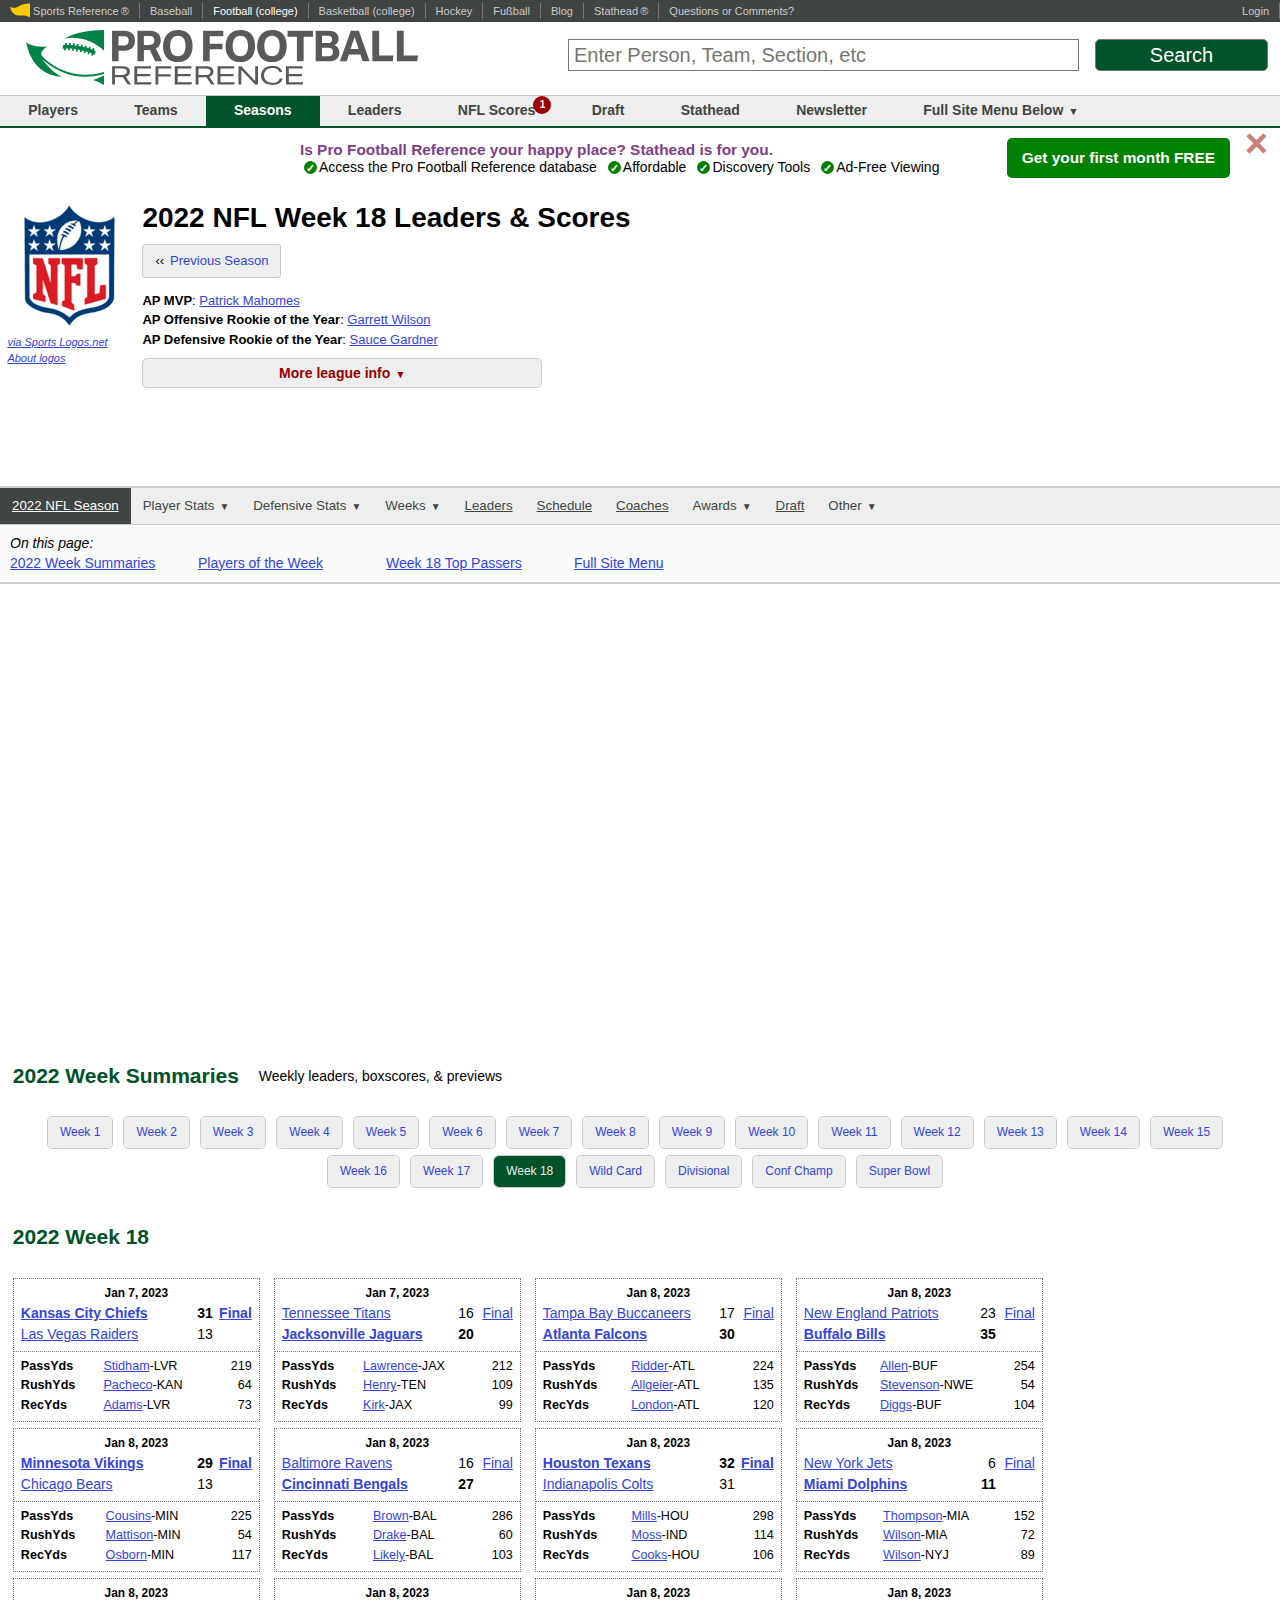
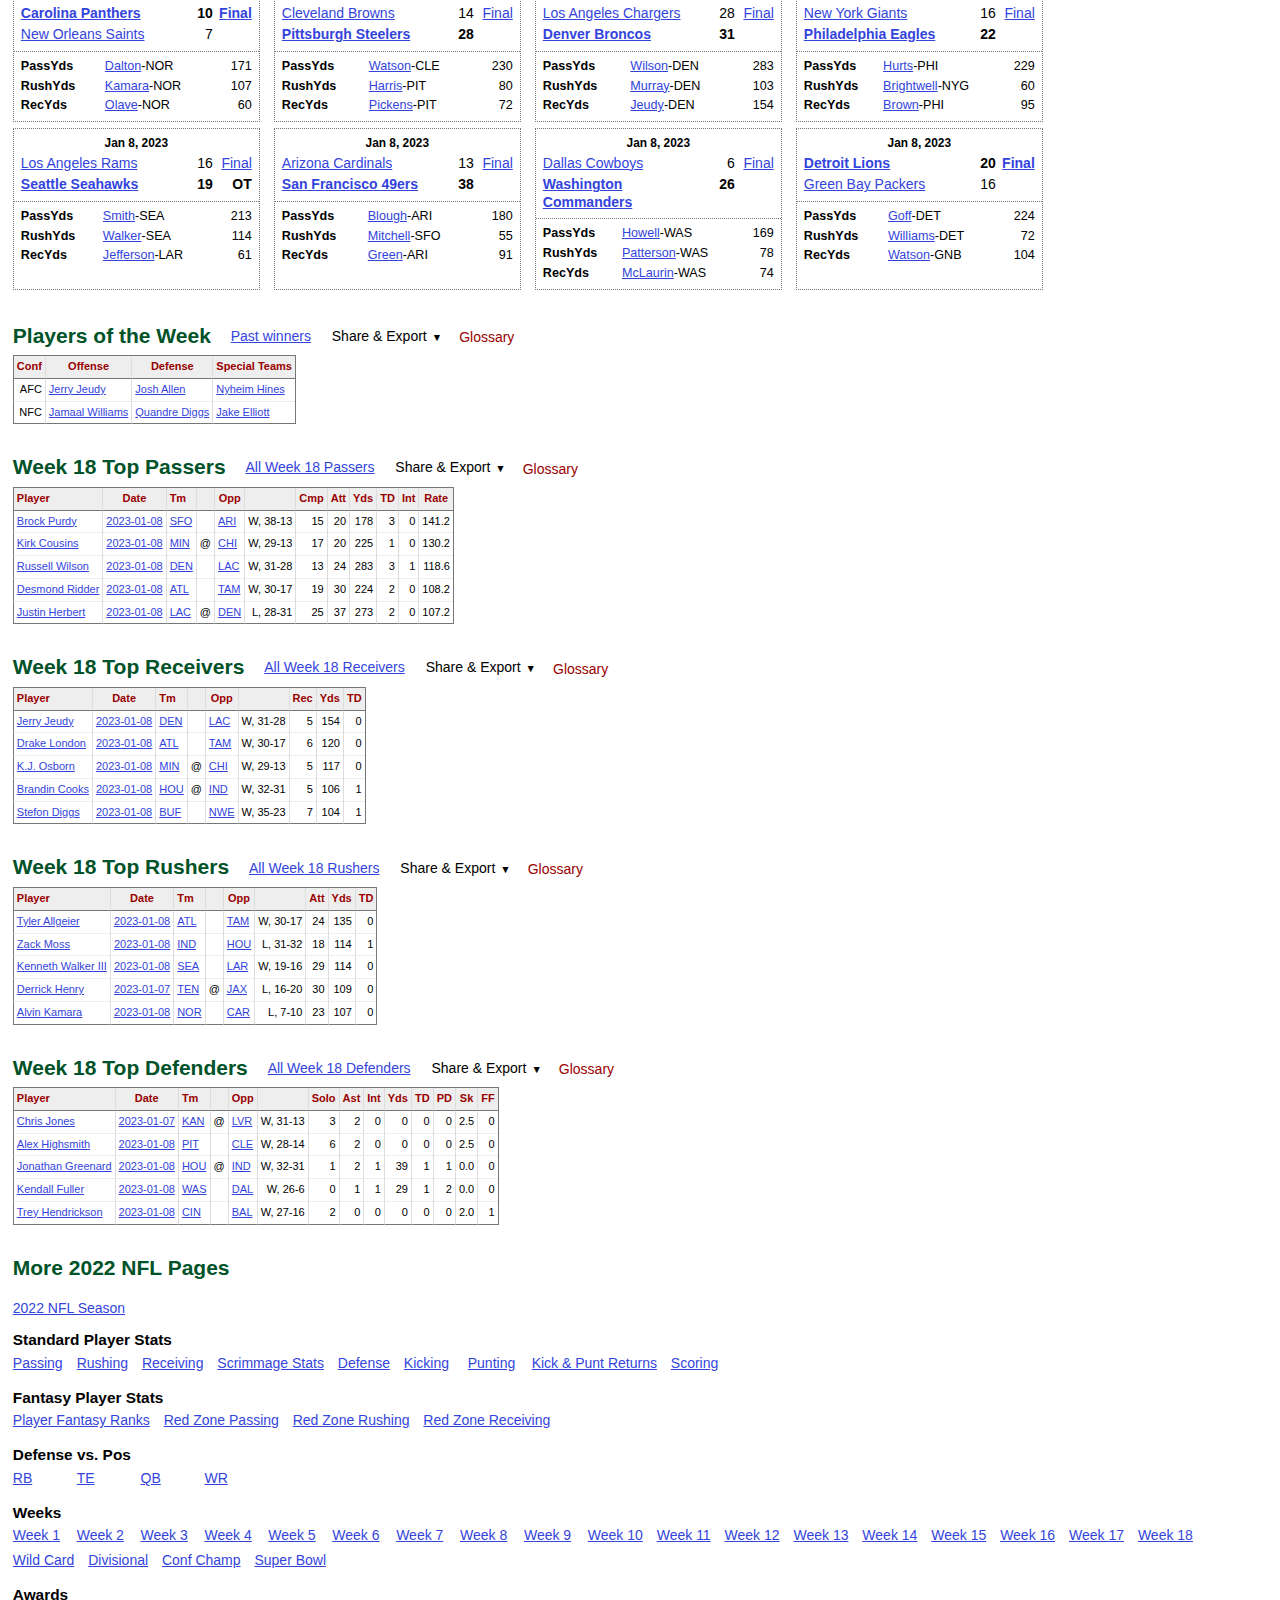
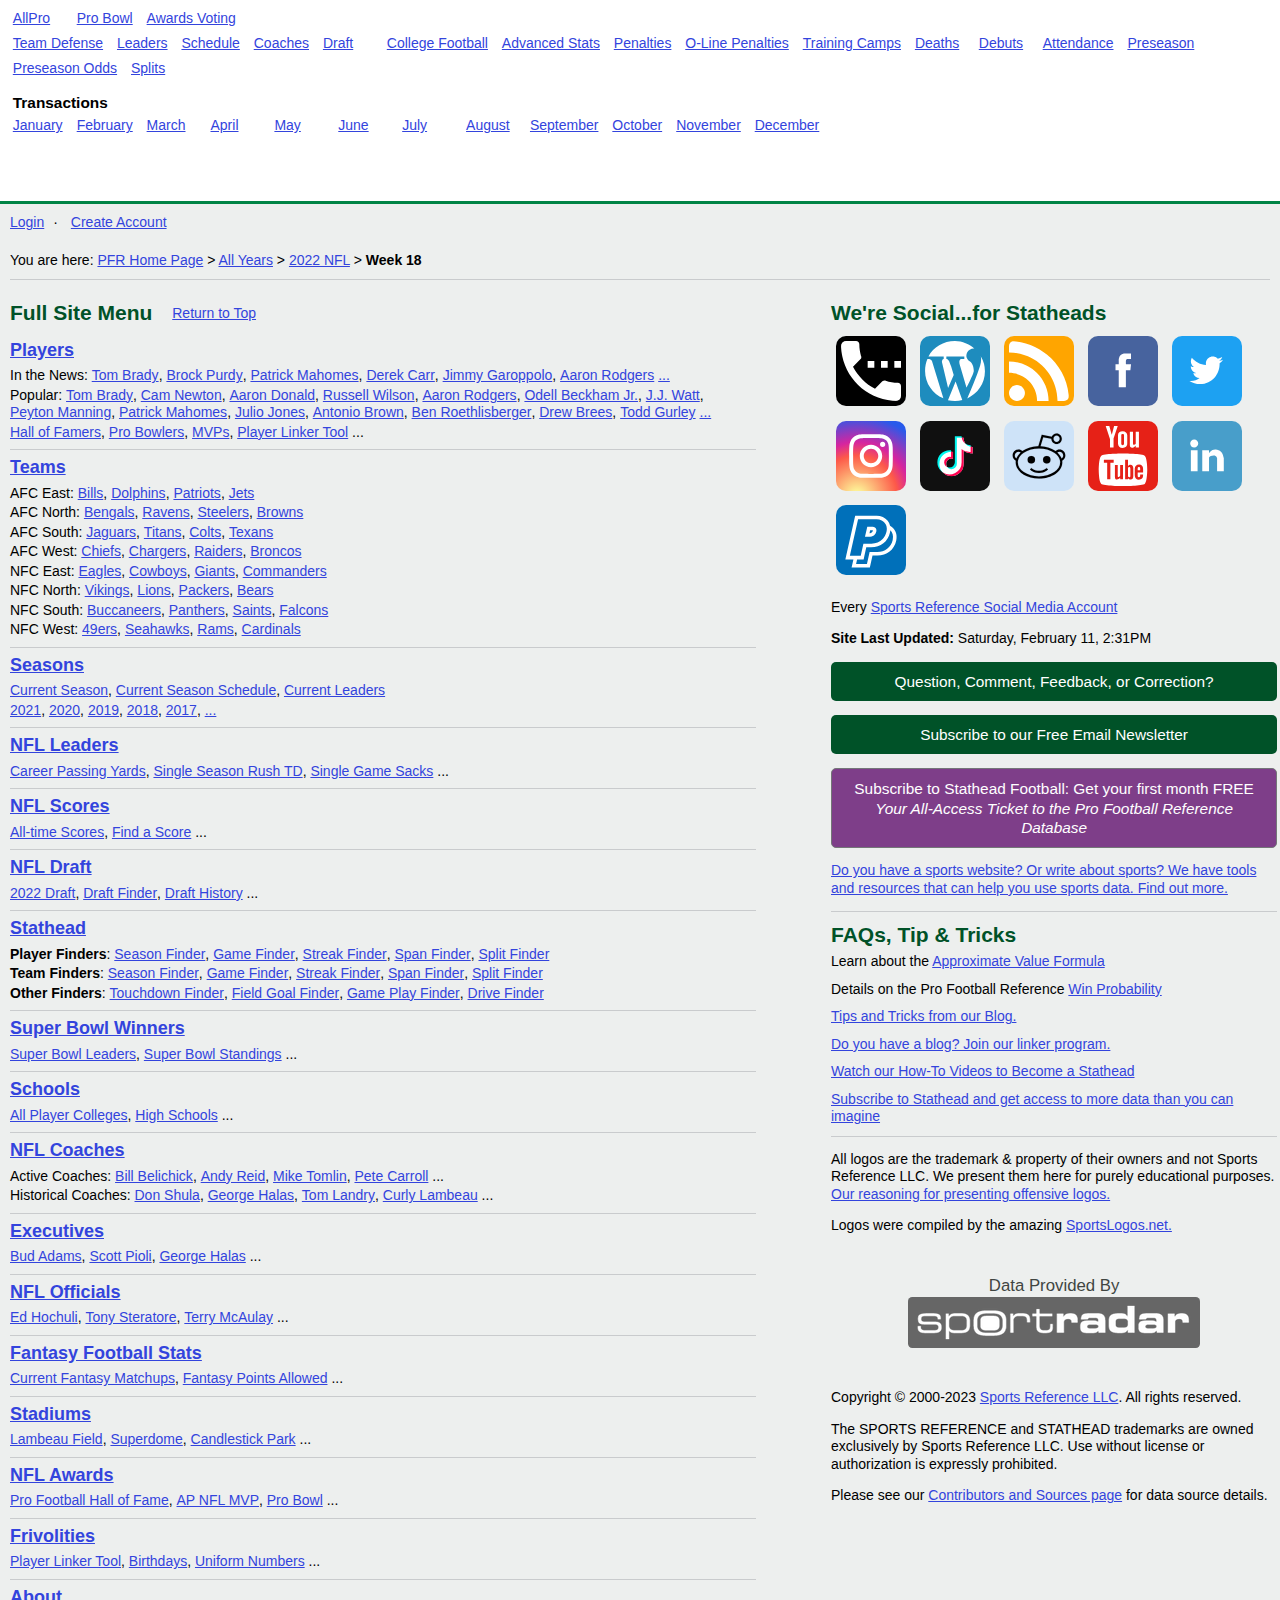
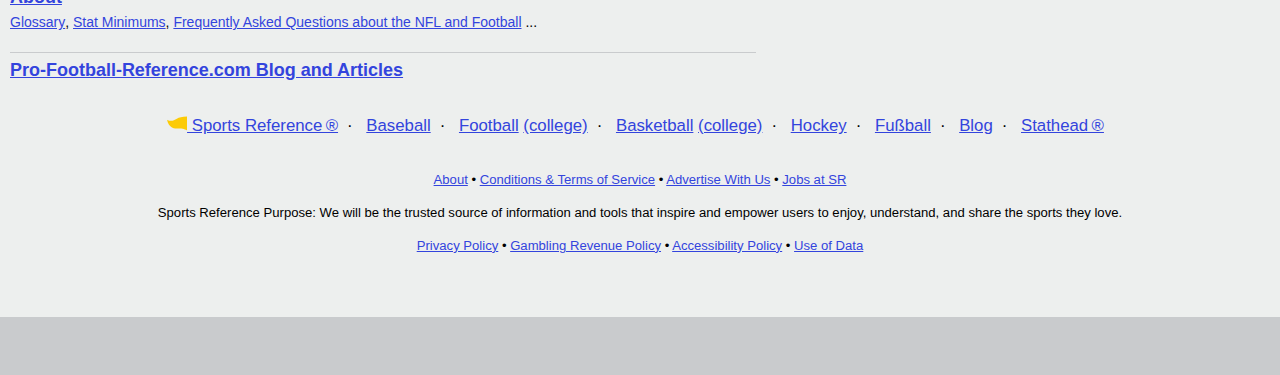
<file: 2022 NFL Week 18 Leaders & Scores _ Pro-Football-Reference.com.html>
<!DOCTYPE html>
<!-- saved from url=(0061)https://www.pro-football-reference.com/years/2022/week_18.htm -->
<html data-version="klecko-" data-root="/home/pfr/build" lang="en" class=" js cookies localstorage sessionstorage cors history csspositionsticky no-touchevents pointerevents matchmedia flexwrap desktop is_live" style=""><head><meta http-equiv="Content-Type" content="text/html; charset=UTF-8">
    
    <meta http-equiv="x-ua-compatible" content="ie=edge">
    <meta name="viewport" content="width=device-width, initial-scale=1.0, maximum-scale=2.0">
    <link rel="dns-prefetch" href="https://cdn.ssref.net/req/202301251">
<!-- Quantcast Choice. Consent Manager Tag v2.0 (for TCF 2.0) -->
<script async="" src="https://a.pub.network/pro-football-reference/pubfig.min.js"></script><script src="./2022 NFL Week 18 Leaders &amp; Scores _ Pro-Football-Reference.com_files/sr-min.js.download" async=""></script><script async="" type="text/javascript" src="./2022 NFL Week 18 Leaders &amp; Scores _ Pro-Football-Reference.com_files/choice.js.download"></script><script type="text/javascript" async="true">
    (function() {
	var host = window.location.hostname;
	var element = document.createElement('script');
	var firstScript = document.getElementsByTagName('script')[0];
	var url = 'https://cmp.quantcast.com'
	    .concat('/choice/', 'XwNYEpNeFfhfr', '/', host, 
		    '/choice.js?tag_version=V2');
	var uspTries = 0;
	var uspTriesLimit = 3;
	element.async = true;
	element.type = 'text/javascript';
	element.src = url;
	
	firstScript.parentNode.insertBefore(element, firstScript);
	
	function makeStub() {
	    var TCF_LOCATOR_NAME = '__tcfapiLocator';
	    var queue = [];
	    var win = window;
	    var cmpFrame;
	    
	    function addFrame() {
		var doc = win.document;
		var otherCMP = !!(win.frames[TCF_LOCATOR_NAME]);
		
		if (!otherCMP) {
		    if (doc.body) {
			var iframe = doc.createElement('iframe');
			
			iframe.style.cssText = 'display:none';
			iframe.name = TCF_LOCATOR_NAME;
			doc.body.appendChild(iframe);
		    } else {
			setTimeout(addFrame, 5);
		    }
		}
		return !otherCMP;
	    }
	    
	    function tcfAPIHandler() {
		var gdprApplies;
		var args = arguments;
		
		if (!args.length) {
		    return queue;
		} else if (args[0] === 'setGdprApplies') {
		    if (
			args.length > 3 &&
			    args[2] === 2 &&
			    typeof args[3] === 'boolean'
		    ) {
			gdprApplies = args[3];
			if (typeof args[2] === 'function') {
			    args[2]('set', true);
			}
		    }
		} else if (args[0] === 'ping') {
		    var retr = {
			gdprApplies: gdprApplies,
			cmpLoaded: false,
			cmpStatus: 'stub'
		    };
		    
		    if (typeof args[2] === 'function') {
			args[2](retr);
		    }
		} else {
		    if(args[0] === 'init' && typeof args[3] === 'object') {
			args[3] = Object.assign(args[3], { tag_version: 'V2' });
		    }
		    queue.push(args);
		}
	    }
	    
	    function postMessageEventHandler(event) {
		var msgIsString = typeof event.data === 'string';
		var json = {};
		
		try {
		    if (msgIsString) {
			json = JSON.parse(event.data);
		    } else {
			json = event.data;
		    }
		} catch (ignore) {}
		
		var payload = json.__tcfapiCall;
		
		if (payload) {
		    window.__tcfapi(
			payload.command,
			payload.version,
			function(retValue, success) {
			    var returnMsg = {
				__tcfapiReturn: {
				    returnValue: retValue,
				    success: success,
				    callId: payload.callId
				}
			    };
			    if (msgIsString) {
				returnMsg = JSON.stringify(returnMsg);
			    }
			    if (event && event.source && event.source.postMessage) {
				event.source.postMessage(returnMsg, '*');
			    }
			},
			payload.parameter
		    );
		}
	    }
	    
	    while (win) {
		try {
		    if (win.frames[TCF_LOCATOR_NAME]) {
			cmpFrame = win;
			break;
		    }
		} catch (ignore) {}
		
		if (win === window.top) {
		    break;
		}
		win = win.parent;
	    }
	    if (!cmpFrame) {
		addFrame();
		win.__tcfapi = tcfAPIHandler;
		win.addEventListener('message', postMessageEventHandler, false);
	    }
	};
	
	makeStub();
	
	var uspStubFunction = function() {
	    var arg = arguments;
	    if (typeof window.__uspapi !== uspStubFunction) {
		setTimeout(function() {
		    if (typeof window.__uspapi !== 'undefined') {
			window.__uspapi.apply(window.__uspapi, arg);
		    }
		}, 500);
	    }
	};
	
	var checkIfUspIsReady = function() {
	    uspTries++;
	    if (window.__uspapi === uspStubFunction && uspTries < uspTriesLimit) {
		console.warn('USP is not accessible');
	    } else {
		clearInterval(uspInterval);
	    }
	};
	
	if (typeof window.__uspapi === 'undefined') {
	    window.__uspapi = uspStubFunction;
	    var uspInterval = setInterval(checkIfUspIsReady, 6000);
	}
    })();
</script>
<!-- End Quantcast Choice. Consent Manager Tag v2.0 (for TCF 2.0) -->


    <title>2022 NFL Week 18 Leaders &amp; Scores | Pro-Football-Reference.com</title>

    
    
    <meta name="Description" content="2022 NFL Week 18 Leaders &amp; Scores">
    <link rel="canonical" href="https://www.pro-football-reference.com/years/2022/week_18.htm">


<!-- include:start  ="/inc/klecko_header_full_pfr.html_f" -->
<!-- yes:cookie regular load the cached css -->
<script>function gup(n) {n = n.replace(/[\[]/, '\\[').replace(/[\]]/, '\\]'); var r = new RegExp('[\\?&]'+n+'=([^&#]*)'); var re = r.exec(location.search);   return re === null?'':decodeURIComponent(re[1].replace(/\+/g,' '));}; document.srdev = gup('srdev')</script>
<link rel="preconnect" href="https://cdn.ssref.net/" crossorigin="">
<link rel="preconnect" href="https://www.google-analytics.com/" crossorigin="">
<link rel="preconnect" href="https://www.googletagservices.com/" crossorigin="">
<link rel="preload" href="./2022 NFL Week 18 Leaders &amp; Scores _ Pro-Football-Reference.com_files/sr-min.js.download" as="script" crossorigin="">
<link rel="preload" href="https://cdn.ssref.net/req/202302101/icons/sr_icons-min.svg?pfr" as="fetch" crossorigin="">
<link rel="preload" href="https://www.pro-football-reference.com/short/inc/main_nav_menu.json" as="fetch" crossorigin="">
<link rel="preload" href="https://cdn.ssref.net/req/201604190/images/chosen-sprite.png" as="image" crossorigin="">
<link rel="preload" href="./2022 NFL Week 18 Leaders &amp; Scores _ Pro-Football-Reference.com_files/sr-min.css" as="style" crossorigin="">

<!-- CSS start -->
<link rel="stylesheet" href="./2022 NFL Week 18 Leaders &amp; Scores _ Pro-Football-Reference.com_files/sr-min.css" type="text/css" onload="if (document.srdev) { this.href = &#39;https://cdn.ssref.net/nocdn/dev/&#39;.concat(document.srdev.substr(0,2),&#39;/css/pfr/sr.css&#39;); }">
<!-- CSS END -->

<!-- JS START -->
<script class="allowed">var sr_is_production = true;
function vjs_getUrlParameter(e){e=e.replace(/[\[]/,"\\[").replace(/[\]]/,"\\]");e=new RegExp("[\\?&]"+e+"=([^&#]*)").exec(location.search);return null===e?"":decodeURIComponent(e[1].replace(/\+/g," "))}document.lang="","/es/"===window.location.pathname.substr(0,4)?document.lang="es":"/pt/"===window.location.pathname.substr(0,4)?document.lang="pt":"/fr/"===window.location.pathname.substr(0,4)?document.lang="fr":"/it/"===window.location.pathname.substr(0,4)?document.lang="it":"/de/"===window.location.pathname.substr(0,4)?document.lang="de":(window.location.pathname.substr(0,4),document.lang="en"),vjs_getUrlParameter("lang")&&(document.lang=vjs_getUrlParameter("lang")),document.srdev=null,vjs_getUrlParameter("srdev")&&(document.srdev=vjs_getUrlParameter("srdev"));var el,log_performance=!0,is_new_jscss_version=!1,sr_detect_operaMini=-1<navigator.userAgent.indexOf("Opera Mini"),sr_detect_firefox=(sr_detect_operaMini&&((el=document.querySelector("html")).className=el.className.concat(" operamini")),-1<navigator.userAgent.indexOf("Firefox")),sr_detect_firefoxMobile=(sr_detect_firefox&&((el=document.querySelector("html")).className=el.className.concat(" firefox")),-1<navigator.userAgent.indexOf("Firefox")&&(-1<navigator.userAgent.indexOf("Mobile")||-1<navigator.userAgent.indexOf("Tablet"))),sr_detect_ie=(sr_detect_firefoxMobile&&((el=document.querySelector("html")).className=el.className.concat(" firefox-mobile")),function(){var e=window.navigator.userAgent;if(0<e.indexOf("Trident/7.0"))return 11;if(0<e.indexOf("Trident/6.0"))return 10;if(0<e.indexOf("Trident/5.0"))return 9;for(var t=3,n=document.createElement("div"),r=n.getElementsByTagName("i");n.innerHTML="\x3c!--[if gt IE "+ ++t+"]><i></i><![endif]--\x3e",r[0];);return 4<t&&t}()),sr_detect_edge=!sr_detect_ie&&!!window.StyleMedia,sr_detect_safari=/Safari/.test(navigator.userAgent)&&/Apple Computer/.test(navigator.vendor),className="no-js",patt=((el=document.querySelector("html")).classList?el.classList.remove(className):el.className=el.className.replace(new RegExp("(^|\\b)"+className.split(" ").join("|")+"(\\b|$)","gi")," "),el.className=el.className.concat(" js"),!function(a,d,S){function E(e,t){return typeof e===t}function T(e){return"function"!=typeof d.createElement?d.createElement(e):m?d.createElementNS.call(d,"http://www.w3.org/2000/svg",e):d.createElement.apply(d,arguments)}function R(e,t,n,r){var o,i,a,s,l="modernizr",c=T("div");(s=d.body)||((s=T(m?"svg":"body")).fake=!0);if(parseInt(n,10))for(;n--;)(i=T("div")).id=r?r[n]:l+(n+1),c.appendChild(i);return(o=T("style")).type="text/css",o.id="s"+l,(s.fake?s:c).appendChild(o),s.appendChild(c),o.styleSheet?o.styleSheet.cssText=e:o.appendChild(d.createTextNode(e)),c.id=l,s.fake&&(s.style.background="",s.style.overflow="hidden",a=u.style.overflow,u.style.overflow="hidden",u.appendChild(s)),o=t(c,e),s.fake?(s.parentNode.removeChild(s),u.style.overflow=a,u.offsetHeight):c.parentNode.removeChild(c),!!o}function U(e){return e.replace(/([a-z])-([a-z])/g,function(e,t,n){return t+n.toUpperCase()}).replace(/^-/,"")}function D(e){return e.replace(/([A-Z])/g,function(e,t){return"-"+t.toLowerCase()}).replace(/^ms-/,"-ms-")}function q(e,t){var n=e.length;if("CSS"in a&&"supports"in a.CSS){for(;n--;)if(a.CSS.supports(D(e[n]),t))return!0;return!1}if("CSSSupportsRule"in a){for(var r=[];n--;)r.push("("+D(e[n])+":"+t+")");return R("@supports ("+(r=r.join(" or "))+") { #modernizr { position: absolute; } }",function(e){return"absolute"==(e=e,t=null,n="position","getComputedStyle"in a?(r=getComputedStyle.call(a,e,t),o=a.console,null!==r?n&&(r=r.getPropertyValue(n)):o&&o[o.error?"error":"log"].call(o,"getComputedStyle returning null, its possible modernizr test results are inaccurate")):r=!t&&e.currentStyle&&e.currentStyle[n],r);var t,n,r,o})}return S}function r(e,t,n,r,o){var i,a,s=e.charAt(0).toUpperCase()+e.slice(1),l=(e+" "+re.join(s+" ")+s).split(" ");if(E(t,"string")||void 0===t){var c=l,d=t,u=r,m=o;function f(){p&&(delete L.style,delete L.modElem)}if(m=void 0!==m&&m,void 0!==u){r=q(c,u);if(void 0!==r)return r}for(var p,h,g,v,_,y=["modernizr","tspan","samp"];!L.style&&y.length;)p=!0,L.modElem=T(y.shift()),L.style=L.modElem.style;for(g=c.length,h=0;h<g;h++)if(v=c[h],_=L.style[v],~(""+v).indexOf("-")&&(v=U(v)),L.style[v]!==S){if(m||void 0===u)return f(),"pfx"!=d||v;try{L.style[v]=u}catch(e){}if(L.style[v]!=_)return f(),"pfx"!=d||v}return f(),!1}var w=l=(e+" "+P.join(s+" ")+s).split(" "),b=t,x=n;for(a in w)if(w[a]in b)if(!1===x)return w[a];else{i=b[w[a]];if(E(i,"function")){var M=i;var z=x||b;return function(){return M.apply(z,arguments)};return}else return i}return!1}function F(e,t,n){return r(e,S,S,t,n)}var $=[],o=[],e={_version:"3.6.0",_config:{classPrefix:"",enableClasses:!0,enableJSClass:!0,usePrefixes:!0},_q:[],on:function(e,t){var n=this;setTimeout(function(){t(n[e])},0)},addTest:function(e,t,n){o.push({name:e,fn:t,options:n})},addAsyncTest:function(e){o.push({name:null,fn:e})}},n=function(){},s=(n.prototype=e,(n=new n).addTest("cookies",function(){try{d.cookie="cookietest=1";var e=-1!=d.cookie.indexOf("cookietest=");return d.cookie="cookietest=1; expires=Thu, 01-Jan-1970 00:00:01 GMT",e}catch(e){return!1}}),n.addTest("localstorage",function(){var e="modernizr";try{return localStorage.setItem(e,e),localStorage.removeItem(e),!0}catch(e){return!1}}),n.addTest("sessionstorage",function(){var e="modernizr";try{return sessionStorage.setItem(e,e),sessionStorage.removeItem(e),!0}catch(e){return!1}}),n.addTest("cors","XMLHttpRequest"in a&&"withCredentials"in new XMLHttpRequest),n.addTest("history",function(){var e=navigator.userAgent;return(-1===e.indexOf("Android 2.")&&-1===e.indexOf("Android 4.0")||-1===e.indexOf("Mobile Safari")||-1!==e.indexOf("Chrome")||-1!==e.indexOf("Windows Phone")||"file:"===location.protocol)&&(a.history&&"pushState"in a.history)}),e._config.usePrefixes?" -webkit- -moz- -o- -ms- ".split(" "):["",""]),u=(e._prefixes=s,d.documentElement),m="svg"===u.nodeName.toLowerCase();if(!m){var t=void 0!==a?a:this,l=d;function I(e,t){var n=e.createElement("p"),e=e.getElementsByTagName("head")[0]||e.documentElement;return n.innerHTML="x<style>"+t+"</style>",e.insertBefore(n.lastChild,e.firstChild)}function f(){var e=y.elements;return"string"==typeof e?e.split(" "):e}function p(e){var t=X[e[G]];return t||(t={},v++,e[G]=v,X[v]=t),t}function W(e,t,n){return t=t||l,h?t.createElement(e):!(t=(n=n||p(t)).cache[e]?n.cache[e].cloneNode():V.test(e)?(n.cache[e]=n.createElem(e)).cloneNode():n.createElem(e)).canHaveChildren||J.test(e)||t.tagUrn?t:n.frag.appendChild(t)}function i(e){var t,n,r=p(e=e||l);return!y.shivCSS||c||r.hasCSS||(r.hasCSS=!!I(e,"article,aside,dialog,figcaption,figure,footer,header,hgroup,main,nav,section{display:block}mark{background:#FF0;color:#000}template{display:none}")),h||(t=e,(n=r).cache||(n.cache={},n.createElem=t.createElement,n.createFrag=t.createDocumentFragment,n.frag=n.createFrag()),t.createElement=function(e){return y.shivMethods?W(e,t,n):n.createElem(e)},t.createDocumentFragment=Function("h,f","return function(){var n=f.cloneNode(),c=n.createElement;h.shivMethods&&("+f().join().replace(/[\w\-:]+/g,function(e){return n.createElem(e),n.frag.createElement(e),'c("'+e+'")'})+");return n}")(y,n.frag)),e}function H(e){for(var t,n=e.getElementsByTagName("*"),r=n.length,o=RegExp("^(?:"+f().join("|")+")$","i"),i=[];r--;)t=n[r],o.test(t.nodeName)&&i.push(t.applyElement(function(e){for(var t,n=e.attributes,r=n.length,o=e.ownerDocument.createElement(w+":"+e.nodeName);r--;)(t=n[r]).specified&&o.setAttribute(t.nodeName,t.nodeValue);return o.style.cssText=e.style.cssText,o}(t)));return i}function B(s){function l(){clearTimeout(n._removeSheetTimer),c&&c.removeNode(!0),c=null}var c,d,n=p(s),e=s.namespaces,t=s.parentWindow;return!K||s.printShived||(void 0===e[w]&&e.add(w),t.attachEvent("onbeforeprint",function(){l();for(var e,t,n,r=s.styleSheets,o=[],i=r.length,a=Array(i);i--;)a[i]=r[i];for(;n=a.pop();)if(!n.disabled&&Z.test(n.media)){try{t=(e=n.imports).length}catch(e){t=0}for(i=0;i<t;i++)a.push(e[i]);try{o.push(n.cssText)}catch(e){}}o=function(e){for(var t,n=e.split("{"),r=n.length,o=RegExp("(^|[\\s,>+~])("+f().join("|")+")(?=[[\\s,>+~#.:]|$)","gi"),i="$1"+w+"\\:$2";r--;)(t=n[r]=n[r].split("}"))[t.length-1]=t[t.length-1].replace(o,i),n[r]=t.join("}");return n.join("{")}(o.reverse().join("")),d=H(s),c=I(s,o)}),t.attachEvent("onafterprint",function(){for(var e=d,t=e.length;t--;)e[t].removeNode();clearTimeout(n._removeSheetTimer),n._removeSheetTimer=setTimeout(l,500)}),s.printShived=!0),s}var c,h,g=t.html5||{},J=/^<|^(?:button|map|select|textarea|object|iframe|option|optgroup)$/i,V=/^(?:a|b|code|div|fieldset|h1|h2|h3|h4|h5|h6|i|label|li|ol|p|q|span|strong|style|table|tbody|td|th|tr|ul)$/i,G="_html5shiv",v=0,X={};try{var _=l.createElement("a");_.innerHTML="<xyz></xyz>",c="hidden"in _,h=1==_.childNodes.length||(l.createElement("a"),void 0===(O=l.createDocumentFragment()).cloneNode||void 0===O.createDocumentFragment||void 0===O.createElement)}catch(e){h=c=!0}var y={elements:g.elements||"abbr article aside audio bdi canvas data datalist details dialog figcaption figure footer header hgroup main mark meter nav output picture progress section summary template time video",version:"3.7.3",shivCSS:!1!==g.shivCSS,supportsUnknownElements:h,shivMethods:!1!==g.shivMethods,type:"default",shivDocument:i,createElement:W,createDocumentFragment:function(e,t){if(e=e||l,h)return e.createDocumentFragment();for(var n=(t=t||p(e)).frag.cloneNode(),r=0,o=f(),i=o.length;r<i;r++)n.createElement(o[r]);return n},addElements:function(e,t){var n=y.elements;"string"!=typeof n&&(n=n.join(" ")),"string"!=typeof e&&(e=e.join(" ")),y.elements=n+" "+e,i(t)}},Z=(t.html5=y,i(l),/^$|\b(?:all|print)\b/),w="html5shiv",K=!(h||(_=l.documentElement,void 0===l.namespaces||void 0===l.parentWindow||void 0===_.applyElement||void 0===_.removeNode||void 0===t.attachEvent));y.type+=" print",(y.shivPrint=B)(l),"object"==typeof module&&module.exports&&(module.exports=y)}n.addTest("csspositionsticky",function(){var e="position:",t=T("a").style;return t.cssText=e+s.join("sticky;"+e).slice(0,-e.length),-1!==t.position.indexOf("sticky")});function Q(e){var t,n=s.length,r=a.CSSRule;if(void 0===r)return S;if(!e)return!1;if((t=(e=e.replace(/^@/,"")).replace(/-/g,"_").toUpperCase()+"_RULE")in r)return"@"+e;for(var o=0;o<n;o++){var i=s[o];if(i.toUpperCase()+"_"+t in r)return"@-"+i.toLowerCase()+"-"+e}return!1}Y=!("onblur"in d.documentElement);var Y,b,x,M,z,C,N,j,ee,k,A,te=function(e,t){var n;return!!e&&(!(n=(e="on"+e)in(t=t&&"string"!=typeof t?t:T(t||"div")))&&Y&&((t=t.setAttribute?t:T("div")).setAttribute(e,""),n="function"==typeof t[e],t[e]!==S&&(t[e]=S),t.removeAttribute(e)),n)},ne=(e.hasEvent=te,e.testStyles=R),O=(n.addTest("touchevents",function(){var t,e;return"ontouchstart"in a||a.DocumentTouch&&d instanceof DocumentTouch?t=!0:(e=["@media (",s.join("touch-enabled),("),"heartz",")","{#modernizr{top:9px;position:absolute}}"].join(""),ne(e,function(e){t=9===e.offsetTop})),t}),"Moz O ms Webkit"),P=e._config.usePrefixes?O.toLowerCase().split(" "):[],re=(e._domPrefixes=P,n.addTest("pointerevents",function(){for(var e=!1,t=P.length,e=n.hasEvent("pointerdown");t--&&!e;)te(P[t]+"pointerdown")&&(e=!0);return e}),e._config.usePrefixes?O.split(" "):[]),oe=(e._cssomPrefixes=re,e.atRule=Q,{elem:T("modernizr")}),L=(n._q.push(function(){delete oe.elem}),{style:oe.elem.style}),g=(n._q.unshift(function(){delete L.style}),e.testAllProps=r,e.prefixed=function(e,t,n){return 0===e.indexOf("@")?Q(e):(-1!=e.indexOf("-")&&(e=U(e)),t?r(e,t,n):r(e,"pfx"))});for(j in n.addTest("matchmedia",!!g("matchMedia",a)),e.testAllProps=F,n.addTest("flexwrap",F("flexWrap","wrap",!0)),o)if(o.hasOwnProperty(j)){if(b=[],(x=o[j]).name&&(b.push(x.name.toLowerCase()),x.options&&x.options.aliases&&x.options.aliases.length))for(M=0;M<x.options.aliases.length;M++)b.push(x.options.aliases[M].toLowerCase());for(z=E(x.fn,"function")?x.fn():x.fn,C=0;C<b.length;C++)1===(N=b[C].split(".")).length?n[N[0]]=z:(!n[N[0]]||n[N[0]]instanceof Boolean||(n[N[0]]=new Boolean(n[N[0]])),n[N[0]][N[1]]=z),$.push((z?"":"no-")+N.join("-"))}t=$,k=u.className,A=n._config.classPrefix||"",m&&(k=k.baseVal),n._config.enableJSClass&&(ee=new RegExp("(^|\\s)"+A+"no-js(\\s|$)"),k=k.replace(ee,"$1"+A+"js$2")),n._config.enableClasses&&(k+=" "+A+t.join(" "+A),m?u.className.baseVal=k:u.className=k),delete e.addTest,delete e.addAsyncTest;for(var ie=0;ie<n._q.length;ie++)n._q[ie]();a.Modernizr=n}(window,document),Modernizr.viewport_width=Math.max(document.documentElement.clientWidth,window.innerWidth||0),Modernizr.viewport_height=Math.max(document.documentElement.clientHeight,window.innerHeight||0),Modernizr.narrow=Modernizr.viewport_width<=704,Modernizr.constrained=Modernizr.viewport_width<=1200,Modernizr.site_menu=Modernizr.viewport_width<=1020?"button":"nav_bar",Modernizr.touch=Modernizr.touchevents||Modernizr.pointerevents&&(0<navigator.MaxTouchPoints||0<navigator.msMaxTouchPoints),Modernizr.phone=Modernizr.narrow&&Modernizr.touch,Modernizr.tablet=Modernizr.viewport_width<1075&&Modernizr.touch,Modernizr.desktop=!Modernizr.constrained&&!Modernizr.touch,Modernizr.laptop=!(Modernizr.desktop||Modernizr.tablet||Modernizr.phone),new RegExp("hideallads")),sr_html=(Modernizr.adfree=patt.test(window.location.href),document.querySelector("html")),cn=sr_html.className,sr_host_parts=(Modernizr.phone?sr_html.className=cn.concat(" phone"):Modernizr.tablet?sr_html.className=cn.concat(" tablet"):(Modernizr.desktop||Modernizr.laptop)&&(sr_html.className=cn.concat(" desktop")),window.location.hostname.split(".")),cn=sr_html.className,sr_logger=(Modernizr.is_build=Modernizr.is_live=Modernizr.is_dev=!1,"www"===sr_host_parts[0]||"fbref"===sr_host_parts[0]?(Modernizr.is_live=!0,sr_html.className=cn.concat(" is_live")):sr_host_parts[0].startsWith("b")?(Modernizr.is_build=!0,sr_html.className=cn.concat(" is_build")):(sr_host_parts[0].startsWith("d")||sr_host_parts[0].startsWith("r"))&&(Modernizr.is_dev=!0,sr_html.className=cn.concat(" is_dev")),Modernizr.is_stathead=!1,("stathead"===sr_host_parts[1]&&"srdevel"===sr_host_parts[2]||"stathead"===sr_host_parts[0]||"www"===sr_host_parts[0]&&"stathead"===sr_host_parts[1])&&(cn=sr_html.className,sr_html.className=cn.concat(" is_stathead"),Modernizr.is_stathead=!0),function(){var e=null,t={enableLogger:function(){null!=e&&(window.console.log=e)},disableLogger:function(){e=console.log,window.console.log=function(){}}};return t}()),sr_utilities_js_loader=(!document.srdev&&sr_is_production&&sr_logger.disableLogger(),Modernizr.is_modern=1,Modernizr.lang=document.lang||"",Modernizr.srdev=document.srdev,[]);function vjs_readCookie(e){for(var t=e+"=",n=document.cookie.split(";"),r=0;r<n.length;r++){for(var o=n[r];" "===o.charAt(0);)o=o.substring(1,o.length);if(0===o.indexOf(t))return decodeURIComponent(o.substring(t.length,o.length))}return null}function vjs_createCookie(e,t,n){var r,o="",o=n?((r=new Date).setTime(r.getTime()+24*n*60*60*1e3),"; expires="+r.toGMTString()):"",n=encodeURIComponent(e)+"="+encodeURIComponent(t)+o+"; path=/";document.cookie=n}!function(o){function e(e,t){"use strict";var n=o.document.getElementsByTagName("script")[0],r=o.document.createElement("script");return r.src=e,r.async=!0,n.parentNode.insertBefore(r,n),t&&"function"==typeof t&&(r.onload=t),r}"undefined"!=typeof module?module.exports=e:o.loadJS=e}("undefined"!=typeof global?global:this),String.prototype.vjs_isMatch=function(e){return null!==this.match(e)};var sr_time_begin=new Date,sr_perf_startTime=new Date,sr_perf_log="<strong>Performance:</strong>",sr_perf_lastTime=new Date;function vjs_ready(e){"loading"!=document.readyState?e():document.addEventListener("DOMContentLoaded",e)}
</script>
<script>
var _sr_modern_url = ''.concat(document.srdev?'https://cdn.ssref.net/nocdn/dev/'.concat(document.srdev.substring(0, 2)):"https://cdn.ssref.net/req/202302101",
                               "/js/pfr", "/sr",document.srdev?"":"-min",   			       ".js");
loadJS( _sr_modern_url, function() { vjs_ready(sr_fire_js); });
</script>
<!-- JS END -->


<!-- include:end  ="/inc/klecko_header_full_pfr.html_f" -->



    <meta name="revised" content="08:53:17 11-Feb-2023">
    <meta name="HandheldFriendly" content="True">
    <meta name="HandheldFriendly" content="True">
    <meta name="generated-by" content="build_year_week_pages.pl">

    <meta name="format-detection" content="telephone=no">
    <meta name="apple-mobile-web-app-capable" content="no">
    <meta name="mobile-web-app-capable" content="yes">
    <meta name="theme-color" content="#384d42">
    <meta name="msapplication-navbutton-color" content="#384d42">
    <meta name="apple-mobile-web-app-status-bar-style" content="#384d42">
    




    <!-- HeaderSeoSocial -->
    <meta name="keywords" content="">
    <meta itemprop="url" content="https://www.pro-football-reference.com">
    <meta itemprop="name" content="Pro Football Reference">
    <meta itemprop="alternateName" content="PFRef">
    <meta property="fb:app_id" content="">
    <meta property="og:url" content="https://www.pro-football-reference.com/years/2022/week_18.htm">
    <meta property="og:title" content="2022 NFL Week 18 Leaders &amp; Scores | Pro-Football-Reference.com">
    <meta property="og:site_name" content="Pro-Football-Reference.com">
    <meta property="og:type" content="    article">
    <meta property="og:description" content="2022 NFL Week 18 Leaders &amp; Scores">
    <meta property="og:image" content="https://cdn.ssref.net/req/202301251/favicons/pfr/apple-touch-icon-228x228-precomposed.png">
    <meta name="twitter:card" content="summary">
    <meta name="twitter:site" content="@pfref">
    <meta name="twitter:creator" content="@pfref">
    <meta property="twitter:image" content="https://cdn.ssref.net/req/202301251/favicons/pfr/apple-touch-icon-228x228-precomposed.png">
    <meta name="twitter:domain" content="Pro-Football-Reference.com">
    <meta name="referrer" content="unsafe-url">
    <!-- HeaderSeoSocial:END -->

    <!-- tiles, touch, favicons -->
    <link rel="apple-touch-icon-precomposed" sizes="180x180" href="https://cdn.ssref.net/req/202301251/favicons/pfr/apple-touch-icon-180x180-precomposed.png">
    <link rel="icon" sizes="48x48" href="https://cdn.ssref.net/req/202301251/favicons/pfr/favicon-48.png">
    <link rel="shortcut icon" sizes="228x228" href="https://cdn.ssref.net/req/202301251/favicons/pfr/apple-touch-icon-228x228-precomposed.png">
    <link rel="apple-touch-icon" sizes="228x228" href="https://cdn.ssref.net/req/202301251/favicons/pfr/apple-touch-icon-228x228-precomposed.png">
    <link rel="apple-touch-icon" sizes="195x195" href="https://cdn.ssref.net/req/202301251/favicons/pfr/apple-touch-icon-195x195-precomposed.png">
    <link rel="apple-touch-icon" sizes="180x180" href="https://cdn.ssref.net/req/202301251/favicons/pfr/apple-touch-icon-180x180-precomposed.png">
    <link rel="apple-touch-icon" sizes="152x152" href="https://cdn.ssref.net/req/202301251/favicons/pfr/apple-touch-icon-152x152-precomposed.png">
    <link rel="apple-touch-icon" sizes="144x144" href="https://cdn.ssref.net/req/202301251/favicons/pfr/apple-touch-icon-144x144-precomposed.png">
    <link rel="apple-touch-icon" sizes="128x128" href="https://cdn.ssref.net/req/202301251/favicons/pfr/apple-touch-icon-128x128-precomposed.png">
    <link rel="apple-touch-icon" sizes="120x120" href="https://cdn.ssref.net/req/202301251/favicons/pfr/apple-touch-icon-120x120-precomposed.png">
    <link rel="apple-touch-icon" sizes="114x114" href="https://cdn.ssref.net/req/202301251/favicons/pfr/apple-touch-icon-114x114-precomposed.png">
    <link rel="apple-touch-icon" sizes="76x76" href="https://cdn.ssref.net/req/202301251/favicons/pfr/apple-touch-icon-76x76-precomposed.png">
    <link rel="apple-touch-icon" sizes="72x72" href="https://cdn.ssref.net/req/202301251/favicons/pfr/apple-touch-icon-72x72-precomposed.png">
    <link rel="apple-touch-icon" sizes="57x57" href="https://cdn.ssref.net/req/202301251/favicons/pfr/apple-touch-icon-57x57-precomposed.png">
    <link rel="icon" sizes="32x32" href="https://cdn.ssref.net/req/202301251/favicons/pfr/favicon-32.png">
    <!--[if IE]>
    <link rel="shortcut icon"                                href="https://cdn.ssref.net/req/202301251/favicons/pfr/favicon.ico"><![endif]-->
    <meta name="msapplication-TileColor" content="#005629">
    <meta name="msapplication-TileImage" content="https://cdn.ssref.net/req/202301251/favicons/pfr/ms-tile-144.png">
    <link rel="search" type="application/opensearchdescription+xml" href="https://cdn.ssref.net/req/202301251/opensearch/opensearch-pfr.xml" title=" Player and Team Search">
    <!-- tiles, touch, favicons:end -->

<!-- ad code: begin -->


    <link rel="preconnect" href="https://a.pub.network/" crossorigin="">
    <link rel="preconnect" href="https://b.pub.network/" crossorigin="">
    <link rel="preconnect" href="https://c.pub.network/" crossorigin="">
    <link rel="preconnect" href="https://d.pub.network/" crossorigin="">
    <link rel="preconnect" href="https://c.amazon-adsystem.com/" crossorigin="">
    <link rel="preconnect" href="https://s.amazon-adsystem.com/" crossorigin="">
    <link rel="preconnect" href="https://btloader.com/" crossorigin="">
    <link rel="preconnect" href="https://api.btloader.com/" crossorigin="">
    <link rel="preconnect" href="https://confiant-integrations.global.ssl.fastly.net/" crossorigin="">
<script data-ad-client="ca-pub-5319453360923253" async="" src="https://pagead2.googlesyndication.com/pagead/js/adsbygoogle.js"></script>

<link rel="stylesheet" href="https://a.pub.network/pro-football-reference/cls.css" type="text/css">
<script>
    var freestar = freestar || {};
    freestar.config = freestar.config || {};
    freestar.config.enabled_slots = [ "div-gpt-ad-300x250-ATF","div-gpt-ad-728x90-ATF","div-gpt-ad-728x90-GeneralHeader","div-gpt-ad-728x90-Footer" ];
    if (sr_detect_ie || sr_detect_edge || Modernizr.adfree || document.getElementById('sr_suppress_ads') || Modernizr.viewport_width < 1810) {
    // do not include the rails
    }
    else {
         freestar.config.enabled_slots.push('div-gpt-ad-160x600-1');
         freestar.config.enabled_slots.push('div-gpt-ad-160x600-2');
    } 

</script>
<script data-cfasync="false" type="text/javascript">
    var fs_debug = window.location.search.indexOf('fsdebug') == -1 ? false : true;
    freestar.hitTime = Date.now();
    freestar.queue = freestar.queue || [];
    freestar.config = freestar.config || {};
    freestar.queue.push(function() {
      // Include the line reflecting the area/section of the site you are on
      googletag.pubads().setTargeting('sr_site_id', 'pfr');
    });
!function(a,b){
    if (sr_detect_ie || sr_detect_edge || Modernizr.adfree) {
        return;
    }  
    var c=b.getElementsByTagName("script")[0],
    d=b.createElement("script"),
    e="https://a.pub.network/pro-football-reference";
    e+=fs_debug?"/qa/pubfig.min.js":"/pubfig.min.js",
    d.async=!0,
    d.src=e,
    c.parentNode.insertBefore(d,c)
}(window,document);
</script>


<!-- ad code:end -->


</head>
<body class="pfr" lang="en"><div class="hidden"><svg xmlns="http://www.w3.org/2000/svg"><symbol viewBox="0 0 64 64" id="ic-email"><g id="email-outline"><path d="M36.181 30.276c-1.848.831-3.448 1.108-5.635 1.108-5.111 0-9.607-3.664-9.607-9.699 0-6.281 4.558-11.732 11.517-11.732 5.419 0 9.299 3.727 9.299 8.899 0 4.496-2.524 7.328-5.851 7.328-1.447 0-2.494-.738-2.647-2.37h-.062c-.955 1.57-2.341 2.37-3.973 2.37-2.002 0-3.448-1.478-3.448-4.003 0-3.756 2.771-7.174 7.205-7.174 1.354 0 2.895.338 3.664.77l-.924 5.696c-.308 1.817-.092 2.648.77 2.679 1.324.031 2.987-1.662 2.987-5.203 0-4.003-2.587-7.113-7.359-7.113-4.711 0-8.838 3.695-8.838 9.576 0 5.143 3.295 8.067 7.883 8.067 1.571 0 3.233-.339 4.466-.985l.553 1.786zM33.44 17.56a3.775 3.775 0 00-.955-.123c-2.032 0-3.633 2.001-3.633 4.372 0 1.17.523 1.909 1.539 1.909 1.14 0 2.341-1.447 2.617-3.233l.432-2.925zM5.683 18.587L0 22.882l5.683 3.356v-7.651z"></path><path d="M0 22.929h2v37.229H0z"></path><path d="M32 41.838l25.226 16.319H6.774L32 41.838m0-2.382L0 60.157h64L32 39.456z"></path><path d="M56.419 5.844v19.27L32.024 39.215 7.581 25.041V5.859l48.838-.015m2-2.001L5.581 3.86v22.333l26.442 15.333 26.396-15.259V3.843z"></path><path d="M58.317 18.587v7.651L64 22.882l-5.683-4.295z"></path><path d="M62 22.929h2v37.229h-2z"></path></g></symbol><symbol viewBox="0 0 18 18" id="ic-phone"><g fill="none" fill-rule="evenodd" id="phone-Page-1"><g fill="#fff" id="phone-Core"><g id="phone-settings-phone"><path d="M10 6H8v2h2V6zm4 0h-2v2h2V6zm3 6.5c-1.2 0-2.4-.2-3.6-.6-.3-.1-.7 0-1 .2l-2.2 2.2c-2.8-1.4-5.1-3.8-6.6-6.6l2.2-2.2c.3-.3.4-.7.2-1-.3-1.1-.5-2.3-.5-3.5 0-.6-.4-1-1-1H1C.4 0 0 .4 0 1c0 9.4 7.6 17 17 17 .6 0 1-.4 1-1v-3.5c0-.6-.4-1-1-1zM16 6v2h2V6h-2z" id="phone-Shape"></path></g></g></g></symbol><symbol viewBox="0 0 100 100" id="ic-facebook"><style></style><g id="facebook-Layer_1"><path d="M54.8 33.2v5.6h8.6l-1.1 10.1h-7.5v28H42.9v-28h-5.4V38.8h5.4v-5.6s-1-10.7 8.6-12.3h11.8v9H58s-3.1-.1-3.2 3.3z" id="facebook-facebook"></path></g></symbol><symbol viewBox="0 0 100 100" id="ic-twitter"><style></style><g id="twitter-Layer_1"><path d="M76.8 31.3c-2.1.9-4.3 1.5-6.6 1.8 2.4-1.4 4.2-3.7 5.1-6.4-2.2 1.3-4.7 2.3-7.3 2.8-2.1-2.3-5.1-3.7-8.4-3.7-6.3 0-11.5 5.2-11.5 11.6 0 .9.1 1.8.3 2.7-9.5-.5-18-5.1-23.7-12.1-1 1.7-1.6 3.7-1.6 5.8 0 4 2 7.6 5.1 9.7-1.9-.1-3.7-.6-5.2-1.5v.1c0 5.6 4 10.3 9.2 11.4-1 .3-2 .4-3 .4-.7 0-1.5-.1-2.2-.2 1.5 4.6 5.7 8 10.7 8.1-3.9 3.1-8.9 5-14.3 5-.9 0-1.8-.1-2.7-.2 5.1 3.3 11.1 5.2 17.6 5.2C59.4 71.8 71 54.1 71 38.7v-1.5c2.4-1.5 4.3-3.5 5.8-5.9z" id="twitter-twitter"></path></g></symbol><symbol viewBox="0 0 56.693 56.693" id="ic-paypal"><path d="M30.525 24.315a6.9 6.9 0 001.01-.779c.867-.812 1.52-1.855 1.793-2.999.48-1.715-.076-3.203-1.223-4.027-.604-.434-1.369-.689-2.236-.689h-5.033l-.162.689-2.041 8.747h4.822c1.068-.001 2.135-.354 3.07-.942zm-2.992-5.096h2.336c.121 0 .193.02.229.033a.878.878 0 01-.043.367l-.018.062-.014.062c-.262 1.086-1.51 2.114-2.568 2.114h-.539l.617-2.638z"></path><path d="M50.002 17.865c-.98-1.219-2.217-2.23-3.621-3.008a11.51 11.51 0 00-2.252-4.707c-2.393-2.977-6.312-4.756-10.484-4.756H13.411l-.597 2.652-7.76 34.502-.932 4.145h7.605l-.801 3.568-.934 4.145h17.26l.586-2.666 1.93-8.76h4.609c8.932 0 15.916-5.494 17.791-13.995 1.203-5.461-.514-9.061-2.166-11.12zM12.494 43.292H8.371l7.762-34.501h17.512c3.24 0 6.814 1.467 8.564 4.574.602 1.07.988 2.336 1.068 3.805.057 1.021-.033 2.145-.303 3.367-.613 2.788-1.891 5.114-3.629 6.928-2.656 2.776-6.404 4.327-10.58 4.389-.088.002-.174.01-.26.01h-7.342l-2.516 11.428h-6.153zm36.354-15.04c-1.572 7.133-7.445 11.329-14.471 11.329h-7.342L24.52 51.009H14.244l.971-4.316h6.167l.588-2.668 1.928-8.76h4.609c8.932 0 15.914-5.494 17.789-13.993a17.57 17.57 0 00.328-2.065c2.007 1.924 3.138 4.905 2.224 9.045z"></path></symbol><symbol viewBox="0 0 90.195 90.195" id="ic-wordpress"><path id="wordpress-WordPress__x28_alt_x29_" d="M5.182 23.154C12.688 9.154 27.74 0 45.098 0 56.334 0 66.6 4.788 74.484 11.546c-2.253-.436-4.713.054-7.189 1.471-5.801 3.326-7.696 12.74-.176 17.468 4.696 2.935 6.367 10.283 6.209 14.771-.154 4.495-10.916 25.139-10.916 25.139L51.934 34.414s-.361-2.524-.361-3.252c0-.918.303-2.042.869-2.684.391-.427.986-1.324 1.69-1.324h4.966v-4h-27v4h.837c.884 0 1.749 1.189 2.583 2.043.986 1.018 2.227 4.848 3.73 8.821l3.926 12.933-8.461 19.552-9.283-39.077s.274-2.678.835-3.133c.366-.313.928-1.139 1.578-1.139h.255v-4H5.182zm5.293 6.791s-2.184-2.791-4.502-2.791H3.621c-2.269 5-3.523 11.715-3.523 17.87 0 18.514 11.354 34.393 27.529 41.159L10.475 29.945zm73.347-7.147c.855 4.057.678 8.979-.99 14.393-4.351 14.086-15.121 39.428-19.291 49.081 15.652-6.988 26.557-22.591 26.557-40.729a44.185 44.185 0 00-6.276-22.745zM46.007 60.835L34.501 88.938a45.427 45.427 0 0010.596 1.258c3.781 0 7.449-.469 10.957-1.34L46.007 60.835z"></path></symbol><symbol viewBox="0 0 100 100" id="ic-linkedin"><style></style><g id="linkedin-Layer_1"><path d="M66.8 75.4v-22s-1.2-4.6-5.6-4.4c-4.4.2-5.8.9-7.8 3.3v23.1H42.1V40.5h11.2v5.1s3.6-7.1 11.2-6.6c6.9.5 12.1 4.7 13.2 13.9h.3v22.5H66.8zM28.7 36C25 36 22 33 22 29.2c0-3.7 3-6.8 6.7-6.8s6.7 3 6.7 6.8c0 3.7-3 6.8-6.7 6.8zm5.6 39.4H23.1V40.5h11.2v34.9z" id="linkedin-linkedin"></path></g></symbol><symbol viewBox="0 0 512 512" id="ic-reddit"><circle cx="322.3" cy="288.4" r="31.8"></circle><circle cx="190.3" cy="288.4" r="31.8"></circle><path d="M480.5 251c0-27.7-22.2-50.2-49.5-50.2-13 0-24.7 5-33.6 13.3-33.2-23.4-78.4-38.5-128.7-40.7L292 95.7l69.6 13.9c.2 24.7 20.1 44.7 44.5 44.7 24.6 0 44.5-20.2 44.5-45.1S430.7 64 406.1 64c-18.6 0-34.5 11.6-41.2 28l-85.2-17-29.4 98.2-7.1.2c-50.3 2.2-95.5 17.4-128.7 40.7-8.8-8.3-20.6-13.3-33.6-13.3-27.3 0-49.5 22.5-49.5 50.2 0 19.6 11 36.5 27.1 44.8-.8 4.9-1.2 9.8-1.2 14.8C57.5 386.4 146.4 448 256 448s198.5-61.6 198.5-137.5c0-5-.4-9.9-1.1-14.8 16.1-8.3 27.1-25.2 27.1-44.7zM406.1 81.9c14.8 0 26.8 12.2 26.8 27.2s-12 27.2-26.8 27.2-26.8-12.2-26.8-27.2 12-27.2 26.8-27.2zM49.2 251c0-17.8 14.3-32.2 31.8-32.2 7.2 0 13.9 2.5 19.2 6.6-17.3 15.2-30.1 33-37 52.4-8.4-5.9-14-15.7-14-26.8zm337.2 141.9C351.8 416.8 305.5 430 256 430s-95.8-13.2-130.4-37.1c-32.5-22.5-50.4-51.8-50.4-82.4 0-3.2.2-6.5.6-9.7.7-6 2.2-11.9 4.3-17.7 5.6-15.6 16-30.3 30.7-43.4 4.4-3.9 9.2-7.7 14.4-11.3.1-.1.3-.2.4-.3C160.2 204.2 206.5 191 256 191s95.8 13.2 130.4 37.1c.1.1.3.2.4.3 5.2 3.6 10 7.4 14.4 11.3 14.7 13.1 25.1 27.8 30.7 43.4 2.1 5.8 3.5 11.7 4.3 17.7.4 3.2.6 6.4.6 9.7 0 30.6-17.9 59.9-50.4 82.4zm62.4-115.2c-6.9-19.4-19.7-37.2-37-52.4 5.3-4.1 12-6.6 19.2-6.6 17.5 0 31.8 14.5 31.8 32.2 0 11.2-5.6 21-14 26.8z"></path><path d="M320.5 357.9c-.2.2-24.2 24.2-64.5 24.4-40.9-.2-64.4-24.2-64.6-24.4l-12.6 12.4c1.2 1.2 29.6 29.5 77.2 29.7 47.6-.2 75.9-28.5 77.1-29.7l-12.6-12.4z"></path></symbol><symbol viewBox="0 0 430.117 430.118" id="ic-rss"><path id="rss-RSS" d="M97.493 332.473c10.419 10.408 16.755 24.525 16.794 40.244-.04 15.687-6.375 29.809-16.755 40.17l-.04.019c-10.398 10.352-24.603 16.681-40.398 16.681-15.775 0-29.944-6.348-40.34-16.699C6.384 402.526 0 388.422 0 372.717c0-15.719 6.384-29.869 16.754-40.253v.009c10.401-10.36 24.57-16.735 40.34-16.735 15.796 0 29.987 6.393 40.399 16.735zm0-.009v.009h.019l-.019-.009zm-80.739 80.442v-.019h-.019l.019.019zM.046 146.259v82.129c53.618.033 104.328 21.096 142.278 59.104 37.943 37.888 58.917 88.675 59.003 142.477h.028v.149h82.467c-.065-78.233-31.866-149.099-83.279-200.549-51.421-51.443-122.258-83.261-200.497-83.31zM.196 0v82.089c191.661.14 347.464 156.184 347.594 348.028h82.327c-.056-118.571-48.248-225.994-126.132-303.932C226.073 48.274 118.721.051.196 0z"></path></symbol><symbol viewBox="0 0 132 132" id="ic-instagram" xmlns:xlink="http://www.w3.org/1999/xlink"><path fill="#fff" d="M66.004 18c-13.036 0-14.672.057-19.792.29-5.11.234-8.598 1.043-11.65 2.23-3.157 1.226-5.835 2.866-8.503 5.535-2.67 2.668-4.31 5.346-5.54 8.502-1.19 3.053-2 6.542-2.23 11.65C18.06 51.327 18 52.964 18 66s.058 14.667.29 19.787c.235 5.11 1.044 8.598 2.23 11.65 1.227 3.157 2.867 5.835 5.536 8.503 2.667 2.67 5.345 4.314 8.5 5.54 3.054 1.187 6.543 1.996 11.652 2.23 5.12.233 6.755.29 19.79.29 13.037 0 14.668-.057 19.788-.29 5.11-.234 8.602-1.043 11.656-2.23 3.156-1.226 5.83-2.87 8.497-5.54 2.67-2.668 4.31-5.346 5.54-8.502 1.18-3.053 1.99-6.542 2.23-11.65.23-5.12.29-6.752.29-19.788 0-13.036-.06-14.672-.29-19.792-.24-5.11-1.05-8.598-2.23-11.65-1.23-3.157-2.87-5.835-5.54-8.503-2.67-2.67-5.34-4.31-8.5-5.535-3.06-1.187-6.55-1.996-11.66-2.23-5.12-.233-6.75-.29-19.79-.29zm-4.306 8.65c1.278-.002 2.704 0 4.306 0 12.816 0 14.335.046 19.396.276 4.68.214 7.22.996 8.912 1.653 2.24.87 3.837 1.91 5.516 3.59 1.68 1.68 2.72 3.28 3.592 5.52.657 1.69 1.44 4.23 1.653 8.91.23 5.06.28 6.58.28 19.39s-.05 14.33-.28 19.39c-.214 4.68-.996 7.22-1.653 8.91-.87 2.24-1.912 3.835-3.592 5.514-1.68 1.68-3.275 2.72-5.516 3.59-1.69.66-4.232 1.44-8.912 1.654-5.06.23-6.58.28-19.396.28-12.817 0-14.336-.05-19.396-.28-4.68-.216-7.22-.998-8.913-1.655-2.24-.87-3.84-1.91-5.52-3.59-1.68-1.68-2.72-3.276-3.592-5.517-.657-1.69-1.44-4.23-1.653-8.91-.23-5.06-.276-6.58-.276-19.398s.046-14.33.276-19.39c.214-4.68.996-7.22 1.653-8.912.87-2.24 1.912-3.84 3.592-5.52 1.68-1.68 3.28-2.72 5.52-3.592 1.692-.66 4.233-1.44 8.913-1.655 4.428-.2 6.144-.26 15.09-.27zm29.928 7.97a5.76 5.76 0 105.76 5.758c0-3.18-2.58-5.76-5.76-5.76zm-25.622 6.73c-13.613 0-24.65 11.037-24.65 24.65 0 13.613 11.037 24.645 24.65 24.645C79.617 90.645 90.65 79.613 90.65 66S79.616 41.35 66.003 41.35zm0 8.65c8.836 0 16 7.163 16 16 0 8.836-7.164 16-16 16-8.837 0-16-7.164-16-16 0-8.837 7.163-16 16-16z"></path></symbol><symbol viewBox="0 0 32 32" id="ic-youtube"><g id="youtube-Flat_copy"><path d="M27.683 15.938c-1.24-1.239-11.688-1.255-11.688-1.254 0-.001-10.446.016-11.689 1.253C3.063 17.178 3.06 23.3 3.06 23.336c0 .047.003 6.159 1.246 7.4C5.548 31.973 15.995 32 15.995 32s10.448-.027 11.688-1.264c1.248-1.244 1.258-7.4 1.258-7.4 0-.035-.014-6.157-1.258-7.398zm-16.656 3.608H9.268v8.894H7.566v-8.894H5.807v-1.512h5.22v1.512zM16 28.439h-1.507v-.843c-.281.312-.569.55-.873.711a1.816 1.816 0 01-.877.244c-.35 0-.61-.112-.79-.343-.174-.23-.264-.569-.264-1.028v-6.419h1.508v5.889c0 .183.032.313.093.395.067.082.17.122.31.122.111 0 .253-.054.422-.163.17-.108.324-.245.469-.411V20.76H16v7.679zm5.478-1.585c0 .543-.118.959-.355 1.25-.234.291-.579.433-1.027.433-.297 0-.559-.054-.789-.166a1.937 1.937 0 01-.645-.52v.589h-1.526V18.034h1.526v3.351c.205-.234.419-.413.647-.534.231-.123.462-.183.696-.183.479 0 .843.163 1.094.489.254.328.379.807.379 1.436v4.261zm5.234-2.066h-2.887v1.443c0 .405.049.685.147.842.102.157.271.233.512.233.25 0 .425-.066.524-.198.099-.132.151-.423.151-.876v-.35h1.552v.394c0 .788-.188 1.38-.568 1.781-.376.397-.942.594-1.693.594-.675 0-1.209-.209-1.597-.632-.387-.42-.585-1.001-.585-1.742V22.83c0-.664.215-1.209.642-1.628.426-.419.976-.629 1.653-.629.691 0 1.222.195 1.594.583.371.387.555.945.555 1.674v1.958z"></path><path d="M24.499 21.916c-.24 0-.413.067-.519.211-.105.135-.156.367-.156.688v.775h1.334v-.775c0-.322-.054-.553-.16-.688-.099-.144-.27-.211-.499-.211zm-5.205-.027a.707.707 0 00-.32.074c-.105.05-.208.129-.311.234v4.784c.122.123.242.217.359.271a.85.85 0 00.364.083c.185 0 .32-.054.407-.163.086-.107.132-.281.132-.528v-3.965c0-.259-.054-.457-.16-.59-.11-.134-.268-.2-.471-.2zm5.199-10.425h-1.7v-.934c-.31.343-.637.608-.977.786-.339.18-.667.27-.986.27-.396 0-.689-.126-.888-.378-.198-.252-.298-.629-.298-1.134V3.006h1.697V9.49c0 .2.039.345.11.434.069.09.187.135.345.135.124 0 .283-.06.474-.178.19-.118.366-.27.523-.456V3.006h1.7v8.458zm-6.901-8.056c-.451-.41-1.028-.615-1.731-.615-.771 0-1.387.195-1.844.583-.459.387-.688.909-.687 1.565v4.383c0 .719.224 1.29.668 1.716.447.424 1.043.637 1.785.637.773 0 1.378-.206 1.821-.618.439-.413.659-.979.659-1.702V4.989c.001-.645-.224-1.172-.671-1.581zm-1.059 6.076c0 .225-.067.403-.203.534-.137.128-.318.193-.548.193-.226 0-.399-.062-.519-.189-.12-.129-.182-.307-.182-.538V4.877c0-.185.067-.335.195-.449a.745.745 0 01.507-.17c.223 0 .405.056.543.17a.553.553 0 01.208.449v4.607zM8.702 0H6.774l2.279 6.922v4.542h1.913V6.707L13.193 0h-1.946l-1.182 4.582h-.12z"></path></g></symbol><symbol viewBox="0 0 400 288" id="ic-sr-pennant"><path d="M400.185 3.86v281.825s-58.34-39.336-144.78-39.336C185.868 246.35 39.334 258.087 0 66.843c0 0 26.438 23.272 81.073 23.272 88.234 0 116.866-86.257 319.112-86.257" fill="#fccb06"></path></symbol><symbol id="ic-tiktok" viewBox="0 0 512 512"><defs><style>.cls-3{fill:#ff004f}</style></defs><path d="M389.39 221.92v-57.07c-74.6-3.15-77-70.94-77-77.31v-.48h-57.66v222.27a45.66 45.66 0 11-32.36-43.71v-58.86a104.57 104.57 0 00-13.32-.85 103.42 103.42 0 10103.42 103.42c0-1.45 0-2.89-.1-4.32V195.56c26.55 24.29 77.02 26.36 77.02 26.36z" fill="#00f6ef"></path><path d="M406.37 236v-57.1c-74.61-3.15-77-70.94-77-77.31v-.48h-57.66v222.27a45.66 45.66 0 11-32.36-43.7v-58.87A104.57 104.57 0 00226 220a103.42 103.42 0 10103.45 103.38c0-1.45 0-2.89-.1-4.32V209.61C355.9 233.9 406.37 236 406.37 236z" fill="#fff"></path><path class="cls-3" d="M313.82 101.11c2.78 15.14 10.9 38.81 34.57 52.66-18.09-21.07-19-48.26-19-52.18v-.48zM406.37 236v-57.1a106.46 106.46 0 01-17-2v44.95s-50.47-2.07-77-26.36v109.42c.06 1.43.1 2.87.1 4.32a103.43 103.43 0 01-160.72 86.1 103.41 103.41 0 00177.7-71.95c0-1.45 0-2.89-.1-4.32V209.61C355.9 233.9 406.37 236 406.37 236z"></path><path class="cls-3" d="M222.37 265.53a45.69 45.69 0 00-33.19 84.85 45.69 45.69 0 0150.17-70.7v-58.87A104.57 104.57 0 00226 220c-1.23 0-2.44 0-3.66.07z"></path></symbol></svg></div>
<div id="wrap">
  
  <div id="header" role="banner">
  
<ul id="subnav" class="notranslate">
	<li><a href="https://www.sports-reference.com/?utm_source=pfr&amp;utm_medium=sr_xsite&amp;utm_campaign=2023_01_srnav"><svg height="15px" width="20px"><use xlink:href="#ic-sr-pennant"></use></svg> Sports&nbsp;Reference ®</a></li>
	<li><a href="https://www.baseball-reference.com/?utm_source=pfr&amp;utm_medium=sr_xsite&amp;utm_campaign=2023_01_srnav">Baseball</a></li>
	<li class="current"><a href="https://www.pro-football-reference.com/?utm_source=pfr&amp;utm_medium=sr_xsite&amp;utm_campaign=2023_01_srnav">Football</a> <a href="https://www.sports-reference.com/cfb/">(college)</a></li>
	<li><a href="https://www.basketball-reference.com/?utm_source=pfr&amp;utm_medium=sr_xsite&amp;utm_campaign=2023_01_srnav">Basketball</a> <a href="https://www.sports-reference.com/cbb/">(college)</a></li>
	<li><a href="https://www.hockey-reference.com/?utm_source=pfr&amp;utm_medium=sr_xsite&amp;utm_campaign=2023_01_srnav">Hockey</a></li>


	
	
	
	<li><a href="https://fbref.com/de/?utm_source=pfr&amp;utm_medium=sr_xsite&amp;utm_campaign=2023_01_srnav">Fußball</a></li>

	<li><a href="https://www.sports-reference.com/blog/?utm_source=pfr&amp;utm_medium=sr_xsite&amp;utm_campaign=2023_01_srnav">Blog</a></li>

    <li><a href="https://stathead.com/?utm_source=pfr&amp;utm_medium=sr_xsite&amp;utm_campaign=2023_01_srnav">Stathead ®</a></li>

	<li><a href="https://www.sports-reference.com/feedback/?utm_source=pfr&amp;utm_medium=sr_xsite&amp;utm_campaign=2023_01_srnav">Questions or Comments?</a></li>
	<li class="user logged_in">Welcome <span class="username"></span>&nbsp;·&nbsp;<a href="https://stathead.com/profile/?utm_source=pfr&amp;utm_medium=sr_xsite&amp;utm_campaign=2023_01_srnav_account">Your Account</a></li>
<li class="user logged_in"><a class="logout" onclick="sr_auth_logout_page_elements();if(!this.href.match(&#39;redirect_uri&#39;)){this.href += &#39;&amp;redirect_uri=&#39;+escape(document.location.href)}" href="https://stathead.com/profile/?do=logout">Logout</a></li>
<li class="user not_logged_in"><a class="login" onclick="if(!this.href.match(&#39;redirect_uri&#39;)){this.href += &#39;&amp;redirect_uri=&#39;+escape(document.location.href)}" href="https://stathead.com/users/login.cgi?token=1">Login</a></li>
<li class="user not_logged_in"><a href="https://stathead.com/users/signup.cgi">Create Account</a></li>

</ul>

  <a href="https://www.pro-football-reference.com/"><img src="./2022 NFL Week 18 Leaders &amp; Scores _ Pro-Football-Reference.com_files/pfr-logo.svg" onerror="this.src=&#39;https://cdn.ssref.net/req/202301251/logos/pfr-logo.png&#39;; this.onerror = null;" alt="Pro-Football-Reference.com Logo &amp; Link to home page"></a>
<div id="nav_trigger" role="button"><a href="javascript:void(0)">MENU</a></div>
<div id="nav" role="navigation" aria-label="Pro-Football-Reference.com sections">
	<ul id="main_nav" class="hoversmooth nohover">	        <li id="header_players" class="hasmore"><a href="https://www.pro-football-reference.com/players">Players</a><div><div class="list"><span>In the News:</span> <a title="Patrick Mahomes" href="https://www.pro-football-reference.com/players/M/MahoPa00.htm">Mahomes</a>&nbsp;· <a title="Jalen Hurts" href="https://www.pro-football-reference.com/players/H/HurtJa00.htm">Hurts</a>&nbsp;· <a title="Brock Purdy" href="https://www.pro-football-reference.com/players/P/PurdBr00.htm">Purdy</a>&nbsp;· <a title="Aaron Rodgers" href="https://www.pro-football-reference.com/players/R/RodgAa00.htm">Rodgers</a>&nbsp;· <a title="Tom Brady" href="https://www.pro-football-reference.com/players/B/BradTo00.htm">Brady</a>&nbsp;· <a title="Derek Carr" href="https://www.pro-football-reference.com/players/C/CarrDe02.htm">Carr</a>&nbsp;· <a title="Jimmy Garoppolo" href="https://www.pro-football-reference.com/players/G/GaroJi00.htm">Garoppolo</a>&nbsp;· <a title="Trey Lance" href="https://www.pro-football-reference.com/players/L/LancTr00.htm">Lance</a>&nbsp;· <a title="Travis Kelce" href="https://www.pro-football-reference.com/players/K/KelcTr00.htm">Kelce</a>&nbsp;· <a title="Lamar Jackson" href="https://www.pro-football-reference.com/players/J/JackLa00.htm">Jackson</a></div>
<div class="list"><span>All-Time Greats:</span>
<a href="https://www.pro-football-reference.com/players/F/FavrBr00.htm" title="Brett Favre">Favre</a> &nbsp;·  
<a href="https://www.pro-football-reference.com/players/R/RiceJe00.htm" title="Jerry Rice">Rice</a> &nbsp;·  
<a href="https://www.pro-football-reference.com/players/T/TarkFr00.htm" title="Fran Tarkenton">Tarkenton</a> &nbsp;·  
<a href="https://www.pro-football-reference.com/players/W/WhitRe00.htm" title="Reggie White">White</a> &nbsp;·  
<a href="https://www.pro-football-reference.com/players/S/SmitBr00.htm" title="Bruce Smith">Smith</a> &nbsp;·  
<a href="https://www.pro-football-reference.com/players/M/MariDa00.htm" title="Dan Marino">Marino</a> &nbsp;·  
<a href="https://www.pro-football-reference.com/players/P/PageAl00.htm" title="Alan Page">Page</a> &nbsp;·  
<a href="https://www.pro-football-reference.com/players/U/UnitJo00.htm" title="Johnny Unitas">Unitas</a> &nbsp;·  
<a href="https://www.pro-football-reference.com/players/E/ElwaJo00.htm" title="John Elway">Elway</a> &nbsp;·  
<a href="https://www.pro-football-reference.com/players/M/MannPe00.htm" title="Peyton Manning">Manning</a> 
<a href="https://www.pro-football-reference.com/players/">...</a>
</div>

<div class="list"><span>Active Greats:</span>
<a href="https://www.pro-football-reference.com/players/B/BeckOd00.htm" title="Odell Beckham">Beckham</a> &nbsp;·  
<a href="https://www.pro-football-reference.com/players/T/ThomMi05.htm" title="Michael Thomas">Thomas</a> &nbsp;·  
<a href="https://www.pro-football-reference.com/players/B/BreeDr00.htm" title="Drew Brees">Brees</a> &nbsp;·  
<a href="https://www.pro-football-reference.com/players/R/RodgAa00.htm" title="Aaron Rodgers">Rodgers</a> &nbsp;·  
<a href="https://www.pro-football-reference.com/players/M/MahoPa01.htm" title="Patrick Mahomes">Mahomes</a> &nbsp;·  
<a href="https://www.pro-football-reference.com/players/F/FitzLa00.htm" title="Larry Fitzgerald">Fitzgerald</a> &nbsp;·  
<a href="https://www.pro-football-reference.com/players/B/BradTo00.htm" title="Tom Brady">Brady</a> &nbsp;·  
<a href="https://www.pro-football-reference.com/players/W/WilsRu00.htm" title="Russell Wilson">Wilson</a> &nbsp;·  
<a href="https://www.pro-football-reference.com/players/W/WattJ.00.htm" title="J.J. Watt">Watt</a> &nbsp;·  
<a href="https://www.pro-football-reference.com/players/J/JackLa00.htm" title="Lamar Jackson">Jackson</a> 
<a href="https://www.pro-football-reference.com/players/">...</a>
</div>
<div class="list">
  <span>Award Winners:</span>
  <a href="https://www.pro-football-reference.com/hof/">Hall of Famers</a> &nbsp;· 
  <a href="https://www.pro-football-reference.com/awards/ap-nfl-mvp-award.htm">MVP's</a> &nbsp;· 
  <a href="https://www.pro-football-reference.com/awards/super-bowl-mvp-award.htm">Super Bowl MVP's</a> &nbsp;· 
  <a href="https://www.pro-football-reference.com/awards/">All Awards</a> &nbsp;· 
  <a href="https://www.pro-football-reference.com/coaches/">Coaches</a>
</div>
<div class="end_list">» <a href="https://www.pro-football-reference.com/players/">All Players</a>&nbsp;· 
<a href="https://www.pro-football-reference.com/players/salary.htm">2022  Salaries</a>&nbsp;· 
<a href="https://www.pro-football-reference.com/players/injuries.htm">Current Injuries</a>&nbsp;· 
<a href="https://www.pro-football-reference.com/coaches/">Coaches</a>&nbsp;· 
<a href="https://www.pro-football-reference.com/executives/">Executives</a>&nbsp;· 
<a href="https://www.pro-football-reference.com/officials/">Officials</a>&nbsp;· 
<a href="https://www.sports-reference.com/cfb/">College Football Player and Team Stats</a>
</div>
</div></li>
		<li id="header_teams" class="hasmore"><a href="https://www.pro-football-reference.com/teams/">Teams</a><div><div class="sitenav_grid">
	
  <div>
    <h4>AFC</h4>
    <div class="sitenav_grid">
			
      <div>
        <h4>East</h4>
        <table>
					
						<tbody><tr>
								<td><a href="https://www.pro-football-reference.com/teams/buf/2022.htm"><strong>Buffalo Bills</strong></a></td>
								<td>13-3</td>
								<td><a title="Franchise Index" href="https://www.pro-football-reference.com/teams/buf/">F</a></td>
						</tr>
					
						<tr>
								<td><a href="https://www.pro-football-reference.com/teams/mia/2022.htm"><strong>Miami Dolphins</strong></a></td>
								<td>9-8</td>
								<td><a title="Franchise Index" href="https://www.pro-football-reference.com/teams/mia/">F</a></td>
						</tr>
					
						<tr>
								<td><a href="https://www.pro-football-reference.com/teams/nwe/2022.htm">New England Patriots</a></td>
								<td>8-9</td>
								<td><a title="Franchise Index" href="https://www.pro-football-reference.com/teams/nwe/">F</a></td>
						</tr>
					
						<tr>
								<td><a href="https://www.pro-football-reference.com/teams/nyj/2022.htm">New York Jets</a></td>
								<td>7-10</td>
								<td><a title="Franchise Index" href="https://www.pro-football-reference.com/teams/nyj/">F</a></td>
						</tr>
					
				</tbody></table>
      </div>
			
      <div>
        <h4>North</h4>
        <table>
					
						<tbody><tr>
								<td><a href="https://www.pro-football-reference.com/teams/cin/2022.htm"><strong>Cincinnati Bengals</strong></a></td>
								<td>12-4</td>
								<td><a title="Franchise Index" href="https://www.pro-football-reference.com/teams/cin/">F</a></td>
						</tr>
					
						<tr>
								<td><a href="https://www.pro-football-reference.com/teams/rav/2022.htm"><strong>Baltimore Ravens</strong></a></td>
								<td>10-7</td>
								<td><a title="Franchise Index" href="https://www.pro-football-reference.com/teams/rav/">F</a></td>
						</tr>
					
						<tr>
								<td><a href="https://www.pro-football-reference.com/teams/pit/2022.htm">Pittsburgh Steelers</a></td>
								<td>9-8</td>
								<td><a title="Franchise Index" href="https://www.pro-football-reference.com/teams/pit/">F</a></td>
						</tr>
					
						<tr>
								<td><a href="https://www.pro-football-reference.com/teams/cle/2022.htm">Cleveland Browns</a></td>
								<td>7-10</td>
								<td><a title="Franchise Index" href="https://www.pro-football-reference.com/teams/cle/">F</a></td>
						</tr>
					
				</tbody></table>
      </div>
			
      <div>
        <h4>South</h4>
        <table>
					
						<tbody><tr>
								<td><a href="https://www.pro-football-reference.com/teams/jax/2022.htm"><strong>Jacksonville Jaguars</strong></a></td>
								<td>9-8</td>
								<td><a title="Franchise Index" href="https://www.pro-football-reference.com/teams/jax/">F</a></td>
						</tr>
					
						<tr>
								<td><a href="https://www.pro-football-reference.com/teams/oti/2022.htm">Tennessee Titans</a></td>
								<td>7-10</td>
								<td><a title="Franchise Index" href="https://www.pro-football-reference.com/teams/oti/">F</a></td>
						</tr>
					
						<tr>
								<td><a href="https://www.pro-football-reference.com/teams/clt/2022.htm">Indianapolis Colts</a></td>
								<td>4-12-1</td>
								<td><a title="Franchise Index" href="https://www.pro-football-reference.com/teams/clt/">F</a></td>
						</tr>
					
						<tr>
								<td><a href="https://www.pro-football-reference.com/teams/htx/2022.htm">Houston Texans</a></td>
								<td>3-13-1</td>
								<td><a title="Franchise Index" href="https://www.pro-football-reference.com/teams/htx/">F</a></td>
						</tr>
					
				</tbody></table>
      </div>
			
      <div>
        <h4>West</h4>
        <table>
					
						<tbody><tr>
								<td><a href="https://www.pro-football-reference.com/teams/kan/2022.htm"><strong>Kansas City Chiefs</strong></a></td>
								<td>14-3</td>
								<td><a title="Franchise Index" href="https://www.pro-football-reference.com/teams/kan/">F</a></td>
						</tr>
					
						<tr>
								<td><a href="https://www.pro-football-reference.com/teams/sdg/2022.htm"><strong>Los Angeles Chargers</strong></a></td>
								<td>10-7</td>
								<td><a title="Franchise Index" href="https://www.pro-football-reference.com/teams/sdg/">F</a></td>
						</tr>
					
						<tr>
								<td><a href="https://www.pro-football-reference.com/teams/rai/2022.htm">Las Vegas Raiders</a></td>
								<td>6-11</td>
								<td><a title="Franchise Index" href="https://www.pro-football-reference.com/teams/rai/">F</a></td>
						</tr>
					
						<tr>
								<td><a href="https://www.pro-football-reference.com/teams/den/2022.htm">Denver Broncos</a></td>
								<td>5-12</td>
								<td><a title="Franchise Index" href="https://www.pro-football-reference.com/teams/den/">F</a></td>
						</tr>
					
				</tbody></table>
      </div>
			
    </div>
  </div>
  
  <div>
    <h4>NFC</h4>
    <div class="sitenav_grid">
			
      <div>
        <h4>East</h4>
        <table>
					
						<tbody><tr>
								<td><a href="https://www.pro-football-reference.com/teams/phi/2022.htm"><strong>Philadelphia Eagles</strong></a></td>
								<td>14-3</td>
								<td><a title="Franchise Index" href="https://www.pro-football-reference.com/teams/phi/">F</a></td>
						</tr>
					
						<tr>
								<td><a href="https://www.pro-football-reference.com/teams/dal/2022.htm"><strong>Dallas Cowboys</strong></a></td>
								<td>12-5</td>
								<td><a title="Franchise Index" href="https://www.pro-football-reference.com/teams/dal/">F</a></td>
						</tr>
					
						<tr>
								<td><a href="https://www.pro-football-reference.com/teams/nyg/2022.htm"><strong>New York Giants</strong></a></td>
								<td>9-7-1</td>
								<td><a title="Franchise Index" href="https://www.pro-football-reference.com/teams/nyg/">F</a></td>
						</tr>
					
						<tr>
								<td><a href="https://www.pro-football-reference.com/teams/was/2022.htm">Washington Commanders</a></td>
								<td>8-8-1</td>
								<td><a title="Franchise Index" href="https://www.pro-football-reference.com/teams/was/">F</a></td>
						</tr>
					
				</tbody></table>
      </div>
			
      <div>
        <h4>North</h4>
        <table>
					
						<tbody><tr>
								<td><a href="https://www.pro-football-reference.com/teams/min/2022.htm"><strong>Minnesota Vikings</strong></a></td>
								<td>13-4</td>
								<td><a title="Franchise Index" href="https://www.pro-football-reference.com/teams/min/">F</a></td>
						</tr>
					
						<tr>
								<td><a href="https://www.pro-football-reference.com/teams/det/2022.htm">Detroit Lions</a></td>
								<td>9-8</td>
								<td><a title="Franchise Index" href="https://www.pro-football-reference.com/teams/det/">F</a></td>
						</tr>
					
						<tr>
								<td><a href="https://www.pro-football-reference.com/teams/gnb/2022.htm">Green Bay Packers</a></td>
								<td>8-9</td>
								<td><a title="Franchise Index" href="https://www.pro-football-reference.com/teams/gnb/">F</a></td>
						</tr>
					
						<tr>
								<td><a href="https://www.pro-football-reference.com/teams/chi/2022.htm">Chicago Bears</a></td>
								<td>3-14</td>
								<td><a title="Franchise Index" href="https://www.pro-football-reference.com/teams/chi/">F</a></td>
						</tr>
					
				</tbody></table>
      </div>
			
      <div>
        <h4>South</h4>
        <table>
					
						<tbody><tr>
								<td><a href="https://www.pro-football-reference.com/teams/tam/2022.htm"><strong>Tampa Bay Buccaneers</strong></a></td>
								<td>8-9</td>
								<td><a title="Franchise Index" href="https://www.pro-football-reference.com/teams/tam/">F</a></td>
						</tr>
					
						<tr>
								<td><a href="https://www.pro-football-reference.com/teams/car/2022.htm">Carolina Panthers</a></td>
								<td>7-10</td>
								<td><a title="Franchise Index" href="https://www.pro-football-reference.com/teams/car/">F</a></td>
						</tr>
					
						<tr>
								<td><a href="https://www.pro-football-reference.com/teams/nor/2022.htm">New Orleans Saints</a></td>
								<td>7-10</td>
								<td><a title="Franchise Index" href="https://www.pro-football-reference.com/teams/nor/">F</a></td>
						</tr>
					
						<tr>
								<td><a href="https://www.pro-football-reference.com/teams/atl/2022.htm">Atlanta Falcons</a></td>
								<td>7-10</td>
								<td><a title="Franchise Index" href="https://www.pro-football-reference.com/teams/atl/">F</a></td>
						</tr>
					
				</tbody></table>
      </div>
			
      <div>
        <h4>West</h4>
        <table>
					
						<tbody><tr>
								<td><a href="https://www.pro-football-reference.com/teams/sfo/2022.htm"><strong>San Francisco 49ers</strong></a></td>
								<td>13-4</td>
								<td><a title="Franchise Index" href="https://www.pro-football-reference.com/teams/sfo/">F</a></td>
						</tr>
					
						<tr>
								<td><a href="https://www.pro-football-reference.com/teams/sea/2022.htm"><strong>Seattle Seahawks</strong></a></td>
								<td>9-8</td>
								<td><a title="Franchise Index" href="https://www.pro-football-reference.com/teams/sea/">F</a></td>
						</tr>
					
						<tr>
								<td><a href="https://www.pro-football-reference.com/teams/ram/2022.htm">Los Angeles Rams</a></td>
								<td>5-12</td>
								<td><a title="Franchise Index" href="https://www.pro-football-reference.com/teams/ram/">F</a></td>
						</tr>
					
						<tr>
								<td><a href="https://www.pro-football-reference.com/teams/crd/2022.htm">Arizona Cardinals</a></td>
								<td>4-13</td>
								<td><a title="Franchise Index" href="https://www.pro-football-reference.com/teams/crd/">F</a></td>
						</tr>
					
				</tbody></table>
      </div>
			
    </div>
  </div>
  
</div>
 <div class="end_links">»<a href="https://www.pro-football-reference.com/teams/">All Teams in NFL &amp; AFL History</a>&nbsp;·  <a href="https://www.pro-football-reference.com/stadiums/">All Stadiums</a>&nbsp;· <a href="https://stathead.com/football/tgl_finder.cgi">Team Game Finder</a>&nbsp;· <a href="https://www.pro-football-reference.com/teams/comebacks.htm">Biggest Comebacks</a>&nbsp;· <a href="https://www.pro-football-reference.com/boxscores/standings.cgi">Historical Standings</a></div>
</div></li>
		<li id="header_years" class="current hasmore"><a href="https://www.pro-football-reference.com/years/">Seasons</a><div><div class="list"> 
<span><a href="https://www.pro-football-reference.com/years/2022/"><strong>2022 NFL</strong></a></span>
<a href="https://www.pro-football-reference.com/years/2022/">Team Stats &amp; Standings</a> &nbsp;· 
<a href="https://www.pro-football-reference.com/years/2022/opp.htm">Team Defense</a> &nbsp;· 
<a href="https://www.pro-football-reference.com/years/2022/leaders.htm">Leaders</a> &nbsp;· 
<a href="https://www.pro-football-reference.com/players/injuries.htm">Injuries</a> &nbsp;· 
<a href="https://www.pro-football-reference.com/years/2022/games.htm">Schedule &amp; Results</a> &nbsp;· 
<a href="https://www.pro-football-reference.com/years/2022/draft.htm">Draft</a>
</div>
<div class="list">
<span>Player Stats:</span>
<a href="https://www.pro-football-reference.com/years/2022/passing.htm">Passing</a> &nbsp;· 
<a href="https://www.pro-football-reference.com/years/2022/rushing.htm">Rushing</a> &nbsp;· 
<a href="https://www.pro-football-reference.com/years/2022/receiving.htm">Receiving</a> &nbsp;· 
<a href="https://www.pro-football-reference.com/years/2022/defense.htm">Defense</a> &nbsp;· 
<a href="https://www.pro-football-reference.com/years/2022/kicking.htm">Kicking</a> &nbsp;· 
<a href="https://www.pro-football-reference.com/years/2022/punting.htm">Punting</a> &nbsp;· 
<a href="https://www.pro-football-reference.com/years/2022/returns.htm">Returns</a> &nbsp;· 
<a href="https://www.pro-football-reference.com/years/2022/scoring.htm">Scoring</a> &nbsp;· 
<a href="https://www.pro-football-reference.com/years/2022/fantasy.htm">Fantasy</a> 
</div>
<div class="list"> 
<span><a href="https://www.pro-football-reference.com/years/2021/"><strong>2021 NFL</strong></a></span>
<a href="https://www.pro-football-reference.com/years/2021/">Team Stats &amp; Standings</a> &nbsp;· 
<a href="https://www.pro-football-reference.com/years/2021/opp.htm">Team Defense</a> &nbsp;· 
<a href="https://www.pro-football-reference.com/years/2021/leaders.htm">Leaders</a> &nbsp;· 

<a href="https://www.pro-football-reference.com/years/2021/games.htm">Schedule &amp; Results</a> &nbsp;· 
<a href="https://www.pro-football-reference.com/years/2021/draft.htm">Draft</a>
</div>
<div class="list">
<span>Player Stats:</span>
<a href="https://www.pro-football-reference.com/years/2021/passing.htm">Passing</a> &nbsp;· 
<a href="https://www.pro-football-reference.com/years/2021/rushing.htm">Rushing</a> &nbsp;· 
<a href="https://www.pro-football-reference.com/years/2021/receiving.htm">Receiving</a> &nbsp;· 
<a href="https://www.pro-football-reference.com/years/2021/defense.htm">Defense</a> &nbsp;· 
<a href="https://www.pro-football-reference.com/years/2021/kicking.htm">Kicking</a> &nbsp;· 
<a href="https://www.pro-football-reference.com/years/2021/punting.htm">Punting</a> &nbsp;· 
<a href="https://www.pro-football-reference.com/years/2021/returns.htm">Returns</a> &nbsp;· 
<a href="https://www.pro-football-reference.com/years/2021/scoring.htm">Scoring</a> &nbsp;· 
<a href="https://www.pro-football-reference.com/years/2021/fantasy.htm">Fantasy</a> 
</div>
<div class="list"> 
<span><a href="https://www.pro-football-reference.com/years/2020/"><strong>2020 NFL</strong></a></span>
<a href="https://www.pro-football-reference.com/years/2020/">Team Stats &amp; Standings</a> &nbsp;· 
<a href="https://www.pro-football-reference.com/years/2020/opp.htm">Team Defense</a> &nbsp;· 
<a href="https://www.pro-football-reference.com/years/2020/leaders.htm">Leaders</a> &nbsp;· 

<a href="https://www.pro-football-reference.com/years/2020/games.htm">Schedule &amp; Results</a> &nbsp;· 
<a href="https://www.pro-football-reference.com/years/2020/draft.htm">Draft</a>
</div>
<div class="list">
<span>Player Stats:</span>
<a href="https://www.pro-football-reference.com/years/2020/passing.htm">Passing</a> &nbsp;· 
<a href="https://www.pro-football-reference.com/years/2020/rushing.htm">Rushing</a> &nbsp;· 
<a href="https://www.pro-football-reference.com/years/2020/receiving.htm">Receiving</a> &nbsp;· 
<a href="https://www.pro-football-reference.com/years/2020/defense.htm">Defense</a> &nbsp;· 
<a href="https://www.pro-football-reference.com/years/2020/kicking.htm">Kicking</a> &nbsp;· 
<a href="https://www.pro-football-reference.com/years/2020/punting.htm">Punting</a> &nbsp;· 
<a href="https://www.pro-football-reference.com/years/2020/returns.htm">Returns</a> &nbsp;· 
<a href="https://www.pro-football-reference.com/years/2020/scoring.htm">Scoring</a> &nbsp;· 
<a href="https://www.pro-football-reference.com/years/2020/fantasy.htm">Fantasy</a> 
</div>
<div class="end_list">
<a href="https://www.pro-football-reference.com/years/">All Seasons</a> &nbsp;· 
<a href="https://www.pro-football-reference.com/years/NFL/">NFL Season/Game/Team Averages</a> &nbsp;· 
<a href="https://www.pro-football-reference.com/years/AFL/">AFL</a> &nbsp;· 
<a href="https://www.pro-football-reference.com/years/AFLNFL/">AFL-NFL</a> &nbsp;· 
<a href="https://www.pro-football-reference.com/probowl/">Pro Bowl</a>
</div>
</div></li>
		<li id="header_leaders" class="hasmore"><a href="https://www.pro-football-reference.com/leaders/">Leaders</a><div><div class="list"><span>Seasonal Leaders:</span> <a href="https://www.pro-football-reference.com/years/2022/leaders.htm">2022</a> &nbsp;· <a href="https://www.pro-football-reference.com/years/2021/leaders.htm">2021</a> &nbsp;· <a href="https://www.pro-football-reference.com/years/2020/leaders.htm">2020</a> &nbsp;· <a href="https://www.pro-football-reference.com/years/2019/leaders.htm">2019</a> &nbsp;· <a href="https://www.pro-football-reference.com/years/2018/leaders.htm">2018</a> &nbsp;· <a href="https://www.pro-football-reference.com/years/2017/leaders.htm">2017</a> &nbsp;· <a href="https://www.pro-football-reference.com/years/2016/leaders.htm">2016</a> &nbsp;· <a href="https://www.pro-football-reference.com/years/2015/leaders.htm">2015</a> </div>
<div class="list"><span><a href="https://www.pro-football-reference.com/leaders/playoffs.htm">Playoffs Leaders</a></span>: <a href="https://www.pro-football-reference.com/leaders/pass_yds_career_playoffs.htm">Passing</a>&nbsp;· <a href="https://www.pro-football-reference.com/leaders/rush_yds_career_playoffs.htm">Rushing</a>&nbsp;· <a href="https://www.pro-football-reference.com/leaders/rec_career_playoffs.htm">Receptions</a>&nbsp;· <a href="https://www.pro-football-reference.com/leaders/scoring_career_playoffs.htm">Scoring</a>&nbsp;· <a href="https://www.pro-football-reference.com/leaders/sacks_career_playoffs.htm">Sacks</a></div><div class="list"><span>AV</span><a href="https://www.pro-football-reference.com/leaders/av_single_season.htm">Single-Season</a>&nbsp;· <a href="https://www.pro-football-reference.com/leaders/av_career.htm">Career</a>&nbsp;· <a href="https://www.pro-football-reference.com/leaders/av_active.htm">Active</a>&nbsp;· <a href="https://www.pro-football-reference.com/leaders/av_year_by_year.htm">Year-by-Year</a></div>
<div class="list"><span>PassYds</span><a href="https://www.pro-football-reference.com/leaders/pass_yds_single_season.htm">Single-Season</a>&nbsp;· <a href="https://www.pro-football-reference.com/leaders/pass_yds_career.htm">Career</a>&nbsp;· <a href="https://www.pro-football-reference.com/leaders/pass_yds_active.htm">Active</a>&nbsp;· <a href="https://www.pro-football-reference.com/leaders/pass_yds_year_by_year.htm">Year-by-Year</a>&nbsp;· <a href="https://www.pro-football-reference.com/leaders/pass_yds_single_game.htm">Single Game</a></div>
<div class="list"><span>RushYds</span><a href="https://www.pro-football-reference.com/leaders/rush_yds_single_season.htm">Single-Season</a>&nbsp;· <a href="https://www.pro-football-reference.com/leaders/rush_yds_career.htm">Career</a>&nbsp;· <a href="https://www.pro-football-reference.com/leaders/rush_yds_active.htm">Active</a>&nbsp;· <a href="https://www.pro-football-reference.com/leaders/rush_yds_year_by_year.htm">Year-by-Year</a>&nbsp;· <a href="https://www.pro-football-reference.com/leaders/rush_yds_single_game.htm">Single Game</a></div>
<div class="list"><span>RecYds</span><a href="https://www.pro-football-reference.com/leaders/rec_yds_single_season.htm">Single-Season</a>&nbsp;· <a href="https://www.pro-football-reference.com/leaders/rec_yds_career.htm">Career</a>&nbsp;· <a href="https://www.pro-football-reference.com/leaders/rec_yds_active.htm">Active</a>&nbsp;· <a href="https://www.pro-football-reference.com/leaders/rec_yds_year_by_year.htm">Year-by-Year</a>&nbsp;· <a href="https://www.pro-football-reference.com/leaders/rec_yds_single_game.htm">Single Game</a></div>
<div class="list"><span>Rec</span><a href="https://www.pro-football-reference.com/leaders/rec_single_season.htm">Single-Season</a>&nbsp;· <a href="https://www.pro-football-reference.com/leaders/rec_career.htm">Career</a>&nbsp;· <a href="https://www.pro-football-reference.com/leaders/rec_active.htm">Active</a>&nbsp;· <a href="https://www.pro-football-reference.com/leaders/rec_year_by_year.htm">Year-by-Year</a>&nbsp;· <a href="https://www.pro-football-reference.com/leaders/rec_single_game.htm">Single Game</a></div>
<div class="list"><span>All TD</span><a href="https://www.pro-football-reference.com/leaders/all_td_single_season.htm">Single-Season</a>&nbsp;· <a href="https://www.pro-football-reference.com/leaders/all_td_career.htm">Career</a>&nbsp;· <a href="https://www.pro-football-reference.com/leaders/all_td_active.htm">Active</a>&nbsp;· <a href="https://www.pro-football-reference.com/leaders/all_td_year_by_year.htm">Year-by-Year</a>&nbsp;· <a href="https://www.pro-football-reference.com/leaders/all_td_single_game.htm">Single Game</a></div>
<div class="list"><span>Int</span><a href="https://www.pro-football-reference.com/leaders/def_int_single_season.htm">Single-Season</a>&nbsp;· <a href="https://www.pro-football-reference.com/leaders/def_int_career.htm">Career</a>&nbsp;· <a href="https://www.pro-football-reference.com/leaders/def_int_active.htm">Active</a>&nbsp;· <a href="https://www.pro-football-reference.com/leaders/def_int_year_by_year.htm">Year-by-Year</a>&nbsp;· <a href="https://www.pro-football-reference.com/leaders/def_int_single_game.htm">Single Game</a></div>
<div class="end_links"><a href="https://www.pro-football-reference.com/leaders/">Full Leaders Index</a> with dozens more statistics</div></div></li>
		<li id="header_scores" class="hasmore"><a href="https://www.pro-football-reference.com/boxscores/">NFL Scores<span class="counter">1</span></a><div><div class="list">
	Super Bowl
</div>
<div class="game_summaries">
   
   
      <div class="game_summary expanded nohover ">
	<table class="teams">
		<tbody>       
		<tr class="winner">
			<td><a href="https://www.pro-football-reference.com/teams/kan/2022.htm">Kansas City Chiefs</a></td>
			<td class="right">38</td>
			<td class="right gamelink">
				<a href="https://www.pro-football-reference.com/boxscores/202302120phi.htm">F<span class="no_mobile">inal</span></a>
				
			</td>
		</tr>
		<tr class="loser">
			<td><a href="https://www.pro-football-reference.com/teams/phi/2022.htm">Philadelphia Eagles</a></td>
			<td class="right">35</td>
			<td class="right">&nbsp;
			</td>
		</tr>
		</tbody>
	</table>
	
	<table class="stats">
		<tbody>
			<tr>
				<td><strong>PassYds</strong></td>
				<td><a title="Jalen Hurts" href="https://www.pro-football-reference.com/players/H/HurtJa00.htm">Hurts</a>-PHI</td>
				<td class="right">304</td>
			</tr>
			<tr>
				<td><strong>RushYds</strong></td>
				<td><a title="Isiah Pacheco" href="https://www.pro-football-reference.com/players/P/PachIs00.htm">Pacheco</a>-KAN</td>
				<td class="right">76</td>
			</tr>
			<tr>
				<td><strong>RecYds</strong></td>
				<td><a title="DeVonta Smith" href="https://www.pro-football-reference.com/players/S/SmitDe07.htm">Smith</a>-PHI</td>
				<td class="right">100</td>
			</tr>
		</tbody>
	</table>

</div>

   
</div>


<div class="end_links">» <a href="https://www.pro-football-reference.com/boxscores/">All Football Box Scores From 1920 to Present</a></div>

</div></li>
		
		<li id="header_draft" class="hasmore"><a href="https://www.pro-football-reference.com/draft/">Draft</a><div><div class="list">
  <span>By Year:</span>
  <a href="https://www.pro-football-reference.com/years/2022/draft.htm">2022</a> &nbsp;· 
  <a href="https://www.pro-football-reference.com/years/2021/draft.htm">2021</a> &nbsp;· 
  <a href="https://www.pro-football-reference.com/years/2020/draft.htm">2020</a> &nbsp;· 
  <a href="https://www.pro-football-reference.com/years/2019/draft.htm">2019</a> &nbsp;· 
  <a href="https://www.pro-football-reference.com/years/2018/draft.htm">2018</a> &nbsp;· 
  <a href="https://www.pro-football-reference.com/years/2017/draft.htm">2017</a> &nbsp;· 
  <a href="https://www.pro-football-reference.com/years/2016/draft.htm">2016</a> &nbsp;· 
  <a href="https://www.pro-football-reference.com/years/2015/draft.htm">2015</a> &nbsp;· 
  <a href="https://www.pro-football-reference.com/draft/">...</a>
</div>
<div class="list">
  <span>By Franchises:</span>
  <a href="https://www.pro-football-reference.com/teams/chi/draft.htm">Bears</a> &nbsp;· 
  <a href="https://www.pro-football-reference.com/teams/mia/draft.htm">Dolphins</a> &nbsp;· 
  <a href="https://www.pro-football-reference.com/teams/atl/draft.htm">Falcons</a> &nbsp;· 
  <a href="https://www.pro-football-reference.com/teams/phi/draft.htm">Eagles</a> &nbsp;· 
  <a href="https://www.pro-football-reference.com/teams/den/draft.htm">Broncos</a> &nbsp;· 
  <a href="https://www.pro-football-reference.com/teams/det/draft.htm">Lions</a> &nbsp;· 
  <a href="https://www.pro-football-reference.com/teams/crd/draft.htm">Cardinals</a>
  <a href="https://www.pro-football-reference.com/draft/">...</a>
</div>
<div class="list">
	<span>Draft Combine:</span>
	<a href="https://www.pro-football-reference.com/draft/2022-combine.htm">2022</a> &nbsp;· 
	<a href="https://www.pro-football-reference.com/draft/2021-combine.htm">2021</a> &nbsp;· 
	<a href="https://www.pro-football-reference.com/draft/2020-combine.htm">2020</a> &nbsp;· 
	<a href="https://www.pro-football-reference.com/draft/2019-combine.htm">2019</a> &nbsp;· 
	<a href="https://www.pro-football-reference.com/draft/2018-combine.htm">2018</a> &nbsp;· 
	<a href="https://www.pro-football-reference.com/draft/2017-combine.htm">2017</a> &nbsp;· 
	<a href="https://www.pro-football-reference.com/draft/2016-combine.htm">2016</a> &nbsp;· 
	<a href="https://www.pro-football-reference.com/draft/2015-combine.htm">2015</a> &nbsp;· 
	<a href="https://www.pro-football-reference.com/draft/2014-combine.htm">2014</a> &nbsp;· 
	<a href="https://www.pro-football-reference.com/draft/2013-combine.htm">2013</a> &nbsp;· 
  <a href="https://stathead.com/football/nfl-combine-results.cgi">...</a>
</div>
<div class="end_list">
  <a href="https://www.pro-football-reference.com/draft/">All Draft Information</a>  &nbsp;·  
  <a href="https://stathead.com/football/draft-finder.cgi">Draft Finder</a> &nbsp;· 
	<a href="https://stathead.com/football/nfl-combine-results.cgi">Combine Results (since 2000)</a>
</div>
</div></li>	
		
		<li id="header_playindex" class="hasmore"><a href="https://stathead.com/sport/football/?utm_source=pfr&amp;utm_medium=sr_xsite&amp;utm_campaign=2023_01_topnav_stathead&amp;utm_content=lnk_top">Stathead</a><div><div class="list">
<span>Player Finders:</span>
<a href="https://stathead.com/football/player-season-finder.cgi?utm_source=pfr&amp;utm_medium=sr_xsite&amp;utm_campaign=2023_01_topnav_stathead">Season</a> &nbsp;·  
<a href="https://stathead.com/football/player-game-finder.cgi?utm_source=pfr&amp;utm_medium=sr_xsite&amp;utm_campaign=2023_01_topnav_stathead">Game</a> &nbsp;·  
<a href="https://stathead.com/football/player-streak-finder.cgi?utm_source=pfr&amp;utm_medium=sr_xsite&amp;utm_campaign=2023_01_topnav_stathead">Streak</a> &nbsp;· 
<a href="https://stathead.com/football/player-span-finder.cgi?utm_source=pfr&amp;utm_medium=sr_xsite&amp;utm_campaign=2023_01_topnav_stathead">Span</a> &nbsp;· 
<a href="https://stathead.com/football/player_split_finder.cgi?utm_source=pfr&amp;utm_medium=sr_xsite&amp;utm_campaign=2023_01_topnav_stathead">Split</a> &nbsp;· 
<a href="https://stathead.com/football/ptd_finder.cgi?utm_source=pfr&amp;utm_medium=sr_xsite&amp;utm_campaign=2023_01_topnav_stathead">Touchdown</a> &nbsp;·  
<a href="https://stathead.com/football/fg_finder.cgi?utm_source=pfr&amp;utm_medium=sr_xsite&amp;utm_campaign=2023_01_topnav_stathead">Field Goal</a> &nbsp;·  
<a href="https://stathead.com/football/pcm_finder.cgi?utm_source=pfr&amp;utm_medium=sr_xsite&amp;utm_campaign=2023_01_topnav_stathead">Player Comparison</a>
</div>
<div class="list">
<span>Team Finders:</span>
<a href="https://stathead.com/football/team-season-finder.cgi?utm_source=pfr&amp;utm_medium=sr_xsite&amp;utm_campaign=2023_01_topnav_stathead">Season</a> &nbsp;· 
<a href="https://stathead.com/football/team-game-finder.cgi?utm_source=pfr&amp;utm_medium=sr_xsite&amp;utm_campaign=2023_01_topnav_stathead">Game</a> &nbsp;· 
<a href="https://stathead.com/football/team-streak-finder.cgi?utm_source=pfr&amp;utm_medium=sr_xsite&amp;utm_campaign=2023_01_topnav_stathead">Streak</a> &nbsp;· 
<a href="https://stathead.com/football/team-span-finder.cgi?utm_source=pfr&amp;utm_medium=sr_xsite&amp;utm_campaign=2023_01_topnav_stathead">Span</a> &nbsp;· 
<a href="https://stathead.com/football/split_finder.cgi?utm_source=pfr&amp;utm_medium=sr_xsite&amp;utm_campaign=2023_01_topnav_stathead">Split</a> &nbsp;· 
<a href="https://stathead.com/football/drive_finder.cgi?utm_source=pfr&amp;utm_medium=sr_xsite&amp;utm_campaign=2023_01_topnav_stathead">Drive Finder</a> &nbsp;·  
<a href="https://stathead.com/football/record_finder.cgi?utm_source=pfr&amp;utm_medium=sr_xsite&amp;utm_campaign=2023_01_topnav_stathead">Record Finder</a> &nbsp;· 
<a href="https://stathead.com/football/trade_finder.cgi?utm_source=pfr&amp;utm_medium=sr_xsite&amp;utm_campaign=2023_01_topnav_stathead">Trade Finder</a>
</div>
<div class="list">
<span>Other Finders:</span>
<a href="https://stathead.com/football/play_finder.cgi?utm_source=pfr&amp;utm_medium=sr_xsite&amp;utm_campaign=2023_01_topnav_stathead">Game Play Finder</a> &nbsp;·  
<a href="https://stathead.com/football/draft_finder.cgi?utm_source=pfr&amp;utm_medium=sr_xsite&amp;utm_campaign=2023_01_topnav_stathead">Draft Finder</a> &nbsp;· 
<a href="https://www.pro-football-reference.com/boxscores/win_prob.cgi">Win Probability Calculator</a> &nbsp;· 
<a href="https://www.pro-football-reference.com/boxscores/">Boxscore Search Tools</a>
</div>
</div></li>
		<li><a href="https://www.pro-football-reference.com/email/">Newsletter</a></li>
		
		<li><a data-scroll="" href="https://www.pro-football-reference.com/years/2022/week_18.htm#site_menu_link" class="opener" data-has-listener="true">Full Site Menu Below</a></li>
	</ul>
	<div class="breadcrumbs">You are here: <div itemscope="" itemtype="https://schema.org/BreadcrumbList" class="crumbs"><span itemprop="itemListElement" itemscope="" itemtype="https://schema.org/ListItem"><a itemprop="item" href="https://www.pro-football-reference.com/"><span itemprop="name">PFR Home Page</span></a> <meta itemprop="position" content="1"></span> &gt; <span itemprop="itemListElement" itemscope="" itemtype="https://schema.org/ListItem"><a itemprop="item" href="https://www.pro-football-reference.com/years/"><span itemprop="name">All Years</span></a> <meta itemprop="position" content="2"></span> &gt; <span itemprop="itemListElement" itemscope="" itemtype="https://schema.org/ListItem"><a itemprop="item" href="https://www.pro-football-reference.com/years/2022/"><span itemprop="name">2022 NFL</span></a> <meta itemprop="position" content="3"></span> &gt; <strong>Week 18</strong></div></div>
	<ul class="usertools bullets-inline"><li class="user logged_in">Welcome <span class="username"></span>&nbsp;·&nbsp;<a href="https://stathead.com/profile/?utm_source=pfr&amp;utm_medium=sr_xsite&amp;utm_campaign=2023_01_srnav_account">Your Account</a></li>
<li class="user logged_in"><a class="logout" onclick="sr_auth_logout_page_elements();if(!this.href.match(&#39;redirect_uri&#39;)){this.href += &#39;&amp;redirect_uri=&#39;+escape(document.location.href)}" href="https://stathead.com/profile/?do=logout">Logout</a></li>
<li class="user not_logged_in"><a class="login" onclick="if(!this.href.match(&#39;redirect_uri&#39;)){this.href += &#39;&amp;redirect_uri=&#39;+escape(document.location.href)}" href="https://stathead.com/users/login.cgi?token=1">Login</a></li>
<li class="user not_logged_in"><a href="https://stathead.com/users/signup.cgi">Create Account</a></li>
	</ul><!-- ul.user -->
</div><!-- div#nav -->
<script>
function sr_menus_setupMainNav_button_inline () {
    if (sr_detect_operaMini || !("classList" in document.createElement("_"))) {
	return false;
    }
    var nav_trigger = document.getElementById('nav_trigger');
    if(!nav_trigger || nav_trigger.triggered) {
	return false;
    }
    nav_trigger.triggered = true;
    var nav = document.getElementById('nav');
    var nav_trigger_a = nav_trigger.querySelector('a');
    if (nav_trigger_a) {
	nav_trigger_a.setAttribute('href','javascript:void(0)');
	nav_trigger.onclick = function (event) {
	    nav.classList.toggle('open');
	    var is_open = nav.classList.contains('open');
	    if (is_open) {
		nav_trigger.classList.add('open');
	    }
	    else {
		nav_trigger.classList.remove('open');
	    }
	    event.preventDefault();
	    try { sr_record_analytics_event('MainNavButtonClick_inline',sr_record_directory(),sr_record_page());}
	    catch(err) {}
	};
    }
    return true;
}
sr_menus_setupMainNav_button_inline();
</script><div class="search" role="search" aria-label="Site Search for players, teams and sections">
<form method="get" name="f_big" action="https://www.pro-football-reference.com/search/search.fcgi">
<div class="ac-outline">
  <div class="ac-wrapper"><input type="search" tabindex="-1" class="ac-hint" name="hint" placeholder="" autocomplete="off" autocorrect="off" autocapitalize="off" spellcheck="false" dir="auto" aria-label="Search suggestions based on user search input">

<input tabindex="1" type="search" class="ac-input completely" name="search" placeholder="Enter Person, Team, Section, etc" aria-label="Enter a player, team or section name" autocomplete="off" autocorrect="off" autocapitalize="off" spellcheck="false" dir="auto">
    <div class="ac-dropdown"></div>
  </div>
</div>

<input type="submit" value="Search" tabindex="2">
<input type="hidden" name="pid" value="" data-search-id="">
<input type="hidden" name="idx" value="" data-search-idx="">

</form>
</div><!-- div.search -->

</div><div class="stathead_ad" id="stathead_ad"><div id="ad_top" class="pfr"><div class="ad_copy"><div class="ad_headline">Is Pro Football Reference your happy place? Stathead is for you.</div><div class="ad_subhed"><ul class="ad_bullet"><li>Access the Pro Football Reference database</li><li>Affordable</li><li>Discovery Tools</li><li>Ad-Free Viewing</li></ul></div></div><div id="right_button"><a class="button ad_button" href="https://stathead.com/sport/football/?utm_medium=sr_xsite&amp;utm_source=pfr&amp;utm_campaign=2023_02_bnnr_norms_stathead&amp;utm_content=bttn_desktop_cta_happyplace">Get your first month FREE</a></div><div class="closer"></div></div></div><!-- div#header -->

  <style>
  .site_announcement {
    background-color: #fffea6;
    text-align: center;
    padding: .4em 0;
    width: 100%;
  }
  .site_announcement div {
    margin: 0 .3em;
  }
  .site_announcement span {
    white-space: nowrap;
  }
  @media only screen and (max-width: 1000px) {
    .site_annoucement_extra {
      display: none;
    }
  }
  </style>



<div id="info" class="years">
	<div id="meta">
        


	<div class="media-item logo">
		<img class="teamlogo" src="./2022 NFL Week 18 Leaders &amp; Scores _ Pro-Football-Reference.com_files/NFL.png" alt=" Logo">
		
			<p><a href="http://www.sportslogos.net/">via Sports Logos.net</a></p>
			<p><a href="https://www.sports-reference.com/blog/2016/06/redesign-team-and-league-logos-courtesy-sportslogos-net/">About logos</a></p>
		 
	</div>



		<div>
			<h1>
				
				<span>2022</span> <span>NFL</span> <span class="header_end">Week 18 Leaders &amp; Scores</span>
				
			</h1>
			<div class="prevnext">
  
  <a href="https://www.pro-football-reference.com/years/2021/week_18.htm" class="button2 prev">Previous Season</a>
  
  
  
  
</div>

			<p><strong>AP MVP</strong>: <a href="https://www.pro-football-reference.com/players/M/MahoPa00.htm">Patrick Mahomes</a></p>
<p><strong>AP Offensive Rookie of the Year</strong>: <a href="https://www.pro-football-reference.com/players/W/WilsGa00.htm">Garrett Wilson</a></p>
<p><strong>AP Defensive Rookie of the Year</strong>: <a href="https://www.pro-football-reference.com/players/G/GardSa00.htm">Sauce Gardner</a></p>
<p><strong>AP Offensive Player of the Year</strong>: <a href="https://www.pro-football-reference.com/players/J/JeffJu00.htm">Justin Jefferson</a></p>
<p><strong>AP Defensive Player of the Year</strong>: <a href="https://www.pro-football-reference.com/players/B/BosaNi00.htm">Nick Bosa</a></p>
<p><strong>Passing Leader</strong>: <a href="https://www.pro-football-reference.com/players/M/MahoPa00.htm">Patrick Mahomes</a>, 5250 Yds</p>
<p><strong>Rushing Leader</strong>: <a href="https://www.pro-football-reference.com/players/J/JacoJo01.htm">Josh Jacobs</a>, 1653 Yds</p>
<p><strong>Receiving Leader</strong>: <a href="https://www.pro-football-reference.com/players/J/JeffJu00.htm">Justin Jefferson</a>, 1809 Yds</p>
			
			
			<button id="meta_more_button" class="opener show" data-type="hide_after" data-class="open" data-id="info" data-has-listener="true">More league info</button>
<script>
// see sr.menus.js:sr_menus_checkInfoCookie to explain
function sr_menus_checkInfoCookie_inline(browserType) {
    var el_info = document.getElementById('info');
    var el_button = document.getElementById('meta_more_button');
    var bling_len = 0;    
    if (!el_button || !el_info || !el_info.classList) { console.log('no meta_button'); return; }
    var el = el_button;
    var siblingsHidden = 0;
    while (el = el.previousSibling) { if ((el.nodeType === 1) && (el.offsetWidth <= 0 || el.offsetHeight <= 0)) { siblingsHidden++; } }
    var button_cookie = false;
    if (browserType === 'desktop') {  button_cookie = vjs_readCookie('meta_more_button');   }
    // We allow up to four of bling lines or additional player bio data entries in mobile.
    if (el_info && el_button && (button_cookie || (siblingsHidden + bling_len <= 4))) {el_button.parentNode.removeChild(el_button);	el_info.classList.add('open');  }
    else { el_button.classList.add('show');  }
}
if (Modernizr.desktop || Modernizr.laptop) { sr_menus_checkInfoCookie_inline('desktop'); } else { sr_menus_checkInfoCookie_inline('mobile'); }
var sr_menus_checkInfoCookie_run_inline = true;
</script>

		</div>
	</div>
	
<div class="adblock ad300">

<!-- div#fs_fs_300_atf  -->
<div align="center" id="div-gpt-ad-300x250-ATF" data-freestar-ad="__336x280">
    <script data-cfasync="false" type="text/javascript">
    if (sr_detect_ie || sr_detect_edge || Modernizr.adfree) {
    }
    else {
        console.log('push ad:div-gpt-ad-300x250-ATF');
        freestar.queue.push(function() { googletag.display('div-gpt-ad-300x250-ATF'); });
    }
    </script>
</div>
<!-- /div.#fs_fs_300_atf -->


</div>


</div>
<div id="srcom">
<div class="adblock ad728">

<!-- div#fs_fs_728_atf  -->
<!-- sf:blank by design for send to news ad -->
<!-- /div.#fs_fs_728_atf -->


</div>


</div>

<div id="inner_nav" role="navigation" aria-label="Sections on this page and/or other pages related to this page" class="inactive">
	<ul class="hoversmooth">
		<li class="index "><a href="https://www.pro-football-reference.com/years/2022/">2022 NFL Season</a>		</li>
		<li data-fade-selector="#inpage_nav" class="full hasmore "><a href="https://www.pro-football-reference.com/years/2022/week_18.htm#">Player&nbsp;Stats</a>
			<div>
<p class="listhead">Standard</p>
					<ul class="">
						<li><a href="https://www.pro-football-reference.com/years/2022/passing.htm">Passing</a></li>
						<li><a href="https://www.pro-football-reference.com/years/2022/rushing.htm">Rushing</a></li>
						<li><a href="https://www.pro-football-reference.com/years/2022/receiving.htm">Receiving</a></li>
						<li><a href="https://www.pro-football-reference.com/years/2022/scrimmage.htm">Scrimmage Stats</a></li>
						<li><a href="https://www.pro-football-reference.com/years/2022/defense.htm">Defense</a></li>
						<li><a href="https://www.pro-football-reference.com/years/2022/kicking.htm">Kicking</a></li>
						<li><a href="https://www.pro-football-reference.com/years/2022/punting.htm">Punting</a></li>
						<li><a href="https://www.pro-football-reference.com/years/2022/returns.htm">Kick &amp; Punt Returns</a></li>
						<li><a href="https://www.pro-football-reference.com/years/2022/scoring.htm">Scoring</a></li>
					</ul>

<p class="listhead">Advanced</p>
					<ul class="">
						<li><a href="https://www.pro-football-reference.com/years/2022/passing_advanced.htm">Passing</a></li>
						<li><a href="https://www.pro-football-reference.com/years/2022/rushing_advanced.htm">Rushing</a></li>
						<li><a href="https://www.pro-football-reference.com/years/2022/receiving_advanced.htm">Receiving</a></li>
						<li><a href="https://www.pro-football-reference.com/years/2022/defense_advanced.htm">Defense</a></li>
						<li><a href="https://www.pro-football-reference.com/years/2022/advanced.htm">Team Adv. Stats</a></li>
					</ul>

<p class="listhead">Fantasy</p>
					<ul class="">
						<li><a href="https://www.pro-football-reference.com/years/2022/fantasy.htm">Player Fantasy Ranks</a></li>
						<li><a href="https://www.pro-football-reference.com/years/2022/redzone-passing.htm">Red Zone Passing</a></li>
						<li><a href="https://www.pro-football-reference.com/years/2022/redzone-rushing.htm">Red Zone Rushing</a></li>
						<li><a href="https://www.pro-football-reference.com/years/2022/redzone-receiving.htm">Red Zone Receiving</a></li>
					</ul>

			</div>		</li>
		<li data-fade-selector="#inpage_nav" class="full hasmore "><a href="https://www.pro-football-reference.com/years/2022/week_18.htm#">Defensive Stats</a>
			<div>

					<ul class="">
						<li><a href="https://www.pro-football-reference.com/years/2022/opp.htm">Team Defense</a></li>
					</ul>

<p class="listhead">Defense vs. Pos</p>
					<ul class="">
						<li><a href="https://www.pro-football-reference.com/years/2022/fantasy-points-against-RB.htm">RB</a></li>
						<li><a href="https://www.pro-football-reference.com/years/2022/fantasy-points-against-TE.htm">TE</a></li>
						<li><a href="https://www.pro-football-reference.com/years/2022/fantasy-points-against-QB.htm">QB</a></li>
						<li><a href="https://www.pro-football-reference.com/years/2022/fantasy-points-against-WR.htm">WR</a></li>
					</ul>

			</div>		</li>
		<li data-fade-selector="#inpage_nav" class="full hasmore "><a href="https://www.pro-football-reference.com/years/2022/week_18.htm#">Weeks</a>
			<div>

					<ul class="">
						<li><a href="https://www.pro-football-reference.com/years/2022/week_1.htm">Week 1</a></li>
						<li><a href="https://www.pro-football-reference.com/years/2022/week_2.htm">Week 2</a></li>
						<li><a href="https://www.pro-football-reference.com/years/2022/week_3.htm">Week 3</a></li>
						<li><a href="https://www.pro-football-reference.com/years/2022/week_4.htm">Week 4</a></li>
						<li><a href="https://www.pro-football-reference.com/years/2022/week_5.htm">Week 5</a></li>
						<li><a href="https://www.pro-football-reference.com/years/2022/week_6.htm">Week 6</a></li>
						<li><a href="https://www.pro-football-reference.com/years/2022/week_7.htm">Week 7</a></li>
						<li><a href="https://www.pro-football-reference.com/years/2022/week_8.htm">Week 8</a></li>
						<li><a href="https://www.pro-football-reference.com/years/2022/week_9.htm">Week 9</a></li>
						<li><a href="https://www.pro-football-reference.com/years/2022/week_10.htm">Week 10</a></li>
						<li><a href="https://www.pro-football-reference.com/years/2022/week_11.htm">Week 11</a></li>
						<li><a href="https://www.pro-football-reference.com/years/2022/week_12.htm">Week 12</a></li>
						<li><a href="https://www.pro-football-reference.com/years/2022/week_13.htm">Week 13</a></li>
						<li><a href="https://www.pro-football-reference.com/years/2022/week_14.htm">Week 14</a></li>
						<li><a href="https://www.pro-football-reference.com/years/2022/week_15.htm">Week 15</a></li>
						<li><a href="https://www.pro-football-reference.com/years/2022/week_16.htm">Week 16</a></li>
						<li><a href="https://www.pro-football-reference.com/years/2022/week_17.htm">Week 17</a></li>
						<li><a href="https://www.pro-football-reference.com/years/2022/week_18.htm">Week 18</a></li>
						<li><a href="https://www.pro-football-reference.com/years/2022/week_19.htm">Wild Card</a></li>
						<li><a href="https://www.pro-football-reference.com/years/2022/week_20.htm">Divisional</a></li>
						<li><a href="https://www.pro-football-reference.com/years/2022/week_21.htm">Conf Champ</a></li>
						<li><a href="https://www.pro-football-reference.com/years/2022/week_22.htm">Super Bowl</a></li>
					</ul>

			</div>		</li>
		<li class="full"><a href="https://www.pro-football-reference.com/years/2022/leaders.htm">Leaders</a>		</li>
		<li class="full "><a href="https://www.pro-football-reference.com/years/2022/games.htm">Schedule</a>		</li>
		<li class="full "><a href="https://www.pro-football-reference.com/years/2022/coaches.htm">Coaches</a>		</li>
		<li data-fade-selector="#inpage_nav" class="full hasmore "><a href="https://www.pro-football-reference.com/years/2022/week_18.htm#">Awards</a>
			<div>

					<ul class="">
						<li><a href="https://www.pro-football-reference.com/years/2022/allpro.htm">AllPro</a></li>
						<li><a href="https://www.pro-football-reference.com/years/2022/probowl.htm">Pro&nbsp;Bowl</a></li>
						<li><a href="https://www.pro-football-reference.com/awards/awards_2022.htm">Awards Voting</a></li>
					</ul>

			</div>		</li>
		<li class="full "><a href="https://www.pro-football-reference.com/years/2022/draft.htm">Draft</a>		</li>
		<li data-fade-selector="#inpage_nav" class="full hasmore "><a href="https://www.pro-football-reference.com/years/2022/week_18.htm#">Other</a>
			<div>

					<ul class="">
						<li><a href="https://www.sports-reference.com/cfb/years/2022.html">College Football</a></li>
						<li><a href="https://www.pro-football-reference.com/years/2022/advanced.htm">Advanced Stats</a></li>
						<li><a href="https://www.pro-football-reference.com/years/2022/penalties.htm">Penalties</a></li>
						<li><a href="https://www.pro-football-reference.com/years/2022/ol_penalties.htm">O-Line Penalties</a></li>
						<li><a href="https://www.pro-football-reference.com/years/2022/training-camps.htm">Training Camps</a></li>
						<li><a href="https://www.pro-football-reference.com/years/2022/deaths.htm">Deaths</a></li>
						<li><a href="https://www.pro-football-reference.com/years/2022/debuts.htm">Debuts</a></li>
						<li><a href="https://www.pro-football-reference.com/years/2022/attendance.htm">Attendance</a></li>
						<li><a href="https://www.pro-football-reference.com/years/2022/preseason.htm">Preseason</a></li>
						<li><a href="https://www.pro-football-reference.com/years/2022/preseason_odds.htm">Preseason Odds</a></li>
						<li><a href="https://www.pro-football-reference.com/years/2022/splits.htm">Splits</a></li>
					</ul>

<p class="listhead">Transactions</p>
					<ul class="">
						<li><a href="https://www.pro-football-reference.com/years/2022/01_transactions.htm">January</a></li>
						<li><a href="https://www.pro-football-reference.com/years/2022/02_transactions.htm">February</a></li>
						<li><a href="https://www.pro-football-reference.com/years/2022/03_transactions.htm">March</a></li>
						<li><a href="https://www.pro-football-reference.com/years/2022/04_transactions.htm">April</a></li>
						<li><a href="https://www.pro-football-reference.com/years/2022/05_transactions.htm">May</a></li>
						<li><a href="https://www.pro-football-reference.com/years/2022/06_transactions.htm">June</a></li>
						<li><a href="https://www.pro-football-reference.com/years/2022/07_transactions.htm">July</a></li>
						<li><a href="https://www.pro-football-reference.com/years/2022/08_transactions.htm">August</a></li>
						<li><a href="https://www.pro-football-reference.com/years/2022/09_transactions.htm">September</a></li>
						<li><a href="https://www.pro-football-reference.com/years/2022/10_transactions.htm">October</a></li>
						<li><a href="https://www.pro-football-reference.com/years/2022/11_transactions.htm">November</a></li>
						<li><a href="https://www.pro-football-reference.com/years/2022/12_transactions.htm">December</a></li>
					</ul>

			</div>		</li>
		<li data-fade-selector="#inpage_nav" class="condensed hasmore "><span>More 2022 NFL Pages</span>
			<div>
<p class="listhead">Standard Player Stats</p>
					<ul class="">
						<li><a href="https://www.pro-football-reference.com/years/2022/passing.htm">Passing</a></li>
						<li><a href="https://www.pro-football-reference.com/years/2022/rushing.htm">Rushing</a></li>
						<li><a href="https://www.pro-football-reference.com/years/2022/receiving.htm">Receiving</a></li>
						<li><a href="https://www.pro-football-reference.com/years/2022/scrimmage.htm">Scrimmage Stats</a></li>
						<li><a href="https://www.pro-football-reference.com/years/2022/defense.htm">Defense</a></li>
						<li><a href="https://www.pro-football-reference.com/years/2022/kicking.htm">Kicking</a></li>
						<li><a href="https://www.pro-football-reference.com/years/2022/punting.htm">Punting</a></li>
						<li><a href="https://www.pro-football-reference.com/years/2022/returns.htm">Kick &amp; Punt Returns</a></li>
						<li><a href="https://www.pro-football-reference.com/years/2022/scoring.htm">Scoring</a></li>
					</ul>

<p class="listhead">Fantasy Player Stats</p>
					<ul class="">
						<li><a href="https://www.pro-football-reference.com/years/2022/fantasy.htm">Player Fantasy Ranks</a></li>
						<li><a href="https://www.pro-football-reference.com/years/2022/redzone-passing.htm">Red Zone Passing</a></li>
						<li><a href="https://www.pro-football-reference.com/years/2022/redzone-rushing.htm">Red Zone Rushing</a></li>
						<li><a href="https://www.pro-football-reference.com/years/2022/redzone-receiving.htm">Red Zone Receiving</a></li>
					</ul>

<p class="listhead">Defense vs. Pos</p>
					<ul class="">
						<li><a href="https://www.pro-football-reference.com/years/2022/fantasy-points-against-RB.htm">RB</a></li>
						<li><a href="https://www.pro-football-reference.com/years/2022/fantasy-points-against-TE.htm">TE</a></li>
						<li><a href="https://www.pro-football-reference.com/years/2022/fantasy-points-against-QB.htm">QB</a></li>
						<li><a href="https://www.pro-football-reference.com/years/2022/fantasy-points-against-WR.htm">WR</a></li>
					</ul>

<p class="listhead">Weeks</p>
					<ul class="">
						<li><a href="https://www.pro-football-reference.com/years/2022/week_1.htm">Week 1</a></li>
						<li><a href="https://www.pro-football-reference.com/years/2022/week_2.htm">Week 2</a></li>
						<li><a href="https://www.pro-football-reference.com/years/2022/week_3.htm">Week 3</a></li>
						<li><a href="https://www.pro-football-reference.com/years/2022/week_4.htm">Week 4</a></li>
						<li><a href="https://www.pro-football-reference.com/years/2022/week_5.htm">Week 5</a></li>
						<li><a href="https://www.pro-football-reference.com/years/2022/week_6.htm">Week 6</a></li>
						<li><a href="https://www.pro-football-reference.com/years/2022/week_7.htm">Week 7</a></li>
						<li><a href="https://www.pro-football-reference.com/years/2022/week_8.htm">Week 8</a></li>
						<li><a href="https://www.pro-football-reference.com/years/2022/week_9.htm">Week 9</a></li>
						<li><a href="https://www.pro-football-reference.com/years/2022/week_10.htm">Week 10</a></li>
						<li><a href="https://www.pro-football-reference.com/years/2022/week_11.htm">Week 11</a></li>
						<li><a href="https://www.pro-football-reference.com/years/2022/week_12.htm">Week 12</a></li>
						<li><a href="https://www.pro-football-reference.com/years/2022/week_13.htm">Week 13</a></li>
						<li><a href="https://www.pro-football-reference.com/years/2022/week_14.htm">Week 14</a></li>
						<li><a href="https://www.pro-football-reference.com/years/2022/week_15.htm">Week 15</a></li>
						<li><a href="https://www.pro-football-reference.com/years/2022/week_16.htm">Week 16</a></li>
						<li><a href="https://www.pro-football-reference.com/years/2022/week_17.htm">Week 17</a></li>
						<li><a href="https://www.pro-football-reference.com/years/2022/week_18.htm">Week 18</a></li>
						<li><a href="https://www.pro-football-reference.com/years/2022/week_19.htm">Wild Card</a></li>
						<li><a href="https://www.pro-football-reference.com/years/2022/week_20.htm">Divisional</a></li>
						<li><a href="https://www.pro-football-reference.com/years/2022/week_21.htm">Conf Champ</a></li>
						<li><a href="https://www.pro-football-reference.com/years/2022/week_22.htm">Super Bowl</a></li>
					</ul>

<p class="listhead">Awards</p>
					<ul class="">
						<li><a href="https://www.pro-football-reference.com/years/2022/allpro.htm">AllPro</a></li>
						<li><a href="https://www.pro-football-reference.com/years/2022/probowl.htm">Pro&nbsp;Bowl</a></li>
						<li><a href="https://www.pro-football-reference.com/awards/awards_2022.htm">Awards Voting</a></li>
					</ul>


					<ul class=" in_list">
						<li><a href="https://www.pro-football-reference.com/years/2022/opp.htm">Team Defense</a></li>
						<li><a href="https://www.pro-football-reference.com/years/2022/leaders.htm">Leaders</a></li>
						<li><a href="https://www.pro-football-reference.com/years/2022/games.htm">Schedule</a></li>
						<li><a href="https://www.pro-football-reference.com/years/2022/coaches.htm">Coaches</a></li>
						<li><a href="https://www.pro-football-reference.com/years/2022/draft.htm">Draft</a></li>
						<li><a href="https://www.sports-reference.com/cfb/years/2022.html">College Football</a></li>
						<li><a href="https://www.pro-football-reference.com/years/2022/advanced.htm">Advanced Stats</a></li>
						<li><a href="https://www.pro-football-reference.com/years/2022/penalties.htm">Penalties</a></li>
						<li><a href="https://www.pro-football-reference.com/years/2022/ol_penalties.htm">O-Line Penalties</a></li>
						<li><a href="https://www.pro-football-reference.com/years/2022/training-camps.htm">Training Camps</a></li>
						<li><a href="https://www.pro-football-reference.com/years/2022/deaths.htm">Deaths</a></li>
						<li><a href="https://www.pro-football-reference.com/years/2022/debuts.htm">Debuts</a></li>
						<li><a href="https://www.pro-football-reference.com/years/2022/attendance.htm">Attendance</a></li>
						<li><a href="https://www.pro-football-reference.com/years/2022/preseason.htm">Preseason</a></li>
						<li><a href="https://www.pro-football-reference.com/years/2022/preseason_odds.htm">Preseason Odds</a></li>
						<li><a href="https://www.pro-football-reference.com/years/2022/splits.htm">Splits</a></li>
					</ul>

<p class="listhead">Transactions</p>
					<ul class="">
						<li><a href="https://www.pro-football-reference.com/years/2022/01_transactions.htm">January</a></li>
						<li><a href="https://www.pro-football-reference.com/years/2022/02_transactions.htm">February</a></li>
						<li><a href="https://www.pro-football-reference.com/years/2022/03_transactions.htm">March</a></li>
						<li><a href="https://www.pro-football-reference.com/years/2022/04_transactions.htm">April</a></li>
						<li><a href="https://www.pro-football-reference.com/years/2022/05_transactions.htm">May</a></li>
						<li><a href="https://www.pro-football-reference.com/years/2022/06_transactions.htm">June</a></li>
						<li><a href="https://www.pro-football-reference.com/years/2022/07_transactions.htm">July</a></li>
						<li><a href="https://www.pro-football-reference.com/years/2022/08_transactions.htm">August</a></li>
						<li><a href="https://www.pro-football-reference.com/years/2022/09_transactions.htm">September</a></li>
						<li><a href="https://www.pro-football-reference.com/years/2022/10_transactions.htm">October</a></li>
						<li><a href="https://www.pro-football-reference.com/years/2022/11_transactions.htm">November</a></li>
						<li><a href="https://www.pro-football-reference.com/years/2022/12_transactions.htm">December</a></li>
					</ul>

			</div>		</li>
	<li class="back_to_top"><a href="https://www.pro-football-reference.com/years/2022/week_18.htm#header">Back to top</a></li></ul>
	    
    
        
        
        
            
            
            
            
            
            
            
            
            
            
                
                
            
            
            
            
            
            
            
            
            
            
            
            
            
        
    
        
        
        
    
        
        
        
            
            
            
            
            
            
            
            
            
            
                
                
            
            
            
            
            
            
            
            
            
            
            
            
            
        
    
        
        
        
            
            
            
            
            
            
            
            
            
            
                
                
            
            
            
            
            
            
            
            
            
            
            
            
            
        
    
    
    
    
    
    
    
        <div id="inpage_nav" class="html_built">
            <p class="listhead inpage">On this page:</p>
            <ul class="in_list inpage"><li><a href="https://www.pro-football-reference.com/years/2022/week_18.htm#all_week_games">2022 Week Summaries</a></li> <li><a href="https://www.pro-football-reference.com/years/2022/week_18.htm#all_potw">Players of the Week</a></li> <li><a href="https://www.pro-football-reference.com/years/2022/week_18.htm#all_qb_stats">Week 18 Top Passers</a></li> <li><a href="https://www.pro-football-reference.com/years/2022/week_18.htm#site_menu_link">Full Site Menu</a></li></ul>
        </div>
    
</div><!-- div#inner_nav -->
<div id="content" role="main">
    


          
      
      
      
      

<!-- fs_general_header -->
<div class="adblock">


<!-- div#fs_fs_general_header  -->
<style>
    #srcom .adblock.stn,
    #content .adblock.stn { height: auto; width: 728px; max-width:100%; aspect-ratio: 1.677419;  margin: auto; }
.fb #content .adblock.stn { max-width: 400px; }
</style>
<script>
function apiFunction(ApiHandshake)  {
    const playerDiv = document.querySelector('[data-stn-api="apiFunction"]');
    const api = ApiHandshake(playerDiv);
    new IntersectionObserver ( moes => { const bcr = moes.pop().boundingClientRect; api.float = bcr.y <= 0; },
                                       { threshold: [0.9] }).observe(document.querySelector('[data-stn-api="apiFunction"]'));
 }
</script>
<div class="adblock stn">
  <div class="s2nPlayer k-PV0o3K0Y" data-type="float" data-stn-api="apiFunction"></div>
  <script type="text/javascript" src="https://embed.sendtonews.com/player3/embedcode.js?fk=PV0o3K0Y&amp;cid=13629&amp;offsetx=0&amp;offsety=0&amp;floatwidth=400&amp;floatposition=bottom-right" data-type="s2nScript"></script>
</div>
<!-- /div.#fs_fs_general_header -->


</div>


      
         
            <div class="section_wrapper" id="all_week_games">
<div class="section_heading assoc_week_games" id="week_games_sh">
  <span class="section_anchor" id="week_games_link" data-label="2022 Week Summaries"></span><h2>2022 Week Summaries</h2>    <div class="section_heading_text">
      <ul><li>Weekly leaders, boxscores, &amp; previews</li>
      </ul>
    </div>
    		
</div><div class="placeholder"></div>
<!--     <div class="section_content" id="div_week_games">
	    
<div class="filter">

<div class="">
	<a href="/years/2022/week_1.htm">Week 1</a>
</div><div class="">
	<a href="/years/2022/week_2.htm">Week 2</a>
</div><div class="">
	<a href="/years/2022/week_3.htm">Week 3</a>
</div><div class="">
	<a href="/years/2022/week_4.htm">Week 4</a>
</div><div class="">
	<a href="/years/2022/week_5.htm">Week 5</a>
</div><div class="">
	<a href="/years/2022/week_6.htm">Week 6</a>
</div><div class="">
	<a href="/years/2022/week_7.htm">Week 7</a>
</div><div class="">
	<a href="/years/2022/week_8.htm">Week 8</a>
</div><div class="">
	<a href="/years/2022/week_9.htm">Week 9</a>
</div><div class="">
	<a href="/years/2022/week_10.htm">Week 10</a>
</div><div class="">
	<a href="/years/2022/week_11.htm">Week 11</a>
</div><div class="">
	<a href="/years/2022/week_12.htm">Week 12</a>
</div><div class="">
	<a href="/years/2022/week_13.htm">Week 13</a>
</div><div class="">
	<a href="/years/2022/week_14.htm">Week 14</a>
</div><div class="">
	<a href="/years/2022/week_15.htm">Week 15</a>
</div><div class="">
	<a href="/years/2022/week_16.htm">Week 16</a>
</div><div class="">
	<a href="/years/2022/week_17.htm">Week 17</a>
</div><div class=" current">
	<a href="/years/2022/week_18.htm">Week 18</a>
</div><div class="">
	<a href="/years/2022/week_19.htm">Wild Card</a>
</div><div class="">
	<a href="/years/2022/week_20.htm">Divisional</a>
</div><div class="">
	<a href="/years/2022/week_21.htm">Conf Champ</a>
</div><div class="">
	<a href="/years/2022/week_22.htm">Super Bowl</a>
</div></div>

		
    </div>
-->
     <div class="section_content" id="div_week_games">
	    
<div class="filter">

<div class="">
	<a href="https://www.pro-football-reference.com/years/2022/week_1.htm">Week 1</a>
</div><div class="">
	<a href="https://www.pro-football-reference.com/years/2022/week_2.htm">Week 2</a>
</div><div class="">
	<a href="https://www.pro-football-reference.com/years/2022/week_3.htm">Week 3</a>
</div><div class="">
	<a href="https://www.pro-football-reference.com/years/2022/week_4.htm">Week 4</a>
</div><div class="">
	<a href="https://www.pro-football-reference.com/years/2022/week_5.htm">Week 5</a>
</div><div class="">
	<a href="https://www.pro-football-reference.com/years/2022/week_6.htm">Week 6</a>
</div><div class="">
	<a href="https://www.pro-football-reference.com/years/2022/week_7.htm">Week 7</a>
</div><div class="">
	<a href="https://www.pro-football-reference.com/years/2022/week_8.htm">Week 8</a>
</div><div class="">
	<a href="https://www.pro-football-reference.com/years/2022/week_9.htm">Week 9</a>
</div><div class="">
	<a href="https://www.pro-football-reference.com/years/2022/week_10.htm">Week 10</a>
</div><div class="">
	<a href="https://www.pro-football-reference.com/years/2022/week_11.htm">Week 11</a>
</div><div class="">
	<a href="https://www.pro-football-reference.com/years/2022/week_12.htm">Week 12</a>
</div><div class="">
	<a href="https://www.pro-football-reference.com/years/2022/week_13.htm">Week 13</a>
</div><div class="">
	<a href="https://www.pro-football-reference.com/years/2022/week_14.htm">Week 14</a>
</div><div class="">
	<a href="https://www.pro-football-reference.com/years/2022/week_15.htm">Week 15</a>
</div><div class="">
	<a href="https://www.pro-football-reference.com/years/2022/week_16.htm">Week 16</a>
</div><div class="">
	<a href="https://www.pro-football-reference.com/years/2022/week_17.htm">Week 17</a>
</div><div class=" current">
	<a href="https://www.pro-football-reference.com/years/2022/week_18.htm">Week 18</a>
</div><div class="">
	<a href="https://www.pro-football-reference.com/years/2022/week_19.htm">Wild Card</a>
</div><div class="">
	<a href="https://www.pro-football-reference.com/years/2022/week_20.htm">Divisional</a>
</div><div class="">
	<a href="https://www.pro-football-reference.com/years/2022/week_21.htm">Conf Champ</a>
</div><div class="">
	<a href="https://www.pro-football-reference.com/years/2022/week_22.htm">Super Bowl</a>
</div></div>

		
    </div>
</div>

            
            
            
         
      
         
            <div class="section_heading"><h2>2022 Week 18</h2></div><div class="game_summaries">
   
   
      <div class="game_summary expanded nohover ">
	<table class="teams">
		<tbody>
		<tr class="date"><td colspan="3">Jan 7, 2023</td></tr>
		       
		<tr class="winner">
			<td><a href="https://www.pro-football-reference.com/teams/kan/2022.htm">Kansas City Chiefs</a></td>
			<td class="right">31</td>
			<td class="right gamelink">
				<a href="https://www.pro-football-reference.com/boxscores/202301070rai.htm">F<span class="no_mobile">inal</span></a>
				
			</td>
		</tr>
		<tr class="loser">
			<td><a href="https://www.pro-football-reference.com/teams/rai/2022.htm">Las Vegas Raiders</a></td>
			<td class="right">13</td>
			<td class="right">&nbsp;
			</td>
		</tr>
		</tbody>
	</table>
	
	<table class="stats">
		<tbody>
			<tr>
				<td><strong>PassYds</strong></td>
				<td><a title="Jarrett Stidham" href="https://www.pro-football-reference.com/players/S/StidJa00.htm">Stidham</a>-LVR</td>
				<td class="right">219</td>
			</tr>
			<tr>
				<td><strong>RushYds</strong></td>
				<td><a title="Isiah Pacheco" href="https://www.pro-football-reference.com/players/P/PachIs00.htm">Pacheco</a>-KAN</td>
				<td class="right">64</td>
			</tr>
			<tr>
				<td><strong>RecYds</strong></td>
				<td><a title="Davante Adams" href="https://www.pro-football-reference.com/players/A/AdamDa01.htm">Adams</a>-LVR</td>
				<td class="right">73</td>
			</tr>
		</tbody>
	</table>

</div>

      <div class="game_summary expanded nohover ">
	<table class="teams">
		<tbody>
		<tr class="date"><td colspan="3">Jan 7, 2023</td></tr>
		       
		<tr class="loser">
			<td><a href="https://www.pro-football-reference.com/teams/oti/2022.htm">Tennessee Titans</a></td>
			<td class="right">16</td>
			<td class="right gamelink">
				<a href="https://www.pro-football-reference.com/boxscores/202301070jax.htm">F<span class="no_mobile">inal</span></a>
				
			</td>
		</tr>
		<tr class="winner">
			<td><a href="https://www.pro-football-reference.com/teams/jax/2022.htm">Jacksonville Jaguars</a></td>
			<td class="right">20</td>
			<td class="right">&nbsp;
			</td>
		</tr>
		</tbody>
	</table>
	
	<table class="stats">
		<tbody>
			<tr>
				<td><strong>PassYds</strong></td>
				<td><a title="Trevor Lawrence" href="https://www.pro-football-reference.com/players/L/LawrTr00.htm">Lawrence</a>-JAX</td>
				<td class="right">212</td>
			</tr>
			<tr>
				<td><strong>RushYds</strong></td>
				<td><a title="Derrick Henry " href="https://www.pro-football-reference.com/players/H/HenrDe00.htm">Henry</a>-TEN</td>
				<td class="right">109</td>
			</tr>
			<tr>
				<td><strong>RecYds</strong></td>
				<td><a title="Christian Kirk" href="https://www.pro-football-reference.com/players/K/KirkCh01.htm">Kirk</a>-JAX</td>
				<td class="right">99</td>
			</tr>
		</tbody>
	</table>

</div>

      <div class="game_summary expanded nohover ">
	<table class="teams">
		<tbody>
		<tr class="date"><td colspan="3">Jan 8, 2023</td></tr>
		       
		<tr class="loser">
			<td><a href="https://www.pro-football-reference.com/teams/tam/2022.htm">Tampa Bay Buccaneers</a></td>
			<td class="right">17</td>
			<td class="right gamelink">
				<a href="https://www.pro-football-reference.com/boxscores/202301080atl.htm">F<span class="no_mobile">inal</span></a>
				
			</td>
		</tr>
		<tr class="winner">
			<td><a href="https://www.pro-football-reference.com/teams/atl/2022.htm">Atlanta Falcons</a></td>
			<td class="right">30</td>
			<td class="right">&nbsp;
			</td>
		</tr>
		</tbody>
	</table>
	
	<table class="stats">
		<tbody>
			<tr>
				<td><strong>PassYds</strong></td>
				<td><a title="Desmond Ridder" href="https://www.pro-football-reference.com/players/R/RiddDe00.htm">Ridder</a>-ATL</td>
				<td class="right">224</td>
			</tr>
			<tr>
				<td><strong>RushYds</strong></td>
				<td><a title="Tyler Allgeier" href="https://www.pro-football-reference.com/players/A/AllgTy00.htm">Allgeier</a>-ATL</td>
				<td class="right">135</td>
			</tr>
			<tr>
				<td><strong>RecYds</strong></td>
				<td><a title="Drake London" href="https://www.pro-football-reference.com/players/L/LondDr00.htm">London</a>-ATL</td>
				<td class="right">120</td>
			</tr>
		</tbody>
	</table>

</div>

      <div class="game_summary expanded nohover ">
	<table class="teams">
		<tbody>
		<tr class="date"><td colspan="3">Jan 8, 2023</td></tr>
		       
		<tr class="loser">
			<td><a href="https://www.pro-football-reference.com/teams/nwe/2022.htm">New England Patriots</a></td>
			<td class="right">23</td>
			<td class="right gamelink">
				<a href="https://www.pro-football-reference.com/boxscores/202301080buf.htm">F<span class="no_mobile">inal</span></a>
				
			</td>
		</tr>
		<tr class="winner">
			<td><a href="https://www.pro-football-reference.com/teams/buf/2022.htm">Buffalo Bills</a></td>
			<td class="right">35</td>
			<td class="right">&nbsp;
			</td>
		</tr>
		</tbody>
	</table>
	
	<table class="stats">
		<tbody>
			<tr>
				<td><strong>PassYds</strong></td>
				<td><a title="Josh Allen" href="https://www.pro-football-reference.com/players/A/AlleJo02.htm">Allen</a>-BUF</td>
				<td class="right">254</td>
			</tr>
			<tr>
				<td><strong>RushYds</strong></td>
				<td><a title="Rhamondre Stevenson" href="https://www.pro-football-reference.com/players/S/StevRh00.htm">Stevenson</a>-NWE</td>
				<td class="right">54</td>
			</tr>
			<tr>
				<td><strong>RecYds</strong></td>
				<td><a title="Stefon Diggs" href="https://www.pro-football-reference.com/players/D/DiggSt00.htm">Diggs</a>-BUF</td>
				<td class="right">104</td>
			</tr>
		</tbody>
	</table>

</div>

      <div class="game_summary expanded nohover ">
	<table class="teams">
		<tbody>
		<tr class="date"><td colspan="3">Jan 8, 2023</td></tr>
		       
		<tr class="winner">
			<td><a href="https://www.pro-football-reference.com/teams/min/2022.htm">Minnesota Vikings</a></td>
			<td class="right">29</td>
			<td class="right gamelink">
				<a href="https://www.pro-football-reference.com/boxscores/202301080chi.htm">F<span class="no_mobile">inal</span></a>
				
			</td>
		</tr>
		<tr class="loser">
			<td><a href="https://www.pro-football-reference.com/teams/chi/2022.htm">Chicago Bears</a></td>
			<td class="right">13</td>
			<td class="right">&nbsp;
			</td>
		</tr>
		</tbody>
	</table>
	
	<table class="stats">
		<tbody>
			<tr>
				<td><strong>PassYds</strong></td>
				<td><a title="Kirk Cousins" href="https://www.pro-football-reference.com/players/C/CousKi00.htm">Cousins</a>-MIN</td>
				<td class="right">225</td>
			</tr>
			<tr>
				<td><strong>RushYds</strong></td>
				<td><a title="Alexander Mattison" href="https://www.pro-football-reference.com/players/M/MattAl01.htm">Mattison</a>-MIN</td>
				<td class="right">54</td>
			</tr>
			<tr>
				<td><strong>RecYds</strong></td>
				<td><a title="K.J. Osborn" href="https://www.pro-football-reference.com/players/O/OsboKJ00.htm">Osborn</a>-MIN</td>
				<td class="right">117</td>
			</tr>
		</tbody>
	</table>

</div>

      <div class="game_summary expanded nohover ">
	<table class="teams">
		<tbody>
		<tr class="date"><td colspan="3">Jan 8, 2023</td></tr>
		       
		<tr class="loser">
			<td><a href="https://www.pro-football-reference.com/teams/rav/2022.htm">Baltimore Ravens</a></td>
			<td class="right">16</td>
			<td class="right gamelink">
				<a href="https://www.pro-football-reference.com/boxscores/202301080cin.htm">F<span class="no_mobile">inal</span></a>
				
			</td>
		</tr>
		<tr class="winner">
			<td><a href="https://www.pro-football-reference.com/teams/cin/2022.htm">Cincinnati Bengals</a></td>
			<td class="right">27</td>
			<td class="right">&nbsp;
			</td>
		</tr>
		</tbody>
	</table>
	
	<table class="stats">
		<tbody>
			<tr>
				<td><strong>PassYds</strong></td>
				<td><a title="Anthony Brown" href="https://www.pro-football-reference.com/players/B/BrowAn06.htm">Brown</a>-BAL</td>
				<td class="right">286</td>
			</tr>
			<tr>
				<td><strong>RushYds</strong></td>
				<td><a title="Kenyan Drake" href="https://www.pro-football-reference.com/players/D/DrakKe00.htm">Drake</a>-BAL</td>
				<td class="right">60</td>
			</tr>
			<tr>
				<td><strong>RecYds</strong></td>
				<td><a title="Isaiah Likely" href="https://www.pro-football-reference.com/players/L/LikeIs00.htm">Likely</a>-BAL</td>
				<td class="right">103</td>
			</tr>
		</tbody>
	</table>

</div>

      <div class="game_summary expanded nohover ">
	<table class="teams">
		<tbody>
		<tr class="date"><td colspan="3">Jan 8, 2023</td></tr>
		       
		<tr class="winner">
			<td><a href="https://www.pro-football-reference.com/teams/htx/2022.htm">Houston Texans</a></td>
			<td class="right">32</td>
			<td class="right gamelink">
				<a href="https://www.pro-football-reference.com/boxscores/202301080clt.htm">F<span class="no_mobile">inal</span></a>
				
			</td>
		</tr>
		<tr class="loser">
			<td><a href="https://www.pro-football-reference.com/teams/clt/2022.htm">Indianapolis Colts</a></td>
			<td class="right">31</td>
			<td class="right">&nbsp;
			</td>
		</tr>
		</tbody>
	</table>
	
	<table class="stats">
		<tbody>
			<tr>
				<td><strong>PassYds</strong></td>
				<td><a title="Davis Mills" href="https://www.pro-football-reference.com/players/M/MillDa02.htm">Mills</a>-HOU</td>
				<td class="right">298</td>
			</tr>
			<tr>
				<td><strong>RushYds</strong></td>
				<td><a title="Zack Moss" href="https://www.pro-football-reference.com/players/M/MossZa00.htm">Moss</a>-IND</td>
				<td class="right">114</td>
			</tr>
			<tr>
				<td><strong>RecYds</strong></td>
				<td><a title="Brandin Cooks" href="https://www.pro-football-reference.com/players/C/CookBr00.htm">Cooks</a>-HOU</td>
				<td class="right">106</td>
			</tr>
		</tbody>
	</table>

</div>

      <div class="game_summary expanded nohover ">
	<table class="teams">
		<tbody>
		<tr class="date"><td colspan="3">Jan 8, 2023</td></tr>
		       
		<tr class="loser">
			<td><a href="https://www.pro-football-reference.com/teams/nyj/2022.htm">New York Jets</a></td>
			<td class="right">6</td>
			<td class="right gamelink">
				<a href="https://www.pro-football-reference.com/boxscores/202301080mia.htm">F<span class="no_mobile">inal</span></a>
				
			</td>
		</tr>
		<tr class="winner">
			<td><a href="https://www.pro-football-reference.com/teams/mia/2022.htm">Miami Dolphins</a></td>
			<td class="right">11</td>
			<td class="right">&nbsp;
			</td>
		</tr>
		</tbody>
	</table>
	
	<table class="stats">
		<tbody>
			<tr>
				<td><strong>PassYds</strong></td>
				<td><a title="Skylar Thompson" href="https://www.pro-football-reference.com/players/T/ThomSk00.htm">Thompson</a>-MIA</td>
				<td class="right">152</td>
			</tr>
			<tr>
				<td><strong>RushYds</strong></td>
				<td><a title="Jeff Wilson" href="https://www.pro-football-reference.com/players/W/WilsJe01.htm">Wilson</a>-MIA</td>
				<td class="right">72</td>
			</tr>
			<tr>
				<td><strong>RecYds</strong></td>
				<td><a title="Garrett Wilson" href="https://www.pro-football-reference.com/players/W/WilsGa00.htm">Wilson</a>-NYJ</td>
				<td class="right">89</td>
			</tr>
		</tbody>
	</table>

</div>

      <div class="game_summary expanded nohover ">
	<table class="teams">
		<tbody>
		<tr class="date"><td colspan="3">Jan 8, 2023</td></tr>
		       
		<tr class="winner">
			<td><a href="https://www.pro-football-reference.com/teams/car/2022.htm">Carolina Panthers</a></td>
			<td class="right">10</td>
			<td class="right gamelink">
				<a href="https://www.pro-football-reference.com/boxscores/202301080nor.htm">F<span class="no_mobile">inal</span></a>
				
			</td>
		</tr>
		<tr class="loser">
			<td><a href="https://www.pro-football-reference.com/teams/nor/2022.htm">New Orleans Saints</a></td>
			<td class="right">7</td>
			<td class="right">&nbsp;
			</td>
		</tr>
		</tbody>
	</table>
	
	<table class="stats">
		<tbody>
			<tr>
				<td><strong>PassYds</strong></td>
				<td><a title="Andy Dalton" href="https://www.pro-football-reference.com/players/D/DaltAn00.htm">Dalton</a>-NOR</td>
				<td class="right">171</td>
			</tr>
			<tr>
				<td><strong>RushYds</strong></td>
				<td><a title="Alvin Kamara" href="https://www.pro-football-reference.com/players/K/KamaAl00.htm">Kamara</a>-NOR</td>
				<td class="right">107</td>
			</tr>
			<tr>
				<td><strong>RecYds</strong></td>
				<td><a title="Chris Olave" href="https://www.pro-football-reference.com/players/O/OlavCh00.htm">Olave</a>-NOR</td>
				<td class="right">60</td>
			</tr>
		</tbody>
	</table>

</div>

      <div class="game_summary expanded nohover ">
	<table class="teams">
		<tbody>
		<tr class="date"><td colspan="3">Jan 8, 2023</td></tr>
		       
		<tr class="loser">
			<td><a href="https://www.pro-football-reference.com/teams/cle/2022.htm">Cleveland Browns</a></td>
			<td class="right">14</td>
			<td class="right gamelink">
				<a href="https://www.pro-football-reference.com/boxscores/202301080pit.htm">F<span class="no_mobile">inal</span></a>
				
			</td>
		</tr>
		<tr class="winner">
			<td><a href="https://www.pro-football-reference.com/teams/pit/2022.htm">Pittsburgh Steelers</a></td>
			<td class="right">28</td>
			<td class="right">&nbsp;
			</td>
		</tr>
		</tbody>
	</table>
	
	<table class="stats">
		<tbody>
			<tr>
				<td><strong>PassYds</strong></td>
				<td><a title="Deshaun Watson" href="https://www.pro-football-reference.com/players/W/WatsDe00.htm">Watson</a>-CLE</td>
				<td class="right">230</td>
			</tr>
			<tr>
				<td><strong>RushYds</strong></td>
				<td><a title="Najee Harris" href="https://www.pro-football-reference.com/players/H/HarrNa00.htm">Harris</a>-PIT</td>
				<td class="right">80</td>
			</tr>
			<tr>
				<td><strong>RecYds</strong></td>
				<td><a title="George Pickens" href="https://www.pro-football-reference.com/players/P/PickGe00.htm">Pickens</a>-PIT</td>
				<td class="right">72</td>
			</tr>
		</tbody>
	</table>

</div>

      <div class="game_summary expanded nohover ">
	<table class="teams">
		<tbody>
		<tr class="date"><td colspan="3">Jan 8, 2023</td></tr>
		       
		<tr class="loser">
			<td><a href="https://www.pro-football-reference.com/teams/sdg/2022.htm">Los Angeles Chargers</a></td>
			<td class="right">28</td>
			<td class="right gamelink">
				<a href="https://www.pro-football-reference.com/boxscores/202301080den.htm">F<span class="no_mobile">inal</span></a>
				
			</td>
		</tr>
		<tr class="winner">
			<td><a href="https://www.pro-football-reference.com/teams/den/2022.htm">Denver Broncos</a></td>
			<td class="right">31</td>
			<td class="right">&nbsp;
			</td>
		</tr>
		</tbody>
	</table>
	
	<table class="stats">
		<tbody>
			<tr>
				<td><strong>PassYds</strong></td>
				<td><a title="Russell Wilson" href="https://www.pro-football-reference.com/players/W/WilsRu00.htm">Wilson</a>-DEN</td>
				<td class="right">283</td>
			</tr>
			<tr>
				<td><strong>RushYds</strong></td>
				<td><a title="Latavius Murray" href="https://www.pro-football-reference.com/players/M/MurrLa00.htm">Murray</a>-DEN</td>
				<td class="right">103</td>
			</tr>
			<tr>
				<td><strong>RecYds</strong></td>
				<td><a title="Jerry Jeudy" href="https://www.pro-football-reference.com/players/J/JeudJe00.htm">Jeudy</a>-DEN</td>
				<td class="right">154</td>
			</tr>
		</tbody>
	</table>

</div>

      <div class="game_summary expanded nohover ">
	<table class="teams">
		<tbody>
		<tr class="date"><td colspan="3">Jan 8, 2023</td></tr>
		       
		<tr class="loser">
			<td><a href="https://www.pro-football-reference.com/teams/nyg/2022.htm">New York Giants</a></td>
			<td class="right">16</td>
			<td class="right gamelink">
				<a href="https://www.pro-football-reference.com/boxscores/202301080phi.htm">F<span class="no_mobile">inal</span></a>
				
			</td>
		</tr>
		<tr class="winner">
			<td><a href="https://www.pro-football-reference.com/teams/phi/2022.htm">Philadelphia Eagles</a></td>
			<td class="right">22</td>
			<td class="right">&nbsp;
			</td>
		</tr>
		</tbody>
	</table>
	
	<table class="stats">
		<tbody>
			<tr>
				<td><strong>PassYds</strong></td>
				<td><a title="Jalen Hurts" href="https://www.pro-football-reference.com/players/H/HurtJa00.htm">Hurts</a>-PHI</td>
				<td class="right">229</td>
			</tr>
			<tr>
				<td><strong>RushYds</strong></td>
				<td><a title="Gary Brightwell" href="https://www.pro-football-reference.com/players/B/BrigGa00.htm">Brightwell</a>-NYG</td>
				<td class="right">60</td>
			</tr>
			<tr>
				<td><strong>RecYds</strong></td>
				<td><a title="A.J. Brown" href="https://www.pro-football-reference.com/players/B/BrowAJ00.htm">Brown</a>-PHI</td>
				<td class="right">95</td>
			</tr>
		</tbody>
	</table>

</div>

      <div class="game_summary expanded nohover ">
	<table class="teams">
		<tbody>
		<tr class="date"><td colspan="3">Jan 8, 2023</td></tr>
		       
		<tr class="loser">
			<td><a href="https://www.pro-football-reference.com/teams/ram/2022.htm">Los Angeles Rams</a></td>
			<td class="right">16</td>
			<td class="right gamelink">
				<a href="https://www.pro-football-reference.com/boxscores/202301080sea.htm">F<span class="no_mobile">inal</span></a>
				
			</td>
		</tr>
		<tr class="winner">
			<td><a href="https://www.pro-football-reference.com/teams/sea/2022.htm">Seattle Seahawks</a></td>
			<td class="right">19</td>
			<td class="right">OT
			</td>
		</tr>
		</tbody>
	</table>
	
	<table class="stats">
		<tbody>
			<tr>
				<td><strong>PassYds</strong></td>
				<td><a title="Geno Smith" href="https://www.pro-football-reference.com/players/S/SmitGe00.htm">Smith</a>-SEA</td>
				<td class="right">213</td>
			</tr>
			<tr>
				<td><strong>RushYds</strong></td>
				<td><a title="Kenneth Walker III" href="https://www.pro-football-reference.com/players/W/WalkKe00.htm">Walker</a>-SEA</td>
				<td class="right">114</td>
			</tr>
			<tr>
				<td><strong>RecYds</strong></td>
				<td><a title="Van Jefferson" href="https://www.pro-football-reference.com/players/J/JeffVa00.htm">Jefferson</a>-LAR</td>
				<td class="right">61</td>
			</tr>
		</tbody>
	</table>

</div>

      <div class="game_summary expanded nohover ">
	<table class="teams">
		<tbody>
		<tr class="date"><td colspan="3">Jan 8, 2023</td></tr>
		       
		<tr class="loser">
			<td><a href="https://www.pro-football-reference.com/teams/crd/2022.htm">Arizona Cardinals</a></td>
			<td class="right">13</td>
			<td class="right gamelink">
				<a href="https://www.pro-football-reference.com/boxscores/202301080sfo.htm">F<span class="no_mobile">inal</span></a>
				
			</td>
		</tr>
		<tr class="winner">
			<td><a href="https://www.pro-football-reference.com/teams/sfo/2022.htm">San Francisco 49ers</a></td>
			<td class="right">38</td>
			<td class="right">&nbsp;
			</td>
		</tr>
		</tbody>
	</table>
	
	<table class="stats">
		<tbody>
			<tr>
				<td><strong>PassYds</strong></td>
				<td><a title="David Blough" href="https://www.pro-football-reference.com/players/B/BlouDa00.htm">Blough</a>-ARI</td>
				<td class="right">180</td>
			</tr>
			<tr>
				<td><strong>RushYds</strong></td>
				<td><a title="Elijah Mitchell" href="https://www.pro-football-reference.com/players/M/MitcEl00.htm">Mitchell</a>-SFO</td>
				<td class="right">55</td>
			</tr>
			<tr>
				<td><strong>RecYds</strong></td>
				<td><a title="A.J. Green" href="https://www.pro-football-reference.com/players/G/GreeA.00.htm">Green</a>-ARI</td>
				<td class="right">91</td>
			</tr>
		</tbody>
	</table>

</div>

      <div class="game_summary expanded nohover ">
	<table class="teams">
		<tbody>
		<tr class="date"><td colspan="3">Jan 8, 2023</td></tr>
		       
		<tr class="loser">
			<td><a href="https://www.pro-football-reference.com/teams/dal/2022.htm">Dallas Cowboys</a></td>
			<td class="right">6</td>
			<td class="right gamelink">
				<a href="https://www.pro-football-reference.com/boxscores/202301080was.htm">F<span class="no_mobile">inal</span></a>
				
			</td>
		</tr>
		<tr class="winner">
			<td><a href="https://www.pro-football-reference.com/teams/was/2022.htm">Washington Commanders</a></td>
			<td class="right">26</td>
			<td class="right">&nbsp;
			</td>
		</tr>
		</tbody>
	</table>
	
	<table class="stats">
		<tbody>
			<tr>
				<td><strong>PassYds</strong></td>
				<td><a title="Sam Howell" href="https://www.pro-football-reference.com/players/H/HoweSa00.htm">Howell</a>-WAS</td>
				<td class="right">169</td>
			</tr>
			<tr>
				<td><strong>RushYds</strong></td>
				<td><a title="Jaret Patterson" href="https://www.pro-football-reference.com/players/P/PattJa01.htm">Patterson</a>-WAS</td>
				<td class="right">78</td>
			</tr>
			<tr>
				<td><strong>RecYds</strong></td>
				<td><a title="Terry McLaurin" href="https://www.pro-football-reference.com/players/M/McLaTe00.htm">McLaurin</a>-WAS</td>
				<td class="right">74</td>
			</tr>
		</tbody>
	</table>

</div>

      <div class="game_summary expanded nohover ">
	<table class="teams">
		<tbody>
		<tr class="date"><td colspan="3">Jan 8, 2023</td></tr>
		       
		<tr class="winner">
			<td><a href="https://www.pro-football-reference.com/teams/det/2022.htm">Detroit Lions</a></td>
			<td class="right">20</td>
			<td class="right gamelink">
				<a href="https://www.pro-football-reference.com/boxscores/202301080gnb.htm">F<span class="no_mobile">inal</span></a>
				
			</td>
		</tr>
		<tr class="loser">
			<td><a href="https://www.pro-football-reference.com/teams/gnb/2022.htm">Green Bay Packers</a></td>
			<td class="right">16</td>
			<td class="right">&nbsp;
			</td>
		</tr>
		</tbody>
	</table>
	
	<table class="stats">
		<tbody>
			<tr>
				<td><strong>PassYds</strong></td>
				<td><a title="Jared Goff" href="https://www.pro-football-reference.com/players/G/GoffJa00.htm">Goff</a>-DET</td>
				<td class="right">224</td>
			</tr>
			<tr>
				<td><strong>RushYds</strong></td>
				<td><a title="Jamaal Williams" href="https://www.pro-football-reference.com/players/W/WillJa06.htm">Williams</a>-DET</td>
				<td class="right">72</td>
			</tr>
			<tr>
				<td><strong>RecYds</strong></td>
				<td><a title="Christian Watson" href="https://www.pro-football-reference.com/players/W/WatsCh00.htm">Watson</a>-GNB</td>
				<td class="right">104</td>
			</tr>
		</tbody>
	</table>

</div>

   
</div>

            
            
            
         
      
         
            
<div id="all_potw" class="table_wrapper">

<div class="section_heading assoc_potw has_controls" id="potw_sh">
  <span class="section_anchor" id="potw_link" data-label="Players of the Week"></span><h2>Players of the Week</h2>    <div class="section_heading_text">
      <ul><li><a href="https://www.pro-football-reference.com/awards/players-of-the-week.htm">Past winners</a></li>
      <li class="hasmore"><span>Share &amp; Export</span><div><ul><li><button class="tooltip" tip="Use a customizable report creator that can&lt;br&gt;output HTML, CSV, or a shareable link." type="button" id="share_on_potw">Modify, Export &amp; Share Table</button></li><li><button class="tooltip" tip="Convert the table below to comma-separated values&lt;br&gt;suitable for use with Excel" type="button">Get as Excel Workbook</button><a id="dlink" style="display: none;"></a></li><li><button class="tooltip" tip="Get a link directly to this table on this page" type="button">Get table as CSV (for Excel)</button></li><li><button class="tooltip" tip="" type="button" id="a_potw" name="potw" href="#potw">Get Link to Table</button></li><li><button class="tooltip" tip="" type="button">About Sharing Tools</button></li><li><button class="tooltip" tip="" type="button"><a href="https://www.youtube.com/watch?v=MWapXbaWs_U&amp;feature=youtu.be" target="_blank">Video: SR Sharing Tools &amp; How-to</a></button></li><li><button class="tooltip" tip="" type="button"><a href="https://www.youtube.com/watch?v=JkDLV0roT14&amp;feature=youtu.be" target="_blank">Video: Stats Table Tips &amp; Tricks</a></button></li><li><button class="tooltip" tip="" type="button"><a href="https://www.sports-reference.com/data_use.html" target="_blank">Data Usage Terms</a></button></li></ul></div></li><li><button class="tooltip" tip="Show a glossary for each term in the table below&lt;br&gt;or hold your mouse over the header" type="button">Glossary</button></li></ul>
    </div>
    		
</div>
<div class="table_container is_setup" id="div_potw">
    
    <table class="sortable stats_table now_sortable" id="potw" data-cols-to-freeze=",1">
    <caption>Players of the Week Table</caption>
    

   <colgroup><col><col><col><col></colgroup>
   <thead>      
      <tr>
         <th aria-label="Conference" data-stat="conference_id" scope="col" class=" poptip center" data-tip="Conference played in: AFC or NFC">Conf</th>
         <th aria-label="Offense" data-stat="offense" scope="col" class=" poptip center">Offense</th>
         <th aria-label="Defense" data-stat="defense" scope="col" class=" poptip center">Defense</th>
         <th aria-label="Special Teams" data-stat="st" scope="col" class=" poptip center">Special Teams</th>
      </tr>
      </thead>
<tbody><tr data-row="0"><th scope="row" class="right " data-stat="conference_id">AFC</th><td class="left " data-stat="offense"><a href="https://www.pro-football-reference.com/players/J/JeudJe00.htm">Jerry Jeudy</a></td><td class="left " data-stat="defense"><a href="https://www.pro-football-reference.com/players/A/AlleJo03.htm">Josh Allen</a></td><td class="left " data-stat="st"><a href="https://www.pro-football-reference.com/players/H/HineNy00.htm">Nyheim Hines</a></td></tr>
<tr data-row="1"><th scope="row" class="right " data-stat="conference_id">NFC</th><td class="left " data-stat="offense"><a href="https://www.pro-football-reference.com/players/W/WillJa06.htm">Jamaal Williams</a></td><td class="left " data-stat="defense"><a href="https://www.pro-football-reference.com/players/D/DiggQu00.htm">Quandre Diggs</a></td><td class="left " data-stat="st"><a href="https://www.pro-football-reference.com/players/E/ElliJa03.htm">Jake Elliott</a></td></tr>

</tbody></table>


</div>



</div>

            
            
            
         
      
         
            
<div id="all_qb_stats" class="table_wrapper">

<div class="section_heading assoc_qb_stats has_controls" id="qb_stats_sh">
  <span class="section_anchor" id="qb_stats_link" data-label="Week 18 Top Passers"></span><h2>Week 18 Top Passers</h2>    <div class="section_heading_text">
      <ul><li><a href="https://stathead.com/football/player-game-finder.cgi?request=1&amp;match=player_game&amp;order_by_asc=0&amp;order_by=pass_rating&amp;year_min=2022&amp;year_max=2022&amp;comp_type=reg&amp;week_num_season_min=18&amp;week_num_season_max=18&amp;ccomp%5B1%5D=gt&amp;cval%5B1%5D=1&amp;cstat%5B1%5D=pass_att&amp;season_start=1&amp;season_end=-1&amp;weight_min=0&amp;weight_max=500&amp;draft_year_min=1936&amp;draft_year_max=2022&amp;draft_type=R&amp;draft_pick_in_round=pick_overall&amp;conference=any">All Week 18 Passers</a></li>
      <li class="hasmore"><span>Share &amp; Export</span><div><ul><li><button class="tooltip" tip="Use a customizable report creator that can&lt;br&gt;output HTML, CSV, or a shareable link." type="button" id="share_on_qb_stats">Modify, Export &amp; Share Table</button></li><li><button class="tooltip" tip="Convert the table below to comma-separated values&lt;br&gt;suitable for use with Excel" type="button">Get as Excel Workbook</button><a id="dlink" style="display: none;"></a></li><li><button class="tooltip" tip="Get a link directly to this table on this page" type="button">Get table as CSV (for Excel)</button></li><li><button class="tooltip" tip="" type="button" id="a_qb_stats" name="qb_stats" href="#qb_stats">Get Link to Table</button></li><li><button class="tooltip" tip="" type="button">About Sharing Tools</button></li><li><button class="tooltip" tip="" type="button"><a href="https://www.youtube.com/watch?v=MWapXbaWs_U&amp;feature=youtu.be" target="_blank">Video: SR Sharing Tools &amp; How-to</a></button></li><li><button class="tooltip" tip="" type="button"><a href="https://www.youtube.com/watch?v=JkDLV0roT14&amp;feature=youtu.be" target="_blank">Video: Stats Table Tips &amp; Tricks</a></button></li><li><button class="tooltip" tip="" type="button"><a href="https://www.sports-reference.com/data_use.html" target="_blank">Data Usage Terms</a></button></li></ul></div></li><li><button class="tooltip" tip="Show a glossary for each term in the table below&lt;br&gt;or hold your mouse over the header" type="button">Glossary</button></li></ul>
    </div>
    		
</div><div class="placeholder"></div>
<!--

<div class="table_container" id="div_qb_stats">
    
    <table class="sortable stats_table" id="qb_stats" data-cols-to-freeze=",1">
    <caption>Week 18 Top Passers Table</caption>
    

   <colgroup><col><col><col><col><col><col><col><col><col><col><col><col></colgroup>
   <thead>      
      <tr>
         <th aria-label="Player" data-stat="player" scope="col" class=" poptip sort_default_asc show_partial_when_sorting left" >Player</th>
         <th aria-label="Date" data-stat="game_date" scope="col" class=" poptip sort_default_asc center" >Date</th>
         <th aria-label="Tm" data-stat="team" scope="col" class=" poptip sort_default_asc show_partial_when_sorting left" >Tm</th>
         <th aria-label=" " data-stat="at_or_vs" scope="col" class=" poptip center" ></th>
         <th aria-label="Opp" data-stat="opp" scope="col" class=" poptip sort_default_asc center" >Opp</th>
         <th aria-label="" data-stat="game_outcome" scope="col" class=" poptip center" ></th>
         <th aria-label="Passes Completed" data-stat="pass_cmp" scope="col" class=" poptip center" data-tip="Passes completed" >Cmp</th>
         <th aria-label="Pass Attempts" data-stat="pass_att" scope="col" class=" poptip center" data-tip="Passes attempted" >Att</th>
         <th aria-label="Passing Yds" data-stat="pass_yds" scope="col" class=" poptip center" data-tip="Yards Gained by Passing<br>For teams, sack yardage is deducted from this total" >Yds</th>
         <th aria-label="Passing TD" data-stat="pass_td" scope="col" class=" poptip center" data-tip="Passing Touchdowns" >TD</th>
         <th aria-label="Passes Intercepted" data-stat="pass_int" scope="col" class=" poptip center" data-tip="Interceptions thrown" >Int</th>
         <th aria-label="Passer Rating" data-stat="pass_rating" scope="col" class=" poptip hide_non_quals center" data-tip="Quarterback Rating, see glossary for details<br>Different ratings are used by the NFL and NCAA.<br />Minimum 1500 pass attempts to qualify as career leader, minimum 150 pass attempts for playoffs leader." data-filter="1" data-name="Passer Rating" >Rate</th>
      </tr>
      </thead>
<tbody><tr ><th scope="row" class="left " data-append-csv="PurdBr00" data-stat="player" ><a href="/players/P/PurdBr00.htm">Brock Purdy</a></th><td class="left " data-stat="game_date" ><a href="/boxscores/202301080sfo.htm">2023-01-08</a></td><td class="left " data-stat="team" ><a href="/teams/sfo/2022.htm">SFO</a></td><td class="right iz" data-stat="at_or_vs" ></td><td class="left " data-stat="opp" ><a href="/teams/crd/2022.htm">ARI</a></td><td class="right " data-stat="game_outcome" >W, 38-13</td><td class="right " data-stat="pass_cmp" >15</td><td class="right " data-stat="pass_att" >20</td><td class="right " data-stat="pass_yds" >178</td><td class="right " data-stat="pass_td" >3</td><td class="right iz" data-stat="pass_int" >0</td><td class="right " data-stat="pass_rating" >141.2</td></tr>
<tr ><th scope="row" class="left " data-append-csv="CousKi00" data-stat="player" ><a href="/players/C/CousKi00.htm">Kirk Cousins</a></th><td class="left " data-stat="game_date" ><a href="/boxscores/202301080chi.htm">2023-01-08</a></td><td class="left " data-stat="team" ><a href="/teams/min/2022.htm">MIN</a></td><td class="right " data-stat="at_or_vs" >@</td><td class="left " data-stat="opp" ><a href="/teams/chi/2022.htm">CHI</a></td><td class="right " data-stat="game_outcome" >W, 29-13</td><td class="right " data-stat="pass_cmp" >17</td><td class="right " data-stat="pass_att" >20</td><td class="right " data-stat="pass_yds" >225</td><td class="right " data-stat="pass_td" >1</td><td class="right iz" data-stat="pass_int" >0</td><td class="right " data-stat="pass_rating" >130.2</td></tr>
<tr ><th scope="row" class="left " data-append-csv="WilsRu00" data-stat="player" ><a href="/players/W/WilsRu00.htm">Russell Wilson</a></th><td class="left " data-stat="game_date" ><a href="/boxscores/202301080den.htm">2023-01-08</a></td><td class="left " data-stat="team" ><a href="/teams/den/2022.htm">DEN</a></td><td class="right iz" data-stat="at_or_vs" ></td><td class="left " data-stat="opp" ><a href="/teams/sdg/2022.htm">LAC</a></td><td class="right " data-stat="game_outcome" >W, 31-28</td><td class="right " data-stat="pass_cmp" >13</td><td class="right " data-stat="pass_att" >24</td><td class="right " data-stat="pass_yds" >283</td><td class="right " data-stat="pass_td" >3</td><td class="right " data-stat="pass_int" >1</td><td class="right " data-stat="pass_rating" >118.6</td></tr>
<tr ><th scope="row" class="left " data-append-csv="RiddDe00" data-stat="player" ><a href="/players/R/RiddDe00.htm">Desmond Ridder</a></th><td class="left " data-stat="game_date" ><a href="/boxscores/202301080atl.htm">2023-01-08</a></td><td class="left " data-stat="team" ><a href="/teams/atl/2022.htm">ATL</a></td><td class="right iz" data-stat="at_or_vs" ></td><td class="left " data-stat="opp" ><a href="/teams/tam/2022.htm">TAM</a></td><td class="right " data-stat="game_outcome" >W, 30-17</td><td class="right " data-stat="pass_cmp" >19</td><td class="right " data-stat="pass_att" >30</td><td class="right " data-stat="pass_yds" >224</td><td class="right " data-stat="pass_td" >2</td><td class="right iz" data-stat="pass_int" >0</td><td class="right " data-stat="pass_rating" >108.2</td></tr>
<tr ><th scope="row" class="left " data-append-csv="HerbJu00" data-stat="player" ><a href="/players/H/HerbJu00.htm">Justin Herbert</a></th><td class="left " data-stat="game_date" ><a href="/boxscores/202301080den.htm">2023-01-08</a></td><td class="left " data-stat="team" ><a href="/teams/sdg/2022.htm">LAC</a></td><td class="right " data-stat="at_or_vs" >@</td><td class="left " data-stat="opp" ><a href="/teams/den/2022.htm">DEN</a></td><td class="right " data-stat="game_outcome" >L, 28-31</td><td class="right " data-stat="pass_cmp" >25</td><td class="right " data-stat="pass_att" >37</td><td class="right " data-stat="pass_yds" >273</td><td class="right " data-stat="pass_td" >2</td><td class="right iz" data-stat="pass_int" >0</td><td class="right " data-stat="pass_rating" >107.2</td></tr>

</table>


</div>
-->




<div class="table_container is_setup" id="div_qb_stats">
    
    <table class="sortable stats_table now_sortable" id="qb_stats" data-cols-to-freeze=",1">
    <caption>Week 18 Top Passers Table</caption>
    

   <colgroup><col><col><col><col><col><col><col><col><col><col><col><col></colgroup>
   <thead>      
      <tr>
         <th aria-label="Player" data-stat="player" scope="col" class=" poptip sort_default_asc show_partial_when_sorting left">Player</th>
         <th aria-label="Date" data-stat="game_date" scope="col" class=" poptip sort_default_asc center">Date</th>
         <th aria-label="Tm" data-stat="team" scope="col" class=" poptip sort_default_asc show_partial_when_sorting left">Tm</th>
         <th aria-label=" " data-stat="at_or_vs" scope="col" class=" poptip center"></th>
         <th aria-label="Opp" data-stat="opp" scope="col" class=" poptip sort_default_asc center">Opp</th>
         <th aria-label="" data-stat="game_outcome" scope="col" class=" poptip center"></th>
         <th aria-label="Passes Completed" data-stat="pass_cmp" scope="col" class=" poptip center" data-tip="Passes completed">Cmp</th>
         <th aria-label="Pass Attempts" data-stat="pass_att" scope="col" class=" poptip center" data-tip="Passes attempted">Att</th>
         <th aria-label="Passing Yds" data-stat="pass_yds" scope="col" class=" poptip center" data-tip="Yards Gained by Passing&lt;br&gt;For teams, sack yardage is deducted from this total">Yds</th>
         <th aria-label="Passing TD" data-stat="pass_td" scope="col" class=" poptip center" data-tip="Passing Touchdowns">TD</th>
         <th aria-label="Passes Intercepted" data-stat="pass_int" scope="col" class=" poptip center" data-tip="Interceptions thrown">Int</th>
         <th aria-label="Passer Rating" data-stat="pass_rating" scope="col" class=" poptip hide_non_quals center" data-tip="Quarterback Rating, see glossary for details&lt;br&gt;Different ratings are used by the NFL and NCAA.&lt;br /&gt;Minimum 1500 pass attempts to qualify as career leader, minimum 150 pass attempts for playoffs leader." data-filter="1" data-name="Passer Rating">Rate</th>
      </tr>
      </thead>
<tbody><tr data-row="0"><th scope="row" class="left " data-append-csv="PurdBr00" data-stat="player"><a href="https://www.pro-football-reference.com/players/P/PurdBr00.htm">Brock Purdy</a></th><td class="left " data-stat="game_date"><a href="https://www.pro-football-reference.com/boxscores/202301080sfo.htm">2023-01-08</a></td><td class="left " data-stat="team"><a href="https://www.pro-football-reference.com/teams/sfo/2022.htm">SFO</a></td><td class="right iz" data-stat="at_or_vs"></td><td class="left " data-stat="opp"><a href="https://www.pro-football-reference.com/teams/crd/2022.htm">ARI</a></td><td class="right " data-stat="game_outcome">W, 38-13</td><td class="right " data-stat="pass_cmp">15</td><td class="right " data-stat="pass_att">20</td><td class="right " data-stat="pass_yds">178</td><td class="right " data-stat="pass_td">3</td><td class="right iz" data-stat="pass_int">0</td><td class="right " data-stat="pass_rating">141.2</td></tr>
<tr data-row="1"><th scope="row" class="left " data-append-csv="CousKi00" data-stat="player"><a href="https://www.pro-football-reference.com/players/C/CousKi00.htm">Kirk Cousins</a></th><td class="left " data-stat="game_date"><a href="https://www.pro-football-reference.com/boxscores/202301080chi.htm">2023-01-08</a></td><td class="left " data-stat="team"><a href="https://www.pro-football-reference.com/teams/min/2022.htm">MIN</a></td><td class="right " data-stat="at_or_vs">@</td><td class="left " data-stat="opp"><a href="https://www.pro-football-reference.com/teams/chi/2022.htm">CHI</a></td><td class="right " data-stat="game_outcome">W, 29-13</td><td class="right " data-stat="pass_cmp">17</td><td class="right " data-stat="pass_att">20</td><td class="right " data-stat="pass_yds">225</td><td class="right " data-stat="pass_td">1</td><td class="right iz" data-stat="pass_int">0</td><td class="right " data-stat="pass_rating">130.2</td></tr>
<tr data-row="2"><th scope="row" class="left " data-append-csv="WilsRu00" data-stat="player"><a href="https://www.pro-football-reference.com/players/W/WilsRu00.htm">Russell Wilson</a></th><td class="left " data-stat="game_date"><a href="https://www.pro-football-reference.com/boxscores/202301080den.htm">2023-01-08</a></td><td class="left " data-stat="team"><a href="https://www.pro-football-reference.com/teams/den/2022.htm">DEN</a></td><td class="right iz" data-stat="at_or_vs"></td><td class="left " data-stat="opp"><a href="https://www.pro-football-reference.com/teams/sdg/2022.htm">LAC</a></td><td class="right " data-stat="game_outcome">W, 31-28</td><td class="right " data-stat="pass_cmp">13</td><td class="right " data-stat="pass_att">24</td><td class="right " data-stat="pass_yds">283</td><td class="right " data-stat="pass_td">3</td><td class="right " data-stat="pass_int">1</td><td class="right " data-stat="pass_rating">118.6</td></tr>
<tr data-row="3"><th scope="row" class="left " data-append-csv="RiddDe00" data-stat="player"><a href="https://www.pro-football-reference.com/players/R/RiddDe00.htm">Desmond Ridder</a></th><td class="left " data-stat="game_date"><a href="https://www.pro-football-reference.com/boxscores/202301080atl.htm">2023-01-08</a></td><td class="left " data-stat="team"><a href="https://www.pro-football-reference.com/teams/atl/2022.htm">ATL</a></td><td class="right iz" data-stat="at_or_vs"></td><td class="left " data-stat="opp"><a href="https://www.pro-football-reference.com/teams/tam/2022.htm">TAM</a></td><td class="right " data-stat="game_outcome">W, 30-17</td><td class="right " data-stat="pass_cmp">19</td><td class="right " data-stat="pass_att">30</td><td class="right " data-stat="pass_yds">224</td><td class="right " data-stat="pass_td">2</td><td class="right iz" data-stat="pass_int">0</td><td class="right " data-stat="pass_rating">108.2</td></tr>
<tr data-row="4"><th scope="row" class="left " data-append-csv="HerbJu00" data-stat="player"><a href="https://www.pro-football-reference.com/players/H/HerbJu00.htm">Justin Herbert</a></th><td class="left " data-stat="game_date"><a href="https://www.pro-football-reference.com/boxscores/202301080den.htm">2023-01-08</a></td><td class="left " data-stat="team"><a href="https://www.pro-football-reference.com/teams/sdg/2022.htm">LAC</a></td><td class="right " data-stat="at_or_vs">@</td><td class="left " data-stat="opp"><a href="https://www.pro-football-reference.com/teams/den/2022.htm">DEN</a></td><td class="right " data-stat="game_outcome">L, 28-31</td><td class="right " data-stat="pass_cmp">25</td><td class="right " data-stat="pass_att">37</td><td class="right " data-stat="pass_yds">273</td><td class="right " data-stat="pass_td">2</td><td class="right iz" data-stat="pass_int">0</td><td class="right " data-stat="pass_rating">107.2</td></tr>

</tbody></table>


</div>
</div>

<div id="all_rec_stats" class="table_wrapper">

<div class="section_heading assoc_rec_stats has_controls" id="rec_stats_sh">
  <span class="section_anchor" id="rec_stats_link" data-label="Week 18 Top Receivers"></span><h2>Week 18 Top Receivers</h2>    <div class="section_heading_text">
      <ul><li><a href="https://stathead.com/football/player-game-finder.cgi?request=1&amp;match=player_game&amp;order_by_asc=0&amp;order_by=rec_yds&amp;year_min=2022&amp;year_max=2022&amp;comp_type=reg&amp;player_game_num_season_min=1&amp;player_game_num_season_max=18&amp;player_game_num_career_min=1&amp;player_game_num_career_max=400&amp;qb_start_num_career_min=1&amp;qb_start_num_career_max=400&amp;team_game_num_season_min=1&amp;team_game_num_season_max=17&amp;week_num_season_min=18&amp;week_num_season_max=18&amp;ccomp%5B2%5D=gt&amp;cval%5B2%5D=1&amp;cstat%5B2%5D=targets&amp;season_start=1&amp;season_end=-1&amp;weight_min=0&amp;weight_max=500&amp;draft_year_min=1936&amp;draft_year_max=2022&amp;draft_type=R&amp;draft_slot_min=1&amp;draft_slot_max=500&amp;draft_pick_in_round=pick_overall&amp;conference=any">All Week 18 Receivers</a></li>
      <li class="hasmore"><span>Share &amp; Export</span><div><ul><li><button class="tooltip" tip="Use a customizable report creator that can&lt;br&gt;output HTML, CSV, or a shareable link." type="button" id="share_on_rec_stats">Modify, Export &amp; Share Table</button></li><li><button class="tooltip" tip="Convert the table below to comma-separated values&lt;br&gt;suitable for use with Excel" type="button">Get as Excel Workbook</button><a id="dlink" style="display: none;"></a></li><li><button class="tooltip" tip="Get a link directly to this table on this page" type="button">Get table as CSV (for Excel)</button></li><li><button class="tooltip" tip="" type="button" id="a_rec_stats" name="rec_stats" href="#rec_stats">Get Link to Table</button></li><li><button class="tooltip" tip="" type="button">About Sharing Tools</button></li><li><button class="tooltip" tip="" type="button"><a href="https://www.youtube.com/watch?v=MWapXbaWs_U&amp;feature=youtu.be" target="_blank">Video: SR Sharing Tools &amp; How-to</a></button></li><li><button class="tooltip" tip="" type="button"><a href="https://www.youtube.com/watch?v=JkDLV0roT14&amp;feature=youtu.be" target="_blank">Video: Stats Table Tips &amp; Tricks</a></button></li><li><button class="tooltip" tip="" type="button"><a href="https://www.sports-reference.com/data_use.html" target="_blank">Data Usage Terms</a></button></li></ul></div></li><li><button class="tooltip" tip="Show a glossary for each term in the table below&lt;br&gt;or hold your mouse over the header" type="button">Glossary</button></li></ul>
    </div>
    		
</div><div class="placeholder"></div>
<!--

<div class="table_container" id="div_rec_stats">
    
    <table class="sortable stats_table" id="rec_stats" data-cols-to-freeze=",1">
    <caption>Week 18 Top Receivers Table</caption>
    

   <colgroup><col><col><col><col><col><col><col><col><col></colgroup>
   <thead>      
      <tr>
         <th aria-label="Player" data-stat="player" scope="col" class=" poptip sort_default_asc show_partial_when_sorting left" >Player</th>
         <th aria-label="Date" data-stat="game_date" scope="col" class=" poptip sort_default_asc center" >Date</th>
         <th aria-label="Tm" data-stat="team" scope="col" class=" poptip sort_default_asc show_partial_when_sorting left" >Tm</th>
         <th aria-label=" " data-stat="at_or_vs" scope="col" class=" poptip center" ></th>
         <th aria-label="Opp" data-stat="opp" scope="col" class=" poptip sort_default_asc center" >Opp</th>
         <th aria-label="" data-stat="game_outcome" scope="col" class=" poptip center" ></th>
         <th aria-label="Receptions" data-stat="rec" scope="col" class=" poptip center" data-tip="Receptions" >Rec</th>
         <th aria-label="Receiving Yds" data-stat="rec_yds" scope="col" class=" poptip center" data-tip="Receiving Yards" >Yds</th>
         <th aria-label="Receiving TD" data-stat="rec_td" scope="col" class=" poptip center" data-tip="Receiving Touchdowns" >TD</th>
      </tr>
      </thead>
<tbody><tr ><th scope="row" class="left " data-append-csv="JeudJe00" data-stat="player" ><a href="/players/J/JeudJe00.htm">Jerry Jeudy</a></th><td class="left " data-stat="game_date" ><a href="/boxscores/202301080den.htm">2023-01-08</a></td><td class="left " data-stat="team" ><a href="/teams/den/2022.htm">DEN</a></td><td class="right iz" data-stat="at_or_vs" ></td><td class="left " data-stat="opp" ><a href="/teams/sdg/2022.htm">LAC</a></td><td class="right " data-stat="game_outcome" >W, 31-28</td><td class="right " data-stat="rec" >5</td><td class="right " data-stat="rec_yds" >154</td><td class="right iz" data-stat="rec_td" >0</td></tr>
<tr ><th scope="row" class="left " data-append-csv="LondDr00" data-stat="player" ><a href="/players/L/LondDr00.htm">Drake London</a></th><td class="left " data-stat="game_date" ><a href="/boxscores/202301080atl.htm">2023-01-08</a></td><td class="left " data-stat="team" ><a href="/teams/atl/2022.htm">ATL</a></td><td class="right iz" data-stat="at_or_vs" ></td><td class="left " data-stat="opp" ><a href="/teams/tam/2022.htm">TAM</a></td><td class="right " data-stat="game_outcome" >W, 30-17</td><td class="right " data-stat="rec" >6</td><td class="right " data-stat="rec_yds" >120</td><td class="right iz" data-stat="rec_td" >0</td></tr>
<tr ><th scope="row" class="left " data-append-csv="OsboKJ00" data-stat="player" ><a href="/players/O/OsboKJ00.htm">K.J. Osborn</a></th><td class="left " data-stat="game_date" ><a href="/boxscores/202301080chi.htm">2023-01-08</a></td><td class="left " data-stat="team" ><a href="/teams/min/2022.htm">MIN</a></td><td class="right " data-stat="at_or_vs" >@</td><td class="left " data-stat="opp" ><a href="/teams/chi/2022.htm">CHI</a></td><td class="right " data-stat="game_outcome" >W, 29-13</td><td class="right " data-stat="rec" >5</td><td class="right " data-stat="rec_yds" >117</td><td class="right iz" data-stat="rec_td" >0</td></tr>
<tr ><th scope="row" class="left " data-append-csv="CookBr00" data-stat="player" ><a href="/players/C/CookBr00.htm">Brandin Cooks</a></th><td class="left " data-stat="game_date" ><a href="/boxscores/202301080clt.htm">2023-01-08</a></td><td class="left " data-stat="team" ><a href="/teams/htx/2022.htm">HOU</a></td><td class="right " data-stat="at_or_vs" >@</td><td class="left " data-stat="opp" ><a href="/teams/clt/2022.htm">IND</a></td><td class="right " data-stat="game_outcome" >W, 32-31</td><td class="right " data-stat="rec" >5</td><td class="right " data-stat="rec_yds" >106</td><td class="right " data-stat="rec_td" >1</td></tr>
<tr ><th scope="row" class="left " data-append-csv="DiggSt00" data-stat="player" ><a href="/players/D/DiggSt00.htm">Stefon Diggs</a></th><td class="left " data-stat="game_date" ><a href="/boxscores/202301080buf.htm">2023-01-08</a></td><td class="left " data-stat="team" ><a href="/teams/buf/2022.htm">BUF</a></td><td class="right iz" data-stat="at_or_vs" ></td><td class="left " data-stat="opp" ><a href="/teams/nwe/2022.htm">NWE</a></td><td class="right " data-stat="game_outcome" >W, 35-23</td><td class="right " data-stat="rec" >7</td><td class="right " data-stat="rec_yds" >104</td><td class="right " data-stat="rec_td" >1</td></tr>

</table>


</div>
-->




<div class="table_container is_setup" id="div_rec_stats">
    
    <table class="sortable stats_table now_sortable" id="rec_stats" data-cols-to-freeze=",1">
    <caption>Week 18 Top Receivers Table</caption>
    

   <colgroup><col><col><col><col><col><col><col><col><col></colgroup>
   <thead>      
      <tr>
         <th aria-label="Player" data-stat="player" scope="col" class=" poptip sort_default_asc show_partial_when_sorting left">Player</th>
         <th aria-label="Date" data-stat="game_date" scope="col" class=" poptip sort_default_asc center">Date</th>
         <th aria-label="Tm" data-stat="team" scope="col" class=" poptip sort_default_asc show_partial_when_sorting left">Tm</th>
         <th aria-label=" " data-stat="at_or_vs" scope="col" class=" poptip center"></th>
         <th aria-label="Opp" data-stat="opp" scope="col" class=" poptip sort_default_asc center">Opp</th>
         <th aria-label="" data-stat="game_outcome" scope="col" class=" poptip center"></th>
         <th aria-label="Receptions" data-stat="rec" scope="col" class=" poptip center" data-tip="Receptions">Rec</th>
         <th aria-label="Receiving Yds" data-stat="rec_yds" scope="col" class=" poptip center" data-tip="Receiving Yards">Yds</th>
         <th aria-label="Receiving TD" data-stat="rec_td" scope="col" class=" poptip center" data-tip="Receiving Touchdowns">TD</th>
      </tr>
      </thead>
<tbody><tr data-row="0"><th scope="row" class="left " data-append-csv="JeudJe00" data-stat="player"><a href="https://www.pro-football-reference.com/players/J/JeudJe00.htm">Jerry Jeudy</a></th><td class="left " data-stat="game_date"><a href="https://www.pro-football-reference.com/boxscores/202301080den.htm">2023-01-08</a></td><td class="left " data-stat="team"><a href="https://www.pro-football-reference.com/teams/den/2022.htm">DEN</a></td><td class="right iz" data-stat="at_or_vs"></td><td class="left " data-stat="opp"><a href="https://www.pro-football-reference.com/teams/sdg/2022.htm">LAC</a></td><td class="right " data-stat="game_outcome">W, 31-28</td><td class="right " data-stat="rec">5</td><td class="right " data-stat="rec_yds">154</td><td class="right iz" data-stat="rec_td">0</td></tr>
<tr data-row="1"><th scope="row" class="left " data-append-csv="LondDr00" data-stat="player"><a href="https://www.pro-football-reference.com/players/L/LondDr00.htm">Drake London</a></th><td class="left " data-stat="game_date"><a href="https://www.pro-football-reference.com/boxscores/202301080atl.htm">2023-01-08</a></td><td class="left " data-stat="team"><a href="https://www.pro-football-reference.com/teams/atl/2022.htm">ATL</a></td><td class="right iz" data-stat="at_or_vs"></td><td class="left " data-stat="opp"><a href="https://www.pro-football-reference.com/teams/tam/2022.htm">TAM</a></td><td class="right " data-stat="game_outcome">W, 30-17</td><td class="right " data-stat="rec">6</td><td class="right " data-stat="rec_yds">120</td><td class="right iz" data-stat="rec_td">0</td></tr>
<tr data-row="2"><th scope="row" class="left " data-append-csv="OsboKJ00" data-stat="player"><a href="https://www.pro-football-reference.com/players/O/OsboKJ00.htm">K.J. Osborn</a></th><td class="left " data-stat="game_date"><a href="https://www.pro-football-reference.com/boxscores/202301080chi.htm">2023-01-08</a></td><td class="left " data-stat="team"><a href="https://www.pro-football-reference.com/teams/min/2022.htm">MIN</a></td><td class="right " data-stat="at_or_vs">@</td><td class="left " data-stat="opp"><a href="https://www.pro-football-reference.com/teams/chi/2022.htm">CHI</a></td><td class="right " data-stat="game_outcome">W, 29-13</td><td class="right " data-stat="rec">5</td><td class="right " data-stat="rec_yds">117</td><td class="right iz" data-stat="rec_td">0</td></tr>
<tr data-row="3"><th scope="row" class="left " data-append-csv="CookBr00" data-stat="player"><a href="https://www.pro-football-reference.com/players/C/CookBr00.htm">Brandin Cooks</a></th><td class="left " data-stat="game_date"><a href="https://www.pro-football-reference.com/boxscores/202301080clt.htm">2023-01-08</a></td><td class="left " data-stat="team"><a href="https://www.pro-football-reference.com/teams/htx/2022.htm">HOU</a></td><td class="right " data-stat="at_or_vs">@</td><td class="left " data-stat="opp"><a href="https://www.pro-football-reference.com/teams/clt/2022.htm">IND</a></td><td class="right " data-stat="game_outcome">W, 32-31</td><td class="right " data-stat="rec">5</td><td class="right " data-stat="rec_yds">106</td><td class="right " data-stat="rec_td">1</td></tr>
<tr data-row="4"><th scope="row" class="left " data-append-csv="DiggSt00" data-stat="player"><a href="https://www.pro-football-reference.com/players/D/DiggSt00.htm">Stefon Diggs</a></th><td class="left " data-stat="game_date"><a href="https://www.pro-football-reference.com/boxscores/202301080buf.htm">2023-01-08</a></td><td class="left " data-stat="team"><a href="https://www.pro-football-reference.com/teams/buf/2022.htm">BUF</a></td><td class="right iz" data-stat="at_or_vs"></td><td class="left " data-stat="opp"><a href="https://www.pro-football-reference.com/teams/nwe/2022.htm">NWE</a></td><td class="right " data-stat="game_outcome">W, 35-23</td><td class="right " data-stat="rec">7</td><td class="right " data-stat="rec_yds">104</td><td class="right " data-stat="rec_td">1</td></tr>

</tbody></table>


</div>
</div>

<div id="all_rush_stats" class="table_wrapper">

<div class="section_heading assoc_rush_stats has_controls" id="rush_stats_sh">
  <span class="section_anchor" id="rush_stats_link" data-label="Week 18 Top Rushers"></span><h2>Week 18 Top Rushers</h2>    <div class="section_heading_text">
      <ul><li><a href="https://stathead.com/football/player-game-finder.cgi?request=1&amp;match=player_game&amp;order_by_asc=0&amp;order_by=rush_yds&amp;year_min=2022&amp;year_max=2022&amp;comp_type=reg&amp;player_game_num_season_min=1&amp;player_game_num_season_max=18&amp;player_game_num_career_min=1&amp;player_game_num_career_max=400&amp;qb_start_num_career_min=1&amp;qb_start_num_career_max=400&amp;team_game_num_season_min=1&amp;team_game_num_season_max=17&amp;week_num_season_min=18&amp;week_num_season_max=18&amp;ccomp%5B2%5D=gt&amp;cval%5B2%5D=1&amp;cstat%5B2%5D=rush_att&amp;season_start=1&amp;season_end=-1&amp;weight_min=0&amp;weight_max=500&amp;draft_year_min=1936&amp;draft_year_max=2022&amp;draft_type=R&amp;draft_slot_min=1&amp;draft_slot_max=500&amp;draft_pick_in_round=pick_overall&amp;conference=any">All Week 18 Rushers</a></li>
      <li class="hasmore"><span>Share &amp; Export</span><div><ul><li><button class="tooltip" tip="Use a customizable report creator that can&lt;br&gt;output HTML, CSV, or a shareable link." type="button" id="share_on_rush_stats">Modify, Export &amp; Share Table</button></li><li><button class="tooltip" tip="Convert the table below to comma-separated values&lt;br&gt;suitable for use with Excel" type="button">Get as Excel Workbook</button><a id="dlink" style="display: none;"></a></li><li><button class="tooltip" tip="Get a link directly to this table on this page" type="button">Get table as CSV (for Excel)</button></li><li><button class="tooltip" tip="" type="button" id="a_rush_stats" name="rush_stats" href="#rush_stats">Get Link to Table</button></li><li><button class="tooltip" tip="" type="button">About Sharing Tools</button></li><li><button class="tooltip" tip="" type="button"><a href="https://www.youtube.com/watch?v=MWapXbaWs_U&amp;feature=youtu.be" target="_blank">Video: SR Sharing Tools &amp; How-to</a></button></li><li><button class="tooltip" tip="" type="button"><a href="https://www.youtube.com/watch?v=JkDLV0roT14&amp;feature=youtu.be" target="_blank">Video: Stats Table Tips &amp; Tricks</a></button></li><li><button class="tooltip" tip="" type="button"><a href="https://www.sports-reference.com/data_use.html" target="_blank">Data Usage Terms</a></button></li></ul></div></li><li><button class="tooltip" tip="Show a glossary for each term in the table below&lt;br&gt;or hold your mouse over the header" type="button">Glossary</button></li></ul>
    </div>
    		
</div><div class="placeholder"></div>
<!--

<div class="table_container" id="div_rush_stats">
    
    <table class="sortable stats_table" id="rush_stats" data-cols-to-freeze=",1">
    <caption>Week 18 Top Rushers Table</caption>
    

   <colgroup><col><col><col><col><col><col><col><col><col></colgroup>
   <thead>      
      <tr>
         <th aria-label="Player" data-stat="player" scope="col" class=" poptip sort_default_asc show_partial_when_sorting left" >Player</th>
         <th aria-label="Date" data-stat="game_date" scope="col" class=" poptip sort_default_asc center" >Date</th>
         <th aria-label="Tm" data-stat="team" scope="col" class=" poptip sort_default_asc show_partial_when_sorting left" >Tm</th>
         <th aria-label=" " data-stat="at_or_vs" scope="col" class=" poptip center" ></th>
         <th aria-label="Opp" data-stat="opp" scope="col" class=" poptip sort_default_asc center" >Opp</th>
         <th aria-label="" data-stat="game_outcome" scope="col" class=" poptip center" ></th>
         <th aria-label="Rushing Att" data-stat="rush_att" scope="col" class=" poptip center" data-tip="Rushing Attempts (sacks not included in NFL)" >Att</th>
         <th aria-label="Rushing Yds" data-stat="rush_yds" scope="col" class=" poptip center" data-tip="Rushing Yards Gained (sack yardage is not included by NFL)" >Yds</th>
         <th aria-label="Rushing TD" data-stat="rush_td" scope="col" class=" poptip center" data-tip="Rushing Touchdowns" >TD</th>
      </tr>
      </thead>
<tbody><tr ><th scope="row" class="left " data-append-csv="AllgTy00" data-stat="player" ><a href="/players/A/AllgTy00.htm">Tyler Allgeier</a></th><td class="left " data-stat="game_date" ><a href="/boxscores/202301080atl.htm">2023-01-08</a></td><td class="left " data-stat="team" ><a href="/teams/atl/2022.htm">ATL</a></td><td class="right iz" data-stat="at_or_vs" ></td><td class="left " data-stat="opp" ><a href="/teams/tam/2022.htm">TAM</a></td><td class="right " data-stat="game_outcome" >W, 30-17</td><td class="right " data-stat="rush_att" >24</td><td class="right " data-stat="rush_yds" >135</td><td class="right iz" data-stat="rush_td" >0</td></tr>
<tr ><th scope="row" class="left " data-append-csv="MossZa00" data-stat="player" ><a href="/players/M/MossZa00.htm">Zack Moss</a></th><td class="left " data-stat="game_date" ><a href="/boxscores/202301080clt.htm">2023-01-08</a></td><td class="left " data-stat="team" ><a href="/teams/clt/2022.htm">IND</a></td><td class="right iz" data-stat="at_or_vs" ></td><td class="left " data-stat="opp" ><a href="/teams/htx/2022.htm">HOU</a></td><td class="right " data-stat="game_outcome" >L, 31-32</td><td class="right " data-stat="rush_att" >18</td><td class="right " data-stat="rush_yds" >114</td><td class="right " data-stat="rush_td" >1</td></tr>
<tr ><th scope="row" class="left " data-append-csv="WalkKe00" data-stat="player" ><a href="/players/W/WalkKe00.htm">Kenneth Walker III</a></th><td class="left " data-stat="game_date" ><a href="/boxscores/202301080sea.htm">2023-01-08</a></td><td class="left " data-stat="team" ><a href="/teams/sea/2022.htm">SEA</a></td><td class="right iz" data-stat="at_or_vs" ></td><td class="left " data-stat="opp" ><a href="/teams/ram/2022.htm">LAR</a></td><td class="right " data-stat="game_outcome" >W, 19-16</td><td class="right " data-stat="rush_att" >29</td><td class="right " data-stat="rush_yds" >114</td><td class="right iz" data-stat="rush_td" >0</td></tr>
<tr ><th scope="row" class="left " data-append-csv="HenrDe00" data-stat="player" ><a href="/players/H/HenrDe00.htm">Derrick Henry </a></th><td class="left " data-stat="game_date" ><a href="/boxscores/202301070jax.htm">2023-01-07</a></td><td class="left " data-stat="team" ><a href="/teams/oti/2022.htm">TEN</a></td><td class="right " data-stat="at_or_vs" >@</td><td class="left " data-stat="opp" ><a href="/teams/jax/2022.htm">JAX</a></td><td class="right " data-stat="game_outcome" >L, 16-20</td><td class="right " data-stat="rush_att" >30</td><td class="right " data-stat="rush_yds" >109</td><td class="right iz" data-stat="rush_td" >0</td></tr>
<tr ><th scope="row" class="left " data-append-csv="KamaAl00" data-stat="player" ><a href="/players/K/KamaAl00.htm">Alvin Kamara</a></th><td class="left " data-stat="game_date" ><a href="/boxscores/202301080nor.htm">2023-01-08</a></td><td class="left " data-stat="team" ><a href="/teams/nor/2022.htm">NOR</a></td><td class="right iz" data-stat="at_or_vs" ></td><td class="left " data-stat="opp" ><a href="/teams/car/2022.htm">CAR</a></td><td class="right " data-stat="game_outcome" >L, 7-10</td><td class="right " data-stat="rush_att" >23</td><td class="right " data-stat="rush_yds" >107</td><td class="right iz" data-stat="rush_td" >0</td></tr>

</table>


</div>
-->




<div class="table_container is_setup" id="div_rush_stats">
    
    <table class="sortable stats_table now_sortable" id="rush_stats" data-cols-to-freeze=",1">
    <caption>Week 18 Top Rushers Table</caption>
    

   <colgroup><col><col><col><col><col><col><col><col><col></colgroup>
   <thead>      
      <tr>
         <th aria-label="Player" data-stat="player" scope="col" class=" poptip sort_default_asc show_partial_when_sorting left">Player</th>
         <th aria-label="Date" data-stat="game_date" scope="col" class=" poptip sort_default_asc center">Date</th>
         <th aria-label="Tm" data-stat="team" scope="col" class=" poptip sort_default_asc show_partial_when_sorting left">Tm</th>
         <th aria-label=" " data-stat="at_or_vs" scope="col" class=" poptip center"></th>
         <th aria-label="Opp" data-stat="opp" scope="col" class=" poptip sort_default_asc center">Opp</th>
         <th aria-label="" data-stat="game_outcome" scope="col" class=" poptip center"></th>
         <th aria-label="Rushing Att" data-stat="rush_att" scope="col" class=" poptip center" data-tip="Rushing Attempts (sacks not included in NFL)">Att</th>
         <th aria-label="Rushing Yds" data-stat="rush_yds" scope="col" class=" poptip center" data-tip="Rushing Yards Gained (sack yardage is not included by NFL)">Yds</th>
         <th aria-label="Rushing TD" data-stat="rush_td" scope="col" class=" poptip center" data-tip="Rushing Touchdowns">TD</th>
      </tr>
      </thead>
<tbody><tr data-row="0"><th scope="row" class="left " data-append-csv="AllgTy00" data-stat="player"><a href="https://www.pro-football-reference.com/players/A/AllgTy00.htm">Tyler Allgeier</a></th><td class="left " data-stat="game_date"><a href="https://www.pro-football-reference.com/boxscores/202301080atl.htm">2023-01-08</a></td><td class="left " data-stat="team"><a href="https://www.pro-football-reference.com/teams/atl/2022.htm">ATL</a></td><td class="right iz" data-stat="at_or_vs"></td><td class="left " data-stat="opp"><a href="https://www.pro-football-reference.com/teams/tam/2022.htm">TAM</a></td><td class="right " data-stat="game_outcome">W, 30-17</td><td class="right " data-stat="rush_att">24</td><td class="right " data-stat="rush_yds">135</td><td class="right iz" data-stat="rush_td">0</td></tr>
<tr data-row="1"><th scope="row" class="left " data-append-csv="MossZa00" data-stat="player"><a href="https://www.pro-football-reference.com/players/M/MossZa00.htm">Zack Moss</a></th><td class="left " data-stat="game_date"><a href="https://www.pro-football-reference.com/boxscores/202301080clt.htm">2023-01-08</a></td><td class="left " data-stat="team"><a href="https://www.pro-football-reference.com/teams/clt/2022.htm">IND</a></td><td class="right iz" data-stat="at_or_vs"></td><td class="left " data-stat="opp"><a href="https://www.pro-football-reference.com/teams/htx/2022.htm">HOU</a></td><td class="right " data-stat="game_outcome">L, 31-32</td><td class="right " data-stat="rush_att">18</td><td class="right " data-stat="rush_yds">114</td><td class="right " data-stat="rush_td">1</td></tr>
<tr data-row="2"><th scope="row" class="left " data-append-csv="WalkKe00" data-stat="player"><a href="https://www.pro-football-reference.com/players/W/WalkKe00.htm">Kenneth Walker III</a></th><td class="left " data-stat="game_date"><a href="https://www.pro-football-reference.com/boxscores/202301080sea.htm">2023-01-08</a></td><td class="left " data-stat="team"><a href="https://www.pro-football-reference.com/teams/sea/2022.htm">SEA</a></td><td class="right iz" data-stat="at_or_vs"></td><td class="left " data-stat="opp"><a href="https://www.pro-football-reference.com/teams/ram/2022.htm">LAR</a></td><td class="right " data-stat="game_outcome">W, 19-16</td><td class="right " data-stat="rush_att">29</td><td class="right " data-stat="rush_yds">114</td><td class="right iz" data-stat="rush_td">0</td></tr>
<tr data-row="3"><th scope="row" class="left " data-append-csv="HenrDe00" data-stat="player"><a href="https://www.pro-football-reference.com/players/H/HenrDe00.htm">Derrick Henry </a></th><td class="left " data-stat="game_date"><a href="https://www.pro-football-reference.com/boxscores/202301070jax.htm">2023-01-07</a></td><td class="left " data-stat="team"><a href="https://www.pro-football-reference.com/teams/oti/2022.htm">TEN</a></td><td class="right " data-stat="at_or_vs">@</td><td class="left " data-stat="opp"><a href="https://www.pro-football-reference.com/teams/jax/2022.htm">JAX</a></td><td class="right " data-stat="game_outcome">L, 16-20</td><td class="right " data-stat="rush_att">30</td><td class="right " data-stat="rush_yds">109</td><td class="right iz" data-stat="rush_td">0</td></tr>
<tr data-row="4"><th scope="row" class="left " data-append-csv="KamaAl00" data-stat="player"><a href="https://www.pro-football-reference.com/players/K/KamaAl00.htm">Alvin Kamara</a></th><td class="left " data-stat="game_date"><a href="https://www.pro-football-reference.com/boxscores/202301080nor.htm">2023-01-08</a></td><td class="left " data-stat="team"><a href="https://www.pro-football-reference.com/teams/nor/2022.htm">NOR</a></td><td class="right iz" data-stat="at_or_vs"></td><td class="left " data-stat="opp"><a href="https://www.pro-football-reference.com/teams/car/2022.htm">CAR</a></td><td class="right " data-stat="game_outcome">L, 7-10</td><td class="right " data-stat="rush_att">23</td><td class="right " data-stat="rush_yds">107</td><td class="right iz" data-stat="rush_td">0</td></tr>

</tbody></table>


</div>
</div>

<div id="all_def_stats" class="table_wrapper">

<div class="section_heading assoc_def_stats has_controls" id="def_stats_sh">
  <span class="section_anchor" id="def_stats_link" data-label="Week 18 Top Defenders"></span><h2>Week 18 Top Defenders</h2>    <div class="section_heading_text">
      <ul><li><a href="https://stathead.com/football/player-game-finder.cgi?request=1&amp;match=player_game&amp;order_by_asc=0&amp;order_by=tackles_solo&amp;year_min=2022&amp;year_max=2022&amp;comp_type=reg&amp;player_game_num_season_min=1&amp;player_game_num_season_max=18&amp;player_game_num_career_min=1&amp;player_game_num_career_max=400&amp;qb_start_num_career_min=1&amp;qb_start_num_career_max=400&amp;team_game_num_season_min=1&amp;team_game_num_season_max=17&amp;week_num_season_min=18&amp;week_num_season_max=18&amp;ccomp%5B2%5D=gt&amp;cval%5B2%5D=1&amp;cstat%5B2%5D=tackles_combined&amp;season_start=1&amp;season_end=-1&amp;weight_min=0&amp;weight_max=500&amp;draft_year_min=1936&amp;draft_year_max=2022&amp;draft_type=R&amp;draft_slot_min=1&amp;draft_slot_max=500&amp;draft_pick_in_round=pick_overall&amp;conference=any">All Week 18 Defenders</a></li>
      <li class="hasmore"><span>Share &amp; Export</span><div><ul><li><button class="tooltip" tip="Use a customizable report creator that can&lt;br&gt;output HTML, CSV, or a shareable link." type="button" id="share_on_def_stats">Modify, Export &amp; Share Table</button></li><li><button class="tooltip" tip="Convert the table below to comma-separated values&lt;br&gt;suitable for use with Excel" type="button">Get as Excel Workbook</button><a id="dlink" style="display: none;"></a></li><li><button class="tooltip" tip="Get a link directly to this table on this page" type="button">Get table as CSV (for Excel)</button></li><li><button class="tooltip" tip="" type="button" id="a_def_stats" name="def_stats" href="#def_stats">Get Link to Table</button></li><li><button class="tooltip" tip="" type="button">About Sharing Tools</button></li><li><button class="tooltip" tip="" type="button"><a href="https://www.youtube.com/watch?v=MWapXbaWs_U&amp;feature=youtu.be" target="_blank">Video: SR Sharing Tools &amp; How-to</a></button></li><li><button class="tooltip" tip="" type="button"><a href="https://www.youtube.com/watch?v=JkDLV0roT14&amp;feature=youtu.be" target="_blank">Video: Stats Table Tips &amp; Tricks</a></button></li><li><button class="tooltip" tip="" type="button"><a href="https://www.sports-reference.com/data_use.html" target="_blank">Data Usage Terms</a></button></li></ul></div></li><li><button class="tooltip" tip="Show a glossary for each term in the table below&lt;br&gt;or hold your mouse over the header" type="button">Glossary</button></li></ul>
    </div>
    		
</div><div class="placeholder"></div>
<!--

<div class="table_container" id="div_def_stats">
    
    <table class="sortable stats_table" id="def_stats" data-cols-to-freeze=",1">
    <caption>Week 18 Top Defenders Table</caption>
    

   <colgroup><col><col><col><col><col><col><col><col><col><col><col><col><col><col></colgroup>
   <thead>      
      <tr>
         <th aria-label="Player" data-stat="player" scope="col" class=" poptip sort_default_asc show_partial_when_sorting left" >Player</th>
         <th aria-label="Date" data-stat="game_date" scope="col" class=" poptip sort_default_asc center" >Date</th>
         <th aria-label="Tm" data-stat="team" scope="col" class=" poptip sort_default_asc show_partial_when_sorting left" >Tm</th>
         <th aria-label=" " data-stat="at_or_vs" scope="col" class=" poptip center" ></th>
         <th aria-label="Opp" data-stat="opp" scope="col" class=" poptip sort_default_asc center" >Opp</th>
         <th aria-label="" data-stat="game_outcome" scope="col" class=" poptip center" ></th>
         <th aria-label="Tackles Solo" data-stat="tackles_solo" scope="col" class=" poptip center" data-tip="Tackles<br>Before 1994: unofficial and inconsistently recorded from team to team. For amusement only.<br>1994-now: unofficial but consistently recorded.<br>" >Solo</th>
         <th aria-label="Assists" data-stat="tackles_assists" scope="col" class=" poptip center" data-tip="Assists on tackles<br>Before 1994: combined with solo tackles<br>1994-now: unofficial, but consistently recorded<br>" >Ast</th>
         <th aria-label="Interceptions" data-stat="def_int" scope="col" class=" poptip center" data-tip="Passes intercepted on defense" >Int</th>
         <th aria-label="Intercept. Ret. Yds" data-stat="def_int_yds" scope="col" class=" poptip center" data-tip="Yards interceptions were returned" >Yds</th>
         <th aria-label="Intercept. Ret. TD" data-stat="def_int_td" scope="col" class=" poptip center" data-tip="Interceptions returned for touchdowns" >TD</th>
         <th aria-label="Passes Defended" data-stat="pass_defended" scope="col" class=" poptip center" data-tip="Passes defended by a defensive player, since 1999" >PD</th>
         <th aria-label="Sacks" data-stat="sacks" scope="col" class=" poptip center" data-tip="Sacks (official since 1982,<br />based on play-by-play, game film<br />and other research since 1960)" data-filter="1" data-name="Sacks" >Sk</th>
         <th aria-label="Fumbles Forced" data-stat="fumbles_forced" scope="col" class=" poptip center" data-tip="Number of times forced a fumble by the opposition recovered by either team" >FF</th>
      </tr>
      </thead>
<tbody><tr ><th scope="row" class="left " data-append-csv="JoneCh09" data-stat="player" ><a href="/players/J/JoneCh09.htm">Chris Jones</a></th><td class="left " data-stat="game_date" ><a href="/boxscores/202301070rai.htm">2023-01-07</a></td><td class="left " data-stat="team" ><a href="/teams/kan/2022.htm">KAN</a></td><td class="right " data-stat="at_or_vs" >@</td><td class="left " data-stat="opp" ><a href="/teams/rai/2022.htm">LVR</a></td><td class="right " data-stat="game_outcome" >W, 31-13</td><td class="right " data-stat="tackles_solo" >3</td><td class="right " data-stat="tackles_assists" >2</td><td class="right iz" data-stat="def_int" >0</td><td class="right iz" data-stat="def_int_yds" >0</td><td class="right iz" data-stat="def_int_td" >0</td><td class="right iz" data-stat="pass_defended" >0</td><td class="right " data-stat="sacks" >2.5</td><td class="right iz" data-stat="fumbles_forced" >0</td></tr>
<tr ><th scope="row" class="left " data-append-csv="HighAl02" data-stat="player" ><a href="/players/H/HighAl02.htm">Alex Highsmith</a></th><td class="left " data-stat="game_date" ><a href="/boxscores/202301080pit.htm">2023-01-08</a></td><td class="left " data-stat="team" ><a href="/teams/pit/2022.htm">PIT</a></td><td class="right iz" data-stat="at_or_vs" ></td><td class="left " data-stat="opp" ><a href="/teams/cle/2022.htm">CLE</a></td><td class="right " data-stat="game_outcome" >W, 28-14</td><td class="right " data-stat="tackles_solo" >6</td><td class="right " data-stat="tackles_assists" >2</td><td class="right iz" data-stat="def_int" >0</td><td class="right iz" data-stat="def_int_yds" >0</td><td class="right iz" data-stat="def_int_td" >0</td><td class="right iz" data-stat="pass_defended" >0</td><td class="right " data-stat="sacks" >2.5</td><td class="right iz" data-stat="fumbles_forced" >0</td></tr>
<tr ><th scope="row" class="left " data-append-csv="GreeJo04" data-stat="player" ><a href="/players/G/GreeJo04.htm">Jonathan Greenard</a></th><td class="left " data-stat="game_date" ><a href="/boxscores/202301080clt.htm">2023-01-08</a></td><td class="left " data-stat="team" ><a href="/teams/htx/2022.htm">HOU</a></td><td class="right " data-stat="at_or_vs" >@</td><td class="left " data-stat="opp" ><a href="/teams/clt/2022.htm">IND</a></td><td class="right " data-stat="game_outcome" >W, 32-31</td><td class="right " data-stat="tackles_solo" >1</td><td class="right " data-stat="tackles_assists" >2</td><td class="right " data-stat="def_int" >1</td><td class="right " data-stat="def_int_yds" >39</td><td class="right " data-stat="def_int_td" >1</td><td class="right " data-stat="pass_defended" >1</td><td class="right iz" data-stat="sacks" >0.0</td><td class="right iz" data-stat="fumbles_forced" >0</td></tr>
<tr ><th scope="row" class="left " data-append-csv="FullKe00" data-stat="player" ><a href="/players/F/FullKe00.htm">Kendall Fuller</a></th><td class="left " data-stat="game_date" ><a href="/boxscores/202301080was.htm">2023-01-08</a></td><td class="left " data-stat="team" ><a href="/teams/was/2022.htm">WAS</a></td><td class="right iz" data-stat="at_or_vs" ></td><td class="left " data-stat="opp" ><a href="/teams/dal/2022.htm">DAL</a></td><td class="right " data-stat="game_outcome" >W, 26-6</td><td class="right iz" data-stat="tackles_solo" >0</td><td class="right " data-stat="tackles_assists" >1</td><td class="right " data-stat="def_int" >1</td><td class="right " data-stat="def_int_yds" >29</td><td class="right " data-stat="def_int_td" >1</td><td class="right " data-stat="pass_defended" >2</td><td class="right iz" data-stat="sacks" >0.0</td><td class="right iz" data-stat="fumbles_forced" >0</td></tr>
<tr ><th scope="row" class="left " data-append-csv="HendTr00" data-stat="player" ><a href="/players/H/HendTr00.htm">Trey Hendrickson</a></th><td class="left " data-stat="game_date" ><a href="/boxscores/202301080cin.htm">2023-01-08</a></td><td class="left " data-stat="team" ><a href="/teams/cin/2022.htm">CIN</a></td><td class="right iz" data-stat="at_or_vs" ></td><td class="left " data-stat="opp" ><a href="/teams/rav/2022.htm">BAL</a></td><td class="right " data-stat="game_outcome" >W, 27-16</td><td class="right " data-stat="tackles_solo" >2</td><td class="right iz" data-stat="tackles_assists" >0</td><td class="right iz" data-stat="def_int" >0</td><td class="right iz" data-stat="def_int_yds" >0</td><td class="right iz" data-stat="def_int_td" >0</td><td class="right iz" data-stat="pass_defended" >0</td><td class="right " data-stat="sacks" >2.0</td><td class="right " data-stat="fumbles_forced" >1</td></tr>

</table>


</div>
-->




<div class="table_container is_setup" id="div_def_stats">
    
    <table class="sortable stats_table now_sortable" id="def_stats" data-cols-to-freeze=",1">
    <caption>Week 18 Top Defenders Table</caption>
    

   <colgroup><col><col><col><col><col><col><col><col><col><col><col><col><col><col></colgroup>
   <thead>      
      <tr>
         <th aria-label="Player" data-stat="player" scope="col" class=" poptip sort_default_asc show_partial_when_sorting left">Player</th>
         <th aria-label="Date" data-stat="game_date" scope="col" class=" poptip sort_default_asc center">Date</th>
         <th aria-label="Tm" data-stat="team" scope="col" class=" poptip sort_default_asc show_partial_when_sorting left">Tm</th>
         <th aria-label=" " data-stat="at_or_vs" scope="col" class=" poptip center"></th>
         <th aria-label="Opp" data-stat="opp" scope="col" class=" poptip sort_default_asc center">Opp</th>
         <th aria-label="" data-stat="game_outcome" scope="col" class=" poptip center"></th>
         <th aria-label="Tackles Solo" data-stat="tackles_solo" scope="col" class=" poptip center" data-tip="Tackles&lt;br&gt;Before 1994: unofficial and inconsistently recorded from team to team. For amusement only.&lt;br&gt;1994-now: unofficial but consistently recorded.&lt;br&gt;">Solo</th>
         <th aria-label="Assists" data-stat="tackles_assists" scope="col" class=" poptip center" data-tip="Assists on tackles&lt;br&gt;Before 1994: combined with solo tackles&lt;br&gt;1994-now: unofficial, but consistently recorded&lt;br&gt;">Ast</th>
         <th aria-label="Interceptions" data-stat="def_int" scope="col" class=" poptip center" data-tip="Passes intercepted on defense">Int</th>
         <th aria-label="Intercept. Ret. Yds" data-stat="def_int_yds" scope="col" class=" poptip center" data-tip="Yards interceptions were returned">Yds</th>
         <th aria-label="Intercept. Ret. TD" data-stat="def_int_td" scope="col" class=" poptip center" data-tip="Interceptions returned for touchdowns">TD</th>
         <th aria-label="Passes Defended" data-stat="pass_defended" scope="col" class=" poptip center" data-tip="Passes defended by a defensive player, since 1999">PD</th>
         <th aria-label="Sacks" data-stat="sacks" scope="col" class=" poptip center" data-tip="Sacks (official since 1982,&lt;br /&gt;based on play-by-play, game film&lt;br /&gt;and other research since 1960)" data-filter="1" data-name="Sacks">Sk</th>
         <th aria-label="Fumbles Forced" data-stat="fumbles_forced" scope="col" class=" poptip center" data-tip="Number of times forced a fumble by the opposition recovered by either team">FF</th>
      </tr>
      </thead>
<tbody><tr data-row="0"><th scope="row" class="left " data-append-csv="JoneCh09" data-stat="player"><a href="https://www.pro-football-reference.com/players/J/JoneCh09.htm">Chris Jones</a></th><td class="left " data-stat="game_date"><a href="https://www.pro-football-reference.com/boxscores/202301070rai.htm">2023-01-07</a></td><td class="left " data-stat="team"><a href="https://www.pro-football-reference.com/teams/kan/2022.htm">KAN</a></td><td class="right " data-stat="at_or_vs">@</td><td class="left " data-stat="opp"><a href="https://www.pro-football-reference.com/teams/rai/2022.htm">LVR</a></td><td class="right " data-stat="game_outcome">W, 31-13</td><td class="right " data-stat="tackles_solo">3</td><td class="right " data-stat="tackles_assists">2</td><td class="right iz" data-stat="def_int">0</td><td class="right iz" data-stat="def_int_yds">0</td><td class="right iz" data-stat="def_int_td">0</td><td class="right iz" data-stat="pass_defended">0</td><td class="right " data-stat="sacks">2.5</td><td class="right iz" data-stat="fumbles_forced">0</td></tr>
<tr data-row="1"><th scope="row" class="left " data-append-csv="HighAl02" data-stat="player"><a href="https://www.pro-football-reference.com/players/H/HighAl02.htm">Alex Highsmith</a></th><td class="left " data-stat="game_date"><a href="https://www.pro-football-reference.com/boxscores/202301080pit.htm">2023-01-08</a></td><td class="left " data-stat="team"><a href="https://www.pro-football-reference.com/teams/pit/2022.htm">PIT</a></td><td class="right iz" data-stat="at_or_vs"></td><td class="left " data-stat="opp"><a href="https://www.pro-football-reference.com/teams/cle/2022.htm">CLE</a></td><td class="right " data-stat="game_outcome">W, 28-14</td><td class="right " data-stat="tackles_solo">6</td><td class="right " data-stat="tackles_assists">2</td><td class="right iz" data-stat="def_int">0</td><td class="right iz" data-stat="def_int_yds">0</td><td class="right iz" data-stat="def_int_td">0</td><td class="right iz" data-stat="pass_defended">0</td><td class="right " data-stat="sacks">2.5</td><td class="right iz" data-stat="fumbles_forced">0</td></tr>
<tr data-row="2"><th scope="row" class="left " data-append-csv="GreeJo04" data-stat="player"><a href="https://www.pro-football-reference.com/players/G/GreeJo04.htm">Jonathan Greenard</a></th><td class="left " data-stat="game_date"><a href="https://www.pro-football-reference.com/boxscores/202301080clt.htm">2023-01-08</a></td><td class="left " data-stat="team"><a href="https://www.pro-football-reference.com/teams/htx/2022.htm">HOU</a></td><td class="right " data-stat="at_or_vs">@</td><td class="left " data-stat="opp"><a href="https://www.pro-football-reference.com/teams/clt/2022.htm">IND</a></td><td class="right " data-stat="game_outcome">W, 32-31</td><td class="right " data-stat="tackles_solo">1</td><td class="right " data-stat="tackles_assists">2</td><td class="right " data-stat="def_int">1</td><td class="right " data-stat="def_int_yds">39</td><td class="right " data-stat="def_int_td">1</td><td class="right " data-stat="pass_defended">1</td><td class="right iz" data-stat="sacks">0.0</td><td class="right iz" data-stat="fumbles_forced">0</td></tr>
<tr data-row="3"><th scope="row" class="left " data-append-csv="FullKe00" data-stat="player"><a href="https://www.pro-football-reference.com/players/F/FullKe00.htm">Kendall Fuller</a></th><td class="left " data-stat="game_date"><a href="https://www.pro-football-reference.com/boxscores/202301080was.htm">2023-01-08</a></td><td class="left " data-stat="team"><a href="https://www.pro-football-reference.com/teams/was/2022.htm">WAS</a></td><td class="right iz" data-stat="at_or_vs"></td><td class="left " data-stat="opp"><a href="https://www.pro-football-reference.com/teams/dal/2022.htm">DAL</a></td><td class="right " data-stat="game_outcome">W, 26-6</td><td class="right iz" data-stat="tackles_solo">0</td><td class="right " data-stat="tackles_assists">1</td><td class="right " data-stat="def_int">1</td><td class="right " data-stat="def_int_yds">29</td><td class="right " data-stat="def_int_td">1</td><td class="right " data-stat="pass_defended">2</td><td class="right iz" data-stat="sacks">0.0</td><td class="right iz" data-stat="fumbles_forced">0</td></tr>
<tr data-row="4"><th scope="row" class="left " data-append-csv="HendTr00" data-stat="player"><a href="https://www.pro-football-reference.com/players/H/HendTr00.htm">Trey Hendrickson</a></th><td class="left " data-stat="game_date"><a href="https://www.pro-football-reference.com/boxscores/202301080cin.htm">2023-01-08</a></td><td class="left " data-stat="team"><a href="https://www.pro-football-reference.com/teams/cin/2022.htm">CIN</a></td><td class="right iz" data-stat="at_or_vs"></td><td class="left " data-stat="opp"><a href="https://www.pro-football-reference.com/teams/rav/2022.htm">BAL</a></td><td class="right " data-stat="game_outcome">W, 27-16</td><td class="right " data-stat="tackles_solo">2</td><td class="right iz" data-stat="tackles_assists">0</td><td class="right iz" data-stat="def_int">0</td><td class="right iz" data-stat="def_int_yds">0</td><td class="right iz" data-stat="def_int_td">0</td><td class="right iz" data-stat="pass_defended">0</td><td class="right " data-stat="sacks">2.0</td><td class="right " data-stat="fumbles_forced">1</td></tr>

</tbody></table>


</div>
</div>

            
            
            
         
      

<!-- global.nonempty_tables_num: 4, table_count: 4 -->
   <!-- no Local/Partials/NoteBottom.tt2 -->
<div id="bottom_nav" class="section_wrapper">
<div class="section_heading"><span data-no-inpage="1" class="section_anchor" id="inner_nav_bottom_link" data-label="More 2022 NFL Pages"></span><h2>More 2022 NFL Pages</h2></div>
<div class="section_content" id="bottom_nav_container">

  <p><a href="https://www.pro-football-reference.com/years/2022/">2022 NFL Season</a></p>
  <p class="listhead">Standard Player Stats</p>
        <ul class="">
          <li><a href="https://www.pro-football-reference.com/years/2022/passing.htm">Passing</a></li>
          <li><a href="https://www.pro-football-reference.com/years/2022/rushing.htm">Rushing</a></li>
          <li><a href="https://www.pro-football-reference.com/years/2022/receiving.htm">Receiving</a></li>
          <li><a href="https://www.pro-football-reference.com/years/2022/scrimmage.htm">Scrimmage Stats</a></li>
          <li><a href="https://www.pro-football-reference.com/years/2022/defense.htm">Defense</a></li>
          <li><a href="https://www.pro-football-reference.com/years/2022/kicking.htm">Kicking</a></li>
          <li><a href="https://www.pro-football-reference.com/years/2022/punting.htm">Punting</a></li>
          <li><a href="https://www.pro-football-reference.com/years/2022/returns.htm">Kick &amp; Punt Returns</a></li>
          <li><a href="https://www.pro-football-reference.com/years/2022/scoring.htm">Scoring</a></li>
        </ul><p class="listhead">Fantasy Player Stats</p>
        <ul class="">
          <li><a href="https://www.pro-football-reference.com/years/2022/fantasy.htm">Player Fantasy Ranks</a></li>
          <li><a href="https://www.pro-football-reference.com/years/2022/redzone-passing.htm">Red Zone Passing</a></li>
          <li><a href="https://www.pro-football-reference.com/years/2022/redzone-rushing.htm">Red Zone Rushing</a></li>
          <li><a href="https://www.pro-football-reference.com/years/2022/redzone-receiving.htm">Red Zone Receiving</a></li>
        </ul><p class="listhead">Defense vs. Pos</p>
        <ul class="">
          <li><a href="https://www.pro-football-reference.com/years/2022/fantasy-points-against-RB.htm">RB</a></li>
          <li><a href="https://www.pro-football-reference.com/years/2022/fantasy-points-against-TE.htm">TE</a></li>
          <li><a href="https://www.pro-football-reference.com/years/2022/fantasy-points-against-QB.htm">QB</a></li>
          <li><a href="https://www.pro-football-reference.com/years/2022/fantasy-points-against-WR.htm">WR</a></li>
        </ul><p class="listhead">Weeks</p>
        <ul class="">
          <li><a href="https://www.pro-football-reference.com/years/2022/week_1.htm">Week 1</a></li>
          <li><a href="https://www.pro-football-reference.com/years/2022/week_2.htm">Week 2</a></li>
          <li><a href="https://www.pro-football-reference.com/years/2022/week_3.htm">Week 3</a></li>
          <li><a href="https://www.pro-football-reference.com/years/2022/week_4.htm">Week 4</a></li>
          <li><a href="https://www.pro-football-reference.com/years/2022/week_5.htm">Week 5</a></li>
          <li><a href="https://www.pro-football-reference.com/years/2022/week_6.htm">Week 6</a></li>
          <li><a href="https://www.pro-football-reference.com/years/2022/week_7.htm">Week 7</a></li>
          <li><a href="https://www.pro-football-reference.com/years/2022/week_8.htm">Week 8</a></li>
          <li><a href="https://www.pro-football-reference.com/years/2022/week_9.htm">Week 9</a></li>
          <li><a href="https://www.pro-football-reference.com/years/2022/week_10.htm">Week 10</a></li>
          <li><a href="https://www.pro-football-reference.com/years/2022/week_11.htm">Week 11</a></li>
          <li><a href="https://www.pro-football-reference.com/years/2022/week_12.htm">Week 12</a></li>
          <li><a href="https://www.pro-football-reference.com/years/2022/week_13.htm">Week 13</a></li>
          <li><a href="https://www.pro-football-reference.com/years/2022/week_14.htm">Week 14</a></li>
          <li><a href="https://www.pro-football-reference.com/years/2022/week_15.htm">Week 15</a></li>
          <li><a href="https://www.pro-football-reference.com/years/2022/week_16.htm">Week 16</a></li>
          <li><a href="https://www.pro-football-reference.com/years/2022/week_17.htm">Week 17</a></li>
          <li><a href="https://www.pro-football-reference.com/years/2022/week_18.htm">Week 18</a></li>
          <li><a href="https://www.pro-football-reference.com/years/2022/week_19.htm">Wild Card</a></li>
          <li><a href="https://www.pro-football-reference.com/years/2022/week_20.htm">Divisional</a></li>
          <li><a href="https://www.pro-football-reference.com/years/2022/week_21.htm">Conf Champ</a></li>
          <li><a href="https://www.pro-football-reference.com/years/2022/week_22.htm">Super Bowl</a></li>
        </ul><p class="listhead">Awards</p>
        <ul class="">
          <li><a href="https://www.pro-football-reference.com/years/2022/allpro.htm">AllPro</a></li>
          <li><a href="https://www.pro-football-reference.com/years/2022/probowl.htm">Pro&nbsp;Bowl</a></li>
          <li><a href="https://www.pro-football-reference.com/awards/awards_2022.htm">Awards Voting</a></li>
        </ul>
        <ul class="">
          <li><a href="https://www.pro-football-reference.com/years/2022/opp.htm">Team Defense</a></li>
          <li><a href="https://www.pro-football-reference.com/years/2022/leaders.htm">Leaders</a></li>
          <li><a href="https://www.pro-football-reference.com/years/2022/games.htm">Schedule</a></li>
          <li><a href="https://www.pro-football-reference.com/years/2022/coaches.htm">Coaches</a></li>
          <li><a href="https://www.pro-football-reference.com/years/2022/draft.htm">Draft</a></li>
          <li><a href="https://www.sports-reference.com/cfb/years/2022.html">College Football</a></li>
          <li><a href="https://www.pro-football-reference.com/years/2022/advanced.htm">Advanced Stats</a></li>
          <li><a href="https://www.pro-football-reference.com/years/2022/penalties.htm">Penalties</a></li>
          <li><a href="https://www.pro-football-reference.com/years/2022/ol_penalties.htm">O-Line Penalties</a></li>
          <li><a href="https://www.pro-football-reference.com/years/2022/training-camps.htm">Training Camps</a></li>
          <li><a href="https://www.pro-football-reference.com/years/2022/deaths.htm">Deaths</a></li>
          <li><a href="https://www.pro-football-reference.com/years/2022/debuts.htm">Debuts</a></li>
          <li><a href="https://www.pro-football-reference.com/years/2022/attendance.htm">Attendance</a></li>
          <li><a href="https://www.pro-football-reference.com/years/2022/preseason.htm">Preseason</a></li>
          <li><a href="https://www.pro-football-reference.com/years/2022/preseason_odds.htm">Preseason Odds</a></li>
          <li><a href="https://www.pro-football-reference.com/years/2022/splits.htm">Splits</a></li>
        </ul><p class="listhead">Transactions</p>
        <ul class="">
          <li><a href="https://www.pro-football-reference.com/years/2022/01_transactions.htm">January</a></li>
          <li><a href="https://www.pro-football-reference.com/years/2022/02_transactions.htm">February</a></li>
          <li><a href="https://www.pro-football-reference.com/years/2022/03_transactions.htm">March</a></li>
          <li><a href="https://www.pro-football-reference.com/years/2022/04_transactions.htm">April</a></li>
          <li><a href="https://www.pro-football-reference.com/years/2022/05_transactions.htm">May</a></li>
          <li><a href="https://www.pro-football-reference.com/years/2022/06_transactions.htm">June</a></li>
          <li><a href="https://www.pro-football-reference.com/years/2022/07_transactions.htm">July</a></li>
          <li><a href="https://www.pro-football-reference.com/years/2022/08_transactions.htm">August</a></li>
          <li><a href="https://www.pro-football-reference.com/years/2022/09_transactions.htm">September</a></li>
          <li><a href="https://www.pro-football-reference.com/years/2022/10_transactions.htm">October</a></li>
          <li><a href="https://www.pro-football-reference.com/years/2022/11_transactions.htm">November</a></li>
          <li><a href="https://www.pro-football-reference.com/years/2022/12_transactions.htm">December</a></li>
        </ul></div></div>

   


<!-- fs_footer -->
<div class="adblock">
<!-- div#fs_fs_footer  -->
<div align="center" id="div-gpt-ad-728x90-Footer" data-freestar-ad="__300x250 __970x90">
    <script data-cfasync="false" type="text/javascript">
    if (sr_detect_ie || sr_detect_edge || Modernizr.adfree) {
    }
    else {
        console.log('push ad:div-gpt-ad-728x90-Footer');
        freestar.queue.push(function() { googletag.display('div-gpt-ad-728x90-Footer'); });
    }
    </script>
</div>
<!-- /div.#fs_fs_footer -->

</div>




</div><!-- div#content -->


<div id="footer" role="contentinfo">
	<div id="footer_header">
		 <ul class="bullets-inline"><li class="user logged_in">Welcome <span class="username"></span>&nbsp;·&nbsp;<a href="https://stathead.com/profile/?utm_source=pfr&amp;utm_medium=sr_xsite&amp;utm_campaign=2023_01_srnav_account">Your Account</a></li>
<li class="user logged_in"><a class="logout" onclick="sr_auth_logout_page_elements();if(!this.href.match(&#39;redirect_uri&#39;)){this.href += &#39;&amp;redirect_uri=&#39;+escape(document.location.href)}" href="https://stathead.com/profile/?do=logout">Logout</a></li>
<li class="user not_logged_in"><a class="login" onclick="if(!this.href.match(&#39;redirect_uri&#39;)){this.href += &#39;&amp;redirect_uri=&#39;+escape(document.location.href)}" href="https://stathead.com/users/login.cgi?token=1">Login</a></li>
<li class="user not_logged_in"><a href="https://stathead.com/users/signup.cgi">Create Account</a></li>
</ul>
		 <div class="breadcrumbs">You are here: <span itemprop="itemListElement" itemscope="" itemtype="https://schema.org/ListItem"><a itemprop="item" href="https://www.pro-football-reference.com/"><span itemprop="name">PFR Home Page</span></a> <meta itemprop="position" content="1"></span> &gt; <span itemprop="itemListElement" itemscope="" itemtype="https://schema.org/ListItem"><a itemprop="item" href="https://www.pro-football-reference.com/years/"><span itemprop="name">All Years</span></a> <meta itemprop="position" content="2"></span> &gt; <span itemprop="itemListElement" itemscope="" itemtype="https://schema.org/ListItem"><a itemprop="item" href="https://www.pro-football-reference.com/years/2022/"><span itemprop="name">2022 NFL</span></a> <meta itemprop="position" content="3"></span> &gt; <strong>Week 18</strong></div>
	</div><!-- div#footer_header -->

	<div id="footer_general">
		<div id="site_menu" role="navigation" aria-label="complete site index">
			
			
<div class="section_heading assoc_site_menu" id="site_menu_sh">
  <span class="section_anchor" id="site_menu_link" data-label="Full Site Menu"></span><h2>Full Site Menu</h2>    <div class="section_heading_text">
      <ul><li><a data-scroll="" href="https://www.pro-football-reference.com/years/2022/week_18.htm#header">Return to Top</a></li>
      </ul>
    </div>
    		
</div>
			
				    <ul>
	<li><a href="https://www.pro-football-reference.com/players">Players</a>
	    <div>In the News: <a title="Tom Brady" href="https://www.pro-football-reference.com/players/B/BradTo00.htm">Tom Brady</a>, <a title="Brock Purdy" href="https://www.pro-football-reference.com/players/P/PurdBr00.htm">Brock Purdy</a>, <a title="Patrick Mahomes" href="https://www.pro-football-reference.com/players/M/MahoPa00.htm">Patrick Mahomes</a>, <a title="Derek Carr" href="https://www.pro-football-reference.com/players/C/CarrDe02.htm">Derek Carr</a>, <a title="Jimmy Garoppolo" href="https://www.pro-football-reference.com/players/G/GaroJi00.htm">Jimmy Garoppolo</a>, <a title="Aaron Rodgers" href="https://www.pro-football-reference.com/players/R/RodgAa00.htm">Aaron Rodgers</a> <a href="https://www.pro-football-reference.com/players/">...</a></div>
	<div>Popular: <a title="Tom Brady" href="https://www.pro-football-reference.com/players/B/BradTo00.htm">Tom Brady</a>, <a title="Cam Newton" href="https://www.pro-football-reference.com/players/N/NewtCa00.htm">Cam Newton</a>, <a title="Aaron Donald" href="https://www.pro-football-reference.com/players/D/DonaAa00.htm">Aaron Donald</a>, <a title="Russell Wilson" href="https://www.pro-football-reference.com/players/W/WilsRu00.htm">Russell Wilson</a>, <a title="Aaron Rodgers" href="https://www.pro-football-reference.com/players/R/RodgAa00.htm">Aaron Rodgers</a>, <a title="Odell Beckham" href="https://www.pro-football-reference.com/players/B/BeckOd00.htm">Odell Beckham Jr.</a>, <a title="J.J. Watt" href="https://www.pro-football-reference.com/players/W/WattJ.00.htm">J.J. Watt</a>, <a title="Peyton Manning" href="https://www.pro-football-reference.com/players/M/MannPe00.htm">Peyton Manning</a>, <a title="Patrick Mahomes" href="https://www.pro-football-reference.com/players/M/MahoPa00.htm">Patrick Mahomes</a>, <a title="Julio Jones" href="https://www.pro-football-reference.com/players/J/JoneJu02.htm">Julio Jones</a>, <a title="Antonio Brown" href="https://www.pro-football-reference.com/players/B/BrowAn04.htm">Antonio Brown</a>, <a title="Ben Roethlisberger" href="https://www.pro-football-reference.com/players/R/RoetBe00.htm">Ben Roethlisberger</a>, <a title="Drew Brees" href="https://www.pro-football-reference.com/players/B/BreeDr00.htm">Drew Brees</a>, <a title="Todd Gurley" href="https://www.pro-football-reference.com/players/G/GurlTo01.htm">Todd Gurley</a> <a href="https://www.pro-football-reference.com/players/">...</a></div>

	<div><a href="https://www.pro-football-reference.com/hof/">Hall of Famers</a>, <a href="https://www.pro-football-reference.com/probowl/">Pro Bowlers</a>, <a href="https://www.pro-football-reference.com/awards/ap-nfl-mvp-award.htm">MVPs</a>, <a href="https://www.pro-football-reference.com/friv/linkify.cgi">Player Linker Tool</a> ...</div>
	</li>

	<li><a href="https://www.pro-football-reference.com/teams/">Teams</a>
	<div>AFC East: <a href="https://www.pro-football-reference.com/teams/buf/2022.htm">Bills</a>, <a href="https://www.pro-football-reference.com/teams/mia/2022.htm">Dolphins</a>, <a href="https://www.pro-football-reference.com/teams/nwe/2022.htm">Patriots</a>, <a href="https://www.pro-football-reference.com/teams/nyj/2022.htm">Jets</a></div>
<div>AFC North: <a href="https://www.pro-football-reference.com/teams/cin/2022.htm">Bengals</a>, <a href="https://www.pro-football-reference.com/teams/rav/2022.htm">Ravens</a>, <a href="https://www.pro-football-reference.com/teams/pit/2022.htm">Steelers</a>, <a href="https://www.pro-football-reference.com/teams/cle/2022.htm">Browns</a></div>
<div>AFC South: <a href="https://www.pro-football-reference.com/teams/jax/2022.htm">Jaguars</a>, <a href="https://www.pro-football-reference.com/teams/oti/2022.htm">Titans</a>, <a href="https://www.pro-football-reference.com/teams/clt/2022.htm">Colts</a>, <a href="https://www.pro-football-reference.com/teams/htx/2022.htm">Texans</a></div>
<div>AFC West: <a href="https://www.pro-football-reference.com/teams/kan/2022.htm">Chiefs</a>, <a href="https://www.pro-football-reference.com/teams/sdg/2022.htm">Chargers</a>, <a href="https://www.pro-football-reference.com/teams/rai/2022.htm">Raiders</a>, <a href="https://www.pro-football-reference.com/teams/den/2022.htm">Broncos</a></div>
<div>NFC East: <a href="https://www.pro-football-reference.com/teams/phi/2022.htm">Eagles</a>, <a href="https://www.pro-football-reference.com/teams/dal/2022.htm">Cowboys</a>, <a href="https://www.pro-football-reference.com/teams/nyg/2022.htm">Giants</a>, <a href="https://www.pro-football-reference.com/teams/was/2022.htm">Commanders</a></div>
<div>NFC North: <a href="https://www.pro-football-reference.com/teams/min/2022.htm">Vikings</a>, <a href="https://www.pro-football-reference.com/teams/det/2022.htm">Lions</a>, <a href="https://www.pro-football-reference.com/teams/gnb/2022.htm">Packers</a>, <a href="https://www.pro-football-reference.com/teams/chi/2022.htm">Bears</a></div>
<div>NFC South: <a href="https://www.pro-football-reference.com/teams/tam/2022.htm">Buccaneers</a>, <a href="https://www.pro-football-reference.com/teams/car/2022.htm">Panthers</a>, <a href="https://www.pro-football-reference.com/teams/nor/2022.htm">Saints</a>, <a href="https://www.pro-football-reference.com/teams/atl/2022.htm">Falcons</a></div>
<div>NFC West: <a href="https://www.pro-football-reference.com/teams/sfo/2022.htm">49ers</a>, <a href="https://www.pro-football-reference.com/teams/sea/2022.htm">Seahawks</a>, <a href="https://www.pro-football-reference.com/teams/ram/2022.htm">Rams</a>, <a href="https://www.pro-football-reference.com/teams/crd/2022.htm">Cardinals</a></div>

	</li>

	<li><a href="https://www.pro-football-reference.com/years/">Seasons</a>
	<div><a href="https://www.pro-football-reference.com/years/2022/">Current Season</a>, <a href="https://www.pro-football-reference.com/years/2022/games.htm">Current Season Schedule</a>, <a href="https://www.pro-football-reference.com/years/2022/leaders.htm">Current Leaders</a></div><div><a href="https://www.pro-football-reference.com/years/2021/">2021</a>, <a href="https://www.pro-football-reference.com/years/2020/">2020</a>, <a href="https://www.pro-football-reference.com/years/2019/">2019</a>, <a href="https://www.pro-football-reference.com/years/2018/">2018</a>, <a href="https://www.pro-football-reference.com/years/2017/">2017</a>, <a href="https://www.pro-football-reference.com/years/">...</a></div>
	</li>

	<li><a href="https://www.pro-football-reference.com/leaders/">NFL Leaders</a>
	<div><a href="https://www.pro-football-reference.com/leaders/pass_yds_career.htm">Career Passing Yards</a>, <a href="https://www.pro-football-reference.com/leaders/rush_td_single_season.htm">Single Season Rush TD</a>, <a href="https://www.pro-football-reference.com/leaders/sacks_single_game.htm">Single Game Sacks</a> ...</div>
	</li>

	<li><a href="https://www.pro-football-reference.com/boxscores/">NFL Scores</a>
	<div><a href="https://www.pro-football-reference.com/boxscores/game-scores.htm">All-time Scores</a>, <a href="https://www.pro-football-reference.com/boxscores/game_scores_find.cgi">Find a Score</a> ...</div>
	</li>

	<li><a href="https://www.pro-football-reference.com/draft/">NFL Draft</a>
	<div><a href="https://www.pro-football-reference.com/years/2022/draft.htm">2022 Draft</a>, <a href="https://stathead.com/football/draft-finder.cgi">Draft Finder</a>, <a href="https://www.pro-football-reference.com/draft/">Draft History</a> ...</div>
	</li>

	<li>
		<a target="_blank" rel="noopener" href="https://stathead.com/football/?utm_medium=sr_xsite&amp;utm_source=pfr&amp;utm_campaign=2023_01_footernav_stathead">Stathead</a>
		<div><strong>Player Finders</strong>: 
		<a target="_blank" rel="noopener" href="https://stathead.com/football/player-season-finder.cgi?utm_medium=sr_xsite&amp;utm_source=pfr&amp;utm_campaign=2023_01_footernav_stathead">Season Finder</a>, 
		<a target="_blank" rel="noopener" href="https://stathead.com/football/player-game-finder.cgi?utm_medium=sr_xsite&amp;utm_source=pfr&amp;utm_campaign=2023_01_footernav_stathead">Game Finder</a>, 
		<a target="_blank" rel="noopener" href="https://stathead.com/football/player-streak-finder.cgi?utm_medium=sr_xsite&amp;utm_source=pfr&amp;utm_campaign=2023_01_footernav_stathead">Streak Finder</a>,
		<a target="_blank" rel="noopener" href="https://stathead.com/football/player-span-finder.cgi?utm_medium=sr_xsite&amp;utm_source=pfr&amp;utm_campaign=2023_01_footernav_stathead">Span Finder</a>,
		<a target="_blank" rel="noopener" href="https://stathead.com/football/player_split_finder.cgi?utm_medium=sr_xsite&amp;utm_source=pfr&amp;utm_campaign=2023_01_footernav_stathead">Split Finder</a>
		</div>
		<div><strong>Team Finders</strong>: 
		<a target="_blank" rel="noopener" href="https://stathead.com/football/team-season-finder.cgi?utm_medium=sr_xsite&amp;utm_source=pfr&amp;utm_campaign=2023_01_footernav_stathead">Season Finder</a>, 
		<a target="_blank" rel="noopener" href="https://stathead.com/football/team-game-finder.cgi?utm_medium=sr_xsite&amp;utm_source=pfr&amp;utm_campaign=2023_01_footernav_stathead">Game Finder</a>, 
		<a target="_blank" rel="noopener" href="https://stathead.com/football/team-streak-finder.cgi?utm_medium=sr_xsite&amp;utm_source=pfr&amp;utm_campaign=2023_01_footernav_stathead">Streak Finder</a>,
		<a target="_blank" rel="noopener" href="https://stathead.com/football/team-span-finder.cgi?utm_medium=sr_xsite&amp;utm_source=pfr&amp;utm_campaign=2023_01_footernav_stathead">Span Finder</a>,
		<a target="_blank" rel="noopener" href="https://stathead.com/football/split_finder.cgi?utm_medium=sr_xsite&amp;utm_source=pfr&amp;utm_campaign=2023_01_footernav_stathead">Split Finder</a>
		</div>
		<div><strong>Other Finders</strong>: 
		<a target="_blank" rel="noopener" href="https://stathead.com/football/ptd_finder.cgi?utm_medium=sr_xsite&amp;utm_source=pfr&amp;utm_campaign=2023_01_footernav_stathead">Touchdown Finder</a>,
		<a target="_blank" rel="noopener" href="https://stathead.com/football/fg_finder.cgi?utm_medium=sr_xsite&amp;utm_source=pfr&amp;utm_campaign=2023_01_footernav_stathead">Field Goal Finder</a>,
		<a target="_blank" rel="noopener" href="https://stathead.com/football/play_finder.cgi?utm_medium=sr_xsite&amp;utm_source=pfr&amp;utm_campaign=2023_01_footernav_stathead">Game Play Finder</a>,
		<a target="_blank" rel="noopener" href="https://stathead.com/football/drive_finder.cgi?utm_medium=sr_xsite&amp;utm_source=pfr&amp;utm_campaign=2023_01_footernav_stathead">Drive Finder</a>
		</div>
	</li>

	<li><a href="https://www.pro-football-reference.com/super-bowl/">Super Bowl Winners</a>
	<div><a href="https://www.pro-football-reference.com/super-bowl/leaders.htm">Super Bowl Leaders</a>, <a href="https://www.pro-football-reference.com/super-bowl/standings.htm">Super Bowl Standings</a> ...</div>
	</li>

	<li><a href="https://www.pro-football-reference.com/schools/">Schools</a>
	<div><a href="https://www.pro-football-reference.com/schools/">All Player Colleges</a>, <a href="https://www.pro-football-reference.com/schools/high_schools.cgi">High Schools</a> ...</div>
	</li>

	<li><a href="https://www.pro-football-reference.com/coaches/">NFL Coaches</a>
	<div>Active Coaches: <a href="https://www.pro-football-reference.com/coaches/BeliBi0.htm">Bill Belichick</a>, <a href="https://www.pro-football-reference.com/coaches/ReidAn0.htm">Andy Reid</a>, <a href="https://www.pro-football-reference.com/coaches/TomlMi0.htm">Mike Tomlin</a>, <a href="https://www.pro-football-reference.com/coaches/CarrPe0.htm">Pete Carroll</a> ...</div><div>Historical Coaches: <a href="https://www.pro-football-reference.com/coaches/ShulDo0.htm">Don Shula</a>, <a href="https://www.pro-football-reference.com/coaches/HalaGe0.htm">George Halas</a>, <a href="https://www.pro-football-reference.com/coaches/LandTo0.htm">Tom Landry</a>, <a href="https://www.pro-football-reference.com/coaches/LambCu0.htm">Curly Lambeau</a> ...</div>
	</li>

	<li><a href="https://www.pro-football-reference.com/executives/">Executives</a>
	<div><a href="https://www.pro-football-reference.com/executives/AdamBu0.htm">Bud Adams</a>, <a href="https://www.pro-football-reference.com/executives/PiolSc0.htm">Scott Pioli</a>, <a href="https://www.pro-football-reference.com/executives/HalaGe0.htm">George Halas</a> ...</div>
	</li>

	<li><a href="https://www.pro-football-reference.com/officials/">NFL Officials</a>
	<div><a href="https://www.pro-football-reference.com/officials/HochEd0r.htm">Ed Hochuli</a>, <a href="https://www.pro-football-reference.com/officials/SterTo0r.htm">Tony Steratore</a>, <a href="https://www.pro-football-reference.com/officials/McAuTe0r.htm">Terry McAulay</a> ...</div>
	</li>

	<li><a href="https://www.pro-football-reference.com/fantasy/">Fantasy Football Stats</a>
	<div><a href="https://www.pro-football-reference.com/fantasy/QB-fantasy-matchups.htm">Current Fantasy Matchups</a>, <a href="https://www.pro-football-reference.com/years/2022/fantasy-points-against-QB.htm">Fantasy Points Allowed</a> ...</div>
	</li>
	<li><a href="https://www.pro-football-reference.com/stadiums/">Stadiums</a>
	<div><a href="https://www.pro-football-reference.com/stadiums/GNB00.htm">Lambeau Field</a>, <a href="https://www.pro-football-reference.com/stadiums/NOR00.htm">Superdome</a>, <a href="https://www.pro-football-reference.com/stadiums/SFO00.htm">Candlestick Park</a> ...</div>
	</li>

	<li><a href="https://www.pro-football-reference.com/awards/">NFL Awards</a>
	<div><a href="https://www.pro-football-reference.com/hof/">Pro Football Hall of Fame</a>, <a href="https://www.pro-football-reference.com/awards/ap-nfl-mvp-award.htm">AP NFL MVP</a>, <a href="https://www.pro-football-reference.com/probowl/">Pro Bowl</a> ...</div>
	</li>

	<li><a href="https://www.pro-football-reference.com/friv/">Frivolities</a>
	<div><a href="https://www.pro-football-reference.com/linker">Player Linker Tool</a>, <a href="https://www.pro-football-reference.com/friv/birthdays.cgi">Birthdays</a>, <a href="https://www.pro-football-reference.com/players/uniform.cgi">Uniform Numbers</a> ...</div>
	</li>

  <li><a href="https://www.pro-football-reference.com/about/">About</a>
    <div><a href="https://www.pro-football-reference.com/about/glossary.htm">Glossary</a>, <a href="https://www.pro-football-reference.com/about/minimums.htm">Stat Minimums</a>, <a href="https://www.pro-football-reference.com/about/nfl-football-faqs.html">Frequently Asked Questions about the NFL and Football</a> ...</div>
  </li>
	</ul>

			
   		        

      <ul>
       <li></li>      
       <li><a href="https://www.pro-football-reference.com/pfr-blog/">Pro-Football-Reference.com Blog and Articles</a></li>

	        </ul></div><!-- div#site_menu -->
		<div>
			<div id="social" class="icon_group">
	
<div class="section_heading assoc_" id="_sh">
  <span class="section_anchor" id="_link" data-label="We&#39;re Social...for Statheads" data-no-inpage="1"></span><h2>We're Social...for Statheads</h2>		
</div>
	<a href="tel://888-512-8907" data-tip="Call us on Telephone" data-label="Telephone" aria-label="Telephone" class="poptip"><svg class="icon phone"><use xlink:href="#ic-phone"></use></svg></a>
	<a href="https://www.sports-reference.com/blog/" data-tip="The Sports Reference Blog" data-label="Our Blog" aria-label="Our Blog" class="poptip"><svg class="icon wordpress"><use xlink:href="#ic-wordpress"></use></svg></a>
	<a href="https://www.sports-reference.com/blog/feed/" data-tip="Our Blog&#39;s RSS Feed" data-label="RSS Feed" aria-label="RSS Feed" class="poptip"><svg class="icon rss"><use xlink:href="#ic-rss"></use></svg></a>
		<a href="https://www.facebook.com/Pro.Football.Reference" data-tip="Pro-Football-Reference.com at Facebook" data-label="Facebook" aria-label="Facebook" class="poptip"><svg class="icon facebook"><use xlink:href="#ic-facebook"></use></svg></a>
		<a href="https://twitter.com/pfref" data-tip="Pro-Football-Reference.com at Twitter" data-label="Twitter" aria-label="Twitter" class="poptip"><svg class="icon twitter"><use xlink:href="#ic-twitter"></use></svg></a>
		<a href="https://instagram.com/profootballreference" data-tip="Pro-Football-Reference.com at Instagram" data-label="Instagram" aria-label="Instagram" class="poptip"><svg class="icon instagram"><use xlink:href="#ic-instagram"></use></svg></a>
		<a href="https://www.tiktok.com/@profootballreference" data-tip="Pro-Football-Reference.com at TikTok" data-label="TikTok" aria-label="TikTok" class="poptip"><svg class="icon tiktok"><use xlink:href="#ic-tiktok"></use></svg></a>
	<a href="https://reddit.com/r/SportsReference" data-tip="Reddit/r/SportsReference" data-label="Reddit/r/SR" aria-label="Reddit/r/SR" class="poptip"><svg class="icon reddit"><use xlink:href="#ic-reddit"></use></svg></a>
	<a href="https://www.youtube.com/user/sportsreference" data-tip="YouTube/SportsReference" data-label="YouTube" aria-label="YouTube" class="poptip"><svg class="icon youtube"><use xlink:href="#ic-youtube"></use></svg></a>
	<a href="https://www.linkedin.com/company/sports-reference-llc" data-tip="Follow SR on LinkedIn" data-label="LinkedIn" aria-label="LinkedIn" class="poptip"><svg class="icon linkedin"><use xlink:href="#ic-linkedin"></use></svg></a>
	<a href="https://www.paypal.me/sportsref" data-tip="Send us money via PayPal" data-label="PayPal" aria-label="PayPal" class="poptip"><svg class="icon paypal"><use xlink:href="#ic-paypal"></use></svg></a>

<p>Every <a href="https://www.sports-reference.com/blog/sports-reference-social-media/">Sports Reference Social Media Account</a></p>
<p><strong>Site Last Updated:</strong> Saturday, February 11,  2:31PM
</p>
<p><a href="https://www.sports-reference.com/feedback/" class="button" style="display: block">Question, Comment, Feedback, or Correction?</a></p>

<p><a style="display: block" href="https://www.pro-football-reference.com/email" class="button">Subscribe to our Free Email Newsletter</a></p>


<p><a style="background-color:#7e3e89; color: #fff;" href="https://stathead.com/sport/football/?utm_medium=sr_xsite&amp;utm_source=pfr&amp;utm_campaign=2023_01_footerbttn_stathead" class="button alt">Subscribe to Stathead Football: Get your first month FREE<br><em>Your All-Access Ticket to the Pro Football Reference Database</em></a></p>


<p><a href="https://www.sports-reference.com/blog/ways-sports-reference-can-help-your-website/?utm_medium=sr&amp;utm_source=pfr&amp;utm_campaign=site-footer-ways-help">Do you have a sports website? Or write about sports? We have tools and resources that can help you use sports data.  Find out more.</a></p>


</div><!-- div#social -->

			<div id="tips_tricks">
   
<div class="section_heading assoc_tips" id="tips_sh">
  <span class="section_anchor" id="tips_link" data-label="FAQs, Tip &amp; Tricks" data-no-inpage="1"></span><h2>FAQs, Tip &amp; Tricks</h2>		
</div>
   <ul>
<li>Learn about the <a href="https://www.pro-football-reference.com/blog/index37a8.html">Approximate Value Formula</a></li>
<li>Details on the Pro Football Reference <a href="https://www.pro-football-reference.com/about/win_prob.htm">Win Probability</a></li>


           <li><a href="https://www.sports-reference.com/blog/category/tips-and-tricks/">Tips and Tricks from our Blog.</a></li>
           <li><a href="https://www.pro-football-reference.com/linker/">Do you have a blog? Join our linker program.</a></li>
	   <li><a href="https://www.sports-reference.com/blog/category/stathead-tutorial-series/">Watch our How-To Videos to Become a Stathead</a></li>
	   <li><a href="https://stathead.com/?ref=pfr">Subscribe to Stathead and get access to more data than you can imagine</a></li>
   </ul>
</div><!-- div#tips_tricks -->

			<div id="credits">
				<p>All logos are the trademark &amp; property of their owners and not Sports Reference LLC.  We present them here for purely educational purposes.
				<a href="https://www.sports-reference.com/blog/2016/06/redesign-team-and-league-logos-courtesy-sportslogos-net/">Our reasoning for presenting offensive logos.</a></p>
				<p>
					
					Logos were compiled by the amazing <a href="http://sportslogos.net/">SportsLogos.net.</a>
				</p>
				
<div class="notice">
<p>Data Provided By
	<a href="https://www.sportradar.com/" rel="nofollow"><img alt="SportRadar" border="0" width="275" src="./2022 NFL Week 18 Leaders &amp; Scores _ Pro-Football-Reference.com_files/sportradar.png" style="background-color:#666; padding:.5em; border-radius:.25em"></a>
	</p>
	
	
</div>

     <p>Copyright © 2000-2023 <a href="https://www.sports-reference.com/">Sports Reference LLC</a>. All rights reserved.</p>

     <p>The SPORTS REFERENCE and STATHEAD trademarks are owned exclusively by Sports Reference LLC. Use without license or authorization is expressly prohibited.
</p><p>Please see our <a href="https://www.pro-football-reference.com/about/sources.htm">Contributors and Sources page</a> for data source details.</p>

			</div><!-- div#credits -->
		</div>
	</div>

	
<ul id="site_dirs" class="notranslate bullets-inline">
	<li><a href="https://www.sports-reference.com/?utm_source=pfr&amp;utm_medium=sr_xsite&amp;utm_campaign=2023_01_srnav_footer"><svg height="15px" width="20px"><use xlink:href="#ic-sr-pennant"></use></svg> Sports&nbsp;Reference ®</a></li>
	<li><a href="https://www.baseball-reference.com/?utm_source=pfr&amp;utm_medium=sr_xsite&amp;utm_campaign=2023_01_srnav_footer">Baseball</a></li>
	<li class="current"><a href="https://www.pro-football-reference.com/?utm_source=pfr&amp;utm_medium=sr_xsite&amp;utm_campaign=2023_01_srnav_footer">Football</a> <a href="https://www.sports-reference.com/cfb/">(college)</a></li>
	<li><a href="https://www.basketball-reference.com/?utm_source=pfr&amp;utm_medium=sr_xsite&amp;utm_campaign=2023_01_srnav_footer">Basketball</a> <a href="https://www.sports-reference.com/cbb/">(college)</a></li>
	<li><a href="https://www.hockey-reference.com/?utm_source=pfr&amp;utm_medium=sr_xsite&amp;utm_campaign=2023_01_srnav_footer">Hockey</a></li>


	
	
	
	<li><a href="https://fbref.com/de/?utm_source=pfr&amp;utm_medium=sr_xsite&amp;utm_campaign=2023_01_srnav_footer">Fußball</a></li>

	<li><a href="https://www.sports-reference.com/blog/?utm_source=pfr&amp;utm_medium=sr_xsite&amp;utm_campaign=2023_01_srnav_footer">Blog</a></li>

    <li><a href="https://stathead.com/?utm_source=pfr&amp;utm_medium=sr_xsite&amp;utm_campaign=2023_01_srnav_footer">Stathead ®</a></li>


</ul>

	<div id="about">
  <a href="https://www.sports-reference.com/about.html">About</a> •
  <a href="https://www.sports-reference.com/termsofuse.html">Conditions &amp; Terms of Service</a> •
  <a href="https://www.sports-reference.com/advertise.html">Advertise With Us</a>
 •
  <a href="https://www.sports-reference.com/jobs.html">Jobs at SR</a>
  <br><br>
Sports Reference Purpose: We will be the trusted source of information and tools that inspire and empower users to enjoy, understand, and share the sports they love.
  <br><br>
  <a href="https://www.sports-reference.com/privacy.html">Privacy Policy</a> •
  <a href="https://www.sports-reference.com/gambling-revenue-policy.html">Gambling Revenue Policy</a> •
  <a href="https://www.sports-reference.com/accessibility-policy.html">Accessibility Policy</a> •
  <a href="https://www.sports-reference.com/data_use.html">Use of Data</a>
  </div>
  <!-- div#about -->
</div><!-- div#footer -->

</div><!-- div#wrap -->
<!-- yes sticky url:  https://www.pro-football-reference.com/years/2022/week_18.htm -->
<div id="fs-select-footer"></div>
      



<!-- rails -->





<!-- sr_gender is used in Templates/Assets/GoogleAnalytics.tt2 -->
<script>var sr_gender = "";</script>
<!-- Google Analytics --> <!-- new extra script, apparently we only use one of these, regardless of the number of products... https://developers.google.com/tag-platform/gtagjs/install#google-analytics --> <script async="" src="./2022 NFL Week 18 Leaders &amp; Scores _ Pro-Football-Reference.com_files/js"></script> <script> var sr_cookie = vjs_readCookie('stathead_user') || ''; var sr_cookie_split = sr_cookie.split("::"); var sr_session_key = (sr_cookie_split.length > 1)?sr_cookie_split[2]:''; var sr_ad_free_key = "3"; var sr_site_id = "pfr"; var sr_is_subscriber = (sr_ad_free_key && sr_session_key.vjs_isMatch(new RegExp(sr_ad_free_key + "$"))) || sr_session_key.vjs_isMatch(/1$/) || (sr_site_id === 'stathead' && sr_session_key.vjs_isMatch(/[0-7]$/)); var sr_is_user = sr_cookie !== null && sr_cookie !== ''; var sr_seen_modal = vjs_readCookie('modal_ad') !== null; var sr_device = 'unk'; if (Modernizr.phone) { sr_device = 'phone'; } else if (Modernizr.tablet) { sr_device = 'tablet'; } else if (Modernizr.laptop) { sr_device = 'laptop'; } else if (Modernizr.desktop) { sr_device = 'desktop'; } var sr_stathead_site = vjs_readCookie('stathead_site') || ''; var sr_stathead_type = vjs_readCookie('stathead_type') || ''; /* new gtag theres an extra script tag we need to add that I'm not sure how that work for multiple ID's for GA, docs say to ignore it??? https://developers.google.com/tag-platform/gtagjs/install here they have 3 but just use the last one? */ window.dataLayer = window.dataLayer || []; function gtag(){dataLayer.push(arguments);} gtag('js', new Date()); /* OLD, could not find require within reference docs https://developers.google.com/tag-platform/gtagjs/reference ga('require', 'linkid', 'linkid.js'); ga('require', 'ecommerce', 'ecommerce.js'); ga('require', 'displayfeatures'); */ /* new, creates+sends+sets */ /* for fbref we want to allow for tracking of 'men' and 'women' pages for leagues, clubs and players, so we can track the most popular women players easily. In Footer.tt2 there is a place to set sr_gender. */ gtag('config', 'UA-1890630-3', { 'dimension1': sr_is_subscriber, 'dimension2': sr_is_user, 'dimension3': typeof(sr_gender) === 'string'? sr_gender: null, 'dimension4': sr_stathead_type, 'dimension5': sr_stathead_site, 'metric1': Modernizr.viewport_width }); /* all sr-sites together */ /* new, I believe linker works as a parameter here, although there didn\'t seem to be a simple "true" value to set besides this one https://developers.google.com/analytics/devguides/collection/gtagjs/cross-domain */ gtag('config', 'UA-1890630-9', { 'linker': { 'domains' : ['stathead.com'] }, 'dimension1': sr_site_id, 'dimension2': sr_is_subscriber, 'dimension3': sr_is_user, 'dimension4': sr_seen_modal, 'dimension5': sr_device, 'dimension6': 'null', 'metric1': Modernizr.viewport_width, 'dimension8': (typeof sr_test == 'undefined')?'no-test':( sr_test ? 'non-blocking':'blocking') }); /* new, cribbed from: https://www.axllent.org/docs/track-outbound-links-with-gtag-js/ */ function _gaLt(event) { /* if GA is blocked or not loaded, or not main|middle|touch click then don\'t track */ if (typeof gtag == "undefined" || (event.which != 1 && event.which != 2)) { return; } var el = event.srcElement || event.target; /* loop up the DOM tree through parent elements if clicked element is not a link (eg: an image inside a link) */ while ( el && (typeof el.tagName == "undefined" || el.tagName.toLowerCase() != "a" || !el.href) ) { el = el.parentNode; } /* if a link with valid href has been clicked */ if (el && el.href) { var link = el.href; /* only if it is an external link */ if (link.indexOf(location.host) == -1 && !link.match(/^javascript\:/i)) { /* is target set and _(self|parent|top) */ var target = el.target && !el.target.match(/^_(self|parent|top)/i) ? el.target : false; /* assume a target if (ctrl|shift|meta)-click */ if ( event.ctrlKey || event.shiftKey || event.metaKey || event.which == 2 ) { target = "_blank"; } /* tracker has not yet run */ var hbrun = false; /* hitBack to open link in same window after tracker */ var hitBack = function () { /* run once only */ if (hbrun) return; hbrun = true; window.location.href = link; }; if (target) { /* if target opens a new window then just track */ gtag("event", link, { event_category: "Outgoing Links", event_label: document.location.pathname + document.location.search, }); } else { /* Prevent standard click, track then open */ if (event.type == "mousedown") { var blockClick = function (event) { event.preventDefault(); /* remove click event after click */ el.removeEventListener("click", boundClick); }; /* bind the click event */ var boundClick = blockClick.bind(event); /* prevent the click */ el.addEventListener("click", boundClick); } event.preventDefault ? event.preventDefault() : (event.returnValue = !1); /* send event with callback */ gtag("event", link, { event_category: "Outgoing Links", event_label: document.location.pathname + document.location.search, event_callback: hitBack, }); /* Run hitBack again if GA takes longer than 1 second */ setTimeout(hitBack, 1000); } } } } var _w = window; /* Use "click" if touchscreen device, else "mousedown" */ var _gaLtEvt = "ontouchstart" in _w ? "click" : "mousedown"; /* Attach the event to all clicks in the document after page has loaded */ _w.addEventListener( "load", function () { document.body.addEventListener(_gaLtEvt, _gaLt, !1); }, !1 ); </script><!-- End Google Analytics -->


<!-- Start of HubSpot Embed Code -->
<script type="text/javascript" id="hs-script-loader" async="" defer="" src="https://js.hs-scripts.com/20503178.js"></script>
<!-- End of HubSpot Embed Code -->






<iframe name="__tcfapiLocator" style="display: none;" src="./2022 NFL Week 18 Leaders &amp; Scores _ Pro-Football-Reference.com_files/saved_resource.html"></iframe><div id="modal-overlay" style="visibility: hidden;"></div><div id="modal-container" style="visibility: hidden;"><div id="modal-header"><div id="modal-close" class="closer" aria-label="Close in-page popup window"></div></div><div id="modal-content"></div><div id="modal-loading"></div></div></body><!-- SR --></html>
</file>
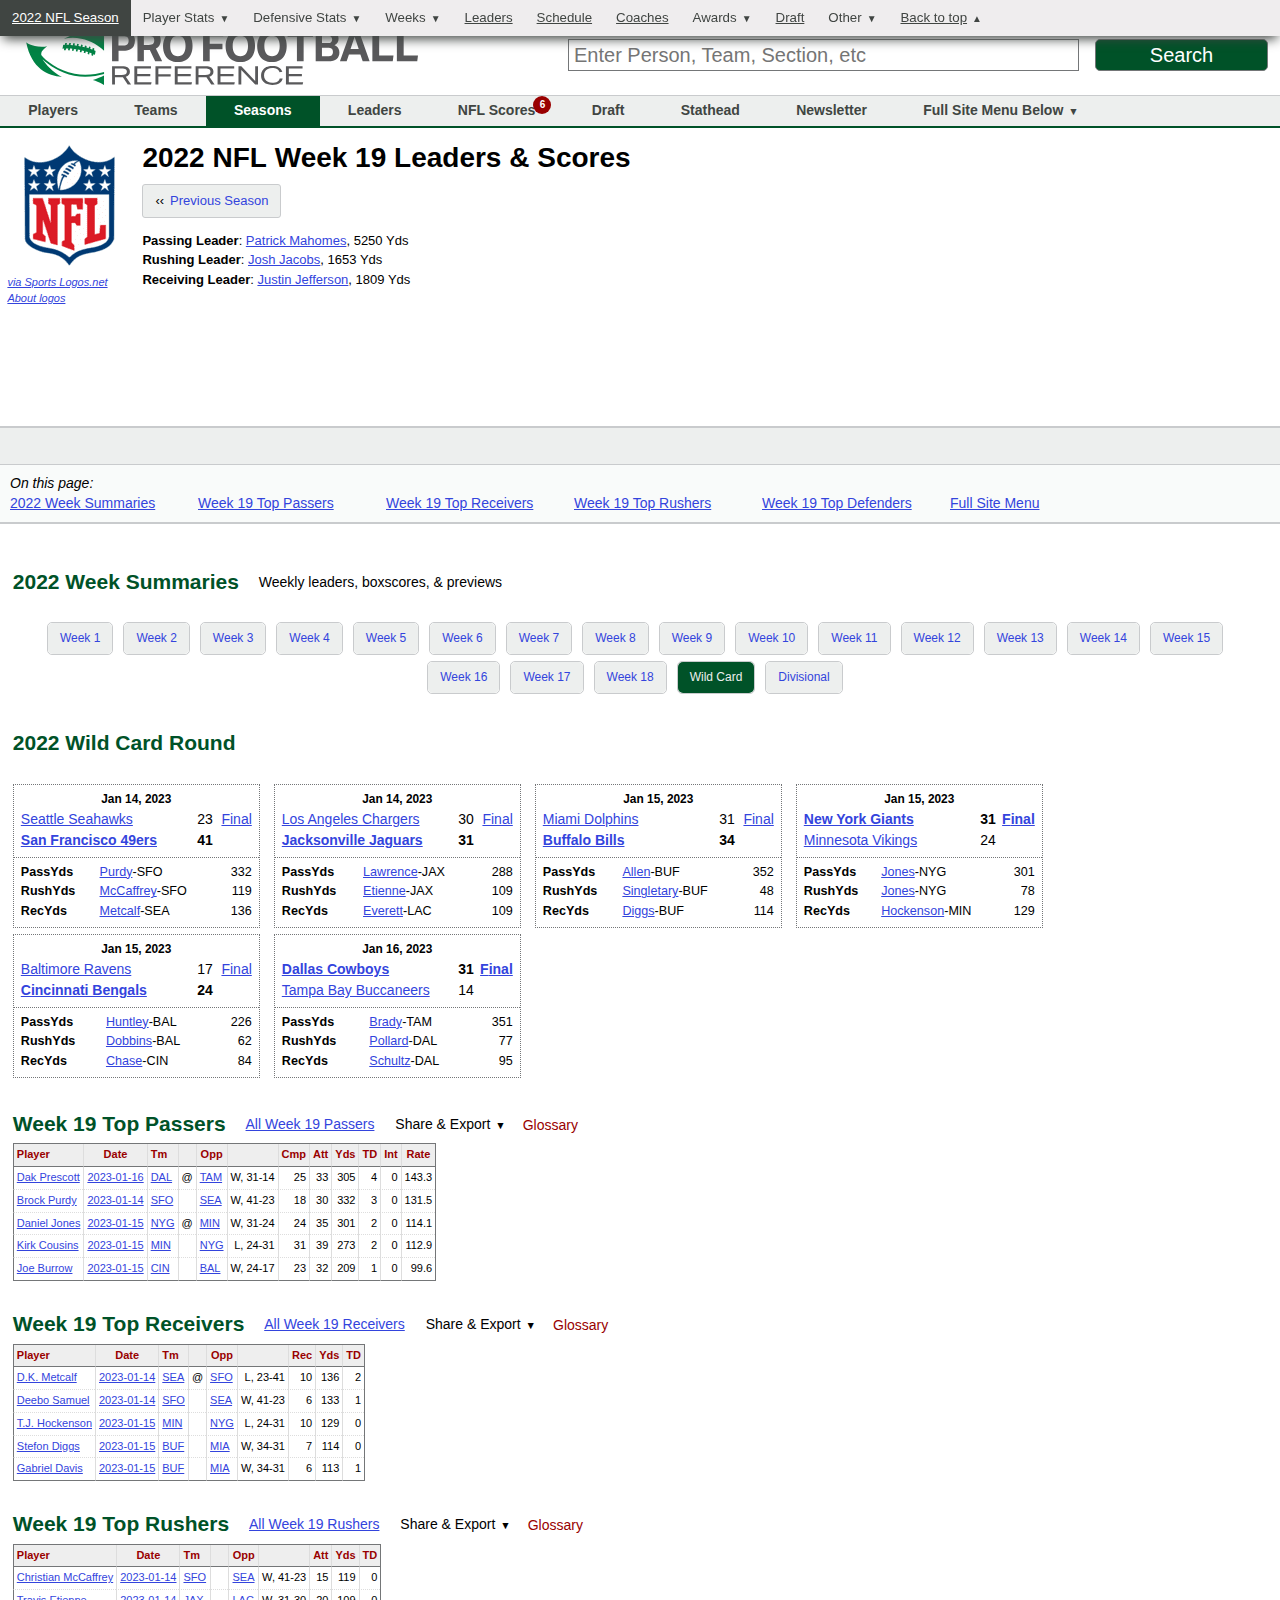
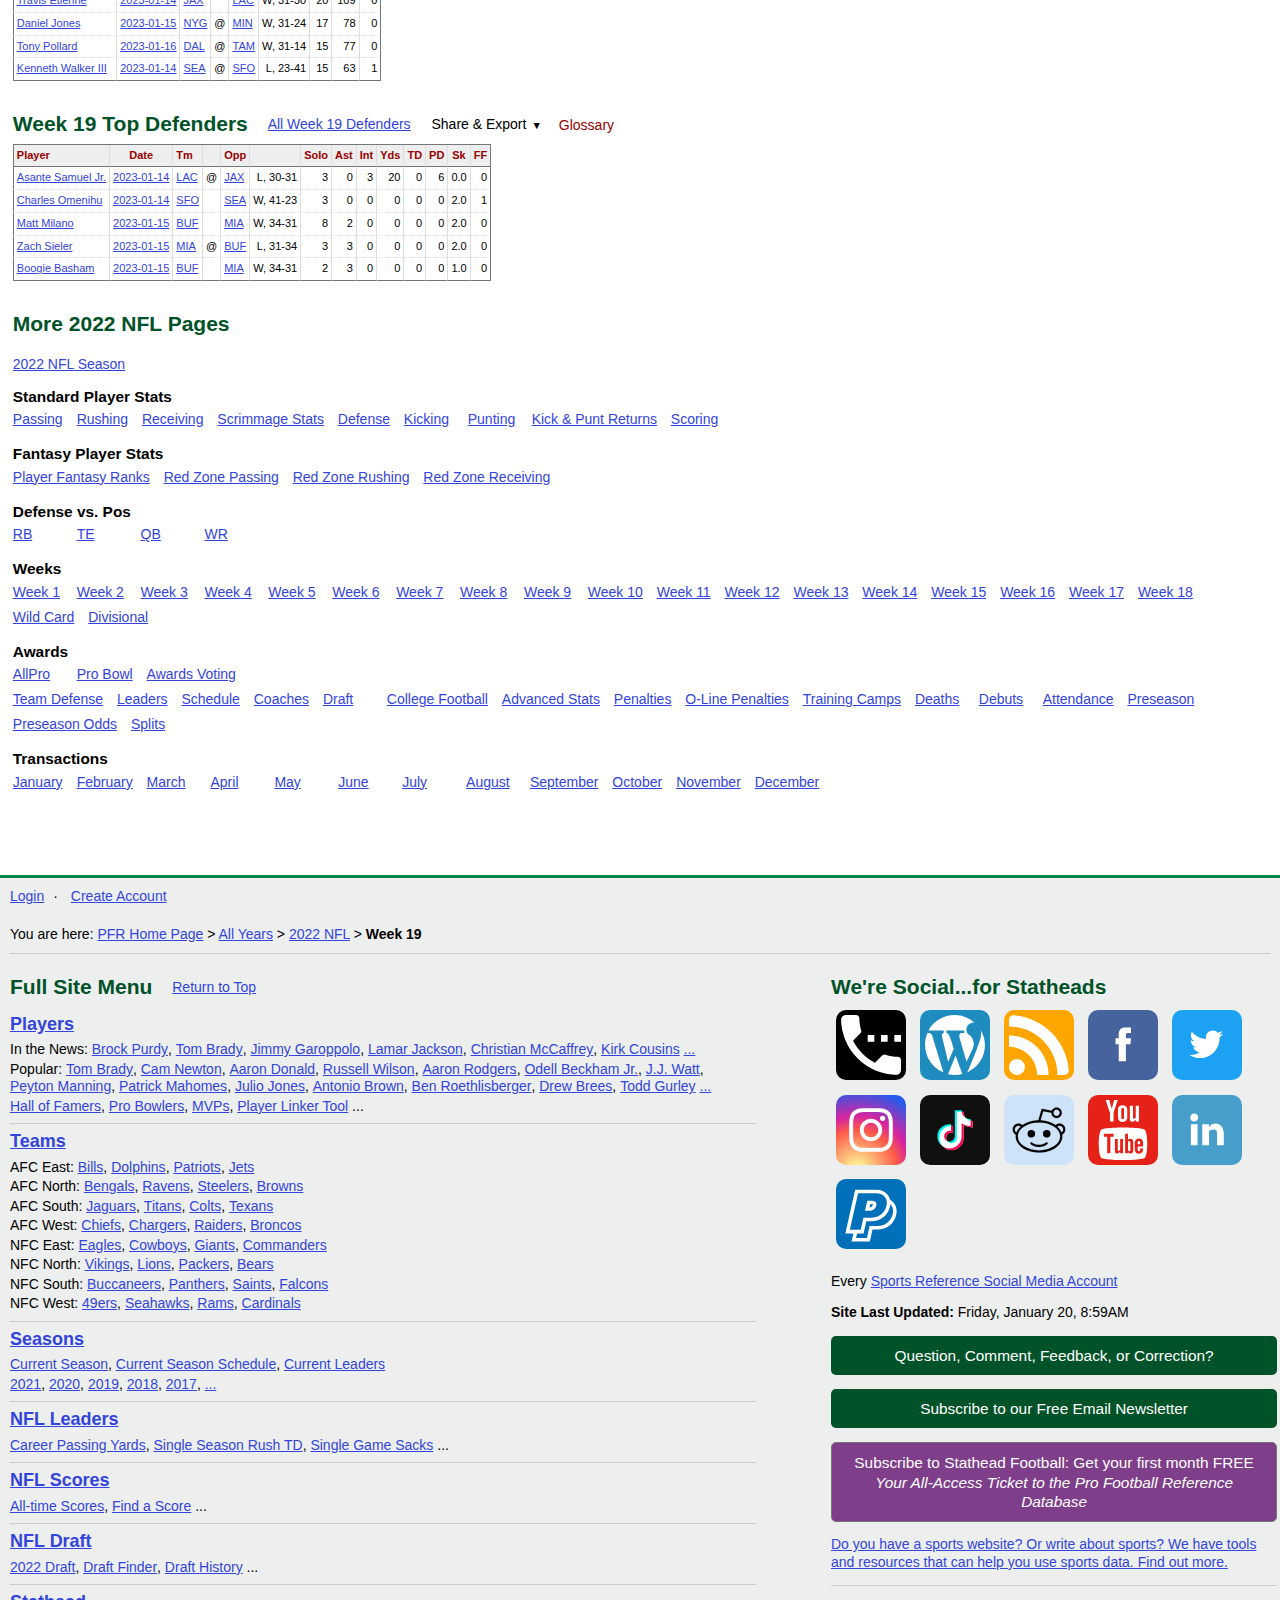
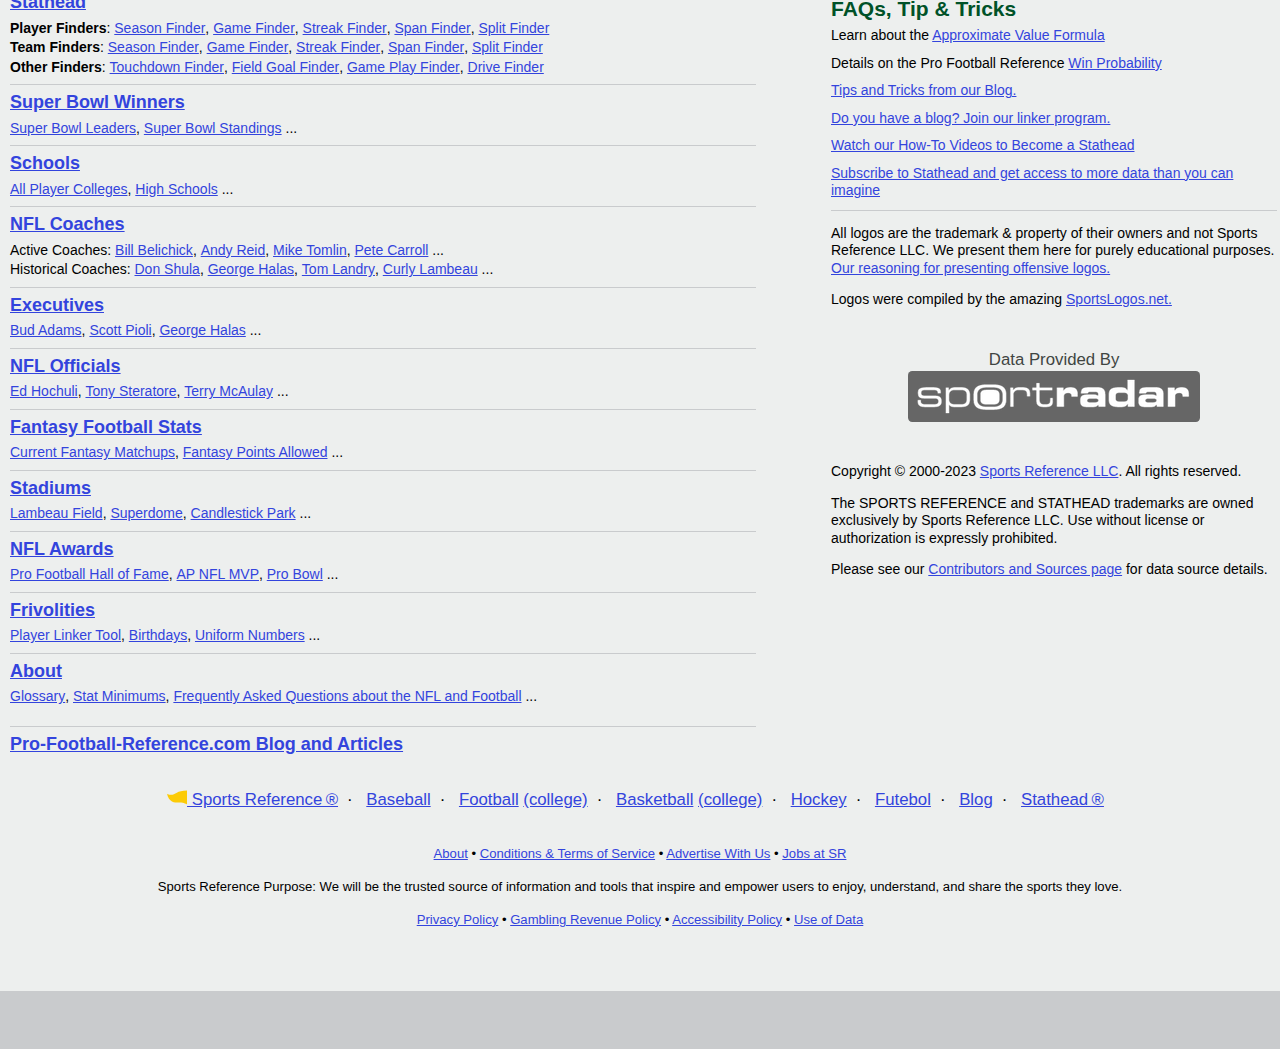
<file: 2022 NFL Week 19 Leaders & Scores _ Pro-Football-Reference.com.html>
<!DOCTYPE html>
<!-- saved from url=(0061)https://www.pro-football-reference.com/years/2022/week_19.htm -->
<html data-version="klecko-" data-root="/home/pfr/build" lang="en" class=" js cookies localstorage sessionstorage cors history csspositionsticky no-touchevents pointerevents matchmedia flexwrap desktop is_live" style=""><head><meta http-equiv="Content-Type" content="text/html; charset=UTF-8">
    
    <meta http-equiv="x-ua-compatible" content="ie=edge">
    <meta name="viewport" content="width=device-width, initial-scale=1.0, maximum-scale=2.0">
    <link rel="dns-prefetch" href="https://cdn.ssref.net/req/202301032">
<!-- Quantcast Choice. Consent Manager Tag v2.0 (for TCF 2.0) -->
<script async="" src="https://a.pub.network/pro-football-reference/pubfig.min.js"></script><script src="./2022 NFL Week 19 Leaders &amp; Scores _ Pro-Football-Reference.com_files/sr-min.js.download" async=""></script><script async="" type="text/javascript" src="./2022 NFL Week 19 Leaders &amp; Scores _ Pro-Football-Reference.com_files/choice.js.download"></script><script type="text/javascript" async="true">
    (function() {
	var host = window.location.hostname;
	var element = document.createElement('script');
	var firstScript = document.getElementsByTagName('script')[0];
	var url = 'https://cmp.quantcast.com'
	    .concat('/choice/', 'XwNYEpNeFfhfr', '/', host, 
		    '/choice.js?tag_version=V2');
	var uspTries = 0;
	var uspTriesLimit = 3;
	element.async = true;
	element.type = 'text/javascript';
	element.src = url;
	
	firstScript.parentNode.insertBefore(element, firstScript);
	
	function makeStub() {
	    var TCF_LOCATOR_NAME = '__tcfapiLocator';
	    var queue = [];
	    var win = window;
	    var cmpFrame;
	    
	    function addFrame() {
		var doc = win.document;
		var otherCMP = !!(win.frames[TCF_LOCATOR_NAME]);
		
		if (!otherCMP) {
		    if (doc.body) {
			var iframe = doc.createElement('iframe');
			
			iframe.style.cssText = 'display:none';
			iframe.name = TCF_LOCATOR_NAME;
			doc.body.appendChild(iframe);
		    } else {
			setTimeout(addFrame, 5);
		    }
		}
		return !otherCMP;
	    }
	    
	    function tcfAPIHandler() {
		var gdprApplies;
		var args = arguments;
		
		if (!args.length) {
		    return queue;
		} else if (args[0] === 'setGdprApplies') {
		    if (
			args.length > 3 &&
			    args[2] === 2 &&
			    typeof args[3] === 'boolean'
		    ) {
			gdprApplies = args[3];
			if (typeof args[2] === 'function') {
			    args[2]('set', true);
			}
		    }
		} else if (args[0] === 'ping') {
		    var retr = {
			gdprApplies: gdprApplies,
			cmpLoaded: false,
			cmpStatus: 'stub'
		    };
		    
		    if (typeof args[2] === 'function') {
			args[2](retr);
		    }
		} else {
		    if(args[0] === 'init' && typeof args[3] === 'object') {
			args[3] = Object.assign(args[3], { tag_version: 'V2' });
		    }
		    queue.push(args);
		}
	    }
	    
	    function postMessageEventHandler(event) {
		var msgIsString = typeof event.data === 'string';
		var json = {};
		
		try {
		    if (msgIsString) {
			json = JSON.parse(event.data);
		    } else {
			json = event.data;
		    }
		} catch (ignore) {}
		
		var payload = json.__tcfapiCall;
		
		if (payload) {
		    window.__tcfapi(
			payload.command,
			payload.version,
			function(retValue, success) {
			    var returnMsg = {
				__tcfapiReturn: {
				    returnValue: retValue,
				    success: success,
				    callId: payload.callId
				}
			    };
			    if (msgIsString) {
				returnMsg = JSON.stringify(returnMsg);
			    }
			    if (event && event.source && event.source.postMessage) {
				event.source.postMessage(returnMsg, '*');
			    }
			},
			payload.parameter
		    );
		}
	    }
	    
	    while (win) {
		try {
		    if (win.frames[TCF_LOCATOR_NAME]) {
			cmpFrame = win;
			break;
		    }
		} catch (ignore) {}
		
		if (win === window.top) {
		    break;
		}
		win = win.parent;
	    }
	    if (!cmpFrame) {
		addFrame();
		win.__tcfapi = tcfAPIHandler;
		win.addEventListener('message', postMessageEventHandler, false);
	    }
	};
	
	makeStub();
	
	var uspStubFunction = function() {
	    var arg = arguments;
	    if (typeof window.__uspapi !== uspStubFunction) {
		setTimeout(function() {
		    if (typeof window.__uspapi !== 'undefined') {
			window.__uspapi.apply(window.__uspapi, arg);
		    }
		}, 500);
	    }
	};
	
	var checkIfUspIsReady = function() {
	    uspTries++;
	    if (window.__uspapi === uspStubFunction && uspTries < uspTriesLimit) {
		console.warn('USP is not accessible');
	    } else {
		clearInterval(uspInterval);
	    }
	};
	
	if (typeof window.__uspapi === 'undefined') {
	    window.__uspapi = uspStubFunction;
	    var uspInterval = setInterval(checkIfUspIsReady, 6000);
	}
    })();
</script>
<!-- End Quantcast Choice. Consent Manager Tag v2.0 (for TCF 2.0) -->


    <title>2022 NFL Week 19 Leaders &amp; Scores | Pro-Football-Reference.com</title>

    
    
    <meta name="Description" content="2022 NFL Week 19 Leaders &amp; Scores">
    <link rel="canonical" href="https://www.pro-football-reference.com/years/2022/week_19.htm">


<!-- include:start  ="/inc/klecko_header_full_pfr.html_f" -->
<!-- yes:cookie regular load the cached css -->
<script>function gup(n) {n = n.replace(/[\[]/, '\\[').replace(/[\]]/, '\\]'); var r = new RegExp('[\\?&]'+n+'=([^&#]*)'); var re = r.exec(location.search);   return re === null?'':decodeURIComponent(re[1].replace(/\+/g,' '));}; document.srdev = gup('srdev')</script>
<link rel="preconnect" href="https://cdn.ssref.net/" crossorigin="">
<link rel="preconnect" href="https://www.google-analytics.com/" crossorigin="">
<link rel="preconnect" href="https://www.googletagservices.com/" crossorigin="">
<link rel="preload" href="./2022 NFL Week 19 Leaders &amp; Scores _ Pro-Football-Reference.com_files/sr-min.js.download" as="script" crossorigin="">
<link rel="preload" href="https://cdn.ssref.net/req/202301032/icons/sr_icons-min.svg?pfr" as="fetch" crossorigin="">
<link rel="preload" href="https://www.pro-football-reference.com/short/inc/main_nav_menu.json" as="fetch" crossorigin="">
<link rel="preload" href="https://cdn.ssref.net/req/201604190/images/chosen-sprite.png" as="image" crossorigin="">
<link rel="preload" href="./2022 NFL Week 19 Leaders &amp; Scores _ Pro-Football-Reference.com_files/sr-min.css" as="style" crossorigin="">

<!-- CSS start -->
<link rel="stylesheet" href="./2022 NFL Week 19 Leaders &amp; Scores _ Pro-Football-Reference.com_files/sr-min.css" type="text/css" onload="if (document.srdev) { this.href = &#39;https://cdn.ssref.net/nocdn/dev/&#39;.concat(document.srdev.substr(0,2),&#39;/css/pfr/sr.css&#39;); }">
<!-- CSS END -->

<!-- JS START -->
<script class="allowed">var sr_is_production = true;
function vjs_getUrlParameter(e){e=e.replace(/[\[]/,"\\[").replace(/[\]]/,"\\]");e=new RegExp("[\\?&]"+e+"=([^&#]*)").exec(location.search);return null===e?"":decodeURIComponent(e[1].replace(/\+/g," "))}document.lang="","/es/"===window.location.pathname.substr(0,4)?document.lang="es":"/pt/"===window.location.pathname.substr(0,4)?document.lang="pt":"/fr/"===window.location.pathname.substr(0,4)?document.lang="fr":"/it/"===window.location.pathname.substr(0,4)?document.lang="it":"/de/"===window.location.pathname.substr(0,4)?document.lang="de":(window.location.pathname.substr(0,4),document.lang="en"),vjs_getUrlParameter("lang")&&(document.lang=vjs_getUrlParameter("lang")),document.srdev=null,vjs_getUrlParameter("srdev")&&(document.srdev=vjs_getUrlParameter("srdev"));var el,log_performance=!0,is_new_jscss_version=!1,sr_detect_operaMini=-1<navigator.userAgent.indexOf("Opera Mini"),sr_detect_firefox=(sr_detect_operaMini&&((el=document.querySelector("html")).className=el.className.concat(" operamini")),-1<navigator.userAgent.indexOf("Firefox")),sr_detect_firefoxMobile=(sr_detect_firefox&&((el=document.querySelector("html")).className=el.className.concat(" firefox")),-1<navigator.userAgent.indexOf("Firefox")&&(-1<navigator.userAgent.indexOf("Mobile")||-1<navigator.userAgent.indexOf("Tablet"))),sr_detect_ie=(sr_detect_firefoxMobile&&((el=document.querySelector("html")).className=el.className.concat(" firefox-mobile")),function(){var e=window.navigator.userAgent;if(0<e.indexOf("Trident/7.0"))return 11;if(0<e.indexOf("Trident/6.0"))return 10;if(0<e.indexOf("Trident/5.0"))return 9;for(var t=3,n=document.createElement("div"),r=n.getElementsByTagName("i");n.innerHTML="\x3c!--[if gt IE "+ ++t+"]><i></i><![endif]--\x3e",r[0];);return 4<t&&t}()),sr_detect_edge=!sr_detect_ie&&!!window.StyleMedia,sr_detect_safari=/Safari/.test(navigator.userAgent)&&/Apple Computer/.test(navigator.vendor),className="no-js",patt=((el=document.querySelector("html")).classList?el.classList.remove(className):el.className=el.className.replace(new RegExp("(^|\\b)"+className.split(" ").join("|")+"(\\b|$)","gi")," "),el.className=el.className.concat(" js"),!function(a,d,S){function E(e,t){return typeof e===t}function T(e){return"function"!=typeof d.createElement?d.createElement(e):m?d.createElementNS.call(d,"http://www.w3.org/2000/svg",e):d.createElement.apply(d,arguments)}function R(e,t,n,r){var o,i,a,s,l="modernizr",c=T("div");(s=d.body)||((s=T(m?"svg":"body")).fake=!0);if(parseInt(n,10))for(;n--;)(i=T("div")).id=r?r[n]:l+(n+1),c.appendChild(i);return(o=T("style")).type="text/css",o.id="s"+l,(s.fake?s:c).appendChild(o),s.appendChild(c),o.styleSheet?o.styleSheet.cssText=e:o.appendChild(d.createTextNode(e)),c.id=l,s.fake&&(s.style.background="",s.style.overflow="hidden",a=u.style.overflow,u.style.overflow="hidden",u.appendChild(s)),o=t(c,e),s.fake?(s.parentNode.removeChild(s),u.style.overflow=a,u.offsetHeight):c.parentNode.removeChild(c),!!o}function U(e){return e.replace(/([a-z])-([a-z])/g,function(e,t,n){return t+n.toUpperCase()}).replace(/^-/,"")}function D(e){return e.replace(/([A-Z])/g,function(e,t){return"-"+t.toLowerCase()}).replace(/^ms-/,"-ms-")}function q(e,t){var n=e.length;if("CSS"in a&&"supports"in a.CSS){for(;n--;)if(a.CSS.supports(D(e[n]),t))return!0;return!1}if("CSSSupportsRule"in a){for(var r=[];n--;)r.push("("+D(e[n])+":"+t+")");return R("@supports ("+(r=r.join(" or "))+") { #modernizr { position: absolute; } }",function(e){return"absolute"==(e=e,t=null,n="position","getComputedStyle"in a?(r=getComputedStyle.call(a,e,t),o=a.console,null!==r?n&&(r=r.getPropertyValue(n)):o&&o[o.error?"error":"log"].call(o,"getComputedStyle returning null, its possible modernizr test results are inaccurate")):r=!t&&e.currentStyle&&e.currentStyle[n],r);var t,n,r,o})}return S}function r(e,t,n,r,o){var i,a,s=e.charAt(0).toUpperCase()+e.slice(1),l=(e+" "+re.join(s+" ")+s).split(" ");if(E(t,"string")||void 0===t){var c=l,d=t,u=r,m=o;function f(){p&&(delete L.style,delete L.modElem)}if(m=void 0!==m&&m,void 0!==u){r=q(c,u);if(void 0!==r)return r}for(var p,h,g,v,_,y=["modernizr","tspan","samp"];!L.style&&y.length;)p=!0,L.modElem=T(y.shift()),L.style=L.modElem.style;for(g=c.length,h=0;h<g;h++)if(v=c[h],_=L.style[v],~(""+v).indexOf("-")&&(v=U(v)),L.style[v]!==S){if(m||void 0===u)return f(),"pfx"!=d||v;try{L.style[v]=u}catch(e){}if(L.style[v]!=_)return f(),"pfx"!=d||v}return f(),!1}var w=l=(e+" "+P.join(s+" ")+s).split(" "),b=t,x=n;for(a in w)if(w[a]in b)if(!1===x)return w[a];else{i=b[w[a]];if(E(i,"function")){var M=i;var z=x||b;return function(){return M.apply(z,arguments)};return}else return i}return!1}function F(e,t,n){return r(e,S,S,t,n)}var $=[],o=[],e={_version:"3.6.0",_config:{classPrefix:"",enableClasses:!0,enableJSClass:!0,usePrefixes:!0},_q:[],on:function(e,t){var n=this;setTimeout(function(){t(n[e])},0)},addTest:function(e,t,n){o.push({name:e,fn:t,options:n})},addAsyncTest:function(e){o.push({name:null,fn:e})}},n=function(){},s=(n.prototype=e,(n=new n).addTest("cookies",function(){try{d.cookie="cookietest=1";var e=-1!=d.cookie.indexOf("cookietest=");return d.cookie="cookietest=1; expires=Thu, 01-Jan-1970 00:00:01 GMT",e}catch(e){return!1}}),n.addTest("localstorage",function(){var e="modernizr";try{return localStorage.setItem(e,e),localStorage.removeItem(e),!0}catch(e){return!1}}),n.addTest("sessionstorage",function(){var e="modernizr";try{return sessionStorage.setItem(e,e),sessionStorage.removeItem(e),!0}catch(e){return!1}}),n.addTest("cors","XMLHttpRequest"in a&&"withCredentials"in new XMLHttpRequest),n.addTest("history",function(){var e=navigator.userAgent;return(-1===e.indexOf("Android 2.")&&-1===e.indexOf("Android 4.0")||-1===e.indexOf("Mobile Safari")||-1!==e.indexOf("Chrome")||-1!==e.indexOf("Windows Phone")||"file:"===location.protocol)&&(a.history&&"pushState"in a.history)}),e._config.usePrefixes?" -webkit- -moz- -o- -ms- ".split(" "):["",""]),u=(e._prefixes=s,d.documentElement),m="svg"===u.nodeName.toLowerCase();if(!m){var t=void 0!==a?a:this,l=d;function I(e,t){var n=e.createElement("p"),e=e.getElementsByTagName("head")[0]||e.documentElement;return n.innerHTML="x<style>"+t+"</style>",e.insertBefore(n.lastChild,e.firstChild)}function f(){var e=y.elements;return"string"==typeof e?e.split(" "):e}function p(e){var t=X[e[G]];return t||(t={},v++,e[G]=v,X[v]=t),t}function W(e,t,n){return t=t||l,h?t.createElement(e):!(t=(n=n||p(t)).cache[e]?n.cache[e].cloneNode():V.test(e)?(n.cache[e]=n.createElem(e)).cloneNode():n.createElem(e)).canHaveChildren||J.test(e)||t.tagUrn?t:n.frag.appendChild(t)}function i(e){var t,n,r=p(e=e||l);return!y.shivCSS||c||r.hasCSS||(r.hasCSS=!!I(e,"article,aside,dialog,figcaption,figure,footer,header,hgroup,main,nav,section{display:block}mark{background:#FF0;color:#000}template{display:none}")),h||(t=e,(n=r).cache||(n.cache={},n.createElem=t.createElement,n.createFrag=t.createDocumentFragment,n.frag=n.createFrag()),t.createElement=function(e){return y.shivMethods?W(e,t,n):n.createElem(e)},t.createDocumentFragment=Function("h,f","return function(){var n=f.cloneNode(),c=n.createElement;h.shivMethods&&("+f().join().replace(/[\w\-:]+/g,function(e){return n.createElem(e),n.frag.createElement(e),'c("'+e+'")'})+");return n}")(y,n.frag)),e}function H(e){for(var t,n=e.getElementsByTagName("*"),r=n.length,o=RegExp("^(?:"+f().join("|")+")$","i"),i=[];r--;)t=n[r],o.test(t.nodeName)&&i.push(t.applyElement(function(e){for(var t,n=e.attributes,r=n.length,o=e.ownerDocument.createElement(w+":"+e.nodeName);r--;)(t=n[r]).specified&&o.setAttribute(t.nodeName,t.nodeValue);return o.style.cssText=e.style.cssText,o}(t)));return i}function B(s){function l(){clearTimeout(n._removeSheetTimer),c&&c.removeNode(!0),c=null}var c,d,n=p(s),e=s.namespaces,t=s.parentWindow;return!K||s.printShived||(void 0===e[w]&&e.add(w),t.attachEvent("onbeforeprint",function(){l();for(var e,t,n,r=s.styleSheets,o=[],i=r.length,a=Array(i);i--;)a[i]=r[i];for(;n=a.pop();)if(!n.disabled&&Z.test(n.media)){try{t=(e=n.imports).length}catch(e){t=0}for(i=0;i<t;i++)a.push(e[i]);try{o.push(n.cssText)}catch(e){}}o=function(e){for(var t,n=e.split("{"),r=n.length,o=RegExp("(^|[\\s,>+~])("+f().join("|")+")(?=[[\\s,>+~#.:]|$)","gi"),i="$1"+w+"\\:$2";r--;)(t=n[r]=n[r].split("}"))[t.length-1]=t[t.length-1].replace(o,i),n[r]=t.join("}");return n.join("{")}(o.reverse().join("")),d=H(s),c=I(s,o)}),t.attachEvent("onafterprint",function(){for(var e=d,t=e.length;t--;)e[t].removeNode();clearTimeout(n._removeSheetTimer),n._removeSheetTimer=setTimeout(l,500)}),s.printShived=!0),s}var c,h,g=t.html5||{},J=/^<|^(?:button|map|select|textarea|object|iframe|option|optgroup)$/i,V=/^(?:a|b|code|div|fieldset|h1|h2|h3|h4|h5|h6|i|label|li|ol|p|q|span|strong|style|table|tbody|td|th|tr|ul)$/i,G="_html5shiv",v=0,X={};try{var _=l.createElement("a");_.innerHTML="<xyz></xyz>",c="hidden"in _,h=1==_.childNodes.length||(l.createElement("a"),void 0===(O=l.createDocumentFragment()).cloneNode||void 0===O.createDocumentFragment||void 0===O.createElement)}catch(e){h=c=!0}var y={elements:g.elements||"abbr article aside audio bdi canvas data datalist details dialog figcaption figure footer header hgroup main mark meter nav output picture progress section summary template time video",version:"3.7.3",shivCSS:!1!==g.shivCSS,supportsUnknownElements:h,shivMethods:!1!==g.shivMethods,type:"default",shivDocument:i,createElement:W,createDocumentFragment:function(e,t){if(e=e||l,h)return e.createDocumentFragment();for(var n=(t=t||p(e)).frag.cloneNode(),r=0,o=f(),i=o.length;r<i;r++)n.createElement(o[r]);return n},addElements:function(e,t){var n=y.elements;"string"!=typeof n&&(n=n.join(" ")),"string"!=typeof e&&(e=e.join(" ")),y.elements=n+" "+e,i(t)}},Z=(t.html5=y,i(l),/^$|\b(?:all|print)\b/),w="html5shiv",K=!(h||(_=l.documentElement,void 0===l.namespaces||void 0===l.parentWindow||void 0===_.applyElement||void 0===_.removeNode||void 0===t.attachEvent));y.type+=" print",(y.shivPrint=B)(l),"object"==typeof module&&module.exports&&(module.exports=y)}n.addTest("csspositionsticky",function(){var e="position:",t=T("a").style;return t.cssText=e+s.join("sticky;"+e).slice(0,-e.length),-1!==t.position.indexOf("sticky")});function Q(e){var t,n=s.length,r=a.CSSRule;if(void 0===r)return S;if(!e)return!1;if((t=(e=e.replace(/^@/,"")).replace(/-/g,"_").toUpperCase()+"_RULE")in r)return"@"+e;for(var o=0;o<n;o++){var i=s[o];if(i.toUpperCase()+"_"+t in r)return"@-"+i.toLowerCase()+"-"+e}return!1}Y=!("onblur"in d.documentElement);var Y,b,x,M,z,C,N,j,ee,k,A,te=function(e,t){var n;return!!e&&(!(n=(e="on"+e)in(t=t&&"string"!=typeof t?t:T(t||"div")))&&Y&&((t=t.setAttribute?t:T("div")).setAttribute(e,""),n="function"==typeof t[e],t[e]!==S&&(t[e]=S),t.removeAttribute(e)),n)},ne=(e.hasEvent=te,e.testStyles=R),O=(n.addTest("touchevents",function(){var t,e;return"ontouchstart"in a||a.DocumentTouch&&d instanceof DocumentTouch?t=!0:(e=["@media (",s.join("touch-enabled),("),"heartz",")","{#modernizr{top:9px;position:absolute}}"].join(""),ne(e,function(e){t=9===e.offsetTop})),t}),"Moz O ms Webkit"),P=e._config.usePrefixes?O.toLowerCase().split(" "):[],re=(e._domPrefixes=P,n.addTest("pointerevents",function(){for(var e=!1,t=P.length,e=n.hasEvent("pointerdown");t--&&!e;)te(P[t]+"pointerdown")&&(e=!0);return e}),e._config.usePrefixes?O.split(" "):[]),oe=(e._cssomPrefixes=re,e.atRule=Q,{elem:T("modernizr")}),L=(n._q.push(function(){delete oe.elem}),{style:oe.elem.style}),g=(n._q.unshift(function(){delete L.style}),e.testAllProps=r,e.prefixed=function(e,t,n){return 0===e.indexOf("@")?Q(e):(-1!=e.indexOf("-")&&(e=U(e)),t?r(e,t,n):r(e,"pfx"))});for(j in n.addTest("matchmedia",!!g("matchMedia",a)),e.testAllProps=F,n.addTest("flexwrap",F("flexWrap","wrap",!0)),o)if(o.hasOwnProperty(j)){if(b=[],(x=o[j]).name&&(b.push(x.name.toLowerCase()),x.options&&x.options.aliases&&x.options.aliases.length))for(M=0;M<x.options.aliases.length;M++)b.push(x.options.aliases[M].toLowerCase());for(z=E(x.fn,"function")?x.fn():x.fn,C=0;C<b.length;C++)1===(N=b[C].split(".")).length?n[N[0]]=z:(!n[N[0]]||n[N[0]]instanceof Boolean||(n[N[0]]=new Boolean(n[N[0]])),n[N[0]][N[1]]=z),$.push((z?"":"no-")+N.join("-"))}t=$,k=u.className,A=n._config.classPrefix||"",m&&(k=k.baseVal),n._config.enableJSClass&&(ee=new RegExp("(^|\\s)"+A+"no-js(\\s|$)"),k=k.replace(ee,"$1"+A+"js$2")),n._config.enableClasses&&(k+=" "+A+t.join(" "+A),m?u.className.baseVal=k:u.className=k),delete e.addTest,delete e.addAsyncTest;for(var ie=0;ie<n._q.length;ie++)n._q[ie]();a.Modernizr=n}(window,document),Modernizr.viewport_width=Math.max(document.documentElement.clientWidth,window.innerWidth||0),Modernizr.viewport_height=Math.max(document.documentElement.clientHeight,window.innerHeight||0),Modernizr.narrow=Modernizr.viewport_width<=704,Modernizr.constrained=Modernizr.viewport_width<=1200,Modernizr.site_menu=Modernizr.viewport_width<=1020?"button":"nav_bar",Modernizr.touch=Modernizr.touchevents||Modernizr.pointerevents&&(0<navigator.MaxTouchPoints||0<navigator.msMaxTouchPoints),Modernizr.phone=Modernizr.narrow&&Modernizr.touch,Modernizr.tablet=Modernizr.viewport_width<1075&&Modernizr.touch,Modernizr.desktop=!Modernizr.constrained&&!Modernizr.touch,Modernizr.laptop=!(Modernizr.desktop||Modernizr.tablet||Modernizr.phone),new RegExp("hideallads")),sr_html=(Modernizr.adfree=patt.test(window.location.href),document.querySelector("html")),cn=sr_html.className,sr_host_parts=(Modernizr.phone?sr_html.className=cn.concat(" phone"):Modernizr.tablet?sr_html.className=cn.concat(" tablet"):(Modernizr.desktop||Modernizr.laptop)&&(sr_html.className=cn.concat(" desktop")),window.location.hostname.split(".")),cn=sr_html.className,sr_logger=(Modernizr.is_build=Modernizr.is_live=Modernizr.is_dev=!1,"www"===sr_host_parts[0]||"fbref"===sr_host_parts[0]?(Modernizr.is_live=!0,sr_html.className=cn.concat(" is_live")):sr_host_parts[0].startsWith("b")?(Modernizr.is_build=!0,sr_html.className=cn.concat(" is_build")):(sr_host_parts[0].startsWith("d")||sr_host_parts[0].startsWith("r"))&&(Modernizr.is_dev=!0,sr_html.className=cn.concat(" is_dev")),Modernizr.is_stathead=!1,("stathead"===sr_host_parts[1]&&"srdevel"===sr_host_parts[2]||"stathead"===sr_host_parts[0]||"www"===sr_host_parts[0]&&"stathead"===sr_host_parts[1])&&(cn=sr_html.className,sr_html.className=cn.concat(" is_stathead"),Modernizr.is_stathead=!0),function(){var e=null,t={enableLogger:function(){null!=e&&(window.console.log=e)},disableLogger:function(){e=console.log,window.console.log=function(){}}};return t}()),sr_utilities_js_loader=(!document.srdev&&sr_is_production&&sr_logger.disableLogger(),Modernizr.is_modern=1,Modernizr.lang=document.lang||"",Modernizr.srdev=document.srdev,[]);function vjs_readCookie(e){for(var t=e+"=",n=document.cookie.split(";"),r=0;r<n.length;r++){for(var o=n[r];" "===o.charAt(0);)o=o.substring(1,o.length);if(0===o.indexOf(t))return decodeURIComponent(o.substring(t.length,o.length))}return null}function vjs_createCookie(e,t,n){var r,o="",o=n?((r=new Date).setTime(r.getTime()+24*n*60*60*1e3),"; expires="+r.toGMTString()):"",n=encodeURIComponent(e)+"="+encodeURIComponent(t)+o+"; path=/";document.cookie=n}!function(o){function e(e,t){"use strict";var n=o.document.getElementsByTagName("script")[0],r=o.document.createElement("script");return r.src=e,r.async=!0,n.parentNode.insertBefore(r,n),t&&"function"==typeof t&&(r.onload=t),r}"undefined"!=typeof module?module.exports=e:o.loadJS=e}("undefined"!=typeof global?global:this),String.prototype.vjs_isMatch=function(e){return null!==this.match(e)};var sr_time_begin=new Date,sr_perf_startTime=new Date,sr_perf_log="<strong>Performance:</strong>",sr_perf_lastTime=new Date;function vjs_ready(e){"loading"!=document.readyState?e():document.addEventListener("DOMContentLoaded",e)}
</script>
<script>
var _sr_modern_url = ''.concat(document.srdev?'https://cdn.ssref.net/nocdn/dev/'.concat(document.srdev.substring(0, 2)):"https://cdn.ssref.net/req/202301032",
                               "/js/pfr", "/sr",document.srdev?"":"-min",   			       ".js");
loadJS( _sr_modern_url, function() { vjs_ready(sr_fire_js); });
</script>
<!-- JS END -->


<!-- include:end  ="/inc/klecko_header_full_pfr.html_f" -->



    <meta name="revised" content="08:52:43 20-Jan-2023">
    <meta name="HandheldFriendly" content="True">
    <meta name="HandheldFriendly" content="True">
    <meta name="generated-by" content="build_year_week_pages.pl">

    <meta name="format-detection" content="telephone=no">
    <meta name="apple-mobile-web-app-capable" content="no">
    <meta name="mobile-web-app-capable" content="yes">
    <meta name="theme-color" content="#384d42">
    <meta name="msapplication-navbutton-color" content="#384d42">
    <meta name="apple-mobile-web-app-status-bar-style" content="#384d42">
    




    <!-- HeaderSeoSocial -->
    <meta name="keywords" content="">
    <meta itemprop="url" content="https://www.pro-football-reference.com">
    <meta itemprop="name" content="Pro Football Reference">
    <meta itemprop="alternateName" content="PFRef">
    <meta property="fb:app_id" content="">
    <meta property="og:url" content="https://www.pro-football-reference.com/years/2022/week_19.htm">
    <meta property="og:title" content="2022 NFL Week 19 Leaders &amp; Scores | Pro-Football-Reference.com">
    <meta property="og:site_name" content="Pro-Football-Reference.com">
    <meta property="og:type" content="    article">
    <meta property="og:description" content="2022 NFL Week 19 Leaders &amp; Scores">
    <meta property="og:image" content="https://cdn.ssref.net/req/202301032/favicons/pfr/apple-touch-icon-228x228-precomposed.png">
    <meta name="twitter:card" content="summary">
    <meta name="twitter:site" content="@pfref">
    <meta name="twitter:creator" content="@pfref">
    <meta property="twitter:image" content="https://cdn.ssref.net/req/202301032/favicons/pfr/apple-touch-icon-228x228-precomposed.png">
    <meta name="twitter:domain" content="Pro-Football-Reference.com">
    <meta name="referrer" content="unsafe-url">
    <!-- HeaderSeoSocial:END -->

    <!-- tiles, touch, favicons -->
    <link rel="apple-touch-icon-precomposed" sizes="180x180" href="https://cdn.ssref.net/req/202301032/favicons/pfr/apple-touch-icon-180x180-precomposed.png">
    <link rel="icon" sizes="48x48" href="https://cdn.ssref.net/req/202301032/favicons/pfr/favicon-48.png">
    <link rel="shortcut icon" sizes="228x228" href="https://cdn.ssref.net/req/202301032/favicons/pfr/apple-touch-icon-228x228-precomposed.png">
    <link rel="apple-touch-icon" sizes="228x228" href="https://cdn.ssref.net/req/202301032/favicons/pfr/apple-touch-icon-228x228-precomposed.png">
    <link rel="apple-touch-icon" sizes="195x195" href="https://cdn.ssref.net/req/202301032/favicons/pfr/apple-touch-icon-195x195-precomposed.png">
    <link rel="apple-touch-icon" sizes="180x180" href="https://cdn.ssref.net/req/202301032/favicons/pfr/apple-touch-icon-180x180-precomposed.png">
    <link rel="apple-touch-icon" sizes="152x152" href="https://cdn.ssref.net/req/202301032/favicons/pfr/apple-touch-icon-152x152-precomposed.png">
    <link rel="apple-touch-icon" sizes="144x144" href="https://cdn.ssref.net/req/202301032/favicons/pfr/apple-touch-icon-144x144-precomposed.png">
    <link rel="apple-touch-icon" sizes="128x128" href="https://cdn.ssref.net/req/202301032/favicons/pfr/apple-touch-icon-128x128-precomposed.png">
    <link rel="apple-touch-icon" sizes="120x120" href="https://cdn.ssref.net/req/202301032/favicons/pfr/apple-touch-icon-120x120-precomposed.png">
    <link rel="apple-touch-icon" sizes="114x114" href="https://cdn.ssref.net/req/202301032/favicons/pfr/apple-touch-icon-114x114-precomposed.png">
    <link rel="apple-touch-icon" sizes="76x76" href="https://cdn.ssref.net/req/202301032/favicons/pfr/apple-touch-icon-76x76-precomposed.png">
    <link rel="apple-touch-icon" sizes="72x72" href="https://cdn.ssref.net/req/202301032/favicons/pfr/apple-touch-icon-72x72-precomposed.png">
    <link rel="apple-touch-icon" sizes="57x57" href="https://cdn.ssref.net/req/202301032/favicons/pfr/apple-touch-icon-57x57-precomposed.png">
    <link rel="icon" sizes="32x32" href="https://cdn.ssref.net/req/202301032/favicons/pfr/favicon-32.png">
    <!--[if IE]>
    <link rel="shortcut icon"                                href="https://cdn.ssref.net/req/202301032/favicons/pfr/favicon.ico"><![endif]-->
    <meta name="msapplication-TileColor" content="#005629">
    <meta name="msapplication-TileImage" content="https://cdn.ssref.net/req/202301032/favicons/pfr/ms-tile-144.png">
    <link rel="search" type="application/opensearchdescription+xml" href="https://cdn.ssref.net/req/202301032/opensearch/opensearch-pfr.xml" title=" Player and Team Search">
    <!-- tiles, touch, favicons:end -->

<!-- ad code: begin -->


    <link rel="preconnect" href="https://a.pub.network/" crossorigin="">
    <link rel="preconnect" href="https://b.pub.network/" crossorigin="">
    <link rel="preconnect" href="https://c.pub.network/" crossorigin="">
    <link rel="preconnect" href="https://d.pub.network/" crossorigin="">
    <link rel="preconnect" href="https://c.amazon-adsystem.com/" crossorigin="">
    <link rel="preconnect" href="https://s.amazon-adsystem.com/" crossorigin="">
    <link rel="preconnect" href="https://btloader.com/" crossorigin="">
    <link rel="preconnect" href="https://api.btloader.com/" crossorigin="">
    <link rel="preconnect" href="https://confiant-integrations.global.ssl.fastly.net/" crossorigin="">
<script data-ad-client="ca-pub-5319453360923253" async="" src="https://pagead2.googlesyndication.com/pagead/js/adsbygoogle.js"></script>
<script>
    var freestar = freestar || {};
    freestar.config = freestar.config || {};
    freestar.config.enabled_slots = [ "div-gpt-ad-300x250-ATF","div-gpt-ad-728x90-ATF","div-gpt-ad-728x90-GeneralHeader","div-gpt-ad-728x90-Footer" ];
    if (sr_detect_ie || sr_detect_edge || Modernizr.adfree || document.getElementById('sr_suppress_ads') || Modernizr.viewport_width < 1810) {
    // do not include the rails
    }
    else {
         freestar.config.enabled_slots.push('div-gpt-ad-160x600-1');
         freestar.config.enabled_slots.push('div-gpt-ad-160x600-2');
    } 

</script>
<script data-cfasync="false" type="text/javascript">
    var fs_debug = window.location.search.indexOf('fsdebug') == -1 ? false : true;
    freestar.hitTime = Date.now();
    freestar.queue = freestar.queue || [];
    freestar.config = freestar.config || {};
    freestar.queue.push(function() {
      // Include the line reflecting the area/section of the site you are on
      googletag.pubads().setTargeting('sr_site_id', 'pfr');
    });
!function(a,b){
    if (sr_detect_ie || sr_detect_edge || Modernizr.adfree) {
        return;
    }  
    var c=b.getElementsByTagName("script")[0],
    d=b.createElement("script"),
    e="https://a.pub.network/pro-football-reference";
    e+=fs_debug?"/qa/pubfig.min.js":"/pubfig.min.js",
    d.async=!0,
    d.src=e,
    c.parentNode.insertBefore(d,c)
}(window,document);
</script>



<!-- ad code:end -->


</head>
<body class="pfr" lang="en"><div class="hidden"><svg xmlns="http://www.w3.org/2000/svg"><symbol viewBox="0 0 64 64" id="ic-email"><g id="email-outline"><path d="M36.181 30.276c-1.848.831-3.448 1.108-5.635 1.108-5.111 0-9.607-3.664-9.607-9.699 0-6.281 4.558-11.732 11.517-11.732 5.419 0 9.299 3.727 9.299 8.899 0 4.496-2.524 7.328-5.851 7.328-1.447 0-2.494-.738-2.647-2.37h-.062c-.955 1.57-2.341 2.37-3.973 2.37-2.002 0-3.448-1.478-3.448-4.003 0-3.756 2.771-7.174 7.205-7.174 1.354 0 2.895.338 3.664.77l-.924 5.696c-.308 1.817-.092 2.648.77 2.679 1.324.031 2.987-1.662 2.987-5.203 0-4.003-2.587-7.113-7.359-7.113-4.711 0-8.838 3.695-8.838 9.576 0 5.143 3.295 8.067 7.883 8.067 1.571 0 3.233-.339 4.466-.985l.553 1.786zM33.44 17.56a3.775 3.775 0 00-.955-.123c-2.032 0-3.633 2.001-3.633 4.372 0 1.17.523 1.909 1.539 1.909 1.14 0 2.341-1.447 2.617-3.233l.432-2.925zM5.683 18.587L0 22.882l5.683 3.356v-7.651z"></path><path d="M0 22.929h2v37.229H0z"></path><path d="M32 41.838l25.226 16.319H6.774L32 41.838m0-2.382L0 60.157h64L32 39.456z"></path><path d="M56.419 5.844v19.27L32.024 39.215 7.581 25.041V5.859l48.838-.015m2-2.001L5.581 3.86v22.333l26.442 15.333 26.396-15.259V3.843z"></path><path d="M58.317 18.587v7.651L64 22.882l-5.683-4.295z"></path><path d="M62 22.929h2v37.229h-2z"></path></g></symbol><symbol viewBox="0 0 18 18" id="ic-phone"><g fill="none" fill-rule="evenodd" id="phone-Page-1"><g fill="#fff" id="phone-Core"><g id="phone-settings-phone"><path d="M10 6H8v2h2V6zm4 0h-2v2h2V6zm3 6.5c-1.2 0-2.4-.2-3.6-.6-.3-.1-.7 0-1 .2l-2.2 2.2c-2.8-1.4-5.1-3.8-6.6-6.6l2.2-2.2c.3-.3.4-.7.2-1-.3-1.1-.5-2.3-.5-3.5 0-.6-.4-1-1-1H1C.4 0 0 .4 0 1c0 9.4 7.6 17 17 17 .6 0 1-.4 1-1v-3.5c0-.6-.4-1-1-1zM16 6v2h2V6h-2z" id="phone-Shape"></path></g></g></g></symbol><symbol viewBox="0 0 100 100" id="ic-facebook"><style></style><g id="facebook-Layer_1"><path d="M54.8 33.2v5.6h8.6l-1.1 10.1h-7.5v28H42.9v-28h-5.4V38.8h5.4v-5.6s-1-10.7 8.6-12.3h11.8v9H58s-3.1-.1-3.2 3.3z" id="facebook-facebook"></path></g></symbol><symbol viewBox="0 0 100 100" id="ic-twitter"><style></style><g id="twitter-Layer_1"><path d="M76.8 31.3c-2.1.9-4.3 1.5-6.6 1.8 2.4-1.4 4.2-3.7 5.1-6.4-2.2 1.3-4.7 2.3-7.3 2.8-2.1-2.3-5.1-3.7-8.4-3.7-6.3 0-11.5 5.2-11.5 11.6 0 .9.1 1.8.3 2.7-9.5-.5-18-5.1-23.7-12.1-1 1.7-1.6 3.7-1.6 5.8 0 4 2 7.6 5.1 9.7-1.9-.1-3.7-.6-5.2-1.5v.1c0 5.6 4 10.3 9.2 11.4-1 .3-2 .4-3 .4-.7 0-1.5-.1-2.2-.2 1.5 4.6 5.7 8 10.7 8.1-3.9 3.1-8.9 5-14.3 5-.9 0-1.8-.1-2.7-.2 5.1 3.3 11.1 5.2 17.6 5.2C59.4 71.8 71 54.1 71 38.7v-1.5c2.4-1.5 4.3-3.5 5.8-5.9z" id="twitter-twitter"></path></g></symbol><symbol viewBox="0 0 56.693 56.693" id="ic-paypal"><path d="M30.525 24.315a6.9 6.9 0 001.01-.779c.867-.812 1.52-1.855 1.793-2.999.48-1.715-.076-3.203-1.223-4.027-.604-.434-1.369-.689-2.236-.689h-5.033l-.162.689-2.041 8.747h4.822c1.068-.001 2.135-.354 3.07-.942zm-2.992-5.096h2.336c.121 0 .193.02.229.033a.878.878 0 01-.043.367l-.018.062-.014.062c-.262 1.086-1.51 2.114-2.568 2.114h-.539l.617-2.638z"></path><path d="M50.002 17.865c-.98-1.219-2.217-2.23-3.621-3.008a11.51 11.51 0 00-2.252-4.707c-2.393-2.977-6.312-4.756-10.484-4.756H13.411l-.597 2.652-7.76 34.502-.932 4.145h7.605l-.801 3.568-.934 4.145h17.26l.586-2.666 1.93-8.76h4.609c8.932 0 15.916-5.494 17.791-13.995 1.203-5.461-.514-9.061-2.166-11.12zM12.494 43.292H8.371l7.762-34.501h17.512c3.24 0 6.814 1.467 8.564 4.574.602 1.07.988 2.336 1.068 3.805.057 1.021-.033 2.145-.303 3.367-.613 2.788-1.891 5.114-3.629 6.928-2.656 2.776-6.404 4.327-10.58 4.389-.088.002-.174.01-.26.01h-7.342l-2.516 11.428h-6.153zm36.354-15.04c-1.572 7.133-7.445 11.329-14.471 11.329h-7.342L24.52 51.009H14.244l.971-4.316h6.167l.588-2.668 1.928-8.76h4.609c8.932 0 15.914-5.494 17.789-13.993a17.57 17.57 0 00.328-2.065c2.007 1.924 3.138 4.905 2.224 9.045z"></path></symbol><symbol viewBox="0 0 90.195 90.195" id="ic-wordpress"><path id="wordpress-WordPress__x28_alt_x29_" d="M5.182 23.154C12.688 9.154 27.74 0 45.098 0 56.334 0 66.6 4.788 74.484 11.546c-2.253-.436-4.713.054-7.189 1.471-5.801 3.326-7.696 12.74-.176 17.468 4.696 2.935 6.367 10.283 6.209 14.771-.154 4.495-10.916 25.139-10.916 25.139L51.934 34.414s-.361-2.524-.361-3.252c0-.918.303-2.042.869-2.684.391-.427.986-1.324 1.69-1.324h4.966v-4h-27v4h.837c.884 0 1.749 1.189 2.583 2.043.986 1.018 2.227 4.848 3.73 8.821l3.926 12.933-8.461 19.552-9.283-39.077s.274-2.678.835-3.133c.366-.313.928-1.139 1.578-1.139h.255v-4H5.182zm5.293 6.791s-2.184-2.791-4.502-2.791H3.621c-2.269 5-3.523 11.715-3.523 17.87 0 18.514 11.354 34.393 27.529 41.159L10.475 29.945zm73.347-7.147c.855 4.057.678 8.979-.99 14.393-4.351 14.086-15.121 39.428-19.291 49.081 15.652-6.988 26.557-22.591 26.557-40.729a44.185 44.185 0 00-6.276-22.745zM46.007 60.835L34.501 88.938a45.427 45.427 0 0010.596 1.258c3.781 0 7.449-.469 10.957-1.34L46.007 60.835z"></path></symbol><symbol viewBox="0 0 100 100" id="ic-linkedin"><style></style><g id="linkedin-Layer_1"><path d="M66.8 75.4v-22s-1.2-4.6-5.6-4.4c-4.4.2-5.8.9-7.8 3.3v23.1H42.1V40.5h11.2v5.1s3.6-7.1 11.2-6.6c6.9.5 12.1 4.7 13.2 13.9h.3v22.5H66.8zM28.7 36C25 36 22 33 22 29.2c0-3.7 3-6.8 6.7-6.8s6.7 3 6.7 6.8c0 3.7-3 6.8-6.7 6.8zm5.6 39.4H23.1V40.5h11.2v34.9z" id="linkedin-linkedin"></path></g></symbol><symbol viewBox="0 0 512 512" id="ic-reddit"><circle cx="322.3" cy="288.4" r="31.8"></circle><circle cx="190.3" cy="288.4" r="31.8"></circle><path d="M480.5 251c0-27.7-22.2-50.2-49.5-50.2-13 0-24.7 5-33.6 13.3-33.2-23.4-78.4-38.5-128.7-40.7L292 95.7l69.6 13.9c.2 24.7 20.1 44.7 44.5 44.7 24.6 0 44.5-20.2 44.5-45.1S430.7 64 406.1 64c-18.6 0-34.5 11.6-41.2 28l-85.2-17-29.4 98.2-7.1.2c-50.3 2.2-95.5 17.4-128.7 40.7-8.8-8.3-20.6-13.3-33.6-13.3-27.3 0-49.5 22.5-49.5 50.2 0 19.6 11 36.5 27.1 44.8-.8 4.9-1.2 9.8-1.2 14.8C57.5 386.4 146.4 448 256 448s198.5-61.6 198.5-137.5c0-5-.4-9.9-1.1-14.8 16.1-8.3 27.1-25.2 27.1-44.7zM406.1 81.9c14.8 0 26.8 12.2 26.8 27.2s-12 27.2-26.8 27.2-26.8-12.2-26.8-27.2 12-27.2 26.8-27.2zM49.2 251c0-17.8 14.3-32.2 31.8-32.2 7.2 0 13.9 2.5 19.2 6.6-17.3 15.2-30.1 33-37 52.4-8.4-5.9-14-15.7-14-26.8zm337.2 141.9C351.8 416.8 305.5 430 256 430s-95.8-13.2-130.4-37.1c-32.5-22.5-50.4-51.8-50.4-82.4 0-3.2.2-6.5.6-9.7.7-6 2.2-11.9 4.3-17.7 5.6-15.6 16-30.3 30.7-43.4 4.4-3.9 9.2-7.7 14.4-11.3.1-.1.3-.2.4-.3C160.2 204.2 206.5 191 256 191s95.8 13.2 130.4 37.1c.1.1.3.2.4.3 5.2 3.6 10 7.4 14.4 11.3 14.7 13.1 25.1 27.8 30.7 43.4 2.1 5.8 3.5 11.7 4.3 17.7.4 3.2.6 6.4.6 9.7 0 30.6-17.9 59.9-50.4 82.4zm62.4-115.2c-6.9-19.4-19.7-37.2-37-52.4 5.3-4.1 12-6.6 19.2-6.6 17.5 0 31.8 14.5 31.8 32.2 0 11.2-5.6 21-14 26.8z"></path><path d="M320.5 357.9c-.2.2-24.2 24.2-64.5 24.4-40.9-.2-64.4-24.2-64.6-24.4l-12.6 12.4c1.2 1.2 29.6 29.5 77.2 29.7 47.6-.2 75.9-28.5 77.1-29.7l-12.6-12.4z"></path></symbol><symbol viewBox="0 0 430.117 430.118" id="ic-rss"><path id="rss-RSS" d="M97.493 332.473c10.419 10.408 16.755 24.525 16.794 40.244-.04 15.687-6.375 29.809-16.755 40.17l-.04.019c-10.398 10.352-24.603 16.681-40.398 16.681-15.775 0-29.944-6.348-40.34-16.699C6.384 402.526 0 388.422 0 372.717c0-15.719 6.384-29.869 16.754-40.253v.009c10.401-10.36 24.57-16.735 40.34-16.735 15.796 0 29.987 6.393 40.399 16.735zm0-.009v.009h.019l-.019-.009zm-80.739 80.442v-.019h-.019l.019.019zM.046 146.259v82.129c53.618.033 104.328 21.096 142.278 59.104 37.943 37.888 58.917 88.675 59.003 142.477h.028v.149h82.467c-.065-78.233-31.866-149.099-83.279-200.549-51.421-51.443-122.258-83.261-200.497-83.31zM.196 0v82.089c191.661.14 347.464 156.184 347.594 348.028h82.327c-.056-118.571-48.248-225.994-126.132-303.932C226.073 48.274 118.721.051.196 0z"></path></symbol><symbol viewBox="0 0 132 132" id="ic-instagram" xmlns:xlink="http://www.w3.org/1999/xlink"><path fill="#fff" d="M66.004 18c-13.036 0-14.672.057-19.792.29-5.11.234-8.598 1.043-11.65 2.23-3.157 1.226-5.835 2.866-8.503 5.535-2.67 2.668-4.31 5.346-5.54 8.502-1.19 3.053-2 6.542-2.23 11.65C18.06 51.327 18 52.964 18 66s.058 14.667.29 19.787c.235 5.11 1.044 8.598 2.23 11.65 1.227 3.157 2.867 5.835 5.536 8.503 2.667 2.67 5.345 4.314 8.5 5.54 3.054 1.187 6.543 1.996 11.652 2.23 5.12.233 6.755.29 19.79.29 13.037 0 14.668-.057 19.788-.29 5.11-.234 8.602-1.043 11.656-2.23 3.156-1.226 5.83-2.87 8.497-5.54 2.67-2.668 4.31-5.346 5.54-8.502 1.18-3.053 1.99-6.542 2.23-11.65.23-5.12.29-6.752.29-19.788 0-13.036-.06-14.672-.29-19.792-.24-5.11-1.05-8.598-2.23-11.65-1.23-3.157-2.87-5.835-5.54-8.503-2.67-2.67-5.34-4.31-8.5-5.535-3.06-1.187-6.55-1.996-11.66-2.23-5.12-.233-6.75-.29-19.79-.29zm-4.306 8.65c1.278-.002 2.704 0 4.306 0 12.816 0 14.335.046 19.396.276 4.68.214 7.22.996 8.912 1.653 2.24.87 3.837 1.91 5.516 3.59 1.68 1.68 2.72 3.28 3.592 5.52.657 1.69 1.44 4.23 1.653 8.91.23 5.06.28 6.58.28 19.39s-.05 14.33-.28 19.39c-.214 4.68-.996 7.22-1.653 8.91-.87 2.24-1.912 3.835-3.592 5.514-1.68 1.68-3.275 2.72-5.516 3.59-1.69.66-4.232 1.44-8.912 1.654-5.06.23-6.58.28-19.396.28-12.817 0-14.336-.05-19.396-.28-4.68-.216-7.22-.998-8.913-1.655-2.24-.87-3.84-1.91-5.52-3.59-1.68-1.68-2.72-3.276-3.592-5.517-.657-1.69-1.44-4.23-1.653-8.91-.23-5.06-.276-6.58-.276-19.398s.046-14.33.276-19.39c.214-4.68.996-7.22 1.653-8.912.87-2.24 1.912-3.84 3.592-5.52 1.68-1.68 3.28-2.72 5.52-3.592 1.692-.66 4.233-1.44 8.913-1.655 4.428-.2 6.144-.26 15.09-.27zm29.928 7.97a5.76 5.76 0 105.76 5.758c0-3.18-2.58-5.76-5.76-5.76zm-25.622 6.73c-13.613 0-24.65 11.037-24.65 24.65 0 13.613 11.037 24.645 24.65 24.645C79.617 90.645 90.65 79.613 90.65 66S79.616 41.35 66.003 41.35zm0 8.65c8.836 0 16 7.163 16 16 0 8.836-7.164 16-16 16-8.837 0-16-7.164-16-16 0-8.837 7.163-16 16-16z"></path></symbol><symbol viewBox="0 0 32 32" id="ic-youtube"><g id="youtube-Flat_copy"><path d="M27.683 15.938c-1.24-1.239-11.688-1.255-11.688-1.254 0-.001-10.446.016-11.689 1.253C3.063 17.178 3.06 23.3 3.06 23.336c0 .047.003 6.159 1.246 7.4C5.548 31.973 15.995 32 15.995 32s10.448-.027 11.688-1.264c1.248-1.244 1.258-7.4 1.258-7.4 0-.035-.014-6.157-1.258-7.398zm-16.656 3.608H9.268v8.894H7.566v-8.894H5.807v-1.512h5.22v1.512zM16 28.439h-1.507v-.843c-.281.312-.569.55-.873.711a1.816 1.816 0 01-.877.244c-.35 0-.61-.112-.79-.343-.174-.23-.264-.569-.264-1.028v-6.419h1.508v5.889c0 .183.032.313.093.395.067.082.17.122.31.122.111 0 .253-.054.422-.163.17-.108.324-.245.469-.411V20.76H16v7.679zm5.478-1.585c0 .543-.118.959-.355 1.25-.234.291-.579.433-1.027.433-.297 0-.559-.054-.789-.166a1.937 1.937 0 01-.645-.52v.589h-1.526V18.034h1.526v3.351c.205-.234.419-.413.647-.534.231-.123.462-.183.696-.183.479 0 .843.163 1.094.489.254.328.379.807.379 1.436v4.261zm5.234-2.066h-2.887v1.443c0 .405.049.685.147.842.102.157.271.233.512.233.25 0 .425-.066.524-.198.099-.132.151-.423.151-.876v-.35h1.552v.394c0 .788-.188 1.38-.568 1.781-.376.397-.942.594-1.693.594-.675 0-1.209-.209-1.597-.632-.387-.42-.585-1.001-.585-1.742V22.83c0-.664.215-1.209.642-1.628.426-.419.976-.629 1.653-.629.691 0 1.222.195 1.594.583.371.387.555.945.555 1.674v1.958z"></path><path d="M24.499 21.916c-.24 0-.413.067-.519.211-.105.135-.156.367-.156.688v.775h1.334v-.775c0-.322-.054-.553-.16-.688-.099-.144-.27-.211-.499-.211zm-5.205-.027a.707.707 0 00-.32.074c-.105.05-.208.129-.311.234v4.784c.122.123.242.217.359.271a.85.85 0 00.364.083c.185 0 .32-.054.407-.163.086-.107.132-.281.132-.528v-3.965c0-.259-.054-.457-.16-.59-.11-.134-.268-.2-.471-.2zm5.199-10.425h-1.7v-.934c-.31.343-.637.608-.977.786-.339.18-.667.27-.986.27-.396 0-.689-.126-.888-.378-.198-.252-.298-.629-.298-1.134V3.006h1.697V9.49c0 .2.039.345.11.434.069.09.187.135.345.135.124 0 .283-.06.474-.178.19-.118.366-.27.523-.456V3.006h1.7v8.458zm-6.901-8.056c-.451-.41-1.028-.615-1.731-.615-.771 0-1.387.195-1.844.583-.459.387-.688.909-.687 1.565v4.383c0 .719.224 1.29.668 1.716.447.424 1.043.637 1.785.637.773 0 1.378-.206 1.821-.618.439-.413.659-.979.659-1.702V4.989c.001-.645-.224-1.172-.671-1.581zm-1.059 6.076c0 .225-.067.403-.203.534-.137.128-.318.193-.548.193-.226 0-.399-.062-.519-.189-.12-.129-.182-.307-.182-.538V4.877c0-.185.067-.335.195-.449a.745.745 0 01.507-.17c.223 0 .405.056.543.17a.553.553 0 01.208.449v4.607zM8.702 0H6.774l2.279 6.922v4.542h1.913V6.707L13.193 0h-1.946l-1.182 4.582h-.12z"></path></g></symbol><symbol viewBox="0 0 400 288" id="ic-sr-pennant"><path d="M400.185 3.86v281.825s-58.34-39.336-144.78-39.336C185.868 246.35 39.334 258.087 0 66.843c0 0 26.438 23.272 81.073 23.272 88.234 0 116.866-86.257 319.112-86.257" fill="#fccb06"></path></symbol><symbol id="ic-tiktok" viewBox="0 0 512 512"><defs><style>.cls-3{fill:#ff004f}</style></defs><path d="M389.39 221.92v-57.07c-74.6-3.15-77-70.94-77-77.31v-.48h-57.66v222.27a45.66 45.66 0 11-32.36-43.71v-58.86a104.57 104.57 0 00-13.32-.85 103.42 103.42 0 10103.42 103.42c0-1.45 0-2.89-.1-4.32V195.56c26.55 24.29 77.02 26.36 77.02 26.36z" fill="#00f6ef"></path><path d="M406.37 236v-57.1c-74.61-3.15-77-70.94-77-77.31v-.48h-57.66v222.27a45.66 45.66 0 11-32.36-43.7v-58.87A104.57 104.57 0 00226 220a103.42 103.42 0 10103.45 103.38c0-1.45 0-2.89-.1-4.32V209.61C355.9 233.9 406.37 236 406.37 236z" fill="#fff"></path><path class="cls-3" d="M313.82 101.11c2.78 15.14 10.9 38.81 34.57 52.66-18.09-21.07-19-48.26-19-52.18v-.48zM406.37 236v-57.1a106.46 106.46 0 01-17-2v44.95s-50.47-2.07-77-26.36v109.42c.06 1.43.1 2.87.1 4.32a103.43 103.43 0 01-160.72 86.1 103.41 103.41 0 00177.7-71.95c0-1.45 0-2.89-.1-4.32V209.61C355.9 233.9 406.37 236 406.37 236z"></path><path class="cls-3" d="M222.37 265.53a45.69 45.69 0 00-33.19 84.85 45.69 45.69 0 0150.17-70.7v-58.87A104.57 104.57 0 00226 220c-1.23 0-2.44 0-3.66.07z"></path></symbol></svg></div>
<div id="wrap">
  
  <div id="header" role="banner">
  
<ul id="subnav" class="notranslate">
	<li><a href="https://www.sports-reference.com/?utm_source=pfr&amp;utm_medium=sr_xsite&amp;utm_campaign=2023_01_srnav"><svg height="15px" width="20px"><use xlink:href="#ic-sr-pennant"></use></svg> Sports&nbsp;Reference ®</a></li>
	<li><a href="https://www.baseball-reference.com/?utm_source=pfr&amp;utm_medium=sr_xsite&amp;utm_campaign=2023_01_srnav">Baseball</a></li>
	<li class="current"><a href="https://www.pro-football-reference.com/?utm_source=pfr&amp;utm_medium=sr_xsite&amp;utm_campaign=2023_01_srnav">Football</a> <a href="https://www.sports-reference.com/cfb/">(college)</a></li>
	<li><a href="https://www.basketball-reference.com/?utm_source=pfr&amp;utm_medium=sr_xsite&amp;utm_campaign=2023_01_srnav">Basketball</a> <a href="https://www.sports-reference.com/cbb/">(college)</a></li>
	<li><a href="https://www.hockey-reference.com/?utm_source=pfr&amp;utm_medium=sr_xsite&amp;utm_campaign=2023_01_srnav">Hockey</a></li>


	
	
	
	<li><a href="https://fbref.com/es/?utm_source=pfr&amp;utm_medium=sr_xsite&amp;utm_campaign=2023_01_srnav">Fútbol</a></li>

	<li><a href="https://www.sports-reference.com/blog/?utm_source=pfr&amp;utm_medium=sr_xsite&amp;utm_campaign=2023_01_srnav">Blog</a></li>

    <li><a href="https://stathead.com/?utm_source=pfr&amp;utm_medium=sr_xsite&amp;utm_campaign=2023_01_srnav">Stathead ®</a></li>

	<li><a href="https://www.sports-reference.com/feedback/?utm_source=pfr&amp;utm_medium=sr_xsite&amp;utm_campaign=2023_01_srnav">Questions or Comments?</a></li>
	<li class="user logged_in">Welcome <span class="username"></span>&nbsp;·&nbsp;<a href="https://stathead.com/profile/?utm_source=web&amp;utm_medium=pfr&amp;utm_campaign=sr-nav-bar-top-account">Your Account</a></li>
<li class="user logged_in"><a class="logout" onclick="sr_auth_logout_page_elements();if(!this.href.match(&#39;redirect_uri&#39;)){this.href += &#39;&amp;redirect_uri=&#39;+escape(document.location.href)}" href="https://stathead.com/profile/?do=logout">Logout</a></li>
<li class="user not_logged_in"><a class="login" onclick="if(!this.href.match(&#39;redirect_uri&#39;)){this.href += &#39;&amp;redirect_uri=&#39;+escape(document.location.href)}" href="https://stathead.com/users/login.cgi?token=1">Login</a></li>
<li class="user not_logged_in"><a href="https://stathead.com/users/signup.cgi">Create Account</a></li>

</ul>

  <a href="https://www.pro-football-reference.com/"><img src="./2022 NFL Week 19 Leaders &amp; Scores _ Pro-Football-Reference.com_files/pfr-logo.svg" onerror="this.src=&#39;https://cdn.ssref.net/req/202301032/logos/pfr-logo.png&#39;; this.onerror = null;" alt="Pro-Football-Reference.com Logo &amp; Link to home page"></a>
<div id="nav_trigger" role="button"><a href="javascript:void(0)">MENU</a></div>
<div id="nav" role="navigation" aria-label="Pro-Football-Reference.com sections">
	<ul id="main_nav" class="hoversmooth nohover">	        <li id="header_players" class="hasmore"><a href="https://www.pro-football-reference.com/players">Players</a><div><div class="list"><span>In the News:</span> <a title="Brock Purdy" href="https://www.pro-football-reference.com/players/P/PurdBr00.htm">Purdy</a>&nbsp;· <a title="Tom Brady" href="https://www.pro-football-reference.com/players/B/BradTo00.htm">Brady</a>&nbsp;· <a title="Jimmy Garoppolo" href="https://www.pro-football-reference.com/players/G/GaroJi00.htm">Garoppolo</a>&nbsp;· <a title="Lamar Jackson" href="https://www.pro-football-reference.com/players/J/JackLa00.htm">Jackson</a>&nbsp;· <a title="Christian McCaffrey" href="https://www.pro-football-reference.com/players/M/McCaCh01.htm">McCaffrey</a>&nbsp;· <a title="Kirk Cousins" href="https://www.pro-football-reference.com/players/C/CousKi00.htm">Cousins</a>&nbsp;· <a title="Daniel Jones" href="https://www.pro-football-reference.com/players/J/JoneDa05.htm">Jones</a>&nbsp;· <a title="Trevor Lawrence" href="https://www.pro-football-reference.com/players/L/LawrTr00.htm">Lawrence</a>&nbsp;· <a title="Dak Prescott" href="https://www.pro-football-reference.com/players/P/PresDa01.htm">Prescott</a>&nbsp;· <a title="Patrick Mahomes" href="https://www.pro-football-reference.com/players/M/MahoPa00.htm">Mahomes</a></div>
<div class="list"><span>All-Time Greats:</span>
<a href="https://www.pro-football-reference.com/players/F/FavrBr00.htm" title="Brett Favre">Favre</a> &nbsp;·  
<a href="https://www.pro-football-reference.com/players/R/RiceJe00.htm" title="Jerry Rice">Rice</a> &nbsp;·  
<a href="https://www.pro-football-reference.com/players/T/TarkFr00.htm" title="Fran Tarkenton">Tarkenton</a> &nbsp;·  
<a href="https://www.pro-football-reference.com/players/W/WhitRe00.htm" title="Reggie White">White</a> &nbsp;·  
<a href="https://www.pro-football-reference.com/players/S/SmitBr00.htm" title="Bruce Smith">Smith</a> &nbsp;·  
<a href="https://www.pro-football-reference.com/players/M/MariDa00.htm" title="Dan Marino">Marino</a> &nbsp;·  
<a href="https://www.pro-football-reference.com/players/P/PageAl00.htm" title="Alan Page">Page</a> &nbsp;·  
<a href="https://www.pro-football-reference.com/players/U/UnitJo00.htm" title="Johnny Unitas">Unitas</a> &nbsp;·  
<a href="https://www.pro-football-reference.com/players/E/ElwaJo00.htm" title="John Elway">Elway</a> &nbsp;·  
<a href="https://www.pro-football-reference.com/players/M/MannPe00.htm" title="Peyton Manning">Manning</a> 
<a href="https://www.pro-football-reference.com/players/">...</a>
</div>

<div class="list"><span>Active Greats:</span>
<a href="https://www.pro-football-reference.com/players/B/BeckOd00.htm" title="Odell Beckham">Beckham</a> &nbsp;·  
<a href="https://www.pro-football-reference.com/players/T/ThomMi05.htm" title="Michael Thomas">Thomas</a> &nbsp;·  
<a href="https://www.pro-football-reference.com/players/B/BreeDr00.htm" title="Drew Brees">Brees</a> &nbsp;·  
<a href="https://www.pro-football-reference.com/players/R/RodgAa00.htm" title="Aaron Rodgers">Rodgers</a> &nbsp;·  
<a href="https://www.pro-football-reference.com/players/M/MahoPa01.htm" title="Patrick Mahomes">Mahomes</a> &nbsp;·  
<a href="https://www.pro-football-reference.com/players/F/FitzLa00.htm" title="Larry Fitzgerald">Fitzgerald</a> &nbsp;·  
<a href="https://www.pro-football-reference.com/players/B/BradTo00.htm" title="Tom Brady">Brady</a> &nbsp;·  
<a href="https://www.pro-football-reference.com/players/W/WilsRu00.htm" title="Russell Wilson">Wilson</a> &nbsp;·  
<a href="https://www.pro-football-reference.com/players/W/WattJ.00.htm" title="J.J. Watt">Watt</a> &nbsp;·  
<a href="https://www.pro-football-reference.com/players/J/JackLa00.htm" title="Lamar Jackson">Jackson</a> 
<a href="https://www.pro-football-reference.com/players/">...</a>
</div>
<div class="list">
  <span>Award Winners:</span>
  <a href="https://www.pro-football-reference.com/hof/">Hall of Famers</a> &nbsp;· 
  <a href="https://www.pro-football-reference.com/awards/ap-nfl-mvp-award.htm">MVP's</a> &nbsp;· 
  <a href="https://www.pro-football-reference.com/awards/super-bowl-mvp-award.htm">Super Bowl MVP's</a> &nbsp;· 
  <a href="https://www.pro-football-reference.com/awards/">All Awards</a> &nbsp;· 
  <a href="https://www.pro-football-reference.com/coaches/">Coaches</a>
</div>
<div class="end_list">» <a href="https://www.pro-football-reference.com/players/">All Players</a>&nbsp;· 
<a href="https://www.pro-football-reference.com/players/salary.htm">2022  Salaries</a>&nbsp;· 
<a href="https://www.pro-football-reference.com/players/injuries.htm">Current Injuries</a>&nbsp;· 
<a href="https://www.pro-football-reference.com/coaches/">Coaches</a>&nbsp;· 
<a href="https://www.pro-football-reference.com/executives/">Executives</a>&nbsp;· 
<a href="https://www.pro-football-reference.com/officials/">Officials</a>&nbsp;· 
<a href="https://www.sports-reference.com/cfb/">College Football Player and Team Stats</a>
</div>
</div></li>
		<li id="header_teams" class="hasmore"><a href="https://www.pro-football-reference.com/teams/">Teams</a><div><div class="sitenav_grid">
	
  <div>
    <h4>AFC</h4>
    <div class="sitenav_grid">
			
      <div>
        <h4>East</h4>
        <table>
					
						<tbody><tr>
								<td><a href="https://www.pro-football-reference.com/teams/buf/2022.htm"><strong>Buffalo Bills</strong></a></td>
								<td>13-3</td>
								<td><a title="Franchise Index" href="https://www.pro-football-reference.com/teams/buf/">F</a></td>
						</tr>
					
						<tr>
								<td><a href="https://www.pro-football-reference.com/teams/mia/2022.htm"><strong>Miami Dolphins</strong></a></td>
								<td>9-8</td>
								<td><a title="Franchise Index" href="https://www.pro-football-reference.com/teams/mia/">F</a></td>
						</tr>
					
						<tr>
								<td><a href="https://www.pro-football-reference.com/teams/nwe/2022.htm">New England Patriots</a></td>
								<td>8-9</td>
								<td><a title="Franchise Index" href="https://www.pro-football-reference.com/teams/nwe/">F</a></td>
						</tr>
					
						<tr>
								<td><a href="https://www.pro-football-reference.com/teams/nyj/2022.htm">New York Jets</a></td>
								<td>7-10</td>
								<td><a title="Franchise Index" href="https://www.pro-football-reference.com/teams/nyj/">F</a></td>
						</tr>
					
				</tbody></table>
      </div>
			
      <div>
        <h4>North</h4>
        <table>
					
						<tbody><tr>
								<td><a href="https://www.pro-football-reference.com/teams/cin/2022.htm"><strong>Cincinnati Bengals</strong></a></td>
								<td>12-4</td>
								<td><a title="Franchise Index" href="https://www.pro-football-reference.com/teams/cin/">F</a></td>
						</tr>
					
						<tr>
								<td><a href="https://www.pro-football-reference.com/teams/rav/2022.htm"><strong>Baltimore Ravens</strong></a></td>
								<td>10-7</td>
								<td><a title="Franchise Index" href="https://www.pro-football-reference.com/teams/rav/">F</a></td>
						</tr>
					
						<tr>
								<td><a href="https://www.pro-football-reference.com/teams/pit/2022.htm">Pittsburgh Steelers</a></td>
								<td>9-8</td>
								<td><a title="Franchise Index" href="https://www.pro-football-reference.com/teams/pit/">F</a></td>
						</tr>
					
						<tr>
								<td><a href="https://www.pro-football-reference.com/teams/cle/2022.htm">Cleveland Browns</a></td>
								<td>7-10</td>
								<td><a title="Franchise Index" href="https://www.pro-football-reference.com/teams/cle/">F</a></td>
						</tr>
					
				</tbody></table>
      </div>
			
      <div>
        <h4>South</h4>
        <table>
					
						<tbody><tr>
								<td><a href="https://www.pro-football-reference.com/teams/jax/2022.htm"><strong>Jacksonville Jaguars</strong></a></td>
								<td>9-8</td>
								<td><a title="Franchise Index" href="https://www.pro-football-reference.com/teams/jax/">F</a></td>
						</tr>
					
						<tr>
								<td><a href="https://www.pro-football-reference.com/teams/oti/2022.htm">Tennessee Titans</a></td>
								<td>7-10</td>
								<td><a title="Franchise Index" href="https://www.pro-football-reference.com/teams/oti/">F</a></td>
						</tr>
					
						<tr>
								<td><a href="https://www.pro-football-reference.com/teams/clt/2022.htm">Indianapolis Colts</a></td>
								<td>4-12-1</td>
								<td><a title="Franchise Index" href="https://www.pro-football-reference.com/teams/clt/">F</a></td>
						</tr>
					
						<tr>
								<td><a href="https://www.pro-football-reference.com/teams/htx/2022.htm">Houston Texans</a></td>
								<td>3-13-1</td>
								<td><a title="Franchise Index" href="https://www.pro-football-reference.com/teams/htx/">F</a></td>
						</tr>
					
				</tbody></table>
      </div>
			
      <div>
        <h4>West</h4>
        <table>
					
						<tbody><tr>
								<td><a href="https://www.pro-football-reference.com/teams/kan/2022.htm">Kansas City Chiefs</a></td>
								<td>14-3</td>
								<td><a title="Franchise Index" href="https://www.pro-football-reference.com/teams/kan/">F</a></td>
						</tr>
					
						<tr>
								<td><a href="https://www.pro-football-reference.com/teams/sdg/2022.htm"><strong>Los Angeles Chargers</strong></a></td>
								<td>10-7</td>
								<td><a title="Franchise Index" href="https://www.pro-football-reference.com/teams/sdg/">F</a></td>
						</tr>
					
						<tr>
								<td><a href="https://www.pro-football-reference.com/teams/rai/2022.htm">Las Vegas Raiders</a></td>
								<td>6-11</td>
								<td><a title="Franchise Index" href="https://www.pro-football-reference.com/teams/rai/">F</a></td>
						</tr>
					
						<tr>
								<td><a href="https://www.pro-football-reference.com/teams/den/2022.htm">Denver Broncos</a></td>
								<td>5-12</td>
								<td><a title="Franchise Index" href="https://www.pro-football-reference.com/teams/den/">F</a></td>
						</tr>
					
				</tbody></table>
      </div>
			
    </div>
  </div>
  
  <div>
    <h4>NFC</h4>
    <div class="sitenav_grid">
			
      <div>
        <h4>East</h4>
        <table>
					
						<tbody><tr>
								<td><a href="https://www.pro-football-reference.com/teams/phi/2022.htm">Philadelphia Eagles</a></td>
								<td>14-3</td>
								<td><a title="Franchise Index" href="https://www.pro-football-reference.com/teams/phi/">F</a></td>
						</tr>
					
						<tr>
								<td><a href="https://www.pro-football-reference.com/teams/dal/2022.htm"><strong>Dallas Cowboys</strong></a></td>
								<td>12-5</td>
								<td><a title="Franchise Index" href="https://www.pro-football-reference.com/teams/dal/">F</a></td>
						</tr>
					
						<tr>
								<td><a href="https://www.pro-football-reference.com/teams/nyg/2022.htm"><strong>New York Giants</strong></a></td>
								<td>9-7-1</td>
								<td><a title="Franchise Index" href="https://www.pro-football-reference.com/teams/nyg/">F</a></td>
						</tr>
					
						<tr>
								<td><a href="https://www.pro-football-reference.com/teams/was/2022.htm">Washington Commanders</a></td>
								<td>8-8-1</td>
								<td><a title="Franchise Index" href="https://www.pro-football-reference.com/teams/was/">F</a></td>
						</tr>
					
				</tbody></table>
      </div>
			
      <div>
        <h4>North</h4>
        <table>
					
						<tbody><tr>
								<td><a href="https://www.pro-football-reference.com/teams/min/2022.htm"><strong>Minnesota Vikings</strong></a></td>
								<td>13-4</td>
								<td><a title="Franchise Index" href="https://www.pro-football-reference.com/teams/min/">F</a></td>
						</tr>
					
						<tr>
								<td><a href="https://www.pro-football-reference.com/teams/det/2022.htm">Detroit Lions</a></td>
								<td>9-8</td>
								<td><a title="Franchise Index" href="https://www.pro-football-reference.com/teams/det/">F</a></td>
						</tr>
					
						<tr>
								<td><a href="https://www.pro-football-reference.com/teams/gnb/2022.htm">Green Bay Packers</a></td>
								<td>8-9</td>
								<td><a title="Franchise Index" href="https://www.pro-football-reference.com/teams/gnb/">F</a></td>
						</tr>
					
						<tr>
								<td><a href="https://www.pro-football-reference.com/teams/chi/2022.htm">Chicago Bears</a></td>
								<td>3-14</td>
								<td><a title="Franchise Index" href="https://www.pro-football-reference.com/teams/chi/">F</a></td>
						</tr>
					
				</tbody></table>
      </div>
			
      <div>
        <h4>South</h4>
        <table>
					
						<tbody><tr>
								<td><a href="https://www.pro-football-reference.com/teams/tam/2022.htm"><strong>Tampa Bay Buccaneers</strong></a></td>
								<td>8-9</td>
								<td><a title="Franchise Index" href="https://www.pro-football-reference.com/teams/tam/">F</a></td>
						</tr>
					
						<tr>
								<td><a href="https://www.pro-football-reference.com/teams/car/2022.htm">Carolina Panthers</a></td>
								<td>7-10</td>
								<td><a title="Franchise Index" href="https://www.pro-football-reference.com/teams/car/">F</a></td>
						</tr>
					
						<tr>
								<td><a href="https://www.pro-football-reference.com/teams/nor/2022.htm">New Orleans Saints</a></td>
								<td>7-10</td>
								<td><a title="Franchise Index" href="https://www.pro-football-reference.com/teams/nor/">F</a></td>
						</tr>
					
						<tr>
								<td><a href="https://www.pro-football-reference.com/teams/atl/2022.htm">Atlanta Falcons</a></td>
								<td>7-10</td>
								<td><a title="Franchise Index" href="https://www.pro-football-reference.com/teams/atl/">F</a></td>
						</tr>
					
				</tbody></table>
      </div>
			
      <div>
        <h4>West</h4>
        <table>
					
						<tbody><tr>
								<td><a href="https://www.pro-football-reference.com/teams/sfo/2022.htm"><strong>San Francisco 49ers</strong></a></td>
								<td>13-4</td>
								<td><a title="Franchise Index" href="https://www.pro-football-reference.com/teams/sfo/">F</a></td>
						</tr>
					
						<tr>
								<td><a href="https://www.pro-football-reference.com/teams/sea/2022.htm"><strong>Seattle Seahawks</strong></a></td>
								<td>9-8</td>
								<td><a title="Franchise Index" href="https://www.pro-football-reference.com/teams/sea/">F</a></td>
						</tr>
					
						<tr>
								<td><a href="https://www.pro-football-reference.com/teams/ram/2022.htm">Los Angeles Rams</a></td>
								<td>5-12</td>
								<td><a title="Franchise Index" href="https://www.pro-football-reference.com/teams/ram/">F</a></td>
						</tr>
					
						<tr>
								<td><a href="https://www.pro-football-reference.com/teams/crd/2022.htm">Arizona Cardinals</a></td>
								<td>4-13</td>
								<td><a title="Franchise Index" href="https://www.pro-football-reference.com/teams/crd/">F</a></td>
						</tr>
					
				</tbody></table>
      </div>
			
    </div>
  </div>
  
</div>
 <div class="end_links">»<a href="https://www.pro-football-reference.com/teams/">All Teams in NFL &amp; AFL History</a>&nbsp;·  <a href="https://www.pro-football-reference.com/stadiums/">All Stadiums</a>&nbsp;· <a href="https://stathead.com/football/tgl_finder.cgi">Team Game Finder</a>&nbsp;· <a href="https://www.pro-football-reference.com/teams/comebacks.htm">Biggest Comebacks</a>&nbsp;· <a href="https://www.pro-football-reference.com/boxscores/standings.cgi">Historical Standings</a></div>
</div></li>
		<li id="header_years" class="current hasmore"><a href="https://www.pro-football-reference.com/years/">Seasons</a><div><div class="list"> 
<span><a href="https://www.pro-football-reference.com/years/2022/"><strong>2022 NFL</strong></a></span>
<a href="https://www.pro-football-reference.com/years/2022/">Team Stats &amp; Standings</a> &nbsp;· 
<a href="https://www.pro-football-reference.com/years/2022/opp.htm">Team Defense</a> &nbsp;· 
<a href="https://www.pro-football-reference.com/years/2022/leaders.htm">Leaders</a> &nbsp;· 
<a href="https://www.pro-football-reference.com/players/injuries.htm">Injuries</a> &nbsp;· 
<a href="https://www.pro-football-reference.com/years/2022/games.htm">Schedule &amp; Results</a> &nbsp;· 
<a href="https://www.pro-football-reference.com/years/2022/draft.htm">Draft</a>
</div>
<div class="list">
<span>Player Stats:</span>
<a href="https://www.pro-football-reference.com/years/2022/passing.htm">Passing</a> &nbsp;· 
<a href="https://www.pro-football-reference.com/years/2022/rushing.htm">Rushing</a> &nbsp;· 
<a href="https://www.pro-football-reference.com/years/2022/receiving.htm">Receiving</a> &nbsp;· 
<a href="https://www.pro-football-reference.com/years/2022/defense.htm">Defense</a> &nbsp;· 
<a href="https://www.pro-football-reference.com/years/2022/kicking.htm">Kicking</a> &nbsp;· 
<a href="https://www.pro-football-reference.com/years/2022/punting.htm">Punting</a> &nbsp;· 
<a href="https://www.pro-football-reference.com/years/2022/returns.htm">Returns</a> &nbsp;· 
<a href="https://www.pro-football-reference.com/years/2022/scoring.htm">Scoring</a> &nbsp;· 
<a href="https://www.pro-football-reference.com/years/2022/fantasy.htm">Fantasy</a> 
</div>
<div class="list"> 
<span><a href="https://www.pro-football-reference.com/years/2021/"><strong>2021 NFL</strong></a></span>
<a href="https://www.pro-football-reference.com/years/2021/">Team Stats &amp; Standings</a> &nbsp;· 
<a href="https://www.pro-football-reference.com/years/2021/opp.htm">Team Defense</a> &nbsp;· 
<a href="https://www.pro-football-reference.com/years/2021/leaders.htm">Leaders</a> &nbsp;· 

<a href="https://www.pro-football-reference.com/years/2021/games.htm">Schedule &amp; Results</a> &nbsp;· 
<a href="https://www.pro-football-reference.com/years/2021/draft.htm">Draft</a>
</div>
<div class="list">
<span>Player Stats:</span>
<a href="https://www.pro-football-reference.com/years/2021/passing.htm">Passing</a> &nbsp;· 
<a href="https://www.pro-football-reference.com/years/2021/rushing.htm">Rushing</a> &nbsp;· 
<a href="https://www.pro-football-reference.com/years/2021/receiving.htm">Receiving</a> &nbsp;· 
<a href="https://www.pro-football-reference.com/years/2021/defense.htm">Defense</a> &nbsp;· 
<a href="https://www.pro-football-reference.com/years/2021/kicking.htm">Kicking</a> &nbsp;· 
<a href="https://www.pro-football-reference.com/years/2021/punting.htm">Punting</a> &nbsp;· 
<a href="https://www.pro-football-reference.com/years/2021/returns.htm">Returns</a> &nbsp;· 
<a href="https://www.pro-football-reference.com/years/2021/scoring.htm">Scoring</a> &nbsp;· 
<a href="https://www.pro-football-reference.com/years/2021/fantasy.htm">Fantasy</a> 
</div>
<div class="list"> 
<span><a href="https://www.pro-football-reference.com/years/2020/"><strong>2020 NFL</strong></a></span>
<a href="https://www.pro-football-reference.com/years/2020/">Team Stats &amp; Standings</a> &nbsp;· 
<a href="https://www.pro-football-reference.com/years/2020/opp.htm">Team Defense</a> &nbsp;· 
<a href="https://www.pro-football-reference.com/years/2020/leaders.htm">Leaders</a> &nbsp;· 

<a href="https://www.pro-football-reference.com/years/2020/games.htm">Schedule &amp; Results</a> &nbsp;· 
<a href="https://www.pro-football-reference.com/years/2020/draft.htm">Draft</a>
</div>
<div class="list">
<span>Player Stats:</span>
<a href="https://www.pro-football-reference.com/years/2020/passing.htm">Passing</a> &nbsp;· 
<a href="https://www.pro-football-reference.com/years/2020/rushing.htm">Rushing</a> &nbsp;· 
<a href="https://www.pro-football-reference.com/years/2020/receiving.htm">Receiving</a> &nbsp;· 
<a href="https://www.pro-football-reference.com/years/2020/defense.htm">Defense</a> &nbsp;· 
<a href="https://www.pro-football-reference.com/years/2020/kicking.htm">Kicking</a> &nbsp;· 
<a href="https://www.pro-football-reference.com/years/2020/punting.htm">Punting</a> &nbsp;· 
<a href="https://www.pro-football-reference.com/years/2020/returns.htm">Returns</a> &nbsp;· 
<a href="https://www.pro-football-reference.com/years/2020/scoring.htm">Scoring</a> &nbsp;· 
<a href="https://www.pro-football-reference.com/years/2020/fantasy.htm">Fantasy</a> 
</div>
<div class="end_list">
<a href="https://www.pro-football-reference.com/years/">All Seasons</a> &nbsp;· 
<a href="https://www.pro-football-reference.com/years/NFL/">NFL Season/Game/Team Averages</a> &nbsp;· 
<a href="https://www.pro-football-reference.com/years/AFL/">AFL</a> &nbsp;· 
<a href="https://www.pro-football-reference.com/years/AFLNFL/">AFL-NFL</a> &nbsp;· 
<a href="https://www.pro-football-reference.com/probowl/">Pro Bowl</a>
</div>
</div></li>
		<li id="header_leaders" class="hasmore"><a href="https://www.pro-football-reference.com/leaders/">Leaders</a><div><div class="list"><span>Seasonal Leaders:</span> <a href="https://www.pro-football-reference.com/years/2022/leaders.htm">2022</a> &nbsp;· <a href="https://www.pro-football-reference.com/years/2021/leaders.htm">2021</a> &nbsp;· <a href="https://www.pro-football-reference.com/years/2020/leaders.htm">2020</a> &nbsp;· <a href="https://www.pro-football-reference.com/years/2019/leaders.htm">2019</a> &nbsp;· <a href="https://www.pro-football-reference.com/years/2018/leaders.htm">2018</a> &nbsp;· <a href="https://www.pro-football-reference.com/years/2017/leaders.htm">2017</a> &nbsp;· <a href="https://www.pro-football-reference.com/years/2016/leaders.htm">2016</a> &nbsp;· <a href="https://www.pro-football-reference.com/years/2015/leaders.htm">2015</a> </div>
<div class="list"><span><a href="https://www.pro-football-reference.com/leaders/playoffs.htm">Playoffs Leaders</a></span>: <a href="https://www.pro-football-reference.com/leaders/pass_yds_career_playoffs.htm">Passing</a>&nbsp;· <a href="https://www.pro-football-reference.com/leaders/rush_yds_career_playoffs.htm">Rushing</a>&nbsp;· <a href="https://www.pro-football-reference.com/leaders/rec_career_playoffs.htm">Receptions</a>&nbsp;· <a href="https://www.pro-football-reference.com/leaders/scoring_career_playoffs.htm">Scoring</a>&nbsp;· <a href="https://www.pro-football-reference.com/leaders/sacks_career_playoffs.htm">Sacks</a></div><div class="list"><span>AV</span><a href="https://www.pro-football-reference.com/leaders/av_single_season.htm">Single-Season</a>&nbsp;· <a href="https://www.pro-football-reference.com/leaders/av_career.htm">Career</a>&nbsp;· <a href="https://www.pro-football-reference.com/leaders/av_active.htm">Active</a>&nbsp;· <a href="https://www.pro-football-reference.com/leaders/av_year_by_year.htm">Year-by-Year</a></div>
<div class="list"><span>PassYds</span><a href="https://www.pro-football-reference.com/leaders/pass_yds_single_season.htm">Single-Season</a>&nbsp;· <a href="https://www.pro-football-reference.com/leaders/pass_yds_career.htm">Career</a>&nbsp;· <a href="https://www.pro-football-reference.com/leaders/pass_yds_active.htm">Active</a>&nbsp;· <a href="https://www.pro-football-reference.com/leaders/pass_yds_year_by_year.htm">Year-by-Year</a>&nbsp;· <a href="https://www.pro-football-reference.com/leaders/pass_yds_single_game.htm">Single Game</a></div>
<div class="list"><span>RushYds</span><a href="https://www.pro-football-reference.com/leaders/rush_yds_single_season.htm">Single-Season</a>&nbsp;· <a href="https://www.pro-football-reference.com/leaders/rush_yds_career.htm">Career</a>&nbsp;· <a href="https://www.pro-football-reference.com/leaders/rush_yds_active.htm">Active</a>&nbsp;· <a href="https://www.pro-football-reference.com/leaders/rush_yds_year_by_year.htm">Year-by-Year</a>&nbsp;· <a href="https://www.pro-football-reference.com/leaders/rush_yds_single_game.htm">Single Game</a></div>
<div class="list"><span>RecYds</span><a href="https://www.pro-football-reference.com/leaders/rec_yds_single_season.htm">Single-Season</a>&nbsp;· <a href="https://www.pro-football-reference.com/leaders/rec_yds_career.htm">Career</a>&nbsp;· <a href="https://www.pro-football-reference.com/leaders/rec_yds_active.htm">Active</a>&nbsp;· <a href="https://www.pro-football-reference.com/leaders/rec_yds_year_by_year.htm">Year-by-Year</a>&nbsp;· <a href="https://www.pro-football-reference.com/leaders/rec_yds_single_game.htm">Single Game</a></div>
<div class="list"><span>Rec</span><a href="https://www.pro-football-reference.com/leaders/rec_single_season.htm">Single-Season</a>&nbsp;· <a href="https://www.pro-football-reference.com/leaders/rec_career.htm">Career</a>&nbsp;· <a href="https://www.pro-football-reference.com/leaders/rec_active.htm">Active</a>&nbsp;· <a href="https://www.pro-football-reference.com/leaders/rec_year_by_year.htm">Year-by-Year</a>&nbsp;· <a href="https://www.pro-football-reference.com/leaders/rec_single_game.htm">Single Game</a></div>
<div class="list"><span>All TD</span><a href="https://www.pro-football-reference.com/leaders/all_td_single_season.htm">Single-Season</a>&nbsp;· <a href="https://www.pro-football-reference.com/leaders/all_td_career.htm">Career</a>&nbsp;· <a href="https://www.pro-football-reference.com/leaders/all_td_active.htm">Active</a>&nbsp;· <a href="https://www.pro-football-reference.com/leaders/all_td_year_by_year.htm">Year-by-Year</a>&nbsp;· <a href="https://www.pro-football-reference.com/leaders/all_td_single_game.htm">Single Game</a></div>
<div class="list"><span>Int</span><a href="https://www.pro-football-reference.com/leaders/def_int_single_season.htm">Single-Season</a>&nbsp;· <a href="https://www.pro-football-reference.com/leaders/def_int_career.htm">Career</a>&nbsp;· <a href="https://www.pro-football-reference.com/leaders/def_int_active.htm">Active</a>&nbsp;· <a href="https://www.pro-football-reference.com/leaders/def_int_year_by_year.htm">Year-by-Year</a>&nbsp;· <a href="https://www.pro-football-reference.com/leaders/def_int_single_game.htm">Single Game</a></div>
<div class="end_links"><a href="https://www.pro-football-reference.com/leaders/">Full Leaders Index</a> with dozens more statistics</div></div></li>
		<li id="header_scores" class="hasmore"><a href="https://www.pro-football-reference.com/boxscores/">NFL Scores<span class="counter">6</span></a><div><div class="list">
	2022 Wild Card Round
</div>
<div class="game_summaries">
   
   
      <div class="game_summary expanded nohover">
	<table class="teams">
		<tbody>       
		<tr class="loser">
			<td><a href="https://www.pro-football-reference.com/teams/sea/2022.htm">Seattle Seahawks</a></td>
			<td class="right">23</td>
			<td class="right gamelink">
				<a href="https://www.pro-football-reference.com/boxscores/202301140sfo.htm">F<span class="no_mobile">inal</span></a>
				
			</td>
		</tr>
		<tr class="winner">
			<td><a href="https://www.pro-football-reference.com/teams/sfo/2022.htm">San Francisco 49ers</a></td>
			<td class="right">41</td>
			<td class="right">&nbsp;
			</td>
		</tr>
		</tbody>
	</table>
	
	<table class="stats">
		<tbody>
			<tr>
				<td><strong>PassYds</strong></td>
				<td><a title="Brock Purdy" href="https://www.pro-football-reference.com/players/P/PurdBr00.htm">Purdy</a>-SFO</td>
				<td class="right">332</td>
			</tr>
			<tr>
				<td><strong>RushYds</strong></td>
				<td><a title="Christian McCaffrey" href="https://www.pro-football-reference.com/players/M/McCaCh01.htm">McCaffrey</a>-SFO</td>
				<td class="right">119</td>
			</tr>
			<tr>
				<td><strong>RecYds</strong></td>
				<td><a title="D.K. Metcalf" href="https://www.pro-football-reference.com/players/M/MetcDK00.htm">Metcalf</a>-SEA</td>
				<td class="right">136</td>
			</tr>
		</tbody>
	</table>

</div>

      <div class="game_summary expanded nohover">
	<table class="teams">
		<tbody>       
		<tr class="loser">
			<td><a href="https://www.pro-football-reference.com/teams/sdg/2022.htm">Los Angeles Chargers</a></td>
			<td class="right">30</td>
			<td class="right gamelink">
				<a href="https://www.pro-football-reference.com/boxscores/202301140jax.htm">F<span class="no_mobile">inal</span></a>
				
			</td>
		</tr>
		<tr class="winner">
			<td><a href="https://www.pro-football-reference.com/teams/jax/2022.htm">Jacksonville Jaguars</a></td>
			<td class="right">31</td>
			<td class="right">&nbsp;
			</td>
		</tr>
		</tbody>
	</table>
	
	<table class="stats">
		<tbody>
			<tr>
				<td><strong>PassYds</strong></td>
				<td><a title="Trevor Lawrence" href="https://www.pro-football-reference.com/players/L/LawrTr00.htm">Lawrence</a>-JAX</td>
				<td class="right">288</td>
			</tr>
			<tr>
				<td><strong>RushYds</strong></td>
				<td><a title="Travis Etienne" href="https://www.pro-football-reference.com/players/E/EtieTr00.htm">Etienne</a>-JAX</td>
				<td class="right">109</td>
			</tr>
			<tr>
				<td><strong>RecYds</strong></td>
				<td><a title="Gerald Everett" href="https://www.pro-football-reference.com/players/E/EverGe00.htm">Everett</a>-LAC</td>
				<td class="right">109</td>
			</tr>
		</tbody>
	</table>

</div>

      <div class="game_summary expanded nohover">
	<table class="teams">
		<tbody>       
		<tr class="loser">
			<td><a href="https://www.pro-football-reference.com/teams/mia/2022.htm">Miami Dolphins</a></td>
			<td class="right">31</td>
			<td class="right gamelink">
				<a href="https://www.pro-football-reference.com/boxscores/202301150buf.htm">F<span class="no_mobile">inal</span></a>
				
			</td>
		</tr>
		<tr class="winner">
			<td><a href="https://www.pro-football-reference.com/teams/buf/2022.htm">Buffalo Bills</a></td>
			<td class="right">34</td>
			<td class="right">&nbsp;
			</td>
		</tr>
		</tbody>
	</table>
	
	<table class="stats">
		<tbody>
			<tr>
				<td><strong>PassYds</strong></td>
				<td><a title="Josh Allen" href="https://www.pro-football-reference.com/players/A/AlleJo02.htm">Allen</a>-BUF</td>
				<td class="right">352</td>
			</tr>
			<tr>
				<td><strong>RushYds</strong></td>
				<td><a title="Devin Singletary" href="https://www.pro-football-reference.com/players/S/SingDe00.htm">Singletary</a>-BUF</td>
				<td class="right">48</td>
			</tr>
			<tr>
				<td><strong>RecYds</strong></td>
				<td><a title="Stefon Diggs" href="https://www.pro-football-reference.com/players/D/DiggSt00.htm">Diggs</a>-BUF</td>
				<td class="right">114</td>
			</tr>
		</tbody>
	</table>

</div>

      <div class="game_summary expanded nohover">
	<table class="teams">
		<tbody>       
		<tr class="winner">
			<td><a href="https://www.pro-football-reference.com/teams/nyg/2022.htm">New York Giants</a></td>
			<td class="right">31</td>
			<td class="right gamelink">
				<a href="https://www.pro-football-reference.com/boxscores/202301150min.htm">F<span class="no_mobile">inal</span></a>
				
			</td>
		</tr>
		<tr class="loser">
			<td><a href="https://www.pro-football-reference.com/teams/min/2022.htm">Minnesota Vikings</a></td>
			<td class="right">24</td>
			<td class="right">&nbsp;
			</td>
		</tr>
		</tbody>
	</table>
	
	<table class="stats">
		<tbody>
			<tr>
				<td><strong>PassYds</strong></td>
				<td><a title="Daniel Jones" href="https://www.pro-football-reference.com/players/J/JoneDa05.htm">Jones</a>-NYG</td>
				<td class="right">301</td>
			</tr>
			<tr>
				<td><strong>RushYds</strong></td>
				<td><a title="Daniel Jones" href="https://www.pro-football-reference.com/players/J/JoneDa05.htm">Jones</a>-NYG</td>
				<td class="right">78</td>
			</tr>
			<tr>
				<td><strong>RecYds</strong></td>
				<td><a title="T.J. Hockenson" href="https://www.pro-football-reference.com/players/H/HockTJ00.htm">Hockenson</a>-MIN</td>
				<td class="right">129</td>
			</tr>
		</tbody>
	</table>

</div>

      <div class="game_summary expanded nohover">
	<table class="teams">
		<tbody>       
		<tr class="loser">
			<td><a href="https://www.pro-football-reference.com/teams/rav/2022.htm">Baltimore Ravens</a></td>
			<td class="right">17</td>
			<td class="right gamelink">
				<a href="https://www.pro-football-reference.com/boxscores/202301150cin.htm">F<span class="no_mobile">inal</span></a>
				
			</td>
		</tr>
		<tr class="winner">
			<td><a href="https://www.pro-football-reference.com/teams/cin/2022.htm">Cincinnati Bengals</a></td>
			<td class="right">24</td>
			<td class="right">&nbsp;
			</td>
		</tr>
		</tbody>
	</table>
	
	<table class="stats">
		<tbody>
			<tr>
				<td><strong>PassYds</strong></td>
				<td><a title="Tyler Huntley" href="https://www.pro-football-reference.com/players/H/HuntTy01.htm">Huntley</a>-BAL</td>
				<td class="right">226</td>
			</tr>
			<tr>
				<td><strong>RushYds</strong></td>
				<td><a title="J.K. Dobbins" href="https://www.pro-football-reference.com/players/D/DobbJK00.htm">Dobbins</a>-BAL</td>
				<td class="right">62</td>
			</tr>
			<tr>
				<td><strong>RecYds</strong></td>
				<td><a title="Ja&#39;Marr Chase" href="https://www.pro-football-reference.com/players/C/ChasJa00.htm">Chase</a>-CIN</td>
				<td class="right">84</td>
			</tr>
		</tbody>
	</table>

</div>

      <div class="game_summary expanded nohover">
	<table class="teams">
		<tbody>       
		<tr class="winner">
			<td><a href="https://www.pro-football-reference.com/teams/dal/2022.htm">Dallas Cowboys</a></td>
			<td class="right">31</td>
			<td class="right gamelink">
				<a href="https://www.pro-football-reference.com/boxscores/202301160tam.htm">F<span class="no_mobile">inal</span></a>
				
			</td>
		</tr>
		<tr class="loser">
			<td><a href="https://www.pro-football-reference.com/teams/tam/2022.htm">Tampa Bay Buccaneers</a></td>
			<td class="right">14</td>
			<td class="right">&nbsp;
			</td>
		</tr>
		</tbody>
	</table>
	
	<table class="stats">
		<tbody>
			<tr>
				<td><strong>PassYds</strong></td>
				<td><a title="Tom Brady" href="https://www.pro-football-reference.com/players/B/BradTo00.htm">Brady</a>-TAM</td>
				<td class="right">351</td>
			</tr>
			<tr>
				<td><strong>RushYds</strong></td>
				<td><a title="Tony Pollard" href="https://www.pro-football-reference.com/players/P/PollTo00.htm">Pollard</a>-DAL</td>
				<td class="right">77</td>
			</tr>
			<tr>
				<td><strong>RecYds</strong></td>
				<td><a title="Dalton Schultz" href="https://www.pro-football-reference.com/players/S/SchuDa00.htm">Schultz</a>-DAL</td>
				<td class="right">95</td>
			</tr>
		</tbody>
	</table>

</div>

   
</div>


<div class="end_links">» <a href="https://www.pro-football-reference.com/boxscores/">All Football Box Scores From 1920 to Present</a></div>

</div></li>
		
		<li id="header_draft" class="hasmore"><a href="https://www.pro-football-reference.com/draft/">Draft</a><div><div class="list">
  <span>By Year:</span>
  <a href="https://www.pro-football-reference.com/years/2022/draft.htm">2022</a> &nbsp;· 
  <a href="https://www.pro-football-reference.com/years/2021/draft.htm">2021</a> &nbsp;· 
  <a href="https://www.pro-football-reference.com/years/2020/draft.htm">2020</a> &nbsp;· 
  <a href="https://www.pro-football-reference.com/years/2019/draft.htm">2019</a> &nbsp;· 
  <a href="https://www.pro-football-reference.com/years/2018/draft.htm">2018</a> &nbsp;· 
  <a href="https://www.pro-football-reference.com/years/2017/draft.htm">2017</a> &nbsp;· 
  <a href="https://www.pro-football-reference.com/years/2016/draft.htm">2016</a> &nbsp;· 
  <a href="https://www.pro-football-reference.com/years/2015/draft.htm">2015</a> &nbsp;· 
  <a href="https://www.pro-football-reference.com/draft/">...</a>
</div>
<div class="list">
  <span>By Franchises:</span>
  <a href="https://www.pro-football-reference.com/teams/chi/draft.htm">Bears</a> &nbsp;· 
  <a href="https://www.pro-football-reference.com/teams/mia/draft.htm">Dolphins</a> &nbsp;· 
  <a href="https://www.pro-football-reference.com/teams/atl/draft.htm">Falcons</a> &nbsp;· 
  <a href="https://www.pro-football-reference.com/teams/phi/draft.htm">Eagles</a> &nbsp;· 
  <a href="https://www.pro-football-reference.com/teams/den/draft.htm">Broncos</a> &nbsp;· 
  <a href="https://www.pro-football-reference.com/teams/det/draft.htm">Lions</a> &nbsp;· 
  <a href="https://www.pro-football-reference.com/teams/crd/draft.htm">Cardinals</a>
  <a href="https://www.pro-football-reference.com/draft/">...</a>
</div>
<div class="list">
	<span>Draft Combine:</span>
	<a href="https://www.pro-football-reference.com/draft/2022-combine.htm">2022</a> &nbsp;· 
	<a href="https://www.pro-football-reference.com/draft/2021-combine.htm">2021</a> &nbsp;· 
	<a href="https://www.pro-football-reference.com/draft/2020-combine.htm">2020</a> &nbsp;· 
	<a href="https://www.pro-football-reference.com/draft/2019-combine.htm">2019</a> &nbsp;· 
	<a href="https://www.pro-football-reference.com/draft/2018-combine.htm">2018</a> &nbsp;· 
	<a href="https://www.pro-football-reference.com/draft/2017-combine.htm">2017</a> &nbsp;· 
	<a href="https://www.pro-football-reference.com/draft/2016-combine.htm">2016</a> &nbsp;· 
	<a href="https://www.pro-football-reference.com/draft/2015-combine.htm">2015</a> &nbsp;· 
	<a href="https://www.pro-football-reference.com/draft/2014-combine.htm">2014</a> &nbsp;· 
	<a href="https://www.pro-football-reference.com/draft/2013-combine.htm">2013</a> &nbsp;· 
  <a href="https://stathead.com/football/nfl-combine-results.cgi">...</a>
</div>
<div class="end_list">
  <a href="https://www.pro-football-reference.com/draft/">All Draft Information</a>  &nbsp;·  
  <a href="https://stathead.com/football/draft-finder.cgi">Draft Finder</a> &nbsp;· 
	<a href="https://stathead.com/football/nfl-combine-results.cgi">Combine Results (since 2000)</a>
</div>
</div></li>	
		
		<li id="header_playindex" class="hasmore"><a href="https://stathead.com/sport/football/?utm_source=pfr&amp;utm_medium=sr_xsite&amp;utm_campaign=2023_01_topnav_stathead&amp;utm_content=lnk_top">Stathead</a><div><div class="list">
<span>Player Finders:</span>
<a href="https://stathead.com/football/player-season-finder.cgi?utm_source=pfr&amp;utm_medium=sr_xsite&amp;utm_campaign=2023_01_topnav_stathead">Season</a> &nbsp;·  
<a href="https://stathead.com/football/player-game-finder.cgi?utm_source=pfr&amp;utm_medium=sr_xsite&amp;utm_campaign=2023_01_topnav_stathead">Game</a> &nbsp;·  
<a href="https://stathead.com/football/player-streak-finder.cgi?utm_source=pfr&amp;utm_medium=sr_xsite&amp;utm_campaign=2023_01_topnav_stathead">Streak</a> &nbsp;· 
<a href="https://stathead.com/football/player-span-finder.cgi?utm_source=pfr&amp;utm_medium=sr_xsite&amp;utm_campaign=2023_01_topnav_stathead">Span</a> &nbsp;· 
<a href="https://stathead.com/football/player_split_finder.cgi?utm_source=pfr&amp;utm_medium=sr_xsite&amp;utm_campaign=2023_01_topnav_stathead">Split</a> &nbsp;· 
<a href="https://stathead.com/football/ptd_finder.cgi?utm_source=pfr&amp;utm_medium=sr_xsite&amp;utm_campaign=2023_01_topnav_stathead">Touchdown</a> &nbsp;·  
<a href="https://stathead.com/football/fg_finder.cgi?utm_source=pfr&amp;utm_medium=sr_xsite&amp;utm_campaign=2023_01_topnav_stathead">Field Goal</a> &nbsp;·  
<a href="https://stathead.com/football/pcm_finder.cgi?utm_source=pfr&amp;utm_medium=sr_xsite&amp;utm_campaign=2023_01_topnav_stathead">Player Comparison</a>
</div>
<div class="list">
<span>Team Finders:</span>
<a href="https://stathead.com/football/team-season-finder.cgi?utm_source=pfr&amp;utm_medium=sr_xsite&amp;utm_campaign=2023_01_topnav_stathead">Season</a> &nbsp;· 
<a href="https://stathead.com/football/team-game-finder.cgi?utm_source=pfr&amp;utm_medium=sr_xsite&amp;utm_campaign=2023_01_topnav_stathead">Game</a> &nbsp;· 
<a href="https://stathead.com/football/team-streak-finder.cgi?utm_source=pfr&amp;utm_medium=sr_xsite&amp;utm_campaign=2023_01_topnav_stathead">Streak</a> &nbsp;· 
<a href="https://stathead.com/football/team-span-finder.cgi?utm_source=pfr&amp;utm_medium=sr_xsite&amp;utm_campaign=2023_01_topnav_stathead">Span</a> &nbsp;· 
<a href="https://stathead.com/football/split_finder.cgi?utm_source=pfr&amp;utm_medium=sr_xsite&amp;utm_campaign=2023_01_topnav_stathead">Split</a> &nbsp;· 
<a href="https://stathead.com/football/drive_finder.cgi?utm_source=pfr&amp;utm_medium=sr_xsite&amp;utm_campaign=2023_01_topnav_stathead">Drive Finder</a> &nbsp;·  
<a href="https://stathead.com/football/record_finder.cgi?utm_source=pfr&amp;utm_medium=sr_xsite&amp;utm_campaign=2023_01_topnav_stathead">Record Finder</a> &nbsp;· 
<a href="https://stathead.com/football/trade_finder.cgi?utm_source=pfr&amp;utm_medium=sr_xsite&amp;utm_campaign=2023_01_topnav_stathead">Trade Finder</a>
</div>
<div class="list">
<span>Other Finders:</span>
<a href="https://stathead.com/football/play_finder.cgi?utm_source=pfr&amp;utm_medium=sr_xsite&amp;utm_campaign=2023_01_topnav_stathead">Game Play Finder</a> &nbsp;·  
<a href="https://stathead.com/football/draft_finder.cgi?utm_source=pfr&amp;utm_medium=sr_xsite&amp;utm_campaign=2023_01_topnav_stathead">Draft Finder</a> &nbsp;· 
<a href="https://www.pro-football-reference.com/boxscores/win_prob.cgi">Win Probability Calculator</a> &nbsp;· 
<a href="https://www.pro-football-reference.com/boxscores/">Boxscore Search Tools</a>
</div>
</div></li>
		<li><a href="https://www.pro-football-reference.com/email/">Newsletter</a></li>
		
		<li><a data-scroll="" href="https://www.pro-football-reference.com/years/2022/week_19.htm#site_menu_link" class="opener" data-has-listener="true">Full Site Menu Below</a></li>
	</ul>
	<div class="breadcrumbs">You are here: <div itemscope="" itemtype="https://schema.org/BreadcrumbList" class="crumbs"><span itemprop="itemListElement" itemscope="" itemtype="https://schema.org/ListItem"><a itemprop="item" href="https://www.pro-football-reference.com/"><span itemprop="name">PFR Home Page</span></a> <meta itemprop="position" content="1"></span> &gt; <span itemprop="itemListElement" itemscope="" itemtype="https://schema.org/ListItem"><a itemprop="item" href="https://www.pro-football-reference.com/years/"><span itemprop="name">All Years</span></a> <meta itemprop="position" content="2"></span> &gt; <span itemprop="itemListElement" itemscope="" itemtype="https://schema.org/ListItem"><a itemprop="item" href="https://www.pro-football-reference.com/years/2022/"><span itemprop="name">2022 NFL</span></a> <meta itemprop="position" content="3"></span> &gt; <strong>Week 19</strong></div></div>
	<ul class="usertools bullets-inline"><li class="user logged_in">Welcome <span class="username"></span>&nbsp;·&nbsp;<a href="https://stathead.com/profile/?utm_source=web&amp;utm_medium=pfr&amp;utm_campaign=sr-nav-bar-top-account">Your Account</a></li>
<li class="user logged_in"><a class="logout" onclick="sr_auth_logout_page_elements();if(!this.href.match(&#39;redirect_uri&#39;)){this.href += &#39;&amp;redirect_uri=&#39;+escape(document.location.href)}" href="https://stathead.com/profile/?do=logout">Logout</a></li>
<li class="user not_logged_in"><a class="login" onclick="if(!this.href.match(&#39;redirect_uri&#39;)){this.href += &#39;&amp;redirect_uri=&#39;+escape(document.location.href)}" href="https://stathead.com/users/login.cgi?token=1">Login</a></li>
<li class="user not_logged_in"><a href="https://stathead.com/users/signup.cgi">Create Account</a></li>
	</ul><!-- ul.user -->
</div><!-- div#nav -->
<script>
function sr_menus_setupMainNav_button_inline () {
    if (sr_detect_operaMini || !("classList" in document.createElement("_"))) {
	return false;
    }
    var nav_trigger = document.getElementById('nav_trigger');
    if(!nav_trigger || nav_trigger.triggered) {
	return false;
    }
    nav_trigger.triggered = true;
    var nav = document.getElementById('nav');
    var nav_trigger_a = nav_trigger.querySelector('a');
    if (nav_trigger_a) {
	nav_trigger_a.setAttribute('href','javascript:void(0)');
	nav_trigger.onclick = function (event) {
	    nav.classList.toggle('open');
	    var is_open = nav.classList.contains('open');
	    if (is_open) {
		nav_trigger.classList.add('open');
	    }
	    else {
		nav_trigger.classList.remove('open');
	    }
	    event.preventDefault();
	    try { sr_record_analytics_event('MainNavButtonClick_inline',sr_record_directory(),sr_record_page());}
	    catch(err) {}
	};
    }
    return true;
}
sr_menus_setupMainNav_button_inline();
</script><div class="search" role="search" aria-label="Site Search for players, teams and sections">
<form method="get" name="f_big" action="https://www.pro-football-reference.com/search/search.fcgi">
<div class="ac-outline">
  <div class="ac-wrapper"><input type="search" tabindex="-1" class="ac-hint" name="hint" placeholder="" autocomplete="off" autocorrect="off" autocapitalize="off" spellcheck="false" dir="auto" aria-label="Search suggestions based on user search input">

<input tabindex="1" type="search" class="ac-input completely" name="search" placeholder="Enter Person, Team, Section, etc" aria-label="Enter a player, team or section name" autocomplete="off" autocorrect="off" autocapitalize="off" spellcheck="false" dir="auto">
    <div class="ac-dropdown"></div>
  </div>
</div>

<input type="submit" value="Search" tabindex="2">
<input type="hidden" name="pid" value="" data-search-id="">
<input type="hidden" name="idx" value="" data-search-idx="">

</form>
</div><!-- div.search -->

</div><!-- div#header -->

  <style>
  .site_announcement {
    background-color: #fffea6;
    text-align: center;
    padding: .4em 0;
    width: 100%;
  }
  .site_announcement div {
    margin: 0 .3em;
  }
  .site_announcement span {
    white-space: nowrap;
  }
  @media only screen and (max-width: 1000px) {
    .site_annoucement_extra {
      display: none;
    }
  }
  </style>



<div id="info" class="years open">
	<div id="meta">
        


	<div class="media-item logo">
		<img class="teamlogo" src="./2022 NFL Week 19 Leaders &amp; Scores _ Pro-Football-Reference.com_files/NFL.png" alt=" Logo">
		
			<p><a href="http://www.sportslogos.net/">via Sports Logos.net</a></p>
			<p><a href="https://www.sports-reference.com/blog/2016/06/redesign-team-and-league-logos-courtesy-sportslogos-net/">About logos</a></p>
		 
	</div>



		<div>
			<h1>
				
				<span>2022</span> <span>NFL</span> <span class="header_end">Week 19 Leaders &amp; Scores</span>
				
			</h1>
			<div class="prevnext">
  
  <a href="https://www.pro-football-reference.com/years/2021/week_19.htm" class="button2 prev">Previous Season</a>
  
  
  
  
</div>

			<p><strong>Passing Leader</strong>: <a href="https://www.pro-football-reference.com/players/M/MahoPa00.htm">Patrick Mahomes</a>, 5250 Yds</p>
<p><strong>Rushing Leader</strong>: <a href="https://www.pro-football-reference.com/players/J/JacoJo01.htm">Josh Jacobs</a>, 1653 Yds</p>
<p><strong>Receiving Leader</strong>: <a href="https://www.pro-football-reference.com/players/J/JeffJu00.htm">Justin Jefferson</a>, 1809 Yds</p>
			
			
			
<script>
// see sr.menus.js:sr_menus_checkInfoCookie to explain
function sr_menus_checkInfoCookie_inline(browserType) {
    var el_info = document.getElementById('info');
    var el_button = document.getElementById('meta_more_button');
    var bling_len = 0;    
    if (!el_button || !el_info || !el_info.classList) { console.log('no meta_button'); return; }
    var el = el_button;
    var siblingsHidden = 0;
    while (el = el.previousSibling) { if ((el.nodeType === 1) && (el.offsetWidth <= 0 || el.offsetHeight <= 0)) { siblingsHidden++; } }
    var button_cookie = false;
    if (browserType === 'desktop') {  button_cookie = vjs_readCookie('meta_more_button');   }
    // We allow up to four of bling lines or additional player bio data entries in mobile.
    if (el_info && el_button && (button_cookie || (siblingsHidden + bling_len <= 4))) {el_button.parentNode.removeChild(el_button);	el_info.classList.add('open');  }
    else { el_button.classList.add('show');  }
}
if (Modernizr.desktop || Modernizr.laptop) { sr_menus_checkInfoCookie_inline('desktop'); } else { sr_menus_checkInfoCookie_inline('mobile'); }
var sr_menus_checkInfoCookie_run_inline = true;
</script>

		</div>
	</div>
	
<div class="adblock ad300">

<!-- div#fs_fs_300_atf  -->
<div align="center" id="div-gpt-ad-300x250-ATF" data-freestar-ad="__336x280">
    <script data-cfasync="false" type="text/javascript">
    if (sr_detect_ie || sr_detect_edge || Modernizr.adfree) {
    }
    else {
        console.log('push ad:div-gpt-ad-300x250-ATF');
        freestar.queue.push(function() { googletag.display('div-gpt-ad-300x250-ATF'); });
    }
    </script>
</div>
<!-- /div.#fs_fs_300_atf -->


</div>


</div>
<div id="srcom">
<div class="adblock ad728">

<!-- div#fs_fs_728_atf  -->
<!-- sf:blank by design for send to news ad -->
<!-- /div.#fs_fs_728_atf -->


</div>


</div>

<div id="inner_nav" role="navigation" aria-label="Sections on this page and/or other pages related to this page" class="inactive frozen">
	<ul class="hoversmooth">
		<li class="index "><a href="https://www.pro-football-reference.com/years/2022/">2022 NFL Season</a>		</li>
		<li data-fade-selector="#inpage_nav" class="full hasmore "><a href="https://www.pro-football-reference.com/years/2022/week_19.htm#">Player&nbsp;Stats</a>
			<div>
<p class="listhead">Standard</p>
					<ul class="">
						<li><a href="https://www.pro-football-reference.com/years/2022/passing.htm">Passing</a></li>
						<li><a href="https://www.pro-football-reference.com/years/2022/rushing.htm">Rushing</a></li>
						<li><a href="https://www.pro-football-reference.com/years/2022/receiving.htm">Receiving</a></li>
						<li><a href="https://www.pro-football-reference.com/years/2022/scrimmage.htm">Scrimmage Stats</a></li>
						<li><a href="https://www.pro-football-reference.com/years/2022/defense.htm">Defense</a></li>
						<li><a href="https://www.pro-football-reference.com/years/2022/kicking.htm">Kicking</a></li>
						<li><a href="https://www.pro-football-reference.com/years/2022/punting.htm">Punting</a></li>
						<li><a href="https://www.pro-football-reference.com/years/2022/returns.htm">Kick &amp; Punt Returns</a></li>
						<li><a href="https://www.pro-football-reference.com/years/2022/scoring.htm">Scoring</a></li>
					</ul>

<p class="listhead">Advanced</p>
					<ul class="">
						<li><a href="https://www.pro-football-reference.com/years/2022/passing_advanced.htm">Passing</a></li>
						<li><a href="https://www.pro-football-reference.com/years/2022/rushing_advanced.htm">Rushing</a></li>
						<li><a href="https://www.pro-football-reference.com/years/2022/receiving_advanced.htm">Receiving</a></li>
						<li><a href="https://www.pro-football-reference.com/years/2022/defense_advanced.htm">Defense</a></li>
						<li><a href="https://www.pro-football-reference.com/years/2022/advanced.htm">Team Adv. Stats</a></li>
					</ul>

<p class="listhead">Fantasy</p>
					<ul class="">
						<li><a href="https://www.pro-football-reference.com/years/2022/fantasy.htm">Player Fantasy Ranks</a></li>
						<li><a href="https://www.pro-football-reference.com/years/2022/redzone-passing.htm">Red Zone Passing</a></li>
						<li><a href="https://www.pro-football-reference.com/years/2022/redzone-rushing.htm">Red Zone Rushing</a></li>
						<li><a href="https://www.pro-football-reference.com/years/2022/redzone-receiving.htm">Red Zone Receiving</a></li>
					</ul>

			</div>		</li>
		<li data-fade-selector="#inpage_nav" class="full hasmore"><a href="https://www.pro-football-reference.com/years/2022/week_19.htm#">Defensive Stats</a>
			<div>

					<ul class="">
						<li><a href="https://www.pro-football-reference.com/years/2022/opp.htm">Team Defense</a></li>
					</ul>

<p class="listhead">Defense vs. Pos</p>
					<ul class="">
						<li><a href="https://www.pro-football-reference.com/years/2022/fantasy-points-against-RB.htm">RB</a></li>
						<li><a href="https://www.pro-football-reference.com/years/2022/fantasy-points-against-TE.htm">TE</a></li>
						<li><a href="https://www.pro-football-reference.com/years/2022/fantasy-points-against-QB.htm">QB</a></li>
						<li><a href="https://www.pro-football-reference.com/years/2022/fantasy-points-against-WR.htm">WR</a></li>
					</ul>

			</div>		</li>
		<li data-fade-selector="#inpage_nav" class="full hasmore "><a href="https://www.pro-football-reference.com/years/2022/week_19.htm#">Weeks</a>
			<div>

					<ul class="">
						<li><a href="https://www.pro-football-reference.com/years/2022/week_1.htm">Week 1</a></li>
						<li><a href="https://www.pro-football-reference.com/years/2022/week_2.htm">Week 2</a></li>
						<li><a href="https://www.pro-football-reference.com/years/2022/week_3.htm">Week 3</a></li>
						<li><a href="https://www.pro-football-reference.com/years/2022/week_4.htm">Week 4</a></li>
						<li><a href="https://www.pro-football-reference.com/years/2022/week_5.htm">Week 5</a></li>
						<li><a href="https://www.pro-football-reference.com/years/2022/week_6.htm">Week 6</a></li>
						<li><a href="https://www.pro-football-reference.com/years/2022/week_7.htm">Week 7</a></li>
						<li><a href="https://www.pro-football-reference.com/years/2022/week_8.htm">Week 8</a></li>
						<li><a href="https://www.pro-football-reference.com/years/2022/week_9.htm">Week 9</a></li>
						<li><a href="https://www.pro-football-reference.com/years/2022/week_10.htm">Week 10</a></li>
						<li><a href="https://www.pro-football-reference.com/years/2022/week_11.htm">Week 11</a></li>
						<li><a href="https://www.pro-football-reference.com/years/2022/week_12.htm">Week 12</a></li>
						<li><a href="https://www.pro-football-reference.com/years/2022/week_13.htm">Week 13</a></li>
						<li><a href="https://www.pro-football-reference.com/years/2022/week_14.htm">Week 14</a></li>
						<li><a href="https://www.pro-football-reference.com/years/2022/week_15.htm">Week 15</a></li>
						<li><a href="https://www.pro-football-reference.com/years/2022/week_16.htm">Week 16</a></li>
						<li><a href="https://www.pro-football-reference.com/years/2022/week_17.htm">Week 17</a></li>
						<li><a href="https://www.pro-football-reference.com/years/2022/week_18.htm">Week 18</a></li>
						<li><a href="https://www.pro-football-reference.com/years/2022/week_19.htm">Wild Card</a></li>
						<li><a href="https://www.pro-football-reference.com/years/2022/week_20.htm">Divisional</a></li>
					</ul>

			</div>		</li>
		<li class="full "><a href="https://www.pro-football-reference.com/years/2022/leaders.htm">Leaders</a>		</li>
		<li class="full "><a href="https://www.pro-football-reference.com/years/2022/games.htm">Schedule</a>		</li>
		<li class="full "><a href="https://www.pro-football-reference.com/years/2022/coaches.htm">Coaches</a>		</li>
		<li data-fade-selector="#inpage_nav" class="full hasmore "><a href="https://www.pro-football-reference.com/years/2022/week_19.htm#">Awards</a>
			<div>

					<ul class="">
						<li><a href="https://www.pro-football-reference.com/years/2022/allpro.htm">AllPro</a></li>
						<li><a href="https://www.pro-football-reference.com/years/2022/probowl.htm">Pro&nbsp;Bowl</a></li>
						<li><a href="https://www.pro-football-reference.com/awards/awards_2022.htm">Awards Voting</a></li>
					</ul>

			</div>		</li>
		<li class="full "><a href="https://www.pro-football-reference.com/years/2022/draft.htm">Draft</a>		</li>
		<li data-fade-selector="#inpage_nav" class="full hasmore "><a href="https://www.pro-football-reference.com/years/2022/week_19.htm#">Other</a>
			<div>

					<ul class="">
						<li><a href="https://www.sports-reference.com/cfb/years/2022.html">College Football</a></li>
						<li><a href="https://www.pro-football-reference.com/years/2022/advanced.htm">Advanced Stats</a></li>
						<li><a href="https://www.pro-football-reference.com/years/2022/penalties.htm">Penalties</a></li>
						<li><a href="https://www.pro-football-reference.com/years/2022/ol_penalties.htm">O-Line Penalties</a></li>
						<li><a href="https://www.pro-football-reference.com/years/2022/training-camps.htm">Training Camps</a></li>
						<li><a href="https://www.pro-football-reference.com/years/2022/deaths.htm">Deaths</a></li>
						<li><a href="https://www.pro-football-reference.com/years/2022/debuts.htm">Debuts</a></li>
						<li><a href="https://www.pro-football-reference.com/years/2022/attendance.htm">Attendance</a></li>
						<li><a href="https://www.pro-football-reference.com/years/2022/preseason.htm">Preseason</a></li>
						<li><a href="https://www.pro-football-reference.com/years/2022/preseason_odds.htm">Preseason Odds</a></li>
						<li><a href="https://www.pro-football-reference.com/years/2022/splits.htm">Splits</a></li>
					</ul>

<p class="listhead">Transactions</p>
					<ul class="">
						<li><a href="https://www.pro-football-reference.com/years/2022/01_transactions.htm">January</a></li>
						<li><a href="https://www.pro-football-reference.com/years/2022/02_transactions.htm">February</a></li>
						<li><a href="https://www.pro-football-reference.com/years/2022/03_transactions.htm">March</a></li>
						<li><a href="https://www.pro-football-reference.com/years/2022/04_transactions.htm">April</a></li>
						<li><a href="https://www.pro-football-reference.com/years/2022/05_transactions.htm">May</a></li>
						<li><a href="https://www.pro-football-reference.com/years/2022/06_transactions.htm">June</a></li>
						<li><a href="https://www.pro-football-reference.com/years/2022/07_transactions.htm">July</a></li>
						<li><a href="https://www.pro-football-reference.com/years/2022/08_transactions.htm">August</a></li>
						<li><a href="https://www.pro-football-reference.com/years/2022/09_transactions.htm">September</a></li>
						<li><a href="https://www.pro-football-reference.com/years/2022/10_transactions.htm">October</a></li>
						<li><a href="https://www.pro-football-reference.com/years/2022/11_transactions.htm">November</a></li>
						<li><a href="https://www.pro-football-reference.com/years/2022/12_transactions.htm">December</a></li>
					</ul>

			</div>		</li>
		<li data-fade-selector="#inpage_nav" class="condensed hasmore "><span>More 2022 NFL Pages</span>
			<div>
<p class="listhead">Standard Player Stats</p>
					<ul class="">
						<li><a href="https://www.pro-football-reference.com/years/2022/passing.htm">Passing</a></li>
						<li><a href="https://www.pro-football-reference.com/years/2022/rushing.htm">Rushing</a></li>
						<li><a href="https://www.pro-football-reference.com/years/2022/receiving.htm">Receiving</a></li>
						<li><a href="https://www.pro-football-reference.com/years/2022/scrimmage.htm">Scrimmage Stats</a></li>
						<li><a href="https://www.pro-football-reference.com/years/2022/defense.htm">Defense</a></li>
						<li><a href="https://www.pro-football-reference.com/years/2022/kicking.htm">Kicking</a></li>
						<li><a href="https://www.pro-football-reference.com/years/2022/punting.htm">Punting</a></li>
						<li><a href="https://www.pro-football-reference.com/years/2022/returns.htm">Kick &amp; Punt Returns</a></li>
						<li><a href="https://www.pro-football-reference.com/years/2022/scoring.htm">Scoring</a></li>
					</ul>

<p class="listhead">Fantasy Player Stats</p>
					<ul class="">
						<li><a href="https://www.pro-football-reference.com/years/2022/fantasy.htm">Player Fantasy Ranks</a></li>
						<li><a href="https://www.pro-football-reference.com/years/2022/redzone-passing.htm">Red Zone Passing</a></li>
						<li><a href="https://www.pro-football-reference.com/years/2022/redzone-rushing.htm">Red Zone Rushing</a></li>
						<li><a href="https://www.pro-football-reference.com/years/2022/redzone-receiving.htm">Red Zone Receiving</a></li>
					</ul>

<p class="listhead">Defense vs. Pos</p>
					<ul class="">
						<li><a href="https://www.pro-football-reference.com/years/2022/fantasy-points-against-RB.htm">RB</a></li>
						<li><a href="https://www.pro-football-reference.com/years/2022/fantasy-points-against-TE.htm">TE</a></li>
						<li><a href="https://www.pro-football-reference.com/years/2022/fantasy-points-against-QB.htm">QB</a></li>
						<li><a href="https://www.pro-football-reference.com/years/2022/fantasy-points-against-WR.htm">WR</a></li>
					</ul>

<p class="listhead">Weeks</p>
					<ul class="">
						<li><a href="https://www.pro-football-reference.com/years/2022/week_1.htm">Week 1</a></li>
						<li><a href="https://www.pro-football-reference.com/years/2022/week_2.htm">Week 2</a></li>
						<li><a href="https://www.pro-football-reference.com/years/2022/week_3.htm">Week 3</a></li>
						<li><a href="https://www.pro-football-reference.com/years/2022/week_4.htm">Week 4</a></li>
						<li><a href="https://www.pro-football-reference.com/years/2022/week_5.htm">Week 5</a></li>
						<li><a href="https://www.pro-football-reference.com/years/2022/week_6.htm">Week 6</a></li>
						<li><a href="https://www.pro-football-reference.com/years/2022/week_7.htm">Week 7</a></li>
						<li><a href="https://www.pro-football-reference.com/years/2022/week_8.htm">Week 8</a></li>
						<li><a href="https://www.pro-football-reference.com/years/2022/week_9.htm">Week 9</a></li>
						<li><a href="https://www.pro-football-reference.com/years/2022/week_10.htm">Week 10</a></li>
						<li><a href="https://www.pro-football-reference.com/years/2022/week_11.htm">Week 11</a></li>
						<li><a href="https://www.pro-football-reference.com/years/2022/week_12.htm">Week 12</a></li>
						<li><a href="https://www.pro-football-reference.com/years/2022/week_13.htm">Week 13</a></li>
						<li><a href="https://www.pro-football-reference.com/years/2022/week_14.htm">Week 14</a></li>
						<li><a href="https://www.pro-football-reference.com/years/2022/week_15.htm">Week 15</a></li>
						<li><a href="https://www.pro-football-reference.com/years/2022/week_16.htm">Week 16</a></li>
						<li><a href="https://www.pro-football-reference.com/years/2022/week_17.htm">Week 17</a></li>
						<li><a href="https://www.pro-football-reference.com/years/2022/week_18.htm">Week 18</a></li>
						<li><a href="https://www.pro-football-reference.com/years/2022/week_19.htm">Wild Card</a></li>
						<li><a href="https://www.pro-football-reference.com/years/2022/week_20.htm">Divisional</a></li>
					</ul>

<p class="listhead">Awards</p>
					<ul class="">
						<li><a href="https://www.pro-football-reference.com/years/2022/allpro.htm">AllPro</a></li>
						<li><a href="https://www.pro-football-reference.com/years/2022/probowl.htm">Pro&nbsp;Bowl</a></li>
						<li><a href="https://www.pro-football-reference.com/awards/awards_2022.htm">Awards Voting</a></li>
					</ul>


					<ul class=" in_list">
						<li><a href="https://www.pro-football-reference.com/years/2022/opp.htm">Team Defense</a></li>
						<li><a href="https://www.pro-football-reference.com/years/2022/leaders.htm">Leaders</a></li>
						<li><a href="https://www.pro-football-reference.com/years/2022/games.htm">Schedule</a></li>
						<li><a href="https://www.pro-football-reference.com/years/2022/coaches.htm">Coaches</a></li>
						<li><a href="https://www.pro-football-reference.com/years/2022/draft.htm">Draft</a></li>
						<li><a href="https://www.sports-reference.com/cfb/years/2022.html">College Football</a></li>
						<li><a href="https://www.pro-football-reference.com/years/2022/advanced.htm">Advanced Stats</a></li>
						<li><a href="https://www.pro-football-reference.com/years/2022/penalties.htm">Penalties</a></li>
						<li><a href="https://www.pro-football-reference.com/years/2022/ol_penalties.htm">O-Line Penalties</a></li>
						<li><a href="https://www.pro-football-reference.com/years/2022/training-camps.htm">Training Camps</a></li>
						<li><a href="https://www.pro-football-reference.com/years/2022/deaths.htm">Deaths</a></li>
						<li><a href="https://www.pro-football-reference.com/years/2022/debuts.htm">Debuts</a></li>
						<li><a href="https://www.pro-football-reference.com/years/2022/attendance.htm">Attendance</a></li>
						<li><a href="https://www.pro-football-reference.com/years/2022/preseason.htm">Preseason</a></li>
						<li><a href="https://www.pro-football-reference.com/years/2022/preseason_odds.htm">Preseason Odds</a></li>
						<li><a href="https://www.pro-football-reference.com/years/2022/splits.htm">Splits</a></li>
					</ul>

<p class="listhead">Transactions</p>
					<ul class="">
						<li><a href="https://www.pro-football-reference.com/years/2022/01_transactions.htm">January</a></li>
						<li><a href="https://www.pro-football-reference.com/years/2022/02_transactions.htm">February</a></li>
						<li><a href="https://www.pro-football-reference.com/years/2022/03_transactions.htm">March</a></li>
						<li><a href="https://www.pro-football-reference.com/years/2022/04_transactions.htm">April</a></li>
						<li><a href="https://www.pro-football-reference.com/years/2022/05_transactions.htm">May</a></li>
						<li><a href="https://www.pro-football-reference.com/years/2022/06_transactions.htm">June</a></li>
						<li><a href="https://www.pro-football-reference.com/years/2022/07_transactions.htm">July</a></li>
						<li><a href="https://www.pro-football-reference.com/years/2022/08_transactions.htm">August</a></li>
						<li><a href="https://www.pro-football-reference.com/years/2022/09_transactions.htm">September</a></li>
						<li><a href="https://www.pro-football-reference.com/years/2022/10_transactions.htm">October</a></li>
						<li><a href="https://www.pro-football-reference.com/years/2022/11_transactions.htm">November</a></li>
						<li><a href="https://www.pro-football-reference.com/years/2022/12_transactions.htm">December</a></li>
					</ul>

			</div>		</li>
	<li class="back_to_top"><a href="https://www.pro-football-reference.com/years/2022/week_19.htm#header">Back to top</a></li></ul>
	    
    
        
        
        
            
            
            
            
            
            
            
            
            
            
                
                
            
            
            
            
            
            
            
            
            
            
            
            
            
        
    
        
        
        
    
        
        
        
    
        
        
        
            
            
            
            
            
            
            
            
            
            
                
                
            
            
            
            
            
            
            
            
            
            
            
            
            
        
    
    
    
    
    
    
    
<div id="inpage_nav" class=""><p class="listhead inpage">On this page: </p>
<ul class="in_list inpage"><li><a href="https://www.pro-football-reference.com/years/2022/week_19.htm#all_week_games">2022 Week Summaries</a></li><li><a href="https://www.pro-football-reference.com/years/2022/week_19.htm#all_qb_stats">Week 19 Top Passers</a></li><li><a href="https://www.pro-football-reference.com/years/2022/week_19.htm#all_rec_stats">Week 19 Top Receivers</a></li><li><a href="https://www.pro-football-reference.com/years/2022/week_19.htm#all_rush_stats">Week 19 Top Rushers</a></li><li><a href="https://www.pro-football-reference.com/years/2022/week_19.htm#all_def_stats">Week 19 Top Defenders</a></li><li><a href="https://www.pro-football-reference.com/years/2022/week_19.htm#site_menu_link">Full Site Menu</a></li></ul></div></div><!-- div#inner_nav -->
<div id="content" role="main">
    


          
      
      
      
      

<!-- fs_general_header -->
<div class="adblock">


<!-- div#fs_fs_general_header  -->
<style>
    #srcom .adblock.stn,
    #content .adblock.stn { max-width: 728px; height: auto; margin: auto; }
.fb #content .adblock.stn { max-width: 400px; }
</style>
<script>
function apiFunction(ApiHandshake)  {
    const playerDiv = document.querySelector('[data-stn-api="apiFunction"]');
    const api = ApiHandshake(playerDiv);
    new IntersectionObserver ( moes => { const bcr = moes.pop().boundingClientRect; api.float = bcr.y <= 0; },
                                       { threshold: [0.9] }).observe(document.querySelector('[data-stn-api="apiFunction"]'));
 }
</script>
<div class="adblock stn">
  <div class="s2nPlayer k-PV0o3K0Y" data-type="float" data-stn-api="apiFunction"></div>
  <script type="text/javascript" src="https://embed.sendtonews.com/player3/embedcode.js?fk=PV0o3K0Y&amp;cid=13629&amp;offsetx=0&amp;offsety=0&amp;floatwidth=400&amp;floatposition=bottom-right" data-type="s2nScript"></script>
</div>
<!-- /div.#fs_fs_general_header -->


</div>


      
         
            <div class="section_wrapper" id="all_week_games">
<div class="section_heading assoc_week_games" id="week_games_sh">
  <span class="section_anchor" id="week_games_link" data-label="2022 Week Summaries"></span><h2>2022 Week Summaries</h2>    <div class="section_heading_text">
      <ul><li>Weekly leaders, boxscores, &amp; previews</li>
      </ul>
    </div>
    		
</div><div class="placeholder"></div>
<!--     <div class="section_content" id="div_week_games">
	    
<div class="filter">

<div class="">
	<a href="/years/2022/week_1.htm">Week 1</a>
</div><div class="">
	<a href="/years/2022/week_2.htm">Week 2</a>
</div><div class="">
	<a href="/years/2022/week_3.htm">Week 3</a>
</div><div class="">
	<a href="/years/2022/week_4.htm">Week 4</a>
</div><div class="">
	<a href="/years/2022/week_5.htm">Week 5</a>
</div><div class="">
	<a href="/years/2022/week_6.htm">Week 6</a>
</div><div class="">
	<a href="/years/2022/week_7.htm">Week 7</a>
</div><div class="">
	<a href="/years/2022/week_8.htm">Week 8</a>
</div><div class="">
	<a href="/years/2022/week_9.htm">Week 9</a>
</div><div class="">
	<a href="/years/2022/week_10.htm">Week 10</a>
</div><div class="">
	<a href="/years/2022/week_11.htm">Week 11</a>
</div><div class="">
	<a href="/years/2022/week_12.htm">Week 12</a>
</div><div class="">
	<a href="/years/2022/week_13.htm">Week 13</a>
</div><div class="">
	<a href="/years/2022/week_14.htm">Week 14</a>
</div><div class="">
	<a href="/years/2022/week_15.htm">Week 15</a>
</div><div class="">
	<a href="/years/2022/week_16.htm">Week 16</a>
</div><div class="">
	<a href="/years/2022/week_17.htm">Week 17</a>
</div><div class="">
	<a href="/years/2022/week_18.htm">Week 18</a>
</div><div class=" current">
	<a href="/years/2022/week_19.htm">Wild Card</a>
</div><div class="">
	<a href="/years/2022/week_20.htm">Divisional</a>
</div></div>

		
    </div>
-->
     <div class="section_content" id="div_week_games">
	    
<div class="filter">

<div class="">
	<a href="https://www.pro-football-reference.com/years/2022/week_1.htm">Week 1</a>
</div><div class="">
	<a href="https://www.pro-football-reference.com/years/2022/week_2.htm">Week 2</a>
</div><div class="">
	<a href="https://www.pro-football-reference.com/years/2022/week_3.htm">Week 3</a>
</div><div class="">
	<a href="https://www.pro-football-reference.com/years/2022/week_4.htm">Week 4</a>
</div><div class="">
	<a href="https://www.pro-football-reference.com/years/2022/week_5.htm">Week 5</a>
</div><div class="">
	<a href="https://www.pro-football-reference.com/years/2022/week_6.htm">Week 6</a>
</div><div class="">
	<a href="https://www.pro-football-reference.com/years/2022/week_7.htm">Week 7</a>
</div><div class="">
	<a href="https://www.pro-football-reference.com/years/2022/week_8.htm">Week 8</a>
</div><div class="">
	<a href="https://www.pro-football-reference.com/years/2022/week_9.htm">Week 9</a>
</div><div class="">
	<a href="https://www.pro-football-reference.com/years/2022/week_10.htm">Week 10</a>
</div><div class="">
	<a href="https://www.pro-football-reference.com/years/2022/week_11.htm">Week 11</a>
</div><div class="">
	<a href="https://www.pro-football-reference.com/years/2022/week_12.htm">Week 12</a>
</div><div class="">
	<a href="https://www.pro-football-reference.com/years/2022/week_13.htm">Week 13</a>
</div><div class="">
	<a href="https://www.pro-football-reference.com/years/2022/week_14.htm">Week 14</a>
</div><div class="">
	<a href="https://www.pro-football-reference.com/years/2022/week_15.htm">Week 15</a>
</div><div class="">
	<a href="https://www.pro-football-reference.com/years/2022/week_16.htm">Week 16</a>
</div><div class="">
	<a href="https://www.pro-football-reference.com/years/2022/week_17.htm">Week 17</a>
</div><div class="">
	<a href="https://www.pro-football-reference.com/years/2022/week_18.htm">Week 18</a>
</div><div class=" current">
	<a href="https://www.pro-football-reference.com/years/2022/week_19.htm">Wild Card</a>
</div><div class="">
	<a href="https://www.pro-football-reference.com/years/2022/week_20.htm">Divisional</a>
</div></div>

		
    </div>
</div>

            
            
            
         
      
         
            <div class="section_heading"><h2>2022 Wild Card Round</h2></div><div class="game_summaries">
   
   
      <div class="game_summary expanded nohover">
	<table class="teams">
		<tbody>
		<tr class="date"><td colspan="3">Jan 14, 2023</td></tr>
		       
		<tr class="loser">
			<td><a href="https://www.pro-football-reference.com/teams/sea/2022.htm">Seattle Seahawks</a></td>
			<td class="right">23</td>
			<td class="right gamelink">
				<a href="https://www.pro-football-reference.com/boxscores/202301140sfo.htm">F<span class="no_mobile">inal</span></a>
				
			</td>
		</tr>
		<tr class="winner">
			<td><a href="https://www.pro-football-reference.com/teams/sfo/2022.htm">San Francisco 49ers</a></td>
			<td class="right">41</td>
			<td class="right">&nbsp;
			</td>
		</tr>
		</tbody>
	</table>
	
	<table class="stats">
		<tbody>
			<tr>
				<td><strong>PassYds</strong></td>
				<td><a title="Brock Purdy" href="https://www.pro-football-reference.com/players/P/PurdBr00.htm">Purdy</a>-SFO</td>
				<td class="right">332</td>
			</tr>
			<tr>
				<td><strong>RushYds</strong></td>
				<td><a title="Christian McCaffrey" href="https://www.pro-football-reference.com/players/M/McCaCh01.htm">McCaffrey</a>-SFO</td>
				<td class="right">119</td>
			</tr>
			<tr>
				<td><strong>RecYds</strong></td>
				<td><a title="D.K. Metcalf" href="https://www.pro-football-reference.com/players/M/MetcDK00.htm">Metcalf</a>-SEA</td>
				<td class="right">136</td>
			</tr>
		</tbody>
	</table>

</div>

      <div class="game_summary expanded nohover">
	<table class="teams">
		<tbody>
		<tr class="date"><td colspan="3">Jan 14, 2023</td></tr>
		       
		<tr class="loser">
			<td><a href="https://www.pro-football-reference.com/teams/sdg/2022.htm">Los Angeles Chargers</a></td>
			<td class="right">30</td>
			<td class="right gamelink">
				<a href="https://www.pro-football-reference.com/boxscores/202301140jax.htm">F<span class="no_mobile">inal</span></a>
				
			</td>
		</tr>
		<tr class="winner">
			<td><a href="https://www.pro-football-reference.com/teams/jax/2022.htm">Jacksonville Jaguars</a></td>
			<td class="right">31</td>
			<td class="right">&nbsp;
			</td>
		</tr>
		</tbody>
	</table>
	
	<table class="stats">
		<tbody>
			<tr>
				<td><strong>PassYds</strong></td>
				<td><a title="Trevor Lawrence" href="https://www.pro-football-reference.com/players/L/LawrTr00.htm">Lawrence</a>-JAX</td>
				<td class="right">288</td>
			</tr>
			<tr>
				<td><strong>RushYds</strong></td>
				<td><a title="Travis Etienne" href="https://www.pro-football-reference.com/players/E/EtieTr00.htm">Etienne</a>-JAX</td>
				<td class="right">109</td>
			</tr>
			<tr>
				<td><strong>RecYds</strong></td>
				<td><a title="Gerald Everett" href="https://www.pro-football-reference.com/players/E/EverGe00.htm">Everett</a>-LAC</td>
				<td class="right">109</td>
			</tr>
		</tbody>
	</table>

</div>

      <div class="game_summary expanded nohover">
	<table class="teams">
		<tbody>
		<tr class="date"><td colspan="3">Jan 15, 2023</td></tr>
		       
		<tr class="loser">
			<td><a href="https://www.pro-football-reference.com/teams/mia/2022.htm">Miami Dolphins</a></td>
			<td class="right">31</td>
			<td class="right gamelink">
				<a href="https://www.pro-football-reference.com/boxscores/202301150buf.htm">F<span class="no_mobile">inal</span></a>
				
			</td>
		</tr>
		<tr class="winner">
			<td><a href="https://www.pro-football-reference.com/teams/buf/2022.htm">Buffalo Bills</a></td>
			<td class="right">34</td>
			<td class="right">&nbsp;
			</td>
		</tr>
		</tbody>
	</table>
	
	<table class="stats">
		<tbody>
			<tr>
				<td><strong>PassYds</strong></td>
				<td><a title="Josh Allen" href="https://www.pro-football-reference.com/players/A/AlleJo02.htm">Allen</a>-BUF</td>
				<td class="right">352</td>
			</tr>
			<tr>
				<td><strong>RushYds</strong></td>
				<td><a title="Devin Singletary" href="https://www.pro-football-reference.com/players/S/SingDe00.htm">Singletary</a>-BUF</td>
				<td class="right">48</td>
			</tr>
			<tr>
				<td><strong>RecYds</strong></td>
				<td><a title="Stefon Diggs" href="https://www.pro-football-reference.com/players/D/DiggSt00.htm">Diggs</a>-BUF</td>
				<td class="right">114</td>
			</tr>
		</tbody>
	</table>

</div>

      <div class="game_summary expanded nohover">
	<table class="teams">
		<tbody>
		<tr class="date"><td colspan="3">Jan 15, 2023</td></tr>
		       
		<tr class="winner">
			<td><a href="https://www.pro-football-reference.com/teams/nyg/2022.htm">New York Giants</a></td>
			<td class="right">31</td>
			<td class="right gamelink">
				<a href="https://www.pro-football-reference.com/boxscores/202301150min.htm">F<span class="no_mobile">inal</span></a>
				
			</td>
		</tr>
		<tr class="loser">
			<td><a href="https://www.pro-football-reference.com/teams/min/2022.htm">Minnesota Vikings</a></td>
			<td class="right">24</td>
			<td class="right">&nbsp;
			</td>
		</tr>
		</tbody>
	</table>
	
	<table class="stats">
		<tbody>
			<tr>
				<td><strong>PassYds</strong></td>
				<td><a title="Daniel Jones" href="https://www.pro-football-reference.com/players/J/JoneDa05.htm">Jones</a>-NYG</td>
				<td class="right">301</td>
			</tr>
			<tr>
				<td><strong>RushYds</strong></td>
				<td><a title="Daniel Jones" href="https://www.pro-football-reference.com/players/J/JoneDa05.htm">Jones</a>-NYG</td>
				<td class="right">78</td>
			</tr>
			<tr>
				<td><strong>RecYds</strong></td>
				<td><a title="T.J. Hockenson" href="https://www.pro-football-reference.com/players/H/HockTJ00.htm">Hockenson</a>-MIN</td>
				<td class="right">129</td>
			</tr>
		</tbody>
	</table>

</div>

      <div class="game_summary expanded nohover">
	<table class="teams">
		<tbody>
		<tr class="date"><td colspan="3">Jan 15, 2023</td></tr>
		       
		<tr class="loser">
			<td><a href="https://www.pro-football-reference.com/teams/rav/2022.htm">Baltimore Ravens</a></td>
			<td class="right">17</td>
			<td class="right gamelink">
				<a href="https://www.pro-football-reference.com/boxscores/202301150cin.htm">F<span class="no_mobile">inal</span></a>
				
			</td>
		</tr>
		<tr class="winner">
			<td><a href="https://www.pro-football-reference.com/teams/cin/2022.htm">Cincinnati Bengals</a></td>
			<td class="right">24</td>
			<td class="right">&nbsp;
			</td>
		</tr>
		</tbody>
	</table>
	
	<table class="stats">
		<tbody>
			<tr>
				<td><strong>PassYds</strong></td>
				<td><a title="Tyler Huntley" href="https://www.pro-football-reference.com/players/H/HuntTy01.htm">Huntley</a>-BAL</td>
				<td class="right">226</td>
			</tr>
			<tr>
				<td><strong>RushYds</strong></td>
				<td><a title="J.K. Dobbins" href="https://www.pro-football-reference.com/players/D/DobbJK00.htm">Dobbins</a>-BAL</td>
				<td class="right">62</td>
			</tr>
			<tr>
				<td><strong>RecYds</strong></td>
				<td><a title="Ja&#39;Marr Chase" href="https://www.pro-football-reference.com/players/C/ChasJa00.htm">Chase</a>-CIN</td>
				<td class="right">84</td>
			</tr>
		</tbody>
	</table>

</div>

      <div class="game_summary expanded nohover">
	<table class="teams">
		<tbody>
		<tr class="date"><td colspan="3">Jan 16, 2023</td></tr>
		       
		<tr class="winner">
			<td><a href="https://www.pro-football-reference.com/teams/dal/2022.htm">Dallas Cowboys</a></td>
			<td class="right">31</td>
			<td class="right gamelink">
				<a href="https://www.pro-football-reference.com/boxscores/202301160tam.htm">F<span class="no_mobile">inal</span></a>
				
			</td>
		</tr>
		<tr class="loser">
			<td><a href="https://www.pro-football-reference.com/teams/tam/2022.htm">Tampa Bay Buccaneers</a></td>
			<td class="right">14</td>
			<td class="right">&nbsp;
			</td>
		</tr>
		</tbody>
	</table>
	
	<table class="stats">
		<tbody>
			<tr>
				<td><strong>PassYds</strong></td>
				<td><a title="Tom Brady" href="https://www.pro-football-reference.com/players/B/BradTo00.htm">Brady</a>-TAM</td>
				<td class="right">351</td>
			</tr>
			<tr>
				<td><strong>RushYds</strong></td>
				<td><a title="Tony Pollard" href="https://www.pro-football-reference.com/players/P/PollTo00.htm">Pollard</a>-DAL</td>
				<td class="right">77</td>
			</tr>
			<tr>
				<td><strong>RecYds</strong></td>
				<td><a title="Dalton Schultz" href="https://www.pro-football-reference.com/players/S/SchuDa00.htm">Schultz</a>-DAL</td>
				<td class="right">95</td>
			</tr>
		</tbody>
	</table>

</div>

   
</div>

            
            
            
         
      
         
      
         
            
<div id="all_qb_stats" class="table_wrapper">

<div class="section_heading assoc_qb_stats has_controls" id="qb_stats_sh">
  <span class="section_anchor" id="qb_stats_link" data-label="Week 19 Top Passers"></span><h2>Week 19 Top Passers</h2>    <div class="section_heading_text">
      <ul><li><a href="https://stathead.com/football/player-game-finder.cgi?request=1&amp;match=player_game&amp;order_by_asc=0&amp;order_by=pass_rating&amp;year_min=2022&amp;year_max=2022&amp;comp_type=reg&amp;week_num_season_min=19&amp;week_num_season_max=19&amp;ccomp%5B1%5D=gt&amp;cval%5B1%5D=1&amp;cstat%5B1%5D=pass_att&amp;season_start=1&amp;season_end=-1&amp;weight_min=0&amp;weight_max=500&amp;draft_year_min=1936&amp;draft_year_max=2022&amp;draft_type=R&amp;draft_pick_in_round=pick_overall&amp;conference=any">All Week 19 Passers</a></li>
      <li class="hasmore"><span>Share &amp; Export</span><div><ul><li><button class="tooltip" tip="Use a customizable report creator that can&lt;br&gt;output HTML, CSV, or a shareable link." type="button" id="share_on_qb_stats">Modify, Export &amp; Share Table</button></li><li><button class="tooltip" tip="Convert the table below to comma-separated values&lt;br&gt;suitable for use with Excel" type="button">Get as Excel Workbook</button><a id="dlink" style="display: none;"></a></li><li><button class="tooltip" tip="Get a link directly to this table on this page" type="button">Get table as CSV (for Excel)</button></li><li><button class="tooltip" tip="" type="button" id="a_qb_stats" name="qb_stats" href="#qb_stats">Get Link to Table</button></li><li><button class="tooltip" tip="" type="button">About Sharing Tools</button></li><li><button class="tooltip" tip="" type="button"><a href="https://www.youtube.com/watch?v=MWapXbaWs_U&amp;feature=youtu.be" target="_blank">Video: SR Sharing Tools &amp; How-to</a></button></li><li><button class="tooltip" tip="" type="button"><a href="https://www.youtube.com/watch?v=JkDLV0roT14&amp;feature=youtu.be" target="_blank">Video: Stats Table Tips &amp; Tricks</a></button></li><li><button class="tooltip" tip="" type="button"><a href="https://www.sports-reference.com/data_use.html" target="_blank">Data Usage Terms</a></button></li></ul></div></li><li><button class="tooltip" tip="Show a glossary for each term in the table below&lt;br&gt;or hold your mouse over the header" type="button">Glossary</button></li></ul>
    </div>
    		
</div><div class="placeholder"></div>
<!--

<div class="table_container" id="div_qb_stats">
    
    <table class="sortable stats_table" id="qb_stats" data-cols-to-freeze=",1">
    <caption>Week 19 Top Passers Table</caption>
    

   <colgroup><col><col><col><col><col><col><col><col><col><col><col><col></colgroup>
   <thead>      
      <tr>
         <th aria-label="Player" data-stat="player" scope="col" class=" poptip sort_default_asc show_partial_when_sorting left" >Player</th>
         <th aria-label="Date" data-stat="game_date" scope="col" class=" poptip sort_default_asc center" >Date</th>
         <th aria-label="Tm" data-stat="team" scope="col" class=" poptip sort_default_asc show_partial_when_sorting left" >Tm</th>
         <th aria-label=" " data-stat="at_or_vs" scope="col" class=" poptip center" ></th>
         <th aria-label="Opp" data-stat="opp" scope="col" class=" poptip sort_default_asc center" >Opp</th>
         <th aria-label="" data-stat="game_outcome" scope="col" class=" poptip center" ></th>
         <th aria-label="Passes Completed" data-stat="pass_cmp" scope="col" class=" poptip center" data-tip="Passes completed" >Cmp</th>
         <th aria-label="Pass Attempts" data-stat="pass_att" scope="col" class=" poptip center" data-tip="Passes attempted" >Att</th>
         <th aria-label="Passing Yds" data-stat="pass_yds" scope="col" class=" poptip center" data-tip="Yards Gained by Passing<br>For teams, sack yardage is deducted from this total" >Yds</th>
         <th aria-label="Passing TD" data-stat="pass_td" scope="col" class=" poptip center" data-tip="Passing Touchdowns" >TD</th>
         <th aria-label="Passes Intercepted" data-stat="pass_int" scope="col" class=" poptip center" data-tip="Interceptions thrown" >Int</th>
         <th aria-label="Passer Rating" data-stat="pass_rating" scope="col" class=" poptip hide_non_quals center" data-tip="Quarterback Rating, see glossary for details<br>Different ratings are used by the NFL and NCAA.<br />Minimum 1500 pass attempts to qualify as career leader, minimum 150 pass attempts for playoffs leader." data-filter="1" data-name="Passer Rating" >Rate</th>
      </tr>
      </thead>
<tbody><tr ><th scope="row" class="left " data-append-csv="PresDa01" data-stat="player" ><a href="/players/P/PresDa01.htm">Dak Prescott</a></th><td class="left " data-stat="game_date" ><a href="/boxscores/202301160tam.htm">2023-01-16</a></td><td class="left " data-stat="team" ><a href="/teams/dal/2022.htm">DAL</a></td><td class="right " data-stat="at_or_vs" >@</td><td class="left " data-stat="opp" ><a href="/teams/tam/2022.htm">TAM</a></td><td class="right " data-stat="game_outcome" >W, 31-14</td><td class="right " data-stat="pass_cmp" >25</td><td class="right " data-stat="pass_att" >33</td><td class="right " data-stat="pass_yds" >305</td><td class="right " data-stat="pass_td" >4</td><td class="right iz" data-stat="pass_int" >0</td><td class="right " data-stat="pass_rating" >143.3</td></tr>
<tr ><th scope="row" class="left " data-append-csv="PurdBr00" data-stat="player" ><a href="/players/P/PurdBr00.htm">Brock Purdy</a></th><td class="left " data-stat="game_date" ><a href="/boxscores/202301140sfo.htm">2023-01-14</a></td><td class="left " data-stat="team" ><a href="/teams/sfo/2022.htm">SFO</a></td><td class="right iz" data-stat="at_or_vs" ></td><td class="left " data-stat="opp" ><a href="/teams/sea/2022.htm">SEA</a></td><td class="right " data-stat="game_outcome" >W, 41-23</td><td class="right " data-stat="pass_cmp" >18</td><td class="right " data-stat="pass_att" >30</td><td class="right " data-stat="pass_yds" >332</td><td class="right " data-stat="pass_td" >3</td><td class="right iz" data-stat="pass_int" >0</td><td class="right " data-stat="pass_rating" >131.5</td></tr>
<tr ><th scope="row" class="left " data-append-csv="JoneDa05" data-stat="player" ><a href="/players/J/JoneDa05.htm">Daniel Jones</a></th><td class="left " data-stat="game_date" ><a href="/boxscores/202301150min.htm">2023-01-15</a></td><td class="left " data-stat="team" ><a href="/teams/nyg/2022.htm">NYG</a></td><td class="right " data-stat="at_or_vs" >@</td><td class="left " data-stat="opp" ><a href="/teams/min/2022.htm">MIN</a></td><td class="right " data-stat="game_outcome" >W, 31-24</td><td class="right " data-stat="pass_cmp" >24</td><td class="right " data-stat="pass_att" >35</td><td class="right " data-stat="pass_yds" >301</td><td class="right " data-stat="pass_td" >2</td><td class="right iz" data-stat="pass_int" >0</td><td class="right " data-stat="pass_rating" >114.1</td></tr>
<tr ><th scope="row" class="left " data-append-csv="CousKi00" data-stat="player" ><a href="/players/C/CousKi00.htm">Kirk Cousins</a></th><td class="left " data-stat="game_date" ><a href="/boxscores/202301150min.htm">2023-01-15</a></td><td class="left " data-stat="team" ><a href="/teams/min/2022.htm">MIN</a></td><td class="right iz" data-stat="at_or_vs" ></td><td class="left " data-stat="opp" ><a href="/teams/nyg/2022.htm">NYG</a></td><td class="right " data-stat="game_outcome" >L, 24-31</td><td class="right " data-stat="pass_cmp" >31</td><td class="right " data-stat="pass_att" >39</td><td class="right " data-stat="pass_yds" >273</td><td class="right " data-stat="pass_td" >2</td><td class="right iz" data-stat="pass_int" >0</td><td class="right " data-stat="pass_rating" >112.9</td></tr>
<tr ><th scope="row" class="left " data-append-csv="BurrJo01" data-stat="player" ><a href="/players/B/BurrJo01.htm">Joe Burrow</a></th><td class="left " data-stat="game_date" ><a href="/boxscores/202301150cin.htm">2023-01-15</a></td><td class="left " data-stat="team" ><a href="/teams/cin/2022.htm">CIN</a></td><td class="right iz" data-stat="at_or_vs" ></td><td class="left " data-stat="opp" ><a href="/teams/rav/2022.htm">BAL</a></td><td class="right " data-stat="game_outcome" >W, 24-17</td><td class="right " data-stat="pass_cmp" >23</td><td class="right " data-stat="pass_att" >32</td><td class="right " data-stat="pass_yds" >209</td><td class="right " data-stat="pass_td" >1</td><td class="right iz" data-stat="pass_int" >0</td><td class="right " data-stat="pass_rating" >99.6</td></tr>

</table>


</div>
-->




<div class="table_container is_setup" id="div_qb_stats">
    
    <table class="sortable stats_table now_sortable" id="qb_stats" data-cols-to-freeze=",1">
    <caption>Week 19 Top Passers Table</caption>
    

   <colgroup><col><col><col><col><col><col><col><col><col><col><col><col></colgroup>
   <thead>      
      <tr>
         <th aria-label="Player" data-stat="player" scope="col" class=" poptip sort_default_asc show_partial_when_sorting left">Player</th>
         <th aria-label="Date" data-stat="game_date" scope="col" class=" poptip sort_default_asc center">Date</th>
         <th aria-label="Tm" data-stat="team" scope="col" class=" poptip sort_default_asc show_partial_when_sorting left">Tm</th>
         <th aria-label=" " data-stat="at_or_vs" scope="col" class=" poptip center"></th>
         <th aria-label="Opp" data-stat="opp" scope="col" class=" poptip sort_default_asc center">Opp</th>
         <th aria-label="" data-stat="game_outcome" scope="col" class=" poptip center"></th>
         <th aria-label="Passes Completed" data-stat="pass_cmp" scope="col" class=" poptip center" data-tip="Passes completed">Cmp</th>
         <th aria-label="Pass Attempts" data-stat="pass_att" scope="col" class=" poptip center" data-tip="Passes attempted">Att</th>
         <th aria-label="Passing Yds" data-stat="pass_yds" scope="col" class=" poptip center" data-tip="Yards Gained by Passing&lt;br&gt;For teams, sack yardage is deducted from this total">Yds</th>
         <th aria-label="Passing TD" data-stat="pass_td" scope="col" class=" poptip center" data-tip="Passing Touchdowns">TD</th>
         <th aria-label="Passes Intercepted" data-stat="pass_int" scope="col" class=" poptip center" data-tip="Interceptions thrown">Int</th>
         <th aria-label="Passer Rating" data-stat="pass_rating" scope="col" class=" poptip hide_non_quals center" data-tip="Quarterback Rating, see glossary for details&lt;br&gt;Different ratings are used by the NFL and NCAA.&lt;br /&gt;Minimum 1500 pass attempts to qualify as career leader, minimum 150 pass attempts for playoffs leader." data-filter="1" data-name="Passer Rating">Rate</th>
      </tr>
      </thead>
<tbody><tr data-row="0"><th scope="row" class="left " data-append-csv="PresDa01" data-stat="player"><a href="https://www.pro-football-reference.com/players/P/PresDa01.htm">Dak Prescott</a></th><td class="left " data-stat="game_date"><a href="https://www.pro-football-reference.com/boxscores/202301160tam.htm">2023-01-16</a></td><td class="left " data-stat="team"><a href="https://www.pro-football-reference.com/teams/dal/2022.htm">DAL</a></td><td class="right " data-stat="at_or_vs">@</td><td class="left " data-stat="opp"><a href="https://www.pro-football-reference.com/teams/tam/2022.htm">TAM</a></td><td class="right " data-stat="game_outcome">W, 31-14</td><td class="right " data-stat="pass_cmp">25</td><td class="right " data-stat="pass_att">33</td><td class="right " data-stat="pass_yds">305</td><td class="right " data-stat="pass_td">4</td><td class="right iz" data-stat="pass_int">0</td><td class="right " data-stat="pass_rating">143.3</td></tr>
<tr data-row="1"><th scope="row" class="left " data-append-csv="PurdBr00" data-stat="player"><a href="https://www.pro-football-reference.com/players/P/PurdBr00.htm">Brock Purdy</a></th><td class="left " data-stat="game_date"><a href="https://www.pro-football-reference.com/boxscores/202301140sfo.htm">2023-01-14</a></td><td class="left " data-stat="team"><a href="https://www.pro-football-reference.com/teams/sfo/2022.htm">SFO</a></td><td class="right iz" data-stat="at_or_vs"></td><td class="left " data-stat="opp"><a href="https://www.pro-football-reference.com/teams/sea/2022.htm">SEA</a></td><td class="right " data-stat="game_outcome">W, 41-23</td><td class="right " data-stat="pass_cmp">18</td><td class="right " data-stat="pass_att">30</td><td class="right " data-stat="pass_yds">332</td><td class="right " data-stat="pass_td">3</td><td class="right iz" data-stat="pass_int">0</td><td class="right " data-stat="pass_rating">131.5</td></tr>
<tr data-row="2"><th scope="row" class="left " data-append-csv="JoneDa05" data-stat="player"><a href="https://www.pro-football-reference.com/players/J/JoneDa05.htm">Daniel Jones</a></th><td class="left " data-stat="game_date"><a href="https://www.pro-football-reference.com/boxscores/202301150min.htm">2023-01-15</a></td><td class="left " data-stat="team"><a href="https://www.pro-football-reference.com/teams/nyg/2022.htm">NYG</a></td><td class="right " data-stat="at_or_vs">@</td><td class="left " data-stat="opp"><a href="https://www.pro-football-reference.com/teams/min/2022.htm">MIN</a></td><td class="right " data-stat="game_outcome">W, 31-24</td><td class="right " data-stat="pass_cmp">24</td><td class="right " data-stat="pass_att">35</td><td class="right " data-stat="pass_yds">301</td><td class="right " data-stat="pass_td">2</td><td class="right iz" data-stat="pass_int">0</td><td class="right " data-stat="pass_rating">114.1</td></tr>
<tr data-row="3"><th scope="row" class="left " data-append-csv="CousKi00" data-stat="player"><a href="https://www.pro-football-reference.com/players/C/CousKi00.htm">Kirk Cousins</a></th><td class="left " data-stat="game_date"><a href="https://www.pro-football-reference.com/boxscores/202301150min.htm">2023-01-15</a></td><td class="left " data-stat="team"><a href="https://www.pro-football-reference.com/teams/min/2022.htm">MIN</a></td><td class="right iz" data-stat="at_or_vs"></td><td class="left " data-stat="opp"><a href="https://www.pro-football-reference.com/teams/nyg/2022.htm">NYG</a></td><td class="right " data-stat="game_outcome">L, 24-31</td><td class="right " data-stat="pass_cmp">31</td><td class="right " data-stat="pass_att">39</td><td class="right " data-stat="pass_yds">273</td><td class="right " data-stat="pass_td">2</td><td class="right iz" data-stat="pass_int">0</td><td class="right " data-stat="pass_rating">112.9</td></tr>
<tr data-row="4"><th scope="row" class="left " data-append-csv="BurrJo01" data-stat="player"><a href="https://www.pro-football-reference.com/players/B/BurrJo01.htm">Joe Burrow</a></th><td class="left " data-stat="game_date"><a href="https://www.pro-football-reference.com/boxscores/202301150cin.htm">2023-01-15</a></td><td class="left " data-stat="team"><a href="https://www.pro-football-reference.com/teams/cin/2022.htm">CIN</a></td><td class="right iz" data-stat="at_or_vs"></td><td class="left " data-stat="opp"><a href="https://www.pro-football-reference.com/teams/rav/2022.htm">BAL</a></td><td class="right " data-stat="game_outcome">W, 24-17</td><td class="right " data-stat="pass_cmp">23</td><td class="right " data-stat="pass_att">32</td><td class="right " data-stat="pass_yds">209</td><td class="right " data-stat="pass_td">1</td><td class="right iz" data-stat="pass_int">0</td><td class="right " data-stat="pass_rating">99.6</td></tr>

</tbody></table>


</div>
</div>

<div id="all_rec_stats" class="table_wrapper">

<div class="section_heading assoc_rec_stats has_controls" id="rec_stats_sh">
  <span class="section_anchor" id="rec_stats_link" data-label="Week 19 Top Receivers"></span><h2>Week 19 Top Receivers</h2>    <div class="section_heading_text">
      <ul><li><a href="https://stathead.com/football/player-game-finder.cgi?request=1&amp;match=player_game&amp;order_by_asc=0&amp;order_by=rec_yds&amp;year_min=2022&amp;year_max=2022&amp;comp_type=reg&amp;player_game_num_season_min=1&amp;player_game_num_season_max=18&amp;player_game_num_career_min=1&amp;player_game_num_career_max=400&amp;qb_start_num_career_min=1&amp;qb_start_num_career_max=400&amp;team_game_num_season_min=1&amp;team_game_num_season_max=17&amp;week_num_season_min=19&amp;week_num_season_max=19&amp;ccomp%5B2%5D=gt&amp;cval%5B2%5D=1&amp;cstat%5B2%5D=targets&amp;season_start=1&amp;season_end=-1&amp;weight_min=0&amp;weight_max=500&amp;draft_year_min=1936&amp;draft_year_max=2022&amp;draft_type=R&amp;draft_slot_min=1&amp;draft_slot_max=500&amp;draft_pick_in_round=pick_overall&amp;conference=any">All Week 19 Receivers</a></li>
      <li class="hasmore"><span>Share &amp; Export</span><div><ul><li><button class="tooltip" tip="Use a customizable report creator that can&lt;br&gt;output HTML, CSV, or a shareable link." type="button" id="share_on_rec_stats">Modify, Export &amp; Share Table</button></li><li><button class="tooltip" tip="Convert the table below to comma-separated values&lt;br&gt;suitable for use with Excel" type="button">Get as Excel Workbook</button><a id="dlink" style="display: none;"></a></li><li><button class="tooltip" tip="Get a link directly to this table on this page" type="button">Get table as CSV (for Excel)</button></li><li><button class="tooltip" tip="" type="button" id="a_rec_stats" name="rec_stats" href="#rec_stats">Get Link to Table</button></li><li><button class="tooltip" tip="" type="button">About Sharing Tools</button></li><li><button class="tooltip" tip="" type="button"><a href="https://www.youtube.com/watch?v=MWapXbaWs_U&amp;feature=youtu.be" target="_blank">Video: SR Sharing Tools &amp; How-to</a></button></li><li><button class="tooltip" tip="" type="button"><a href="https://www.youtube.com/watch?v=JkDLV0roT14&amp;feature=youtu.be" target="_blank">Video: Stats Table Tips &amp; Tricks</a></button></li><li><button class="tooltip" tip="" type="button"><a href="https://www.sports-reference.com/data_use.html" target="_blank">Data Usage Terms</a></button></li></ul></div></li><li><button class="tooltip" tip="Show a glossary for each term in the table below&lt;br&gt;or hold your mouse over the header" type="button">Glossary</button></li></ul>
    </div>
    		
</div><div class="placeholder"></div>
<!--

<div class="table_container" id="div_rec_stats">
    
    <table class="sortable stats_table" id="rec_stats" data-cols-to-freeze=",1">
    <caption>Week 19 Top Receivers Table</caption>
    

   <colgroup><col><col><col><col><col><col><col><col><col></colgroup>
   <thead>      
      <tr>
         <th aria-label="Player" data-stat="player" scope="col" class=" poptip sort_default_asc show_partial_when_sorting left" >Player</th>
         <th aria-label="Date" data-stat="game_date" scope="col" class=" poptip sort_default_asc center" >Date</th>
         <th aria-label="Tm" data-stat="team" scope="col" class=" poptip sort_default_asc show_partial_when_sorting left" >Tm</th>
         <th aria-label=" " data-stat="at_or_vs" scope="col" class=" poptip center" ></th>
         <th aria-label="Opp" data-stat="opp" scope="col" class=" poptip sort_default_asc center" >Opp</th>
         <th aria-label="" data-stat="game_outcome" scope="col" class=" poptip center" ></th>
         <th aria-label="Receptions" data-stat="rec" scope="col" class=" poptip center" data-tip="Receptions" >Rec</th>
         <th aria-label="Receiving Yds" data-stat="rec_yds" scope="col" class=" poptip center" data-tip="Receiving Yards" >Yds</th>
         <th aria-label="Receiving TD" data-stat="rec_td" scope="col" class=" poptip center" data-tip="Receiving Touchdowns" >TD</th>
      </tr>
      </thead>
<tbody><tr ><th scope="row" class="left " data-append-csv="MetcDK00" data-stat="player" ><a href="/players/M/MetcDK00.htm">D.K. Metcalf</a></th><td class="left " data-stat="game_date" ><a href="/boxscores/202301140sfo.htm">2023-01-14</a></td><td class="left " data-stat="team" ><a href="/teams/sea/2022.htm">SEA</a></td><td class="right " data-stat="at_or_vs" >@</td><td class="left " data-stat="opp" ><a href="/teams/sfo/2022.htm">SFO</a></td><td class="right " data-stat="game_outcome" >L, 23-41</td><td class="right " data-stat="rec" >10</td><td class="right " data-stat="rec_yds" >136</td><td class="right " data-stat="rec_td" >2</td></tr>
<tr ><th scope="row" class="left " data-append-csv="SamuDe00" data-stat="player" ><a href="/players/S/SamuDe00.htm">Deebo Samuel</a></th><td class="left " data-stat="game_date" ><a href="/boxscores/202301140sfo.htm">2023-01-14</a></td><td class="left " data-stat="team" ><a href="/teams/sfo/2022.htm">SFO</a></td><td class="right iz" data-stat="at_or_vs" ></td><td class="left " data-stat="opp" ><a href="/teams/sea/2022.htm">SEA</a></td><td class="right " data-stat="game_outcome" >W, 41-23</td><td class="right " data-stat="rec" >6</td><td class="right " data-stat="rec_yds" >133</td><td class="right " data-stat="rec_td" >1</td></tr>
<tr ><th scope="row" class="left " data-append-csv="HockTJ00" data-stat="player" ><a href="/players/H/HockTJ00.htm">T.J. Hockenson</a></th><td class="left " data-stat="game_date" ><a href="/boxscores/202301150min.htm">2023-01-15</a></td><td class="left " data-stat="team" ><a href="/teams/min/2022.htm">MIN</a></td><td class="right iz" data-stat="at_or_vs" ></td><td class="left " data-stat="opp" ><a href="/teams/nyg/2022.htm">NYG</a></td><td class="right " data-stat="game_outcome" >L, 24-31</td><td class="right " data-stat="rec" >10</td><td class="right " data-stat="rec_yds" >129</td><td class="right iz" data-stat="rec_td" >0</td></tr>
<tr ><th scope="row" class="left " data-append-csv="DiggSt00" data-stat="player" ><a href="/players/D/DiggSt00.htm">Stefon Diggs</a></th><td class="left " data-stat="game_date" ><a href="/boxscores/202301150buf.htm">2023-01-15</a></td><td class="left " data-stat="team" ><a href="/teams/buf/2022.htm">BUF</a></td><td class="right iz" data-stat="at_or_vs" ></td><td class="left " data-stat="opp" ><a href="/teams/mia/2022.htm">MIA</a></td><td class="right " data-stat="game_outcome" >W, 34-31</td><td class="right " data-stat="rec" >7</td><td class="right " data-stat="rec_yds" >114</td><td class="right iz" data-stat="rec_td" >0</td></tr>
<tr ><th scope="row" class="left " data-append-csv="DaviGa01" data-stat="player" ><a href="/players/D/DaviGa01.htm">Gabriel Davis</a></th><td class="left " data-stat="game_date" ><a href="/boxscores/202301150buf.htm">2023-01-15</a></td><td class="left " data-stat="team" ><a href="/teams/buf/2022.htm">BUF</a></td><td class="right iz" data-stat="at_or_vs" ></td><td class="left " data-stat="opp" ><a href="/teams/mia/2022.htm">MIA</a></td><td class="right " data-stat="game_outcome" >W, 34-31</td><td class="right " data-stat="rec" >6</td><td class="right " data-stat="rec_yds" >113</td><td class="right " data-stat="rec_td" >1</td></tr>

</table>


</div>
-->




<div class="table_container is_setup" id="div_rec_stats">
    
    <table class="sortable stats_table now_sortable" id="rec_stats" data-cols-to-freeze=",1">
    <caption>Week 19 Top Receivers Table</caption>
    

   <colgroup><col><col><col><col><col><col><col><col><col></colgroup>
   <thead>      
      <tr>
         <th aria-label="Player" data-stat="player" scope="col" class=" poptip sort_default_asc show_partial_when_sorting left">Player</th>
         <th aria-label="Date" data-stat="game_date" scope="col" class=" poptip sort_default_asc center">Date</th>
         <th aria-label="Tm" data-stat="team" scope="col" class=" poptip sort_default_asc show_partial_when_sorting left">Tm</th>
         <th aria-label=" " data-stat="at_or_vs" scope="col" class=" poptip center"></th>
         <th aria-label="Opp" data-stat="opp" scope="col" class=" poptip sort_default_asc center">Opp</th>
         <th aria-label="" data-stat="game_outcome" scope="col" class=" poptip center"></th>
         <th aria-label="Receptions" data-stat="rec" scope="col" class=" poptip center" data-tip="Receptions">Rec</th>
         <th aria-label="Receiving Yds" data-stat="rec_yds" scope="col" class=" poptip center" data-tip="Receiving Yards">Yds</th>
         <th aria-label="Receiving TD" data-stat="rec_td" scope="col" class=" poptip center" data-tip="Receiving Touchdowns">TD</th>
      </tr>
      </thead>
<tbody><tr data-row="0"><th scope="row" class="left " data-append-csv="MetcDK00" data-stat="player"><a href="https://www.pro-football-reference.com/players/M/MetcDK00.htm">D.K. Metcalf</a></th><td class="left " data-stat="game_date"><a href="https://www.pro-football-reference.com/boxscores/202301140sfo.htm">2023-01-14</a></td><td class="left " data-stat="team"><a href="https://www.pro-football-reference.com/teams/sea/2022.htm">SEA</a></td><td class="right " data-stat="at_or_vs">@</td><td class="left " data-stat="opp"><a href="https://www.pro-football-reference.com/teams/sfo/2022.htm">SFO</a></td><td class="right " data-stat="game_outcome">L, 23-41</td><td class="right " data-stat="rec">10</td><td class="right " data-stat="rec_yds">136</td><td class="right " data-stat="rec_td">2</td></tr>
<tr data-row="1"><th scope="row" class="left " data-append-csv="SamuDe00" data-stat="player"><a href="https://www.pro-football-reference.com/players/S/SamuDe00.htm">Deebo Samuel</a></th><td class="left " data-stat="game_date"><a href="https://www.pro-football-reference.com/boxscores/202301140sfo.htm">2023-01-14</a></td><td class="left " data-stat="team"><a href="https://www.pro-football-reference.com/teams/sfo/2022.htm">SFO</a></td><td class="right iz" data-stat="at_or_vs"></td><td class="left " data-stat="opp"><a href="https://www.pro-football-reference.com/teams/sea/2022.htm">SEA</a></td><td class="right " data-stat="game_outcome">W, 41-23</td><td class="right " data-stat="rec">6</td><td class="right " data-stat="rec_yds">133</td><td class="right " data-stat="rec_td">1</td></tr>
<tr data-row="2"><th scope="row" class="left " data-append-csv="HockTJ00" data-stat="player"><a href="https://www.pro-football-reference.com/players/H/HockTJ00.htm">T.J. Hockenson</a></th><td class="left " data-stat="game_date"><a href="https://www.pro-football-reference.com/boxscores/202301150min.htm">2023-01-15</a></td><td class="left " data-stat="team"><a href="https://www.pro-football-reference.com/teams/min/2022.htm">MIN</a></td><td class="right iz" data-stat="at_or_vs"></td><td class="left " data-stat="opp"><a href="https://www.pro-football-reference.com/teams/nyg/2022.htm">NYG</a></td><td class="right " data-stat="game_outcome">L, 24-31</td><td class="right " data-stat="rec">10</td><td class="right " data-stat="rec_yds">129</td><td class="right iz" data-stat="rec_td">0</td></tr>
<tr data-row="3"><th scope="row" class="left " data-append-csv="DiggSt00" data-stat="player"><a href="https://www.pro-football-reference.com/players/D/DiggSt00.htm">Stefon Diggs</a></th><td class="left " data-stat="game_date"><a href="https://www.pro-football-reference.com/boxscores/202301150buf.htm">2023-01-15</a></td><td class="left " data-stat="team"><a href="https://www.pro-football-reference.com/teams/buf/2022.htm">BUF</a></td><td class="right iz" data-stat="at_or_vs"></td><td class="left " data-stat="opp"><a href="https://www.pro-football-reference.com/teams/mia/2022.htm">MIA</a></td><td class="right " data-stat="game_outcome">W, 34-31</td><td class="right " data-stat="rec">7</td><td class="right " data-stat="rec_yds">114</td><td class="right iz" data-stat="rec_td">0</td></tr>
<tr data-row="4"><th scope="row" class="left " data-append-csv="DaviGa01" data-stat="player"><a href="https://www.pro-football-reference.com/players/D/DaviGa01.htm">Gabriel Davis</a></th><td class="left " data-stat="game_date"><a href="https://www.pro-football-reference.com/boxscores/202301150buf.htm">2023-01-15</a></td><td class="left " data-stat="team"><a href="https://www.pro-football-reference.com/teams/buf/2022.htm">BUF</a></td><td class="right iz" data-stat="at_or_vs"></td><td class="left " data-stat="opp"><a href="https://www.pro-football-reference.com/teams/mia/2022.htm">MIA</a></td><td class="right " data-stat="game_outcome">W, 34-31</td><td class="right " data-stat="rec">6</td><td class="right " data-stat="rec_yds">113</td><td class="right " data-stat="rec_td">1</td></tr>

</tbody></table>


</div>
</div>

<div id="all_rush_stats" class="table_wrapper">

<div class="section_heading assoc_rush_stats has_controls" id="rush_stats_sh">
  <span class="section_anchor" id="rush_stats_link" data-label="Week 19 Top Rushers"></span><h2>Week 19 Top Rushers</h2>    <div class="section_heading_text">
      <ul><li><a href="https://stathead.com/football/player-game-finder.cgi?request=1&amp;match=player_game&amp;order_by_asc=0&amp;order_by=rush_yds&amp;year_min=2022&amp;year_max=2022&amp;comp_type=reg&amp;player_game_num_season_min=1&amp;player_game_num_season_max=18&amp;player_game_num_career_min=1&amp;player_game_num_career_max=400&amp;qb_start_num_career_min=1&amp;qb_start_num_career_max=400&amp;team_game_num_season_min=1&amp;team_game_num_season_max=17&amp;week_num_season_min=19&amp;week_num_season_max=19&amp;ccomp%5B2%5D=gt&amp;cval%5B2%5D=1&amp;cstat%5B2%5D=rush_att&amp;season_start=1&amp;season_end=-1&amp;weight_min=0&amp;weight_max=500&amp;draft_year_min=1936&amp;draft_year_max=2022&amp;draft_type=R&amp;draft_slot_min=1&amp;draft_slot_max=500&amp;draft_pick_in_round=pick_overall&amp;conference=any">All Week 19 Rushers</a></li>
      <li class="hasmore"><span>Share &amp; Export</span><div><ul><li><button class="tooltip" tip="Use a customizable report creator that can&lt;br&gt;output HTML, CSV, or a shareable link." type="button" id="share_on_rush_stats">Modify, Export &amp; Share Table</button></li><li><button class="tooltip" tip="Convert the table below to comma-separated values&lt;br&gt;suitable for use with Excel" type="button">Get as Excel Workbook</button><a id="dlink" style="display: none;"></a></li><li><button class="tooltip" tip="Get a link directly to this table on this page" type="button">Get table as CSV (for Excel)</button></li><li><button class="tooltip" tip="" type="button" id="a_rush_stats" name="rush_stats" href="#rush_stats">Get Link to Table</button></li><li><button class="tooltip" tip="" type="button">About Sharing Tools</button></li><li><button class="tooltip" tip="" type="button"><a href="https://www.youtube.com/watch?v=MWapXbaWs_U&amp;feature=youtu.be" target="_blank">Video: SR Sharing Tools &amp; How-to</a></button></li><li><button class="tooltip" tip="" type="button"><a href="https://www.youtube.com/watch?v=JkDLV0roT14&amp;feature=youtu.be" target="_blank">Video: Stats Table Tips &amp; Tricks</a></button></li><li><button class="tooltip" tip="" type="button"><a href="https://www.sports-reference.com/data_use.html" target="_blank">Data Usage Terms</a></button></li></ul></div></li><li><button class="tooltip" tip="Show a glossary for each term in the table below&lt;br&gt;or hold your mouse over the header" type="button">Glossary</button></li></ul>
    </div>
    		
</div><div class="placeholder"></div>
<!--

<div class="table_container" id="div_rush_stats">
    
    <table class="sortable stats_table" id="rush_stats" data-cols-to-freeze=",1">
    <caption>Week 19 Top Rushers Table</caption>
    

   <colgroup><col><col><col><col><col><col><col><col><col></colgroup>
   <thead>      
      <tr>
         <th aria-label="Player" data-stat="player" scope="col" class=" poptip sort_default_asc show_partial_when_sorting left" >Player</th>
         <th aria-label="Date" data-stat="game_date" scope="col" class=" poptip sort_default_asc center" >Date</th>
         <th aria-label="Tm" data-stat="team" scope="col" class=" poptip sort_default_asc show_partial_when_sorting left" >Tm</th>
         <th aria-label=" " data-stat="at_or_vs" scope="col" class=" poptip center" ></th>
         <th aria-label="Opp" data-stat="opp" scope="col" class=" poptip sort_default_asc center" >Opp</th>
         <th aria-label="" data-stat="game_outcome" scope="col" class=" poptip center" ></th>
         <th aria-label="Rushing Att" data-stat="rush_att" scope="col" class=" poptip center" data-tip="Rushing Attempts (sacks not included in NFL)" >Att</th>
         <th aria-label="Rushing Yds" data-stat="rush_yds" scope="col" class=" poptip center" data-tip="Rushing Yards Gained (sack yardage is not included by NFL)" >Yds</th>
         <th aria-label="Rushing TD" data-stat="rush_td" scope="col" class=" poptip center" data-tip="Rushing Touchdowns" >TD</th>
      </tr>
      </thead>
<tbody><tr ><th scope="row" class="left " data-append-csv="McCaCh01" data-stat="player" ><a href="/players/M/McCaCh01.htm">Christian McCaffrey</a></th><td class="left " data-stat="game_date" ><a href="/boxscores/202301140sfo.htm">2023-01-14</a></td><td class="left " data-stat="team" ><a href="/teams/sfo/2022.htm">SFO</a></td><td class="right iz" data-stat="at_or_vs" ></td><td class="left " data-stat="opp" ><a href="/teams/sea/2022.htm">SEA</a></td><td class="right " data-stat="game_outcome" >W, 41-23</td><td class="right " data-stat="rush_att" >15</td><td class="right " data-stat="rush_yds" >119</td><td class="right iz" data-stat="rush_td" >0</td></tr>
<tr ><th scope="row" class="left " data-append-csv="EtieTr00" data-stat="player" ><a href="/players/E/EtieTr00.htm">Travis Etienne</a></th><td class="left " data-stat="game_date" ><a href="/boxscores/202301140jax.htm">2023-01-14</a></td><td class="left " data-stat="team" ><a href="/teams/jax/2022.htm">JAX</a></td><td class="right iz" data-stat="at_or_vs" ></td><td class="left " data-stat="opp" ><a href="/teams/sdg/2022.htm">LAC</a></td><td class="right " data-stat="game_outcome" >W, 31-30</td><td class="right " data-stat="rush_att" >20</td><td class="right " data-stat="rush_yds" >109</td><td class="right iz" data-stat="rush_td" >0</td></tr>
<tr ><th scope="row" class="left " data-append-csv="JoneDa05" data-stat="player" ><a href="/players/J/JoneDa05.htm">Daniel Jones</a></th><td class="left " data-stat="game_date" ><a href="/boxscores/202301150min.htm">2023-01-15</a></td><td class="left " data-stat="team" ><a href="/teams/nyg/2022.htm">NYG</a></td><td class="right " data-stat="at_or_vs" >@</td><td class="left " data-stat="opp" ><a href="/teams/min/2022.htm">MIN</a></td><td class="right " data-stat="game_outcome" >W, 31-24</td><td class="right " data-stat="rush_att" >17</td><td class="right " data-stat="rush_yds" >78</td><td class="right iz" data-stat="rush_td" >0</td></tr>
<tr ><th scope="row" class="left " data-append-csv="PollTo00" data-stat="player" ><a href="/players/P/PollTo00.htm">Tony Pollard</a></th><td class="left " data-stat="game_date" ><a href="/boxscores/202301160tam.htm">2023-01-16</a></td><td class="left " data-stat="team" ><a href="/teams/dal/2022.htm">DAL</a></td><td class="right " data-stat="at_or_vs" >@</td><td class="left " data-stat="opp" ><a href="/teams/tam/2022.htm">TAM</a></td><td class="right " data-stat="game_outcome" >W, 31-14</td><td class="right " data-stat="rush_att" >15</td><td class="right " data-stat="rush_yds" >77</td><td class="right iz" data-stat="rush_td" >0</td></tr>
<tr ><th scope="row" class="left " data-append-csv="WalkKe00" data-stat="player" ><a href="/players/W/WalkKe00.htm">Kenneth Walker III</a></th><td class="left " data-stat="game_date" ><a href="/boxscores/202301140sfo.htm">2023-01-14</a></td><td class="left " data-stat="team" ><a href="/teams/sea/2022.htm">SEA</a></td><td class="right " data-stat="at_or_vs" >@</td><td class="left " data-stat="opp" ><a href="/teams/sfo/2022.htm">SFO</a></td><td class="right " data-stat="game_outcome" >L, 23-41</td><td class="right " data-stat="rush_att" >15</td><td class="right " data-stat="rush_yds" >63</td><td class="right " data-stat="rush_td" >1</td></tr>

</table>


</div>
-->




<div class="table_container is_setup" id="div_rush_stats">
    
    <table class="sortable stats_table now_sortable" id="rush_stats" data-cols-to-freeze=",1">
    <caption>Week 19 Top Rushers Table</caption>
    

   <colgroup><col><col><col><col><col><col><col><col><col></colgroup>
   <thead>      
      <tr>
         <th aria-label="Player" data-stat="player" scope="col" class=" poptip sort_default_asc show_partial_when_sorting left">Player</th>
         <th aria-label="Date" data-stat="game_date" scope="col" class=" poptip sort_default_asc center">Date</th>
         <th aria-label="Tm" data-stat="team" scope="col" class=" poptip sort_default_asc show_partial_when_sorting left">Tm</th>
         <th aria-label=" " data-stat="at_or_vs" scope="col" class=" poptip center"></th>
         <th aria-label="Opp" data-stat="opp" scope="col" class=" poptip sort_default_asc center">Opp</th>
         <th aria-label="" data-stat="game_outcome" scope="col" class=" poptip center"></th>
         <th aria-label="Rushing Att" data-stat="rush_att" scope="col" class=" poptip center" data-tip="Rushing Attempts (sacks not included in NFL)">Att</th>
         <th aria-label="Rushing Yds" data-stat="rush_yds" scope="col" class=" poptip center" data-tip="Rushing Yards Gained (sack yardage is not included by NFL)">Yds</th>
         <th aria-label="Rushing TD" data-stat="rush_td" scope="col" class=" poptip center" data-tip="Rushing Touchdowns">TD</th>
      </tr>
      </thead>
<tbody><tr data-row="0"><th scope="row" class="left " data-append-csv="McCaCh01" data-stat="player"><a href="https://www.pro-football-reference.com/players/M/McCaCh01.htm">Christian McCaffrey</a></th><td class="left " data-stat="game_date"><a href="https://www.pro-football-reference.com/boxscores/202301140sfo.htm">2023-01-14</a></td><td class="left " data-stat="team"><a href="https://www.pro-football-reference.com/teams/sfo/2022.htm">SFO</a></td><td class="right iz" data-stat="at_or_vs"></td><td class="left " data-stat="opp"><a href="https://www.pro-football-reference.com/teams/sea/2022.htm">SEA</a></td><td class="right " data-stat="game_outcome">W, 41-23</td><td class="right " data-stat="rush_att">15</td><td class="right " data-stat="rush_yds">119</td><td class="right iz" data-stat="rush_td">0</td></tr>
<tr data-row="1"><th scope="row" class="left " data-append-csv="EtieTr00" data-stat="player"><a href="https://www.pro-football-reference.com/players/E/EtieTr00.htm">Travis Etienne</a></th><td class="left " data-stat="game_date"><a href="https://www.pro-football-reference.com/boxscores/202301140jax.htm">2023-01-14</a></td><td class="left " data-stat="team"><a href="https://www.pro-football-reference.com/teams/jax/2022.htm">JAX</a></td><td class="right iz" data-stat="at_or_vs"></td><td class="left " data-stat="opp"><a href="https://www.pro-football-reference.com/teams/sdg/2022.htm">LAC</a></td><td class="right " data-stat="game_outcome">W, 31-30</td><td class="right " data-stat="rush_att">20</td><td class="right " data-stat="rush_yds">109</td><td class="right iz" data-stat="rush_td">0</td></tr>
<tr data-row="2"><th scope="row" class="left " data-append-csv="JoneDa05" data-stat="player"><a href="https://www.pro-football-reference.com/players/J/JoneDa05.htm">Daniel Jones</a></th><td class="left " data-stat="game_date"><a href="https://www.pro-football-reference.com/boxscores/202301150min.htm">2023-01-15</a></td><td class="left " data-stat="team"><a href="https://www.pro-football-reference.com/teams/nyg/2022.htm">NYG</a></td><td class="right " data-stat="at_or_vs">@</td><td class="left " data-stat="opp"><a href="https://www.pro-football-reference.com/teams/min/2022.htm">MIN</a></td><td class="right " data-stat="game_outcome">W, 31-24</td><td class="right " data-stat="rush_att">17</td><td class="right " data-stat="rush_yds">78</td><td class="right iz" data-stat="rush_td">0</td></tr>
<tr data-row="3"><th scope="row" class="left " data-append-csv="PollTo00" data-stat="player"><a href="https://www.pro-football-reference.com/players/P/PollTo00.htm">Tony Pollard</a></th><td class="left " data-stat="game_date"><a href="https://www.pro-football-reference.com/boxscores/202301160tam.htm">2023-01-16</a></td><td class="left " data-stat="team"><a href="https://www.pro-football-reference.com/teams/dal/2022.htm">DAL</a></td><td class="right " data-stat="at_or_vs">@</td><td class="left " data-stat="opp"><a href="https://www.pro-football-reference.com/teams/tam/2022.htm">TAM</a></td><td class="right " data-stat="game_outcome">W, 31-14</td><td class="right " data-stat="rush_att">15</td><td class="right " data-stat="rush_yds">77</td><td class="right iz" data-stat="rush_td">0</td></tr>
<tr data-row="4"><th scope="row" class="left " data-append-csv="WalkKe00" data-stat="player"><a href="https://www.pro-football-reference.com/players/W/WalkKe00.htm">Kenneth Walker III</a></th><td class="left " data-stat="game_date"><a href="https://www.pro-football-reference.com/boxscores/202301140sfo.htm">2023-01-14</a></td><td class="left " data-stat="team"><a href="https://www.pro-football-reference.com/teams/sea/2022.htm">SEA</a></td><td class="right " data-stat="at_or_vs">@</td><td class="left " data-stat="opp"><a href="https://www.pro-football-reference.com/teams/sfo/2022.htm">SFO</a></td><td class="right " data-stat="game_outcome">L, 23-41</td><td class="right " data-stat="rush_att">15</td><td class="right " data-stat="rush_yds">63</td><td class="right " data-stat="rush_td">1</td></tr>

</tbody></table>


</div>
</div>

<div id="all_def_stats" class="table_wrapper">

<div class="section_heading assoc_def_stats has_controls" id="def_stats_sh">
  <span class="section_anchor" id="def_stats_link" data-label="Week 19 Top Defenders"></span><h2>Week 19 Top Defenders</h2>    <div class="section_heading_text">
      <ul><li><a href="https://stathead.com/football/player-game-finder.cgi?request=1&amp;match=player_game&amp;order_by_asc=0&amp;order_by=tackles_solo&amp;year_min=2022&amp;year_max=2022&amp;comp_type=reg&amp;player_game_num_season_min=1&amp;player_game_num_season_max=18&amp;player_game_num_career_min=1&amp;player_game_num_career_max=400&amp;qb_start_num_career_min=1&amp;qb_start_num_career_max=400&amp;team_game_num_season_min=1&amp;team_game_num_season_max=17&amp;week_num_season_min=19&amp;week_num_season_max=19&amp;ccomp%5B2%5D=gt&amp;cval%5B2%5D=1&amp;cstat%5B2%5D=tackles_combined&amp;season_start=1&amp;season_end=-1&amp;weight_min=0&amp;weight_max=500&amp;draft_year_min=1936&amp;draft_year_max=2022&amp;draft_type=R&amp;draft_slot_min=1&amp;draft_slot_max=500&amp;draft_pick_in_round=pick_overall&amp;conference=any">All Week 19 Defenders</a></li>
      <li class="hasmore"><span>Share &amp; Export</span><div><ul><li><button class="tooltip" tip="Use a customizable report creator that can&lt;br&gt;output HTML, CSV, or a shareable link." type="button" id="share_on_def_stats">Modify, Export &amp; Share Table</button></li><li><button class="tooltip" tip="Convert the table below to comma-separated values&lt;br&gt;suitable for use with Excel" type="button">Get as Excel Workbook</button><a id="dlink" style="display: none;"></a></li><li><button class="tooltip" tip="Get a link directly to this table on this page" type="button">Get table as CSV (for Excel)</button></li><li><button class="tooltip" tip="" type="button" id="a_def_stats" name="def_stats" href="#def_stats">Get Link to Table</button></li><li><button class="tooltip" tip="" type="button">About Sharing Tools</button></li><li><button class="tooltip" tip="" type="button"><a href="https://www.youtube.com/watch?v=MWapXbaWs_U&amp;feature=youtu.be" target="_blank">Video: SR Sharing Tools &amp; How-to</a></button></li><li><button class="tooltip" tip="" type="button"><a href="https://www.youtube.com/watch?v=JkDLV0roT14&amp;feature=youtu.be" target="_blank">Video: Stats Table Tips &amp; Tricks</a></button></li><li><button class="tooltip" tip="" type="button"><a href="https://www.sports-reference.com/data_use.html" target="_blank">Data Usage Terms</a></button></li></ul></div></li><li><button class="tooltip" tip="Show a glossary for each term in the table below&lt;br&gt;or hold your mouse over the header" type="button">Glossary</button></li></ul>
    </div>
    		
</div><div class="placeholder"></div>
<!--

<div class="table_container" id="div_def_stats">
    
    <table class="sortable stats_table" id="def_stats" data-cols-to-freeze=",1">
    <caption>Week 19 Top Defenders Table</caption>
    

   <colgroup><col><col><col><col><col><col><col><col><col><col><col><col><col><col></colgroup>
   <thead>      
      <tr>
         <th aria-label="Player" data-stat="player" scope="col" class=" poptip sort_default_asc show_partial_when_sorting left" >Player</th>
         <th aria-label="Date" data-stat="game_date" scope="col" class=" poptip sort_default_asc center" >Date</th>
         <th aria-label="Tm" data-stat="team" scope="col" class=" poptip sort_default_asc show_partial_when_sorting left" >Tm</th>
         <th aria-label=" " data-stat="at_or_vs" scope="col" class=" poptip center" ></th>
         <th aria-label="Opp" data-stat="opp" scope="col" class=" poptip sort_default_asc center" >Opp</th>
         <th aria-label="" data-stat="game_outcome" scope="col" class=" poptip center" ></th>
         <th aria-label="Tackles Solo" data-stat="tackles_solo" scope="col" class=" poptip center" data-tip="Tackles<br>Before 1994: unofficial and inconsistently recorded from team to team. For amusement only.<br>1994-now: unofficial but consistently recorded.<br>" >Solo</th>
         <th aria-label="Assists" data-stat="tackles_assists" scope="col" class=" poptip center" data-tip="Assists on tackles<br>Before 1994: combined with solo tackles<br>1994-now: unofficial, but consistently recorded<br>" >Ast</th>
         <th aria-label="Interceptions" data-stat="def_int" scope="col" class=" poptip center" data-tip="Passes intercepted on defense" >Int</th>
         <th aria-label="Intercept. Ret. Yds" data-stat="def_int_yds" scope="col" class=" poptip center" data-tip="Yards interceptions were returned" >Yds</th>
         <th aria-label="Intercept. Ret. TD" data-stat="def_int_td" scope="col" class=" poptip center" data-tip="Interceptions returned for touchdowns" >TD</th>
         <th aria-label="Passes Defended" data-stat="pass_defended" scope="col" class=" poptip center" data-tip="Passes defended by a defensive player, since 1999" >PD</th>
         <th aria-label="Sacks" data-stat="sacks" scope="col" class=" poptip center" data-tip="Sacks (official since 1982,<br />based on play-by-play, game film<br />and other research since 1960)" data-filter="1" data-name="Sacks" >Sk</th>
         <th aria-label="Fumbles Forced" data-stat="fumbles_forced" scope="col" class=" poptip center" data-tip="Number of times forced a fumble by the opposition recovered by either team" >FF</th>
      </tr>
      </thead>
<tbody><tr ><th scope="row" class="left " data-append-csv="SamuAs00" data-stat="player" ><a href="/players/S/SamuAs00.htm">Asante Samuel Jr.</a></th><td class="left " data-stat="game_date" ><a href="/boxscores/202301140jax.htm">2023-01-14</a></td><td class="left " data-stat="team" ><a href="/teams/sdg/2022.htm">LAC</a></td><td class="right " data-stat="at_or_vs" >@</td><td class="left " data-stat="opp" ><a href="/teams/jax/2022.htm">JAX</a></td><td class="right " data-stat="game_outcome" >L, 30-31</td><td class="right " data-stat="tackles_solo" >3</td><td class="right iz" data-stat="tackles_assists" >0</td><td class="right " data-stat="def_int" >3</td><td class="right " data-stat="def_int_yds" >20</td><td class="right iz" data-stat="def_int_td" >0</td><td class="right " data-stat="pass_defended" >6</td><td class="right iz" data-stat="sacks" >0.0</td><td class="right iz" data-stat="fumbles_forced" >0</td></tr>
<tr ><th scope="row" class="left " data-append-csv="OmenCh00" data-stat="player" ><a href="/players/O/OmenCh00.htm">Charles Omenihu</a></th><td class="left " data-stat="game_date" ><a href="/boxscores/202301140sfo.htm">2023-01-14</a></td><td class="left " data-stat="team" ><a href="/teams/sfo/2022.htm">SFO</a></td><td class="right iz" data-stat="at_or_vs" ></td><td class="left " data-stat="opp" ><a href="/teams/sea/2022.htm">SEA</a></td><td class="right " data-stat="game_outcome" >W, 41-23</td><td class="right " data-stat="tackles_solo" >3</td><td class="right iz" data-stat="tackles_assists" >0</td><td class="right iz" data-stat="def_int" >0</td><td class="right iz" data-stat="def_int_yds" >0</td><td class="right iz" data-stat="def_int_td" >0</td><td class="right iz" data-stat="pass_defended" >0</td><td class="right " data-stat="sacks" >2.0</td><td class="right " data-stat="fumbles_forced" >1</td></tr>
<tr ><th scope="row" class="left " data-append-csv="MilaMa00" data-stat="player" ><a href="/players/M/MilaMa00.htm">Matt Milano</a></th><td class="left " data-stat="game_date" ><a href="/boxscores/202301150buf.htm">2023-01-15</a></td><td class="left " data-stat="team" ><a href="/teams/buf/2022.htm">BUF</a></td><td class="right iz" data-stat="at_or_vs" ></td><td class="left " data-stat="opp" ><a href="/teams/mia/2022.htm">MIA</a></td><td class="right " data-stat="game_outcome" >W, 34-31</td><td class="right " data-stat="tackles_solo" >8</td><td class="right " data-stat="tackles_assists" >2</td><td class="right iz" data-stat="def_int" >0</td><td class="right iz" data-stat="def_int_yds" >0</td><td class="right iz" data-stat="def_int_td" >0</td><td class="right iz" data-stat="pass_defended" >0</td><td class="right " data-stat="sacks" >2.0</td><td class="right iz" data-stat="fumbles_forced" >0</td></tr>
<tr ><th scope="row" class="left " data-append-csv="SielZa00" data-stat="player" ><a href="/players/S/SielZa00.htm">Zach Sieler</a></th><td class="left " data-stat="game_date" ><a href="/boxscores/202301150buf.htm">2023-01-15</a></td><td class="left " data-stat="team" ><a href="/teams/mia/2022.htm">MIA</a></td><td class="right " data-stat="at_or_vs" >@</td><td class="left " data-stat="opp" ><a href="/teams/buf/2022.htm">BUF</a></td><td class="right " data-stat="game_outcome" >L, 31-34</td><td class="right " data-stat="tackles_solo" >3</td><td class="right " data-stat="tackles_assists" >3</td><td class="right iz" data-stat="def_int" >0</td><td class="right iz" data-stat="def_int_yds" >0</td><td class="right iz" data-stat="def_int_td" >0</td><td class="right iz" data-stat="pass_defended" >0</td><td class="right " data-stat="sacks" >2.0</td><td class="right iz" data-stat="fumbles_forced" >0</td></tr>
<tr ><th scope="row" class="left " data-append-csv="BashCa00" data-stat="player" ><a href="/players/B/BashCa00.htm">Boogie Basham</a></th><td class="left " data-stat="game_date" ><a href="/boxscores/202301150buf.htm">2023-01-15</a></td><td class="left " data-stat="team" ><a href="/teams/buf/2022.htm">BUF</a></td><td class="right iz" data-stat="at_or_vs" ></td><td class="left " data-stat="opp" ><a href="/teams/mia/2022.htm">MIA</a></td><td class="right " data-stat="game_outcome" >W, 34-31</td><td class="right " data-stat="tackles_solo" >2</td><td class="right " data-stat="tackles_assists" >3</td><td class="right iz" data-stat="def_int" >0</td><td class="right iz" data-stat="def_int_yds" >0</td><td class="right iz" data-stat="def_int_td" >0</td><td class="right iz" data-stat="pass_defended" >0</td><td class="right " data-stat="sacks" >1.0</td><td class="right iz" data-stat="fumbles_forced" >0</td></tr>

</table>


</div>
-->




<div class="table_container is_setup" id="div_def_stats">
    
    <table class="sortable stats_table now_sortable" id="def_stats" data-cols-to-freeze=",1">
    <caption>Week 19 Top Defenders Table</caption>
    

   <colgroup><col><col><col><col><col><col><col><col><col><col><col><col><col><col></colgroup>
   <thead>      
      <tr>
         <th aria-label="Player" data-stat="player" scope="col" class=" poptip sort_default_asc show_partial_when_sorting left">Player</th>
         <th aria-label="Date" data-stat="game_date" scope="col" class=" poptip sort_default_asc center">Date</th>
         <th aria-label="Tm" data-stat="team" scope="col" class=" poptip sort_default_asc show_partial_when_sorting left">Tm</th>
         <th aria-label=" " data-stat="at_or_vs" scope="col" class=" poptip center"></th>
         <th aria-label="Opp" data-stat="opp" scope="col" class=" poptip sort_default_asc center">Opp</th>
         <th aria-label="" data-stat="game_outcome" scope="col" class=" poptip center"></th>
         <th aria-label="Tackles Solo" data-stat="tackles_solo" scope="col" class=" poptip center" data-tip="Tackles&lt;br&gt;Before 1994: unofficial and inconsistently recorded from team to team. For amusement only.&lt;br&gt;1994-now: unofficial but consistently recorded.&lt;br&gt;">Solo</th>
         <th aria-label="Assists" data-stat="tackles_assists" scope="col" class=" poptip center" data-tip="Assists on tackles&lt;br&gt;Before 1994: combined with solo tackles&lt;br&gt;1994-now: unofficial, but consistently recorded&lt;br&gt;">Ast</th>
         <th aria-label="Interceptions" data-stat="def_int" scope="col" class=" poptip center" data-tip="Passes intercepted on defense">Int</th>
         <th aria-label="Intercept. Ret. Yds" data-stat="def_int_yds" scope="col" class=" poptip center" data-tip="Yards interceptions were returned">Yds</th>
         <th aria-label="Intercept. Ret. TD" data-stat="def_int_td" scope="col" class=" poptip center" data-tip="Interceptions returned for touchdowns">TD</th>
         <th aria-label="Passes Defended" data-stat="pass_defended" scope="col" class=" poptip center" data-tip="Passes defended by a defensive player, since 1999">PD</th>
         <th aria-label="Sacks" data-stat="sacks" scope="col" class=" poptip center" data-tip="Sacks (official since 1982,&lt;br /&gt;based on play-by-play, game film&lt;br /&gt;and other research since 1960)" data-filter="1" data-name="Sacks">Sk</th>
         <th aria-label="Fumbles Forced" data-stat="fumbles_forced" scope="col" class=" poptip center" data-tip="Number of times forced a fumble by the opposition recovered by either team">FF</th>
      </tr>
      </thead>
<tbody><tr data-row="0"><th scope="row" class="left " data-append-csv="SamuAs00" data-stat="player"><a href="https://www.pro-football-reference.com/players/S/SamuAs00.htm">Asante Samuel Jr.</a></th><td class="left " data-stat="game_date"><a href="https://www.pro-football-reference.com/boxscores/202301140jax.htm">2023-01-14</a></td><td class="left " data-stat="team"><a href="https://www.pro-football-reference.com/teams/sdg/2022.htm">LAC</a></td><td class="right " data-stat="at_or_vs">@</td><td class="left " data-stat="opp"><a href="https://www.pro-football-reference.com/teams/jax/2022.htm">JAX</a></td><td class="right " data-stat="game_outcome">L, 30-31</td><td class="right " data-stat="tackles_solo">3</td><td class="right iz" data-stat="tackles_assists">0</td><td class="right " data-stat="def_int">3</td><td class="right " data-stat="def_int_yds">20</td><td class="right iz" data-stat="def_int_td">0</td><td class="right " data-stat="pass_defended">6</td><td class="right iz" data-stat="sacks">0.0</td><td class="right iz" data-stat="fumbles_forced">0</td></tr>
<tr data-row="1"><th scope="row" class="left " data-append-csv="OmenCh00" data-stat="player"><a href="https://www.pro-football-reference.com/players/O/OmenCh00.htm">Charles Omenihu</a></th><td class="left " data-stat="game_date"><a href="https://www.pro-football-reference.com/boxscores/202301140sfo.htm">2023-01-14</a></td><td class="left " data-stat="team"><a href="https://www.pro-football-reference.com/teams/sfo/2022.htm">SFO</a></td><td class="right iz" data-stat="at_or_vs"></td><td class="left " data-stat="opp"><a href="https://www.pro-football-reference.com/teams/sea/2022.htm">SEA</a></td><td class="right " data-stat="game_outcome">W, 41-23</td><td class="right " data-stat="tackles_solo">3</td><td class="right iz" data-stat="tackles_assists">0</td><td class="right iz" data-stat="def_int">0</td><td class="right iz" data-stat="def_int_yds">0</td><td class="right iz" data-stat="def_int_td">0</td><td class="right iz" data-stat="pass_defended">0</td><td class="right " data-stat="sacks">2.0</td><td class="right " data-stat="fumbles_forced">1</td></tr>
<tr data-row="2"><th scope="row" class="left " data-append-csv="MilaMa00" data-stat="player"><a href="https://www.pro-football-reference.com/players/M/MilaMa00.htm">Matt Milano</a></th><td class="left " data-stat="game_date"><a href="https://www.pro-football-reference.com/boxscores/202301150buf.htm">2023-01-15</a></td><td class="left " data-stat="team"><a href="https://www.pro-football-reference.com/teams/buf/2022.htm">BUF</a></td><td class="right iz" data-stat="at_or_vs"></td><td class="left " data-stat="opp"><a href="https://www.pro-football-reference.com/teams/mia/2022.htm">MIA</a></td><td class="right " data-stat="game_outcome">W, 34-31</td><td class="right " data-stat="tackles_solo">8</td><td class="right " data-stat="tackles_assists">2</td><td class="right iz" data-stat="def_int">0</td><td class="right iz" data-stat="def_int_yds">0</td><td class="right iz" data-stat="def_int_td">0</td><td class="right iz" data-stat="pass_defended">0</td><td class="right " data-stat="sacks">2.0</td><td class="right iz" data-stat="fumbles_forced">0</td></tr>
<tr data-row="3"><th scope="row" class="left " data-append-csv="SielZa00" data-stat="player"><a href="https://www.pro-football-reference.com/players/S/SielZa00.htm">Zach Sieler</a></th><td class="left " data-stat="game_date"><a href="https://www.pro-football-reference.com/boxscores/202301150buf.htm">2023-01-15</a></td><td class="left " data-stat="team"><a href="https://www.pro-football-reference.com/teams/mia/2022.htm">MIA</a></td><td class="right " data-stat="at_or_vs">@</td><td class="left " data-stat="opp"><a href="https://www.pro-football-reference.com/teams/buf/2022.htm">BUF</a></td><td class="right " data-stat="game_outcome">L, 31-34</td><td class="right " data-stat="tackles_solo">3</td><td class="right " data-stat="tackles_assists">3</td><td class="right iz" data-stat="def_int">0</td><td class="right iz" data-stat="def_int_yds">0</td><td class="right iz" data-stat="def_int_td">0</td><td class="right iz" data-stat="pass_defended">0</td><td class="right " data-stat="sacks">2.0</td><td class="right iz" data-stat="fumbles_forced">0</td></tr>
<tr data-row="4"><th scope="row" class="left " data-append-csv="BashCa00" data-stat="player"><a href="https://www.pro-football-reference.com/players/B/BashCa00.htm">Boogie Basham</a></th><td class="left " data-stat="game_date"><a href="https://www.pro-football-reference.com/boxscores/202301150buf.htm">2023-01-15</a></td><td class="left " data-stat="team"><a href="https://www.pro-football-reference.com/teams/buf/2022.htm">BUF</a></td><td class="right iz" data-stat="at_or_vs"></td><td class="left " data-stat="opp"><a href="https://www.pro-football-reference.com/teams/mia/2022.htm">MIA</a></td><td class="right " data-stat="game_outcome">W, 34-31</td><td class="right " data-stat="tackles_solo">2</td><td class="right " data-stat="tackles_assists">3</td><td class="right iz" data-stat="def_int">0</td><td class="right iz" data-stat="def_int_yds">0</td><td class="right iz" data-stat="def_int_td">0</td><td class="right iz" data-stat="pass_defended">0</td><td class="right " data-stat="sacks">1.0</td><td class="right iz" data-stat="fumbles_forced">0</td></tr>

</tbody></table>


</div>
</div>

            
            
            
         
      

<!-- global.nonempty_tables_num: 3, table_count: 3 -->
   <!-- no Local/Partials/NoteBottom.tt2 -->
<div id="bottom_nav" class="section_wrapper">
<div class="section_heading"><span data-no-inpage="1" class="section_anchor" id="inner_nav_bottom_link" data-label="More 2022 NFL Pages"></span><h2>More 2022 NFL Pages</h2></div>
<div class="section_content" id="bottom_nav_container">

  <p><a href="https://www.pro-football-reference.com/years/2022/">2022 NFL Season</a></p>
  <p class="listhead">Standard Player Stats</p>
        <ul class="">
          <li><a href="https://www.pro-football-reference.com/years/2022/passing.htm">Passing</a></li>
          <li><a href="https://www.pro-football-reference.com/years/2022/rushing.htm">Rushing</a></li>
          <li><a href="https://www.pro-football-reference.com/years/2022/receiving.htm">Receiving</a></li>
          <li><a href="https://www.pro-football-reference.com/years/2022/scrimmage.htm">Scrimmage Stats</a></li>
          <li><a href="https://www.pro-football-reference.com/years/2022/defense.htm">Defense</a></li>
          <li><a href="https://www.pro-football-reference.com/years/2022/kicking.htm">Kicking</a></li>
          <li><a href="https://www.pro-football-reference.com/years/2022/punting.htm">Punting</a></li>
          <li><a href="https://www.pro-football-reference.com/years/2022/returns.htm">Kick &amp; Punt Returns</a></li>
          <li><a href="https://www.pro-football-reference.com/years/2022/scoring.htm">Scoring</a></li>
        </ul><p class="listhead">Fantasy Player Stats</p>
        <ul class="">
          <li><a href="https://www.pro-football-reference.com/years/2022/fantasy.htm">Player Fantasy Ranks</a></li>
          <li><a href="https://www.pro-football-reference.com/years/2022/redzone-passing.htm">Red Zone Passing</a></li>
          <li><a href="https://www.pro-football-reference.com/years/2022/redzone-rushing.htm">Red Zone Rushing</a></li>
          <li><a href="https://www.pro-football-reference.com/years/2022/redzone-receiving.htm">Red Zone Receiving</a></li>
        </ul><p class="listhead">Defense vs. Pos</p>
        <ul class="">
          <li><a href="https://www.pro-football-reference.com/years/2022/fantasy-points-against-RB.htm">RB</a></li>
          <li><a href="https://www.pro-football-reference.com/years/2022/fantasy-points-against-TE.htm">TE</a></li>
          <li><a href="https://www.pro-football-reference.com/years/2022/fantasy-points-against-QB.htm">QB</a></li>
          <li><a href="https://www.pro-football-reference.com/years/2022/fantasy-points-against-WR.htm">WR</a></li>
        </ul><p class="listhead">Weeks</p>
        <ul class="">
          <li><a href="https://www.pro-football-reference.com/years/2022/week_1.htm">Week 1</a></li>
          <li><a href="https://www.pro-football-reference.com/years/2022/week_2.htm">Week 2</a></li>
          <li><a href="https://www.pro-football-reference.com/years/2022/week_3.htm">Week 3</a></li>
          <li><a href="https://www.pro-football-reference.com/years/2022/week_4.htm">Week 4</a></li>
          <li><a href="https://www.pro-football-reference.com/years/2022/week_5.htm">Week 5</a></li>
          <li><a href="https://www.pro-football-reference.com/years/2022/week_6.htm">Week 6</a></li>
          <li><a href="https://www.pro-football-reference.com/years/2022/week_7.htm">Week 7</a></li>
          <li><a href="https://www.pro-football-reference.com/years/2022/week_8.htm">Week 8</a></li>
          <li><a href="https://www.pro-football-reference.com/years/2022/week_9.htm">Week 9</a></li>
          <li><a href="https://www.pro-football-reference.com/years/2022/week_10.htm">Week 10</a></li>
          <li><a href="https://www.pro-football-reference.com/years/2022/week_11.htm">Week 11</a></li>
          <li><a href="https://www.pro-football-reference.com/years/2022/week_12.htm">Week 12</a></li>
          <li><a href="https://www.pro-football-reference.com/years/2022/week_13.htm">Week 13</a></li>
          <li><a href="https://www.pro-football-reference.com/years/2022/week_14.htm">Week 14</a></li>
          <li><a href="https://www.pro-football-reference.com/years/2022/week_15.htm">Week 15</a></li>
          <li><a href="https://www.pro-football-reference.com/years/2022/week_16.htm">Week 16</a></li>
          <li><a href="https://www.pro-football-reference.com/years/2022/week_17.htm">Week 17</a></li>
          <li><a href="https://www.pro-football-reference.com/years/2022/week_18.htm">Week 18</a></li>
          <li><a href="https://www.pro-football-reference.com/years/2022/week_19.htm">Wild Card</a></li>
          <li><a href="https://www.pro-football-reference.com/years/2022/week_20.htm">Divisional</a></li>
        </ul><p class="listhead">Awards</p>
        <ul class="">
          <li><a href="https://www.pro-football-reference.com/years/2022/allpro.htm">AllPro</a></li>
          <li><a href="https://www.pro-football-reference.com/years/2022/probowl.htm">Pro&nbsp;Bowl</a></li>
          <li><a href="https://www.pro-football-reference.com/awards/awards_2022.htm">Awards Voting</a></li>
        </ul>
        <ul class="">
          <li><a href="https://www.pro-football-reference.com/years/2022/opp.htm">Team Defense</a></li>
          <li><a href="https://www.pro-football-reference.com/years/2022/leaders.htm">Leaders</a></li>
          <li><a href="https://www.pro-football-reference.com/years/2022/games.htm">Schedule</a></li>
          <li><a href="https://www.pro-football-reference.com/years/2022/coaches.htm">Coaches</a></li>
          <li><a href="https://www.pro-football-reference.com/years/2022/draft.htm">Draft</a></li>
          <li><a href="https://www.sports-reference.com/cfb/years/2022.html">College Football</a></li>
          <li><a href="https://www.pro-football-reference.com/years/2022/advanced.htm">Advanced Stats</a></li>
          <li><a href="https://www.pro-football-reference.com/years/2022/penalties.htm">Penalties</a></li>
          <li><a href="https://www.pro-football-reference.com/years/2022/ol_penalties.htm">O-Line Penalties</a></li>
          <li><a href="https://www.pro-football-reference.com/years/2022/training-camps.htm">Training Camps</a></li>
          <li><a href="https://www.pro-football-reference.com/years/2022/deaths.htm">Deaths</a></li>
          <li><a href="https://www.pro-football-reference.com/years/2022/debuts.htm">Debuts</a></li>
          <li><a href="https://www.pro-football-reference.com/years/2022/attendance.htm">Attendance</a></li>
          <li><a href="https://www.pro-football-reference.com/years/2022/preseason.htm">Preseason</a></li>
          <li><a href="https://www.pro-football-reference.com/years/2022/preseason_odds.htm">Preseason Odds</a></li>
          <li><a href="https://www.pro-football-reference.com/years/2022/splits.htm">Splits</a></li>
        </ul><p class="listhead">Transactions</p>
        <ul class="">
          <li><a href="https://www.pro-football-reference.com/years/2022/01_transactions.htm">January</a></li>
          <li><a href="https://www.pro-football-reference.com/years/2022/02_transactions.htm">February</a></li>
          <li><a href="https://www.pro-football-reference.com/years/2022/03_transactions.htm">March</a></li>
          <li><a href="https://www.pro-football-reference.com/years/2022/04_transactions.htm">April</a></li>
          <li><a href="https://www.pro-football-reference.com/years/2022/05_transactions.htm">May</a></li>
          <li><a href="https://www.pro-football-reference.com/years/2022/06_transactions.htm">June</a></li>
          <li><a href="https://www.pro-football-reference.com/years/2022/07_transactions.htm">July</a></li>
          <li><a href="https://www.pro-football-reference.com/years/2022/08_transactions.htm">August</a></li>
          <li><a href="https://www.pro-football-reference.com/years/2022/09_transactions.htm">September</a></li>
          <li><a href="https://www.pro-football-reference.com/years/2022/10_transactions.htm">October</a></li>
          <li><a href="https://www.pro-football-reference.com/years/2022/11_transactions.htm">November</a></li>
          <li><a href="https://www.pro-football-reference.com/years/2022/12_transactions.htm">December</a></li>
        </ul></div></div>

   


<!-- fs_footer -->
<div class="adblock">
<!-- div#fs_fs_footer  -->
<div align="center" id="div-gpt-ad-728x90-Footer" data-freestar-ad="__300x250 __970x90">
    <script data-cfasync="false" type="text/javascript">
    if (sr_detect_ie || sr_detect_edge || Modernizr.adfree) {
    }
    else {
        console.log('push ad:div-gpt-ad-728x90-Footer');
        freestar.queue.push(function() { googletag.display('div-gpt-ad-728x90-Footer'); });
    }
    </script>
</div>
<!-- /div.#fs_fs_footer -->

</div>




</div><!-- div#content -->


<div id="footer" role="contentinfo">
	<div id="footer_header">
		 <ul class="bullets-inline"><li class="user logged_in">Welcome <span class="username"></span>&nbsp;·&nbsp;<a href="https://stathead.com/profile/?utm_source=web&amp;utm_medium=pfr&amp;utm_campaign=sr-nav-bar-top-account">Your Account</a></li>
<li class="user logged_in"><a class="logout" onclick="sr_auth_logout_page_elements();if(!this.href.match(&#39;redirect_uri&#39;)){this.href += &#39;&amp;redirect_uri=&#39;+escape(document.location.href)}" href="https://stathead.com/profile/?do=logout">Logout</a></li>
<li class="user not_logged_in"><a class="login" onclick="if(!this.href.match(&#39;redirect_uri&#39;)){this.href += &#39;&amp;redirect_uri=&#39;+escape(document.location.href)}" href="https://stathead.com/users/login.cgi?token=1">Login</a></li>
<li class="user not_logged_in"><a href="https://stathead.com/users/signup.cgi">Create Account</a></li>
</ul>
		 <div class="breadcrumbs">You are here: <span itemprop="itemListElement" itemscope="" itemtype="https://schema.org/ListItem"><a itemprop="item" href="https://www.pro-football-reference.com/"><span itemprop="name">PFR Home Page</span></a> <meta itemprop="position" content="1"></span> &gt; <span itemprop="itemListElement" itemscope="" itemtype="https://schema.org/ListItem"><a itemprop="item" href="https://www.pro-football-reference.com/years/"><span itemprop="name">All Years</span></a> <meta itemprop="position" content="2"></span> &gt; <span itemprop="itemListElement" itemscope="" itemtype="https://schema.org/ListItem"><a itemprop="item" href="https://www.pro-football-reference.com/years/2022/"><span itemprop="name">2022 NFL</span></a> <meta itemprop="position" content="3"></span> &gt; <strong>Week 19</strong></div>
	</div><!-- div#footer_header -->

	<div id="footer_general">
		<div id="site_menu" role="navigation" aria-label="complete site index">
			
			
<div class="section_heading assoc_site_menu" id="site_menu_sh">
  <span class="section_anchor" id="site_menu_link" data-label="Full Site Menu"></span><h2>Full Site Menu</h2>    <div class="section_heading_text">
      <ul><li><a data-scroll="" href="https://www.pro-football-reference.com/years/2022/week_19.htm#header">Return to Top</a></li>
      </ul>
    </div>
    		
</div>
			
				    <ul>
	<li><a href="https://www.pro-football-reference.com/players">Players</a>
	    <div>In the News: <a title="Brock Purdy" href="https://www.pro-football-reference.com/players/P/PurdBr00.htm">Brock Purdy</a>, <a title="Tom Brady" href="https://www.pro-football-reference.com/players/B/BradTo00.htm">Tom Brady</a>, <a title="Jimmy Garoppolo" href="https://www.pro-football-reference.com/players/G/GaroJi00.htm">Jimmy Garoppolo</a>, <a title="Lamar Jackson" href="https://www.pro-football-reference.com/players/J/JackLa00.htm">Lamar Jackson</a>, <a title="Christian McCaffrey" href="https://www.pro-football-reference.com/players/M/McCaCh01.htm">Christian McCaffrey</a>, <a title="Kirk Cousins" href="https://www.pro-football-reference.com/players/C/CousKi00.htm">Kirk Cousins</a> <a href="https://www.pro-football-reference.com/players/">...</a></div>
	<div>Popular: <a title="Tom Brady" href="https://www.pro-football-reference.com/players/B/BradTo00.htm">Tom Brady</a>, <a title="Cam Newton" href="https://www.pro-football-reference.com/players/N/NewtCa00.htm">Cam Newton</a>, <a title="Aaron Donald" href="https://www.pro-football-reference.com/players/D/DonaAa00.htm">Aaron Donald</a>, <a title="Russell Wilson" href="https://www.pro-football-reference.com/players/W/WilsRu00.htm">Russell Wilson</a>, <a title="Aaron Rodgers" href="https://www.pro-football-reference.com/players/R/RodgAa00.htm">Aaron Rodgers</a>, <a title="Odell Beckham" href="https://www.pro-football-reference.com/players/B/BeckOd00.htm">Odell Beckham Jr.</a>, <a title="J.J. Watt" href="https://www.pro-football-reference.com/players/W/WattJ.00.htm">J.J. Watt</a>, <a title="Peyton Manning" href="https://www.pro-football-reference.com/players/M/MannPe00.htm">Peyton Manning</a>, <a title="Patrick Mahomes" href="https://www.pro-football-reference.com/players/M/MahoPa00.htm">Patrick Mahomes</a>, <a title="Julio Jones" href="https://www.pro-football-reference.com/players/J/JoneJu02.htm">Julio Jones</a>, <a title="Antonio Brown" href="https://www.pro-football-reference.com/players/B/BrowAn04.htm">Antonio Brown</a>, <a title="Ben Roethlisberger" href="https://www.pro-football-reference.com/players/R/RoetBe00.htm">Ben Roethlisberger</a>, <a title="Drew Brees" href="https://www.pro-football-reference.com/players/B/BreeDr00.htm">Drew Brees</a>, <a title="Todd Gurley" href="https://www.pro-football-reference.com/players/G/GurlTo01.htm">Todd Gurley</a> <a href="https://www.pro-football-reference.com/players/">...</a></div>

	<div><a href="https://www.pro-football-reference.com/hof/">Hall of Famers</a>, <a href="https://www.pro-football-reference.com/probowl/">Pro Bowlers</a>, <a href="https://www.pro-football-reference.com/awards/ap-nfl-mvp-award.htm">MVPs</a>, <a href="https://www.pro-football-reference.com/friv/linkify.cgi">Player Linker Tool</a> ...</div>
	</li>

	<li><a href="https://www.pro-football-reference.com/teams/">Teams</a>
	<div>AFC East: <a href="https://www.pro-football-reference.com/teams/buf/2022.htm">Bills</a>, <a href="https://www.pro-football-reference.com/teams/mia/2022.htm">Dolphins</a>, <a href="https://www.pro-football-reference.com/teams/nwe/2022.htm">Patriots</a>, <a href="https://www.pro-football-reference.com/teams/nyj/2022.htm">Jets</a></div>
<div>AFC North: <a href="https://www.pro-football-reference.com/teams/cin/2022.htm">Bengals</a>, <a href="https://www.pro-football-reference.com/teams/rav/2022.htm">Ravens</a>, <a href="https://www.pro-football-reference.com/teams/pit/2022.htm">Steelers</a>, <a href="https://www.pro-football-reference.com/teams/cle/2022.htm">Browns</a></div>
<div>AFC South: <a href="https://www.pro-football-reference.com/teams/jax/2022.htm">Jaguars</a>, <a href="https://www.pro-football-reference.com/teams/oti/2022.htm">Titans</a>, <a href="https://www.pro-football-reference.com/teams/clt/2022.htm">Colts</a>, <a href="https://www.pro-football-reference.com/teams/htx/2022.htm">Texans</a></div>
<div>AFC West: <a href="https://www.pro-football-reference.com/teams/kan/2022.htm">Chiefs</a>, <a href="https://www.pro-football-reference.com/teams/sdg/2022.htm">Chargers</a>, <a href="https://www.pro-football-reference.com/teams/rai/2022.htm">Raiders</a>, <a href="https://www.pro-football-reference.com/teams/den/2022.htm">Broncos</a></div>
<div>NFC East: <a href="https://www.pro-football-reference.com/teams/phi/2022.htm">Eagles</a>, <a href="https://www.pro-football-reference.com/teams/dal/2022.htm">Cowboys</a>, <a href="https://www.pro-football-reference.com/teams/nyg/2022.htm">Giants</a>, <a href="https://www.pro-football-reference.com/teams/was/2022.htm">Commanders</a></div>
<div>NFC North: <a href="https://www.pro-football-reference.com/teams/min/2022.htm">Vikings</a>, <a href="https://www.pro-football-reference.com/teams/det/2022.htm">Lions</a>, <a href="https://www.pro-football-reference.com/teams/gnb/2022.htm">Packers</a>, <a href="https://www.pro-football-reference.com/teams/chi/2022.htm">Bears</a></div>
<div>NFC South: <a href="https://www.pro-football-reference.com/teams/tam/2022.htm">Buccaneers</a>, <a href="https://www.pro-football-reference.com/teams/car/2022.htm">Panthers</a>, <a href="https://www.pro-football-reference.com/teams/nor/2022.htm">Saints</a>, <a href="https://www.pro-football-reference.com/teams/atl/2022.htm">Falcons</a></div>
<div>NFC West: <a href="https://www.pro-football-reference.com/teams/sfo/2022.htm">49ers</a>, <a href="https://www.pro-football-reference.com/teams/sea/2022.htm">Seahawks</a>, <a href="https://www.pro-football-reference.com/teams/ram/2022.htm">Rams</a>, <a href="https://www.pro-football-reference.com/teams/crd/2022.htm">Cardinals</a></div>

	</li>

	<li><a href="https://www.pro-football-reference.com/years/">Seasons</a>
	<div><a href="https://www.pro-football-reference.com/years/2022/">Current Season</a>, <a href="https://www.pro-football-reference.com/years/2022/games.htm">Current Season Schedule</a>, <a href="https://www.pro-football-reference.com/years/2022/leaders.htm">Current Leaders</a></div><div><a href="https://www.pro-football-reference.com/years/2021/">2021</a>, <a href="https://www.pro-football-reference.com/years/2020/">2020</a>, <a href="https://www.pro-football-reference.com/years/2019/">2019</a>, <a href="https://www.pro-football-reference.com/years/2018/">2018</a>, <a href="https://www.pro-football-reference.com/years/2017/">2017</a>, <a href="https://www.pro-football-reference.com/years/">...</a></div>
	</li>

	<li><a href="https://www.pro-football-reference.com/leaders/">NFL Leaders</a>
	<div><a href="https://www.pro-football-reference.com/leaders/pass_yds_career.htm">Career Passing Yards</a>, <a href="https://www.pro-football-reference.com/leaders/rush_td_single_season.htm">Single Season Rush TD</a>, <a href="https://www.pro-football-reference.com/leaders/sacks_single_game.htm">Single Game Sacks</a> ...</div>
	</li>

	<li><a href="https://www.pro-football-reference.com/boxscores/">NFL Scores</a>
	<div><a href="https://www.pro-football-reference.com/boxscores/game-scores.htm">All-time Scores</a>, <a href="https://www.pro-football-reference.com/boxscores/game_scores_find.cgi">Find a Score</a> ...</div>
	</li>

	<li><a href="https://www.pro-football-reference.com/draft/">NFL Draft</a>
	<div><a href="https://www.pro-football-reference.com/years/2022/draft.htm">2022 Draft</a>, <a href="https://stathead.com/football/draft-finder.cgi">Draft Finder</a>, <a href="https://www.pro-football-reference.com/draft/">Draft History</a> ...</div>
	</li>

	<li>
		<a target="_blank" rel="noopener" href="https://stathead.com/football/?utm_medium=sr_xsite&amp;utm_source=pfr&amp;utm_campaign=2023_01_footernav_stathead">Stathead</a>
		<div><strong>Player Finders</strong>: 
		<a target="_blank" rel="noopener" href="https://stathead.com/football/player-season-finder.cgi?utm_medium=sr_xsite&amp;utm_source=pfr&amp;utm_campaign=2023_01_footernav_stathead">Season Finder</a>, 
		<a target="_blank" rel="noopener" href="https://stathead.com/football/player-game-finder.cgi?utm_medium=sr_xsite&amp;utm_source=pfr&amp;utm_campaign=2023_01_footernav_stathead">Game Finder</a>, 
		<a target="_blank" rel="noopener" href="https://stathead.com/football/player-streak-finder.cgi?utm_medium=sr_xsite&amp;utm_source=pfr&amp;utm_campaign=2023_01_footernav_stathead">Streak Finder</a>,
		<a target="_blank" rel="noopener" href="https://stathead.com/football/player-span-finder.cgi?utm_medium=sr_xsite&amp;utm_source=pfr&amp;utm_campaign=2023_01_footernav_stathead">Span Finder</a>,
		<a target="_blank" rel="noopener" href="https://stathead.com/football/player_split_finder.cgi?utm_medium=sr_xsite&amp;utm_source=pfr&amp;utm_campaign=2023_01_footernav_stathead">Split Finder</a>
		</div>
		<div><strong>Team Finders</strong>: 
		<a target="_blank" rel="noopener" href="https://stathead.com/football/team-season-finder.cgi?utm_medium=sr_xsite&amp;utm_source=pfr&amp;utm_campaign=2023_01_footernav_stathead">Season Finder</a>, 
		<a target="_blank" rel="noopener" href="https://stathead.com/football/team-game-finder.cgi?utm_medium=sr_xsite&amp;utm_source=pfr&amp;utm_campaign=2023_01_footernav_stathead">Game Finder</a>, 
		<a target="_blank" rel="noopener" href="https://stathead.com/football/team-streak-finder.cgi?utm_medium=sr_xsite&amp;utm_source=pfr&amp;utm_campaign=2023_01_footernav_stathead">Streak Finder</a>,
		<a target="_blank" rel="noopener" href="https://stathead.com/football/team-span-finder.cgi?utm_medium=sr_xsite&amp;utm_source=pfr&amp;utm_campaign=2023_01_footernav_stathead">Span Finder</a>,
		<a target="_blank" rel="noopener" href="https://stathead.com/football/split_finder.cgi?utm_medium=sr_xsite&amp;utm_source=pfr&amp;utm_campaign=2023_01_footernav_stathead">Split Finder</a>
		</div>
		<div><strong>Other Finders</strong>: 
		<a target="_blank" rel="noopener" href="https://stathead.com/football/ptd_finder.cgi?utm_medium=sr_xsite&amp;utm_source=pfr&amp;utm_campaign=2023_01_footernav_stathead">Touchdown Finder</a>,
		<a target="_blank" rel="noopener" href="https://stathead.com/football/fg_finder.cgi?utm_medium=sr_xsite&amp;utm_source=pfr&amp;utm_campaign=2023_01_footernav_stathead">Field Goal Finder</a>,
		<a target="_blank" rel="noopener" href="https://stathead.com/football/play_finder.cgi?utm_medium=sr_xsite&amp;utm_source=pfr&amp;utm_campaign=2023_01_footernav_stathead">Game Play Finder</a>,
		<a target="_blank" rel="noopener" href="https://stathead.com/football/drive_finder.cgi?utm_medium=sr_xsite&amp;utm_source=pfr&amp;utm_campaign=2023_01_footernav_stathead">Drive Finder</a>
		</div>
	</li>

	<li><a href="https://www.pro-football-reference.com/super-bowl/">Super Bowl Winners</a>
	<div><a href="https://www.pro-football-reference.com/super-bowl/leaders.htm">Super Bowl Leaders</a>, <a href="https://www.pro-football-reference.com/super-bowl/standings.htm">Super Bowl Standings</a> ...</div>
	</li>

	<li><a href="https://www.pro-football-reference.com/schools/">Schools</a>
	<div><a href="https://www.pro-football-reference.com/schools/">All Player Colleges</a>, <a href="https://www.pro-football-reference.com/schools/high_schools.cgi">High Schools</a> ...</div>
	</li>

	<li><a href="https://www.pro-football-reference.com/coaches/">NFL Coaches</a>
	<div>Active Coaches: <a href="https://www.pro-football-reference.com/coaches/BeliBi0.htm">Bill Belichick</a>, <a href="https://www.pro-football-reference.com/coaches/ReidAn0.htm">Andy Reid</a>, <a href="https://www.pro-football-reference.com/coaches/TomlMi0.htm">Mike Tomlin</a>, <a href="https://www.pro-football-reference.com/coaches/CarrPe0.htm">Pete Carroll</a> ...</div><div>Historical Coaches: <a href="https://www.pro-football-reference.com/coaches/ShulDo0.htm">Don Shula</a>, <a href="https://www.pro-football-reference.com/coaches/HalaGe0.htm">George Halas</a>, <a href="https://www.pro-football-reference.com/coaches/LandTo0.htm">Tom Landry</a>, <a href="https://www.pro-football-reference.com/coaches/LambCu0.htm">Curly Lambeau</a> ...</div>
	</li>

	<li><a href="https://www.pro-football-reference.com/executives/">Executives</a>
	<div><a href="https://www.pro-football-reference.com/executives/AdamBu0.htm">Bud Adams</a>, <a href="https://www.pro-football-reference.com/executives/PiolSc0.htm">Scott Pioli</a>, <a href="https://www.pro-football-reference.com/executives/HalaGe0.htm">George Halas</a> ...</div>
	</li>

	<li><a href="https://www.pro-football-reference.com/officials/">NFL Officials</a>
	<div><a href="https://www.pro-football-reference.com/officials/HochEd0r.htm">Ed Hochuli</a>, <a href="https://www.pro-football-reference.com/officials/SterTo0r.htm">Tony Steratore</a>, <a href="https://www.pro-football-reference.com/officials/McAuTe0r.htm">Terry McAulay</a> ...</div>
	</li>

	<li><a href="https://www.pro-football-reference.com/fantasy/">Fantasy Football Stats</a>
	<div><a href="https://www.pro-football-reference.com/fantasy/QB-fantasy-matchups.htm">Current Fantasy Matchups</a>, <a href="https://www.pro-football-reference.com/years/2022/fantasy-points-against-QB.htm">Fantasy Points Allowed</a> ...</div>
	</li>
	<li><a href="https://www.pro-football-reference.com/stadiums/">Stadiums</a>
	<div><a href="https://www.pro-football-reference.com/stadiums/GNB00.htm">Lambeau Field</a>, <a href="https://www.pro-football-reference.com/stadiums/NOR00.htm">Superdome</a>, <a href="https://www.pro-football-reference.com/stadiums/SFO00.htm">Candlestick Park</a> ...</div>
	</li>

	<li><a href="https://www.pro-football-reference.com/awards/">NFL Awards</a>
	<div><a href="https://www.pro-football-reference.com/hof/">Pro Football Hall of Fame</a>, <a href="https://www.pro-football-reference.com/awards/ap-nfl-mvp-award.htm">AP NFL MVP</a>, <a href="https://www.pro-football-reference.com/probowl/">Pro Bowl</a> ...</div>
	</li>

	<li><a href="https://www.pro-football-reference.com/friv/">Frivolities</a>
	<div><a href="https://www.pro-football-reference.com/linker">Player Linker Tool</a>, <a href="https://www.pro-football-reference.com/friv/birthdays.cgi">Birthdays</a>, <a href="https://www.pro-football-reference.com/players/uniform.cgi">Uniform Numbers</a> ...</div>
	</li>

  <li><a href="https://www.pro-football-reference.com/about/">About</a>
    <div><a href="https://www.pro-football-reference.com/about/glossary.htm">Glossary</a>, <a href="https://www.pro-football-reference.com/about/minimums.htm">Stat Minimums</a>, <a href="https://www.pro-football-reference.com/about/nfl-football-faqs.html">Frequently Asked Questions about the NFL and Football</a> ...</div>
  </li>
	</ul>

			
   		        

      <ul>
       <li></li>      
       <li><a href="https://www.pro-football-reference.com/pfr-blog/">Pro-Football-Reference.com Blog and Articles</a></li>

	        </ul></div><!-- div#site_menu -->
		<div>
			<div id="social" class="icon_group">
	
<div class="section_heading assoc_" id="_sh">
  <span class="section_anchor" id="_link" data-label="We&#39;re Social...for Statheads" data-no-inpage="1"></span><h2>We're Social...for Statheads</h2>		
</div>
	<a href="tel://888-512-8907" data-tip="Call us on Telephone" data-label="Telephone" aria-label="Telephone" class="poptip"><svg class="icon phone"><use xlink:href="#ic-phone"></use></svg></a>
	<a href="https://www.sports-reference.com/blog/" data-tip="The Sports Reference Blog" data-label="Our Blog" aria-label="Our Blog" class="poptip"><svg class="icon wordpress"><use xlink:href="#ic-wordpress"></use></svg></a>
	<a href="https://www.sports-reference.com/blog/feed/" data-tip="Our Blog&#39;s RSS Feed" data-label="RSS Feed" aria-label="RSS Feed" class="poptip"><svg class="icon rss"><use xlink:href="#ic-rss"></use></svg></a>
		<a href="https://www.facebook.com/Pro.Football.Reference" data-tip="Pro-Football-Reference.com at Facebook" data-label="Facebook" aria-label="Facebook" class="poptip"><svg class="icon facebook"><use xlink:href="#ic-facebook"></use></svg></a>
		<a href="https://twitter.com/pfref" data-tip="Pro-Football-Reference.com at Twitter" data-label="Twitter" aria-label="Twitter" class="poptip"><svg class="icon twitter"><use xlink:href="#ic-twitter"></use></svg></a>
		<a href="https://instagram.com/profootballreference" data-tip="Pro-Football-Reference.com at Instagram" data-label="Instagram" aria-label="Instagram" class="poptip"><svg class="icon instagram"><use xlink:href="#ic-instagram"></use></svg></a>
		<a href="https://www.tiktok.com/@profootballreference" data-tip="Pro-Football-Reference.com at TikTok" data-label="TikTok" aria-label="TikTok" class="poptip"><svg class="icon tiktok"><use xlink:href="#ic-tiktok"></use></svg></a>
	<a href="https://reddit.com/r/SportsReference" data-tip="Reddit/r/SportsReference" data-label="Reddit/r/SR" aria-label="Reddit/r/SR" class="poptip"><svg class="icon reddit"><use xlink:href="#ic-reddit"></use></svg></a>
	<a href="https://www.youtube.com/user/sportsreference" data-tip="YouTube/SportsReference" data-label="YouTube" aria-label="YouTube" class="poptip"><svg class="icon youtube"><use xlink:href="#ic-youtube"></use></svg></a>
	<a href="https://www.linkedin.com/company/sports-reference-llc" data-tip="Follow SR on LinkedIn" data-label="LinkedIn" aria-label="LinkedIn" class="poptip"><svg class="icon linkedin"><use xlink:href="#ic-linkedin"></use></svg></a>
	<a href="https://www.paypal.me/sportsref" data-tip="Send us money via PayPal" data-label="PayPal" aria-label="PayPal" class="poptip"><svg class="icon paypal"><use xlink:href="#ic-paypal"></use></svg></a>

<p>Every <a href="https://www.sports-reference.com/blog/sports-reference-social-media/">Sports Reference Social Media Account</a></p>
<p><strong>Site Last Updated:</strong> Friday, January 20,  8:59AM
</p>
<p><a href="https://www.sports-reference.com/feedback/" class="button" style="display: block">Question, Comment, Feedback, or Correction?</a></p>

<p><a style="display: block" href="https://www.pro-football-reference.com/email" class="button">Subscribe to our Free Email Newsletter</a></p>


<p><a style="background-color:#7e3e89; color: #fff;" href="https://stathead.com/sport/football/?utm_medium=sr_xsite&amp;utm_source=pfr&amp;utm_campaign=2023_01_footerbttn_stathead" class="button alt">Subscribe to Stathead Football: Get your first month FREE<br><em>Your All-Access Ticket to the Pro Football Reference Database</em></a></p>


<p><a href="https://www.sports-reference.com/blog/ways-sports-reference-can-help-your-website/?utm_medium=sr&amp;utm_source=pfr&amp;utm_campaign=site-footer-ways-help">Do you have a sports website? Or write about sports? We have tools and resources that can help you use sports data.  Find out more.</a></p>


</div><!-- div#social -->

			<div id="tips_tricks">
   
<div class="section_heading assoc_tips" id="tips_sh">
  <span class="section_anchor" id="tips_link" data-label="FAQs, Tip &amp; Tricks" data-no-inpage="1"></span><h2>FAQs, Tip &amp; Tricks</h2>		
</div>
   <ul>
<li>Learn about the <a href="https://www.pro-football-reference.com/blog/index37a8.html">Approximate Value Formula</a></li>
<li>Details on the Pro Football Reference <a href="https://www.pro-football-reference.com/about/win_prob.htm">Win Probability</a></li>


           <li><a href="https://www.sports-reference.com/blog/category/tips-and-tricks/">Tips and Tricks from our Blog.</a></li>
           <li><a href="https://www.pro-football-reference.com/linker/">Do you have a blog? Join our linker program.</a></li>
	   <li><a href="https://www.sports-reference.com/blog/category/stathead-tutorial-series/">Watch our How-To Videos to Become a Stathead</a></li>
	   <li><a href="https://stathead.com/?ref=pfr">Subscribe to Stathead and get access to more data than you can imagine</a></li>
   </ul>
</div><!-- div#tips_tricks -->

			<div id="credits">
				<p>All logos are the trademark &amp; property of their owners and not Sports Reference LLC.  We present them here for purely educational purposes.
				<a href="https://www.sports-reference.com/blog/2016/06/redesign-team-and-league-logos-courtesy-sportslogos-net/">Our reasoning for presenting offensive logos.</a></p>
				<p>
					
					Logos were compiled by the amazing <a href="http://sportslogos.net/">SportsLogos.net.</a>
				</p>
				
<div class="notice">
<p>Data Provided By
	<a href="https://www.sportradar.com/" rel="nofollow"><img alt="SportRadar" border="0" width="275" src="./2022 NFL Week 19 Leaders &amp; Scores _ Pro-Football-Reference.com_files/sportradar.png" style="background-color:#666; padding:.5em; border-radius:.25em"></a>
	</p>
	
	
</div>

     <p>Copyright © 2000-2023 <a href="https://www.sports-reference.com/">Sports Reference LLC</a>. All rights reserved.</p>

     <p>The SPORTS REFERENCE and STATHEAD trademarks are owned exclusively by Sports Reference LLC. Use without license or authorization is expressly prohibited.
</p><p>Please see our <a href="https://www.pro-football-reference.com/about/sources.htm">Contributors and Sources page</a> for data source details.</p>

			</div><!-- div#credits -->
		</div>
	</div>

	
<ul id="site_dirs" class="notranslate bullets-inline">
	<li><a href="https://www.sports-reference.com/?utm_source=pfr&amp;utm_medium=sr_xsite&amp;utm_campaign=2023_01_srnav_footer"><svg height="15px" width="20px"><use xlink:href="#ic-sr-pennant"></use></svg> Sports&nbsp;Reference ®</a></li>
	<li><a href="https://www.baseball-reference.com/?utm_source=pfr&amp;utm_medium=sr_xsite&amp;utm_campaign=2023_01_srnav_footer">Baseball</a></li>
	<li class="current"><a href="https://www.pro-football-reference.com/?utm_source=pfr&amp;utm_medium=sr_xsite&amp;utm_campaign=2023_01_srnav_footer">Football</a> <a href="https://www.sports-reference.com/cfb/">(college)</a></li>
	<li><a href="https://www.basketball-reference.com/?utm_source=pfr&amp;utm_medium=sr_xsite&amp;utm_campaign=2023_01_srnav_footer">Basketball</a> <a href="https://www.sports-reference.com/cbb/">(college)</a></li>
	<li><a href="https://www.hockey-reference.com/?utm_source=pfr&amp;utm_medium=sr_xsite&amp;utm_campaign=2023_01_srnav_footer">Hockey</a></li>


	
	
	
	<li><a href="https://fbref.com/pt/?utm_source=pfr&amp;utm_medium=sr_xsite&amp;utm_campaign=2023_01_srnav_footer">Futebol</a></li>

	<li><a href="https://www.sports-reference.com/blog/?utm_source=pfr&amp;utm_medium=sr_xsite&amp;utm_campaign=2023_01_srnav_footer">Blog</a></li>

    <li><a href="https://stathead.com/?utm_source=pfr&amp;utm_medium=sr_xsite&amp;utm_campaign=2023_01_srnav_footer">Stathead ®</a></li>


</ul>

	<div id="about">
  <a href="https://www.sports-reference.com/about.html">About</a> •
  <a href="https://www.sports-reference.com/termsofuse.html">Conditions &amp; Terms of Service</a> •
  <a href="https://www.sports-reference.com/advertise.html">Advertise With Us</a>
 •
  <a href="https://www.sports-reference.com/jobs.html">Jobs at SR</a>
  <br><br>
Sports Reference Purpose: We will be the trusted source of information and tools that inspire and empower users to enjoy, understand, and share the sports they love.
  <br><br>
  <a href="https://www.sports-reference.com/privacy.html">Privacy Policy</a> •
  <a href="https://www.sports-reference.com/gambling-revenue-policy.html">Gambling Revenue Policy</a> •
  <a href="https://www.sports-reference.com/accessibility-policy.html">Accessibility Policy</a> •
  <a href="https://www.sports-reference.com/data_use.html">Use of Data</a>
  </div>
  <!-- div#about -->
</div><!-- div#footer -->

</div><iframe name="__tcfapiLocator" style="display: none;" src="./2022 NFL Week 19 Leaders &amp; Scores _ Pro-Football-Reference.com_files/saved_resource.html"></iframe><!-- div#wrap -->
<!-- yes sticky url:  https://www.pro-football-reference.com/years/2022/week_19.htm -->
<div id="fs-select-footer"></div>
      



<!-- rails -->





<!-- sr_gender is used in Templates/Assets/GoogleAnalytics.tt2 -->
<script>var sr_gender = "";</script>
<!-- Google Analytics --> <!-- new extra script, apparently we only use one of these, regardless of the number of products... https://developers.google.com/tag-platform/gtagjs/install#google-analytics --> <script async="" src="./2022 NFL Week 19 Leaders &amp; Scores _ Pro-Football-Reference.com_files/js"></script> <script> var sr_cookie = vjs_readCookie('stathead_user') || ''; var sr_cookie_split = sr_cookie.split("::"); var sr_session_key = (sr_cookie_split.length > 1)?sr_cookie_split[2]:''; var sr_ad_free_key = "3"; var sr_site_id = "pfr"; var sr_is_subscriber = (sr_ad_free_key && sr_session_key.vjs_isMatch(new RegExp(sr_ad_free_key + "$"))) || sr_session_key.vjs_isMatch(/1$/) || (sr_site_id === 'stathead' && sr_session_key.vjs_isMatch(/[0-7]$/)); var sr_is_user = sr_cookie !== null && sr_cookie !== ''; var sr_seen_modal = vjs_readCookie('modal_ad') !== null; var sr_device = 'unk'; if (Modernizr.phone) { sr_device = 'phone'; } else if (Modernizr.tablet) { sr_device = 'tablet'; } else if (Modernizr.laptop) { sr_device = 'laptop'; } else if (Modernizr.desktop) { sr_device = 'desktop'; } var sr_stathead_site = vjs_readCookie('stathead_site') || ''; var sr_stathead_type = vjs_readCookie('stathead_type') || ''; /* new gtag theres an extra script tag we need to add that I'm not sure how that work for multiple ID's for GA, docs say to ignore it??? https://developers.google.com/tag-platform/gtagjs/install here they have 3 but just use the last one? */ window.dataLayer = window.dataLayer || []; function gtag(){dataLayer.push(arguments);} gtag('js', new Date()); /* OLD, could not find require within reference docs https://developers.google.com/tag-platform/gtagjs/reference ga('require', 'linkid', 'linkid.js'); ga('require', 'ecommerce', 'ecommerce.js'); ga('require', 'displayfeatures'); */ /* new, creates+sends+sets */ /* for fbref we want to allow for tracking of 'men' and 'women' pages for leagues, clubs and players, so we can track the most popular women players easily. In Footer.tt2 there is a place to set sr_gender. */ gtag('config', 'UA-1890630-3', { 'dimension1': sr_is_subscriber, 'dimension2': sr_is_user, 'dimension3': typeof(sr_gender) === 'string'? sr_gender: null, 'dimension4': sr_stathead_type, 'dimension5': sr_stathead_site, 'metric1': Modernizr.viewport_width }); /* all sr-sites together */ /* new, I believe linker works as a parameter here, although there didn\'t seem to be a simple "true" value to set besides this one https://developers.google.com/analytics/devguides/collection/gtagjs/cross-domain */ gtag('config', 'UA-1890630-9', { 'linker': { 'domains' : ['stathead.com'] }, 'dimension1': sr_site_id, 'dimension2': sr_is_subscriber, 'dimension3': sr_is_user, 'dimension4': sr_seen_modal, 'dimension5': sr_device, 'dimension6': 'null', 'metric1': Modernizr.viewport_width, 'dimension8': (typeof sr_test == 'undefined')?'no-test':( sr_test ? 'non-blocking':'blocking') }); /* new, cribbed from: https://www.axllent.org/docs/track-outbound-links-with-gtag-js/ */ function _gaLt(event) { /* if GA is blocked or not loaded, or not main|middle|touch click then don\'t track */ if (typeof gtag == "undefined" || (event.which != 1 && event.which != 2)) { return; } var el = event.srcElement || event.target; /* loop up the DOM tree through parent elements if clicked element is not a link (eg: an image inside a link) */ while ( el && (typeof el.tagName == "undefined" || el.tagName.toLowerCase() != "a" || !el.href) ) { el = el.parentNode; } /* if a link with valid href has been clicked */ if (el && el.href) { var link = el.href; /* only if it is an external link */ if (link.indexOf(location.host) == -1 && !link.match(/^javascript\:/i)) { /* is target set and _(self|parent|top) */ var target = el.target && !el.target.match(/^_(self|parent|top)/i) ? el.target : false; /* assume a target if (ctrl|shift|meta)-click */ if ( event.ctrlKey || event.shiftKey || event.metaKey || event.which == 2 ) { target = "_blank"; } /* tracker has not yet run */ var hbrun = false; /* hitBack to open link in same window after tracker */ var hitBack = function () { /* run once only */ if (hbrun) return; hbrun = true; window.location.href = link; }; if (target) { /* if target opens a new window then just track */ gtag("event", link, { event_category: "Outgoing Links", event_label: document.location.pathname + document.location.search, }); } else { /* Prevent standard click, track then open */ if (event.type == "mousedown") { var blockClick = function (event) { event.preventDefault(); /* remove click event after click */ el.removeEventListener("click", boundClick); }; /* bind the click event */ var boundClick = blockClick.bind(event); /* prevent the click */ el.addEventListener("click", boundClick); } event.preventDefault ? event.preventDefault() : (event.returnValue = !1); /* send event with callback */ gtag("event", link, { event_category: "Outgoing Links", event_label: document.location.pathname + document.location.search, event_callback: hitBack, }); /* Run hitBack again if GA takes longer than 1 second */ setTimeout(hitBack, 1000); } } } } var _w = window; /* Use "click" if touchscreen device, else "mousedown" */ var _gaLtEvt = "ontouchstart" in _w ? "click" : "mousedown"; /* Attach the event to all clicks in the document after page has loaded */ _w.addEventListener( "load", function () { document.body.addEventListener(_gaLtEvt, _gaLt, !1); }, !1 ); </script><!-- End Google Analytics -->


<!-- Start of HubSpot Embed Code -->
<script type="text/javascript" id="hs-script-loader" async="" defer="" src="https://js.hs-scripts.com/20503178.js"></script>
<!-- End of HubSpot Embed Code -->






<div id="modal-overlay" style="visibility: hidden;"></div><div id="modal-container" style="visibility: hidden;"><div id="modal-header"><div id="modal-close" class="closer" aria-label="Close in-page popup window"></div></div><div id="modal-content"></div><div id="modal-loading"></div></div></body><!-- SR --></html>
</file>
